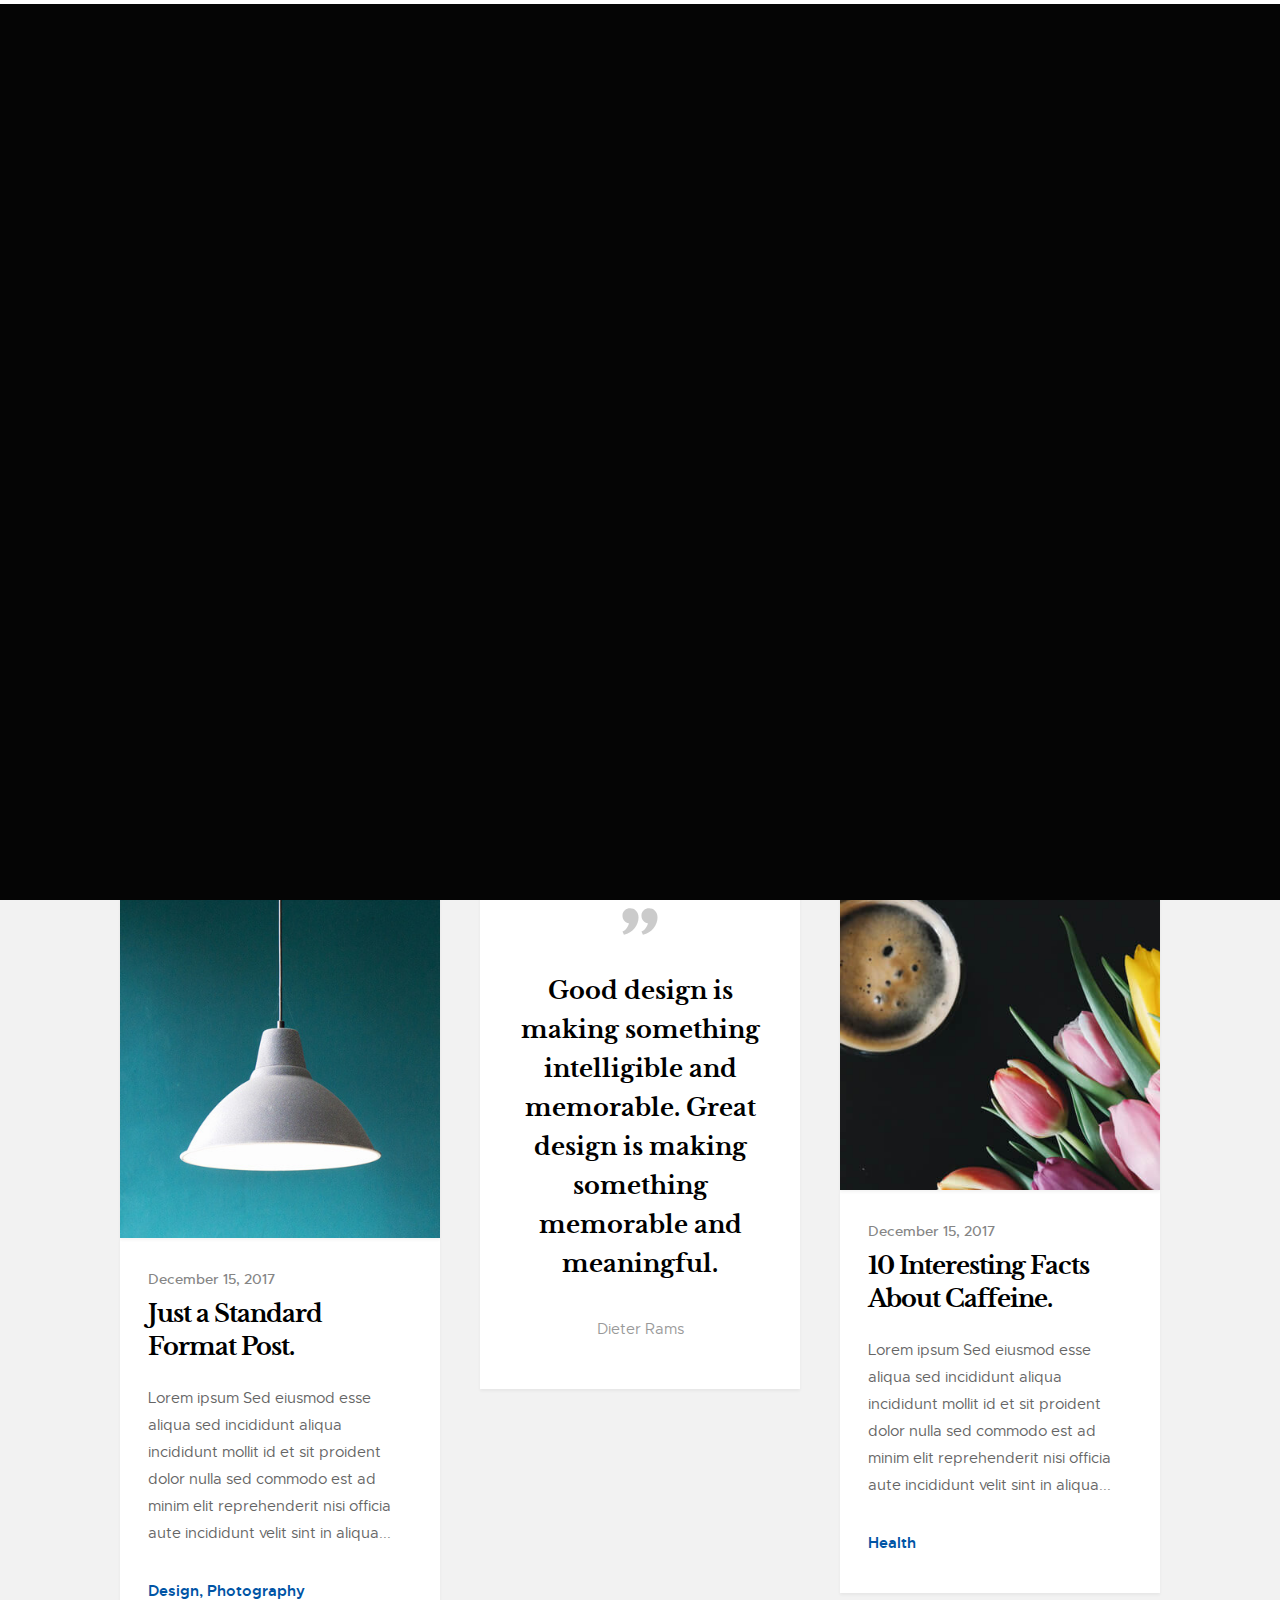
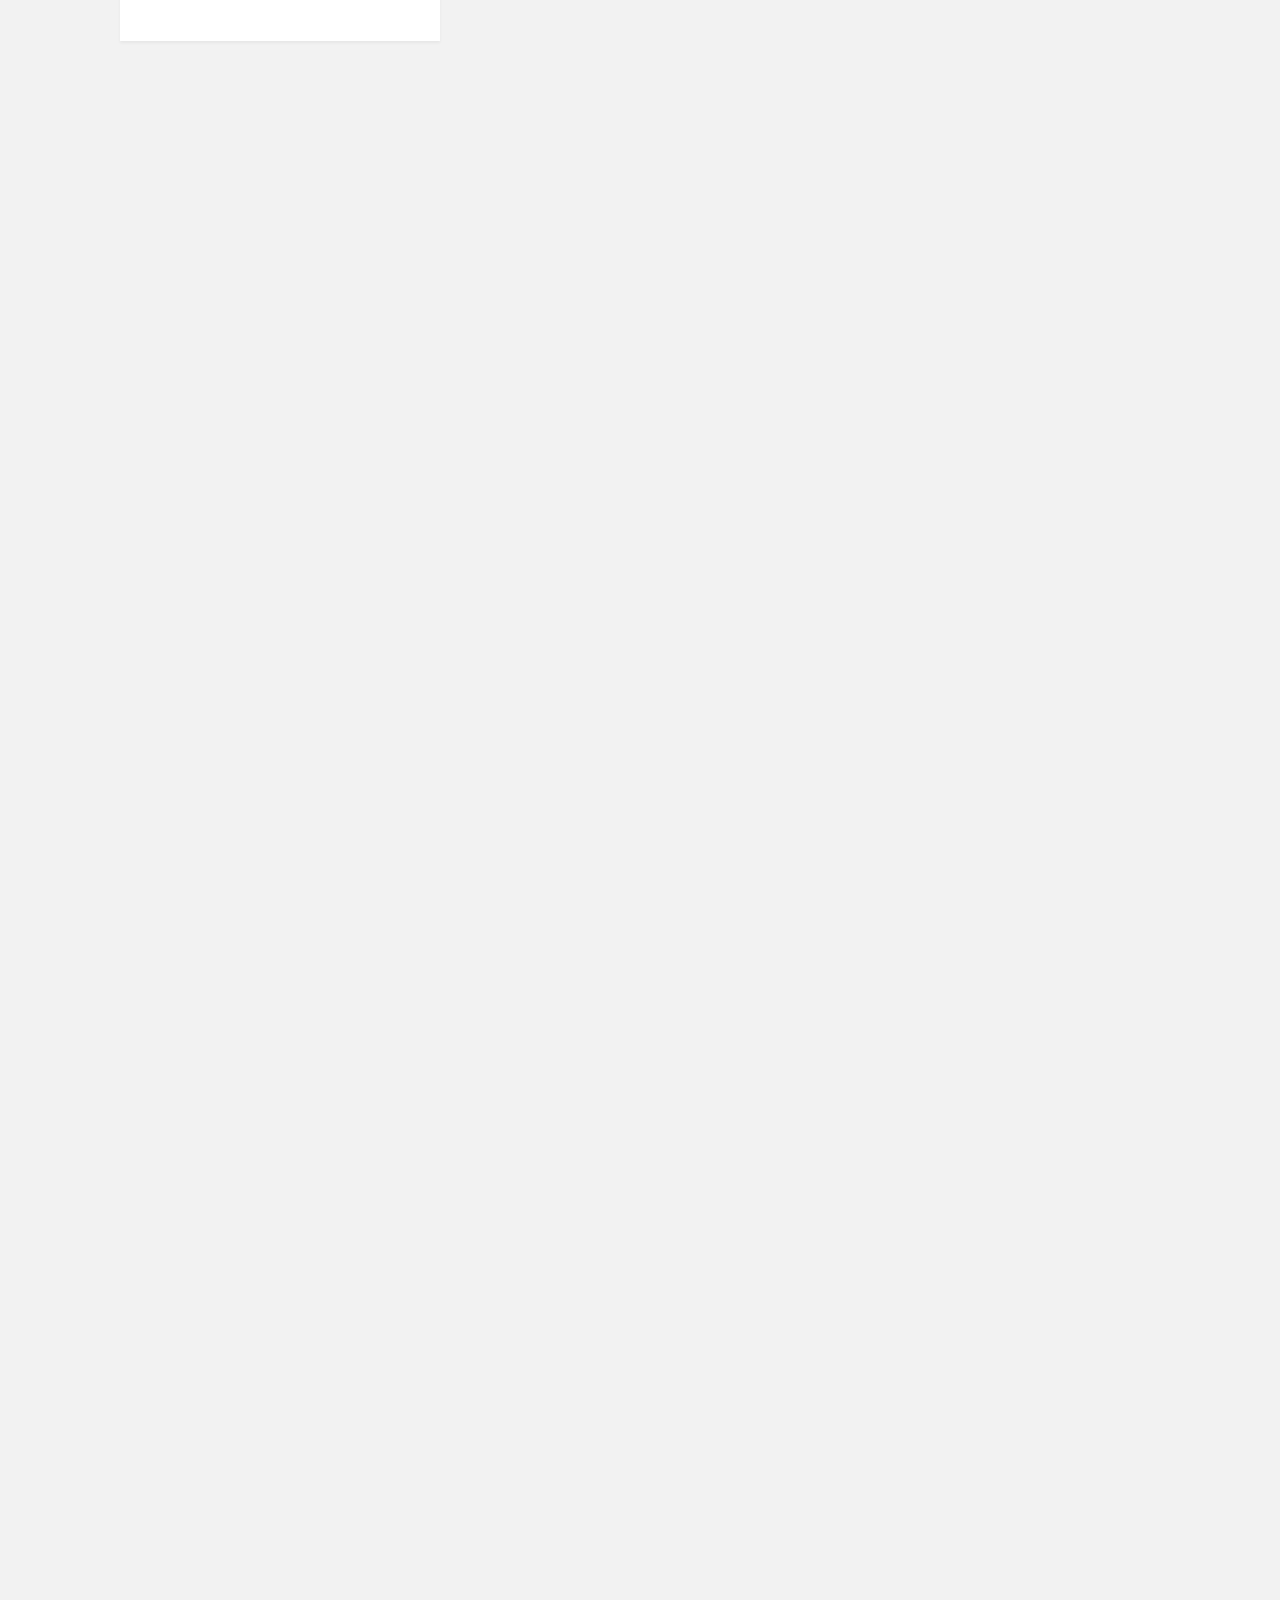
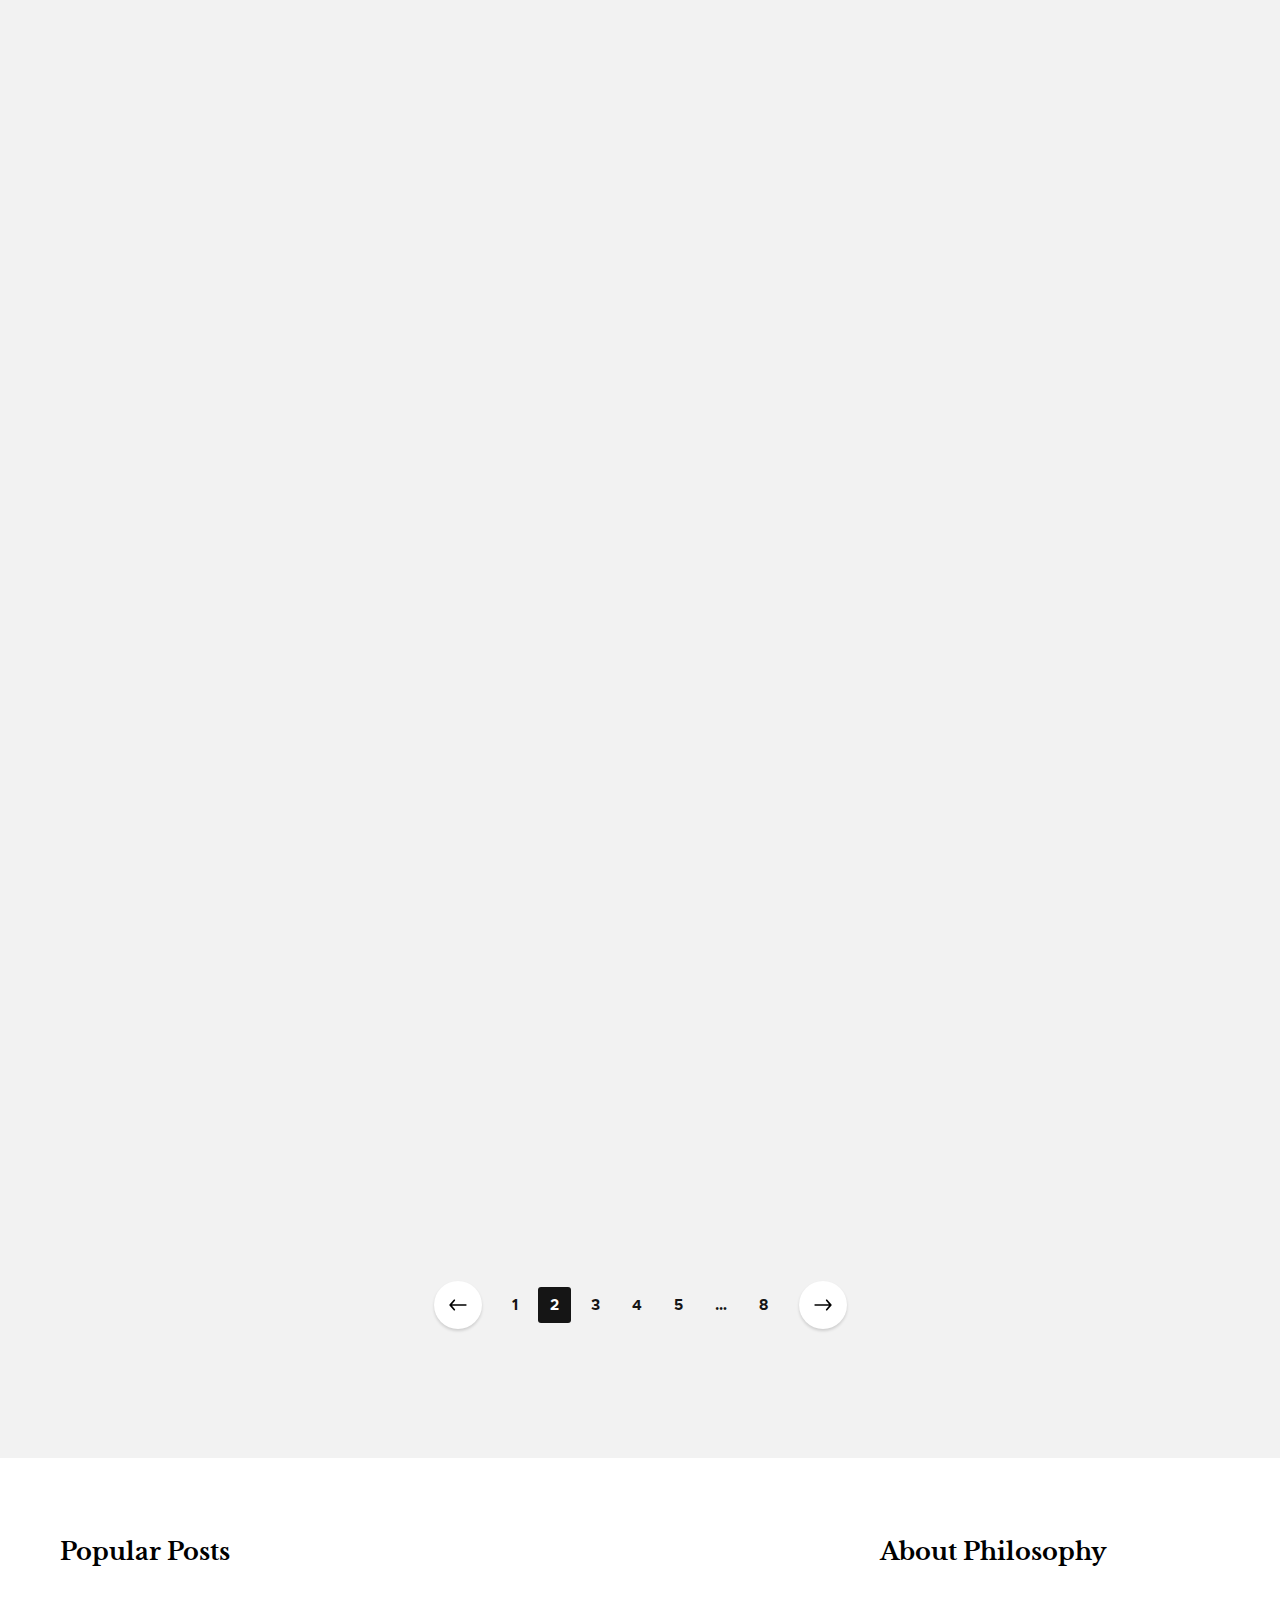
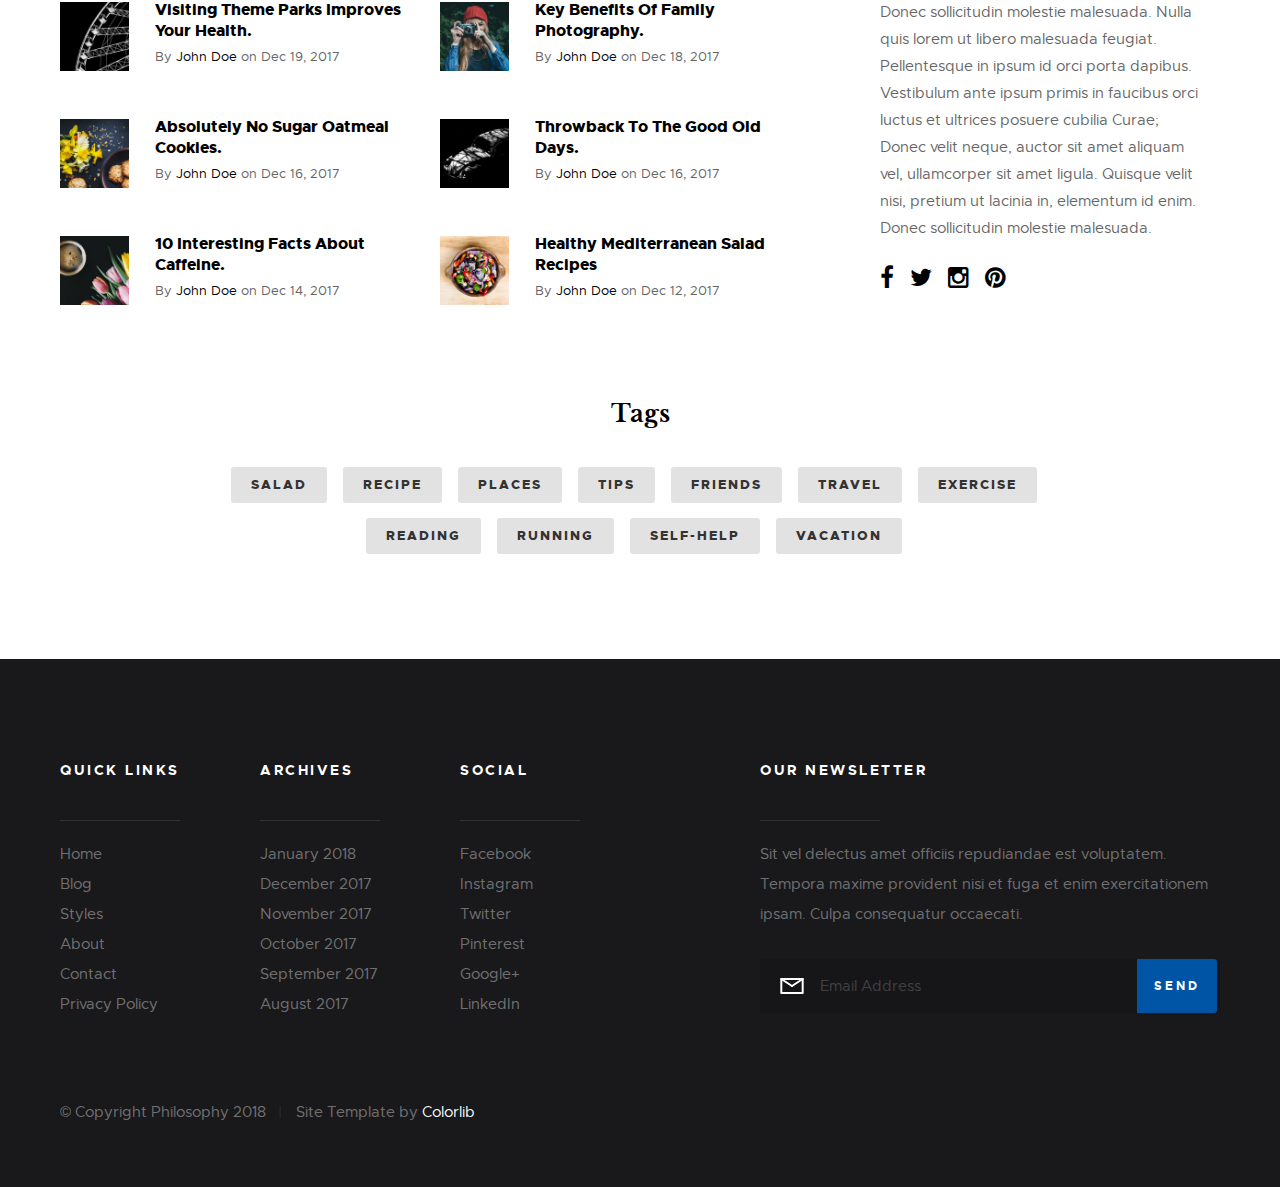
<file: public/index.html>
<!DOCTYPE html>
<html class="no-js" lang="en">
    <head>

        <!--- basic page needs
        ================================================== -->
        <meta charset="utf-8">
        <title>Philosophy</title>
        <meta name="description" content="">
        <meta name="author" content="">

        <!-- mobile specific metas
        ================================================== -->
        <meta name="viewport" content="width=device-width, initial-scale=1, maximum-scale=1">

        <!-- CSS
        ================================================== -->
        <link rel="stylesheet" href="css/base.css">
        <link rel="stylesheet" href="css/vendor.css">
        <link rel="stylesheet" href="css/main.css">

        <!-- script
        ================================================== -->
        <script src="js/modernizr.js"></script>
        <script src="js/pace.min.js"></script>

        <!-- favicons
        ================================================== -->
        <link rel="shortcut icon" href="favicon.ico" type="image/x-icon">
        <link rel="icon" href="favicon.ico" type="image/x-icon">

    </head>

    <body id="top">

        <!-- pageheader
        ================================================== -->
        <section class="s-pageheader s-pageheader--home">

            <header class="header">
                <div class="header__content row">

                    <div class="header__logo">
                        <a class="logo" href="index.html">
                            <img src="images/logo.svg" alt="Homepage">
                        </a>
                    </div> <!-- end header__logo -->

                    <ul class="header__social">
                        <li>
                            <a href="#0"><i class="fa fa-facebook" aria-hidden="true"></i></a>
                        </li>
                        <li>
                            <a href="#0"><i class="fa fa-twitter" aria-hidden="true"></i></a>
                        </li>
                        <li>
                            <a href="#0"><i class="fa fa-instagram" aria-hidden="true"></i></a>
                        </li>
                        <li>
                            <a href="#0"><i class="fa fa-pinterest" aria-hidden="true"></i></a>
                        </li>
                    </ul> <!-- end header__social -->

                    <a class="header__search-trigger" href="#0"></a>

                    <div class="header__search">

                        <form role="search" method="get" class="header__search-form" action="#">
                            <label>
                                <span class="hide-content">Search for:</span>
                                <input type="search" class="search-field" placeholder="Type Keywords" value="" name="s" title="Search for:" autocomplete="off">
                            </label>
                            <input type="submit" class="search-submit" value="Search">
                        </form>

                        <a href="#0" title="Close Search" class="header__overlay-close">Close</a>

                    </div>  <!-- end header__search -->


                    <a class="header__toggle-menu" href="#0" title="Menu"><span>Menu</span></a>

                    <nav class="header__nav-wrap">

                        <h2 class="header__nav-heading h6">Site Navigation</h2>

                        <ul class="header__nav">
                            <li class="current"><a href="index.html" title="">Home</a></li>
                            <li class="has-children">
                                <a href="#0" title="">Categories</a>
                                <ul class="sub-menu">
                                    <li><a href="category.html">Lifestyle</a></li>
                                    <li><a href="category.html">Health</a></li>
                                    <li><a href="category.html">Family</a></li>
                                    <li><a href="category.html">Management</a></li>
                                    <li><a href="category.html">Travel</a></li>
                                    <li><a href="category.html">Work</a></li>
                                </ul>
                            </li>
                            <li class="has-children">
                                <a href="#0" title="">Blog</a>
                                <ul class="sub-menu">
                                    <li><a href="single-video.html">Video Post</a></li>
                                    <li><a href="single-audio.html">Audio Post</a></li>
                                    <li><a href="single-gallery.html">Gallery Post</a></li>
                                    <li><a href="single-standard.html">Standard Post</a></li>
                                </ul>
                            </li>
                            <li><a href="style-guide.html" title="">Styles</a></li>
                            <li><a href="about.html" title="">About</a></li>
                            <li><a href="contact.html" title="">Contact</a></li>
                        </ul> <!-- end header__nav -->

                        <a href="#0" title="Close Menu" class="header__overlay-close close-mobile-menu">Close</a>

                    </nav> <!-- end header__nav-wrap -->

                </div> <!-- header-content -->
            </header> <!-- header -->


            <div class="pageheader-content row">
                <div class="col-full">

                    <div class="featured">

                        <div class="featured__column featured__column--big">
                            <div class="entry" style="background-image:url('images/thumbs/featured/featured-guitarman.jpg');">

                                <div class="entry__content">
                                    <span class="entry__category"><a href="#0">Music</a></span>

                                    <h1><a href="#0" title="">What Your Music Preference Says About You and Your Personality.</a></h1>

                                    <div class="entry__info">
                                        <a href="#0" class="entry__profile-pic">
                                            <img class="avatar" src="images/avatars/user-03.jpg" alt="">
                                        </a>

                                        <ul class="entry__meta">
                                            <li><a href="#0">John Doe</a></li>
                                            <li>December 29, 2017</li>
                                        </ul>
                                    </div>
                                </div> <!-- end entry__content -->

                            </div> <!-- end entry -->
                        </div> <!-- end featured__big -->

                        <div class="featured__column featured__column--small">

                            <div class="entry" style="background-image:url('images/thumbs/featured/featured-watch.jpg');">

                                <div class="entry__content">
                                    <span class="entry__category"><a href="#0">Management</a></span>

                                    <h1><a href="#0" title="">The Pomodoro Technique Really Works.</a></h1>

                                    <div class="entry__info">
                                        <a href="#0" class="entry__profile-pic">
                                            <img class="avatar" src="images/avatars/user-03.jpg" alt="">
                                        </a>

                                        <ul class="entry__meta">
                                            <li><a href="#0">John Doe</a></li>
                                            <li>December 27, 2017</li>
                                        </ul>
                                    </div>
                                </div> <!-- end entry__content -->

                            </div> <!-- end entry -->

                            <div class="entry" style="background-image:url('images/thumbs/featured/featured-beetle.jpg');">

                                <div class="entry__content">
                                    <span class="entry__category"><a href="#0">LifeStyle</a></span>

                                    <h1><a href="#0" title="">Throwback To The Good Old Days.</a></h1>

                                    <div class="entry__info">
                                        <a href="#0" class="entry__profile-pic">
                                            <img class="avatar" src="images/avatars/user-03.jpg" alt="">
                                        </a>

                                        <ul class="entry__meta">
                                            <li><a href="#0">John Doe</a></li>
                                            <li>December 21, 2017</li>
                                        </ul>
                                    </div>
                                </div> <!-- end entry__content -->

                            </div> <!-- end entry -->

                        </div> <!-- end featured__small -->
                    </div> <!-- end featured -->

                </div> <!-- end col-full -->
            </div> <!-- end pageheader-content row -->

        </section> <!-- end s-pageheader -->


        <!-- s-content
        ================================================== -->
        <section class="s-content">

            <div class="row masonry-wrap">
                <div class="masonry">

                    <div class="grid-sizer"></div>

                    <article class="masonry__brick entry format-standard" data-aos="fade-up">

                        <div class="entry__thumb">
                            <a href="single-standard.html" class="entry__thumb-link">
                                <img src="images/thumbs/masonry/lamp-400.jpg" 
                                     srcset="images/thumbs/masonry/lamp-400.jpg 1x, images/thumbs/masonry/lamp-800.jpg 2x" alt="">
                            </a>
                        </div>

                        <div class="entry__text">
                            <div class="entry__header">

                                <div class="entry__date">
                                    <a href="single-standard.html">December 15, 2017</a>
                                </div>
                                <h1 class="entry__title"><a href="single-standard.html">Just a Standard Format Post.</a></h1>

                            </div>
                            <div class="entry__excerpt">
                                <p>
                                    Lorem ipsum Sed eiusmod esse aliqua sed incididunt aliqua incididunt mollit id et sit proident dolor nulla sed commodo est ad minim elit reprehenderit nisi officia aute incididunt velit sint in aliqua...
                                </p>
                            </div>
                            <div class="entry__meta">
                                <span class="entry__meta-links">
                                    <a href="category.html">Design</a> 
                                    <a href="category.html">Photography</a>
                                </span>
                            </div>
                        </div>

                    </article> <!-- end article -->

                    <article class="masonry__brick entry format-quote" data-aos="fade-up">

                        <div class="entry__thumb">
                            <blockquote>
                                <p>Good design is making something intelligible and memorable. Great design is making something memorable and meaningful.</p>

                                <cite>Dieter Rams</cite>
                            </blockquote>
                        </div>   

                    </article> <!-- end article -->

                    <article class="masonry__brick entry format-standard" data-aos="fade-up">

                        <div class="entry__thumb">
                            <a href="single-standard.html" class="entry__thumb-link">
                                <img src="images/thumbs/masonry/tulips-400.jpg" 
                                     srcset="images/thumbs/masonry/tulips-400.jpg 1x, images/thumbs/masonry/tulips-800.jpg 2x" alt="">
                            </a>
                        </div>

                        <div class="entry__text">
                            <div class="entry__header">

                                <div class="entry__date">
                                    <a href="single-standard.html">December 15, 2017</a>
                                </div>
                                <h1 class="entry__title"><a href="single-standard.html">10 Interesting Facts About Caffeine.</a></h1>

                            </div>
                            <div class="entry__excerpt">
                                <p>
                                    Lorem ipsum Sed eiusmod esse aliqua sed incididunt aliqua incididunt mollit id et sit proident dolor nulla sed commodo est ad minim elit reprehenderit nisi officia aute incididunt velit sint in aliqua...
                                </p>
                            </div>
                            <div class="entry__meta">
                                <span class="entry__meta-links">
                                    <a href="category.html">Health</a>
                                </span>
                            </div>
                        </div>

                    </article> <!-- end article -->

                    <article class="masonry__brick entry format-standard" data-aos="fade-up">

                        <div class="entry__thumb">
                            <a href="single-standard.html" class="entry__thumb-link">
                                <img src="images/thumbs/masonry/cookies-400.jpg" 
                                     srcset="images/thumbs/masonry/cookies-400.jpg 1x, images/thumbs/masonry/cookies-800.jpg 2x" alt="">
                            </a>
                        </div>

                        <div class="entry__text">
                            <div class="entry__header">

                                <div class="entry__date">
                                    <a href="single-standard.html">December 10, 2017</a>
                                </div>
                                <h1 class="entry__title"><a href="single-standard.html">No Sugar Oatmeal Cookies.</a></h1>

                            </div>
                            <div class="entry__excerpt">
                                <p>
                                    Lorem ipsum Sed eiusmod esse aliqua sed incididunt aliqua incididunt mollit id et sit proident dolor nulla sed commodo est ad minim elit reprehenderit nisi officia aute incididunt velit sint in aliqua...
                                </p>
                            </div>
                            <div class="entry__meta">
                                <span class="entry__meta-links">
                                    <a href="category.html">Cooking</a>
                                    <a href="category.html">Health</a>
                                </span>
                            </div>
                        </div>

                    </article> <!-- end article -->

                    <article class="masonry__brick entry format-standard" data-aos="fade-up">

                        <div class="entry__thumb">
                            <a href="single-standard.html" class="entry__thumb-link">
                                <img src="images/thumbs/masonry/wheel-400.jpg" 
                                     srcset="images/thumbs/masonry/wheel-400.jpg 1x, images/thumbs/masonry/wheel-800.jpg 2x" alt="">
                            </a>
                        </div>

                        <div class="entry__text">
                            <div class="entry__header">

                                <div class="entry__date">
                                    <a href="single-standard.html">December 10, 2017</a>
                                </div>
                                <h1 class="entry__title"><a href="single-standard.html">Visiting Theme Parks Improves Your Health.</a></h1>

                            </div>
                            <div class="entry__excerpt">
                                <p>
                                    Lorem ipsum Sed eiusmod esse aliqua sed incididunt aliqua incididunt mollit id et sit proident dolor nulla sed commodo est ad minim elit reprehenderit nisi officia aute incididunt velit sint in aliqua...
                                </p>
                            </div>
                            <div class="entry__meta">
                                <span class="entry__meta-links">
                                    <a href="#">Health</a> 
                                    <a href="#">Lifestyle</a>
                                </span>
                            </div>
                        </div>

                    </article> <!-- end article -->

                    <article class="masonry__brick entry format-video" data-aos="fade-up">

                        <div class="entry__thumb video-image">
                            <a href="https://player.vimeo.com/video/117310401?color=01aef0&title=0&byline=0&portrait=0" data-lity>
                                <img src="images/thumbs/masonry/shutterbug-400.jpg" 
                                     srcset="images/thumbs/masonry/shutterbug-400.jpg 1x, images/thumbs/masonry/shutterbug-800.jpg 2x" alt="">
                            </a>
                        </div>

                        <div class="entry__text">
                            <div class="entry__header">

                                <div class="entry__date">
                                    <a href="single-video.html">December 10, 2017</a>
                                </div>
                                <h1 class="entry__title"><a href="single-video.html">Key Benefits Of Family Photography.</a></h1>

                            </div>
                            <div class="entry__excerpt">
                                <p>
                                    Lorem ipsum Sed eiusmod esse aliqua sed incididunt aliqua incididunt mollit id et sit proident dolor nulla sed commodo est ad minim elit reprehenderit nisi officia aute incididunt velit sint in aliqua...
                                </p>
                            </div>
                            <div class="entry__meta">
                                <span class="entry__meta-links">
                                    <a href="category.html">Family</a> 
                                    <a href="category.html">Photography</a>
                                </span>
                            </div>
                        </div>

                    </article> <!-- end article -->


                    <article class="masonry__brick entry format-gallery" data-aos="fade-up">

                        <div class="entry__thumb slider">
                            <div class="slider__slides">
                                <div class="slider__slide">
                                    <img src="images/thumbs/masonry/gallery/gallery-1-400.jpg" 
                                         srcset="images/thumbs/masonry/gallery/gallery-1-400.jpg 1x, images/thumbs/masonry/gallery/gallery-1-800.jpg 2x" alt=""> 
                                </div>
                                <div class="slider__slide">
                                    <img src="images/thumbs/masonry/gallery/gallery-2-400.jpg" 
                                         srcset="images/thumbs/masonry/gallery/gallery-2-400.jpg 1x, images/thumbs/masonry/gallery/gallery-2-800.jpg 2x" alt=""> 
                                </div>
                                <div class="slider__slide">
                                    <img src="images/thumbs/masonry/gallery/gallery-3-400.jpg" 
                                         srcset="images/thumbs/masonry/gallery/gallery-3-400.jpg 1x, images/thumbs/masonry/gallery/gallery-3-800.jpg 2x" alt="">  
                                </div>
                            </div>
                        </div>

                        <div class="entry__text">
                            <div class="entry__header">

                                <div class="entry__date">
                                    <a href="single-gallery.html">December 10, 2017</a>
                                </div>
                                <h1 class="entry__title"><a href="single-gallery.html">Workspace Design Trends and Ideas.</a></h1>

                            </div>
                            <div class="entry__excerpt">
                                <p>
                                    Lorem ipsum Sed eiusmod esse aliqua sed incididunt aliqua incididunt mollit id et sit proident dolor nulla sed commodo est ad minim elit reprehenderit nisi officia aute incididunt velit sint in aliqua...
                                </p>
                            </div>
                            <div class="entry__meta">
                                <span class="entry__meta-links">
                                    <a href="category.html">Work</a> 
                                    <a href="category.html">Management</a>
                                </span>
                            </div>
                        </div>

                    </article> <!-- end article -->

                    <article class="masonry__brick entry format-audio" data-aos="fade-up">

                        <div class="entry__thumb">
                            <a href="single-audio.html" class="entry__thumb-link">
                                <img src="images/thumbs/masonry/guitarman-400.jpg" 
                                     srcset="images/thumbs/masonry/guitarman-400.jpg 1x, images/thumbs/masonry/guitarman-800.jpg 2x" alt="">
                            </a>
                            <div class="audio-wrap">
                                <audio id="player" src="media/AirReview-Landmarks-02-ChasingCorporate.mp3" width="100%" height="42" controls="controls"></audio>
                            </div>
                        </div>

                        <div class="entry__text">
                            <div class="entry__header">

                                <div class="entry__date">
                                    <a href="single-audio.html">December 10, 2017</a>
                                </div>
                                <h1 class="entry__title"><a href="single-audio.html">What Your Music Preference Says About You and Your Personality.</a></h1>

                            </div>
                            <div class="entry__excerpt">
                                <p>
                                    Lorem ipsum Sed eiusmod esse aliqua sed incididunt aliqua incididunt mollit id et sit proident dolor nulla sed commodo est ad minim elit reprehenderit nisi officia aute incididunt velit sint in aliqua...
                                </p>
                            </div>
                            <div class="entry__meta">
                                <span class="entry__meta-links">
                                    <a href="category.html">Music</a> 
                                    <a href="category.html">Lifestyle</a>
                                </span>
                            </div>
                        </div>

                    </article> <!-- end article -->

                    <article class="masonry__brick entry format-link" data-aos="fade-up">

                        <div class="entry__thumb">
                            <div class="link-wrap">
                                <p>The Only Resource You Will Need To Start a Blog Using WordPress.</p>
                                <cite>
                                    <a target="_blank" href="https://colorlib.com/">https://colorlib.com</a>
                                </cite>
                            </div>
                        </div>

                    </article> <!-- end article -->

                    <article class="masonry__brick entry format-standard" data-aos="fade-up">

                        <div class="entry__thumb">
                            <a href="single-standard.html" class="entry__thumb-link">
                                <img src="images/thumbs/masonry/jump-400.jpg" 
                                     srcset="images/thumbs/masonry/jump-400.jpg 1x, images/thumbs/masonry/jump-800.jpg 2x" alt="">
                            </a>
                        </div>

                        <div class="entry__text">
                            <div class="entry__header">

                                <div class="entry__date">
                                    <a href="single-standard.html">December 10, 2017</a>
                                </div>
                                <h1 class="entry__title"><a href="single-standard.html">Create Meaningful Family Moments.</a></h1>

                            </div>
                            <div class="entry__excerpt">
                                <p>
                                    Lorem ipsum Sed eiusmod esse aliqua sed incididunt aliqua incididunt mollit id et sit proident dolor nulla sed commodo est ad minim elit reprehenderit nisi officia aute incididunt velit sint in aliqua...
                                </p>
                            </div>
                            <div class="entry__meta">
                                <span class="entry__meta-links">
                                    <a href="category.html">Family</a>
                                    <a href="category.html">Relationship</a>
                                </span>
                            </div>
                        </div>

                    </article> <!-- end article -->

                    <article class="masonry__brick entry format-standard" data-aos="fade-up">

                        <div class="entry__thumb">
                            <a href="single-standard.html" class="entry__thumb-link">
                                <img src="images/thumbs/masonry/beetle-400.jpg" 
                                     srcset="images/thumbs/masonry/beetle-400.jpg 1x, images/thumbs/masonry/beetle-800.jpg 2x" alt="">
                            </a>
                        </div>

                        <div class="entry__text">
                            <div class="entry__header">

                                <div class="entry__date">
                                    <a href="single-standard.html">December 10, 2017</a>
                                </div>
                                <h1 class="entry__title"><a href="single-standard.html">Throwback To The Good Old Days.</a></h1>

                            </div>
                            <div class="entry__excerpt">
                                <p>
                                    Lorem ipsum Sed eiusmod esse aliqua sed incididunt aliqua incididunt mollit id et sit proident dolor nulla sed commodo est ad minim elit reprehenderit nisi officia aute incididunt velit sint in aliqua...
                                </p>
                            </div>
                            <div class="entry__meta">
                                <span class="entry__meta-links">
                                    <a href="category.html">Lifestyle</a>
                                </span>
                            </div>
                        </div>

                    </article> <!-- end article -->

                    <article class="masonry__brick entry format-standard" data-aos="fade-up">

                        <div class="entry__thumb">
                            <a href="single-standard.html" class="entry__thumb-link">
                                <img src="images/thumbs/masonry/fuji-400.jpg" 
                                     srcset="images/thumbs/masonry/fuji-400.jpg 1x, images/thumbs/masonry/fuji-800.jpg 2x" alt="">
                            </a>
                        </div>

                        <div class="entry__text">
                            <div class="entry__header">

                                <div class="entry__date">
                                    <a href="single-standard.html">December 10, 2017</a>
                                </div>
                                <h1 class="entry__title"><a href="single-standard.html">Just Another  Standard Format Post.</a></h1>

                            </div>
                            <div class="entry__excerpt">
                                <p>
                                    Lorem ipsum Sed eiusmod esse aliqua sed incididunt aliqua incididunt mollit id et sit proident dolor nulla sed commodo est ad minim elit reprehenderit nisi officia aute incididunt velit sint in aliqua...
                                </p>
                            </div>
                            <div class="entry__meta">
                                <span class="entry__meta-links">
                                    <a href="category.html">Design</a> 
                                    <a href="category.html">Photography</a>
                                </span>
                            </div>
                        </div>

                    </article> <!-- end article -->

                    <article class="masonry__brick entry format-standard" data-aos="fade-up">

                        <div class="entry__thumb">
                            <a href="single-standard.html" class="entry__thumb-link">
                                <img src="images/thumbs/masonry/sydney-400.jpg" 
                                     srcset="images/thumbs/masonry/sydney-400.jpg 1x, images/thumbs/masonry/sydney-800.jpg 2x" alt="">
                            </a>
                        </div>

                        <div class="entry__text">
                            <div class="entry__header">

                                <div class="entry__date">
                                    <a href="single-standard.html">December 10, 2017</a>
                                </div>
                                <h1 class="entry__title"><a href="single-standard.html">Planning Your First Trip to Sydney.</a></h1>

                            </div>
                            <div class="entry__excerpt">
                                <p>
                                    Lorem ipsum Sed eiusmod esse aliqua sed incididunt aliqua incididunt mollit id et sit proident dolor nulla sed commodo est ad minim elit reprehenderit nisi officia aute incididunt velit sint in aliqua...
                                </p>
                            </div>
                            <div class="entry__meta">
                                <span class="entry__meta-links">
                                    <a href="category.html">Travel</a> 
                                    <a href="category.html">Vacation</a>
                                </span>
                            </div>
                        </div>

                    </article> <!-- end article -->

                </div> <!-- end masonry -->
            </div> <!-- end masonry-wrap -->

            <div class="row">
                <div class="col-full">
                    <nav class="pgn">
                        <ul>
                            <li><a class="pgn__prev" href="#0">Prev</a></li>
                            <li><a class="pgn__num" href="#0">1</a></li>
                            <li><span class="pgn__num current">2</span></li>
                            <li><a class="pgn__num" href="#0">3</a></li>
                            <li><a class="pgn__num" href="#0">4</a></li>
                            <li><a class="pgn__num" href="#0">5</a></li>
                            <li><span class="pgn__num dots">…</span></li>
                            <li><a class="pgn__num" href="#0">8</a></li>
                            <li><a class="pgn__next" href="#0">Next</a></li>
                        </ul>
                    </nav>
                </div>
            </div>

        </section> <!-- s-content -->


        <!-- s-extra
        ================================================== -->
        <section class="s-extra">

            <div class="row top">

                <div class="col-eight md-six tab-full popular">
                    <h3>Popular Posts</h3>

                    <div class="block-1-2 block-m-full popular__posts">
                        <article class="col-block popular__post">
                            <a href="#0" class="popular__thumb">
                                <img src="images/thumbs/small/wheel-150.jpg" alt="">
                            </a>
                            <h5><a href="#0">Visiting Theme Parks Improves Your Health.</a></h5>
                            <section class="popular__meta">
                                <span class="popular__author"><span>By</span> <a href="#0"> John Doe</a></span>
                                <span class="popular__date"><span>on</span> <time datetime="2017-12-19">Dec 19, 2017</time></span>
                            </section>
                        </article>
                        <article class="col-block popular__post">
                            <a href="#0" class="popular__thumb">
                                <img src="images/thumbs/small/shutterbug-150.jpg" alt="">
                            </a>
                            <h5><a href="#0">Key Benefits Of Family Photography.</a></h5>
                            <section class="popular__meta">
                                <span class="popular__author"><span>By</span> <a href="#0"> John Doe</a></span>
                                <span class="popular__date"><span>on</span> <time datetime="2017-12-18">Dec 18, 2017</time></span>
                            </section>
                        </article>
                        <article class="col-block popular__post">
                            <a href="#0" class="popular__thumb">
                                <img src="images/thumbs/small/cookies-150.jpg" alt="">
                            </a>
                            <h5><a href="#0">Absolutely No Sugar Oatmeal Cookies.</a></h5>
                            <section class="popular__meta">
                                <span class="popular__author"><span>By</span> <a href="#0"> John Doe</a></span>
                                <span class="popular__date"><span>on</span> <time datetime="2017-12-16">Dec 16, 2017</time></span>
                            </section>
                        </article>
                        <article class="col-block popular__post">
                            <a href="#0" class="popular__thumb">
                                <img src="images/thumbs/small/beetle-150.jpg" alt="">
                            </a>
                            <h5><a href="#0">Throwback To The Good Old Days.</a></h5>
                            <section class="popular__meta">
                                <span class="popular__author"><span>By</span> <a href="#0"> John Doe</a></span>
                                <span class="popular__date"><span>on</span> <time datetime="2017-12-16">Dec 16, 2017</time></span>
                            </section>
                        </article>
                        <article class="col-block popular__post">
                            <a href="#0" class="popular__thumb">
                                <img src="images/thumbs/small/tulips-150.jpg" alt="">
                            </a>
                            <h5><a href="#0">10 Interesting Facts About Caffeine.</a></h5>
                            <section class="popular__meta">
                                <span class="popular__author"><span>By</span> <a href="#0"> John Doe</a></span>
                                <span class="popular__date"><span>on</span> <time datetime="2017-12-14">Dec 14, 2017</time></span>
                            </section>
                        </article>
                        <article class="col-block popular__post">
                            <a href="#0" class="popular__thumb">
                                <img src="images/thumbs/small/salad-150.jpg" alt="">
                            </a>
                            <h5><a href="#0">Healthy Mediterranean Salad Recipes</a></h5>
                            <section class="popular__meta">
                                <span class="popular__author"><span>By</span> <a href="#0"> John Doe</a></span>
                                <span class="popular__date"><span>on</span> <time datetime="2017-12-12">Dec 12, 2017</time></span>
                            </section>
                        </article>
                    </div> <!-- end popular_posts -->
                </div> <!-- end popular -->

                <div class="col-four md-six tab-full about">
                    <h3>About Philosophy</h3>

                    <p>
                        Donec sollicitudin molestie malesuada. Nulla quis lorem ut libero malesuada feugiat. Pellentesque in ipsum id orci porta dapibus. Vestibulum ante ipsum primis in faucibus orci luctus et ultrices posuere cubilia Curae; Donec velit neque, auctor sit amet aliquam vel, ullamcorper sit amet ligula. Quisque velit nisi, pretium ut lacinia in, elementum id enim. Donec sollicitudin molestie malesuada.
                    </p>

                    <ul class="about__social">
                        <li>
                            <a href="#0"><i class="fa fa-facebook" aria-hidden="true"></i></a>
                        </li>
                        <li>
                            <a href="#0"><i class="fa fa-twitter" aria-hidden="true"></i></a>
                        </li>
                        <li>
                            <a href="#0"><i class="fa fa-instagram" aria-hidden="true"></i></a>
                        </li>
                        <li>
                            <a href="#0"><i class="fa fa-pinterest" aria-hidden="true"></i></a>
                        </li>
                    </ul> <!-- end header__social -->
                </div> <!-- end about -->

            </div> <!-- end row -->

            <div class="row bottom tags-wrap">
                <div class="col-full tags">
                    <h3>Tags</h3>

                    <div class="tagcloud">
                        <a href="#0">Salad</a>
                        <a href="#0">Recipe</a>
                        <a href="#0">Places</a>
                        <a href="#0">Tips</a>
                        <a href="#0">Friends</a>
                        <a href="#0">Travel</a>
                        <a href="#0">Exercise</a>
                        <a href="#0">Reading</a>
                        <a href="#0">Running</a>
                        <a href="#0">Self-Help</a>
                        <a href="#0">Vacation</a>
                    </div> <!-- end tagcloud -->
                </div> <!-- end tags -->
            </div> <!-- end tags-wrap -->

        </section> <!-- end s-extra -->


        <!-- s-footer
        ================================================== -->
        <footer class="s-footer">

            <div class="s-footer__main">
                <div class="row">

                    <div class="col-two md-four mob-full s-footer__sitelinks">

                        <h4>Quick Links</h4>

                        <ul class="s-footer__linklist">
                            <li><a href="#0">Home</a></li>
                            <li><a href="#0">Blog</a></li>
                            <li><a href="#0">Styles</a></li>
                            <li><a href="#0">About</a></li>
                            <li><a href="#0">Contact</a></li>
                            <li><a href="#0">Privacy Policy</a></li>
                        </ul>

                    </div> <!-- end s-footer__sitelinks -->

                    <div class="col-two md-four mob-full s-footer__archives">

                        <h4>Archives</h4>

                        <ul class="s-footer__linklist">
                            <li><a href="#0">January 2018</a></li>
                            <li><a href="#0">December 2017</a></li>
                            <li><a href="#0">November 2017</a></li>
                            <li><a href="#0">October 2017</a></li>
                            <li><a href="#0">September 2017</a></li>
                            <li><a href="#0">August 2017</a></li>
                        </ul>

                    </div> <!-- end s-footer__archives -->

                    <div class="col-two md-four mob-full s-footer__social">

                        <h4>Social</h4>

                        <ul class="s-footer__linklist">
                            <li><a href="#0">Facebook</a></li>
                            <li><a href="#0">Instagram</a></li>
                            <li><a href="#0">Twitter</a></li>
                            <li><a href="#0">Pinterest</a></li>
                            <li><a href="#0">Google+</a></li>
                            <li><a href="#0">LinkedIn</a></li>
                        </ul>

                    </div> <!-- end s-footer__social -->

                    <div class="col-five md-full end s-footer__subscribe">

                        <h4>Our Newsletter</h4>

                        <p>Sit vel delectus amet officiis repudiandae est voluptatem. Tempora maxime provident nisi et fuga et enim exercitationem ipsam. Culpa consequatur occaecati.</p>

                        <div class="subscribe-form">
                            <form id="mc-form" class="group" novalidate="true">

                                <input type="email" value="" name="EMAIL" class="email" id="mc-email" placeholder="Email Address" required="">

                                <input type="submit" name="subscribe" value="Send">

                                <label for="mc-email" class="subscribe-message"></label>

                            </form>
                        </div>

                    </div> <!-- end s-footer__subscribe -->

                </div>
            </div> <!-- end s-footer__main -->

            <div class="s-footer__bottom">
                <div class="row">
                    <div class="col-full">
                        <div class="s-footer__copyright">
                            <span>© Copyright Philosophy 2018</span> 
                            <span>Site Template by <a href="https://colorlib.com/">Colorlib</a></span>
                        </div>

                        <div class="go-top">
                            <a class="smoothscroll" title="Back to Top" href="#top"></a>
                        </div>
                    </div>
                </div>
            </div> <!-- end s-footer__bottom -->

        </footer> <!-- end s-footer -->


        <!-- preloader
        ================================================== -->
        <div id="preloader">
            <div id="loader">
                <div class="line-scale">
                    <div></div>
                    <div></div>
                    <div></div>
                    <div></div>
                    <div></div>
                </div>
            </div>
        </div>


        <!-- Java Script
        ================================================== -->
        <script src="js/jquery-3.2.1.min.js"></script>
        <script src="js/plugins.js"></script>
        <script src="js/main.js"></script>

    </body>

</html>
</file>
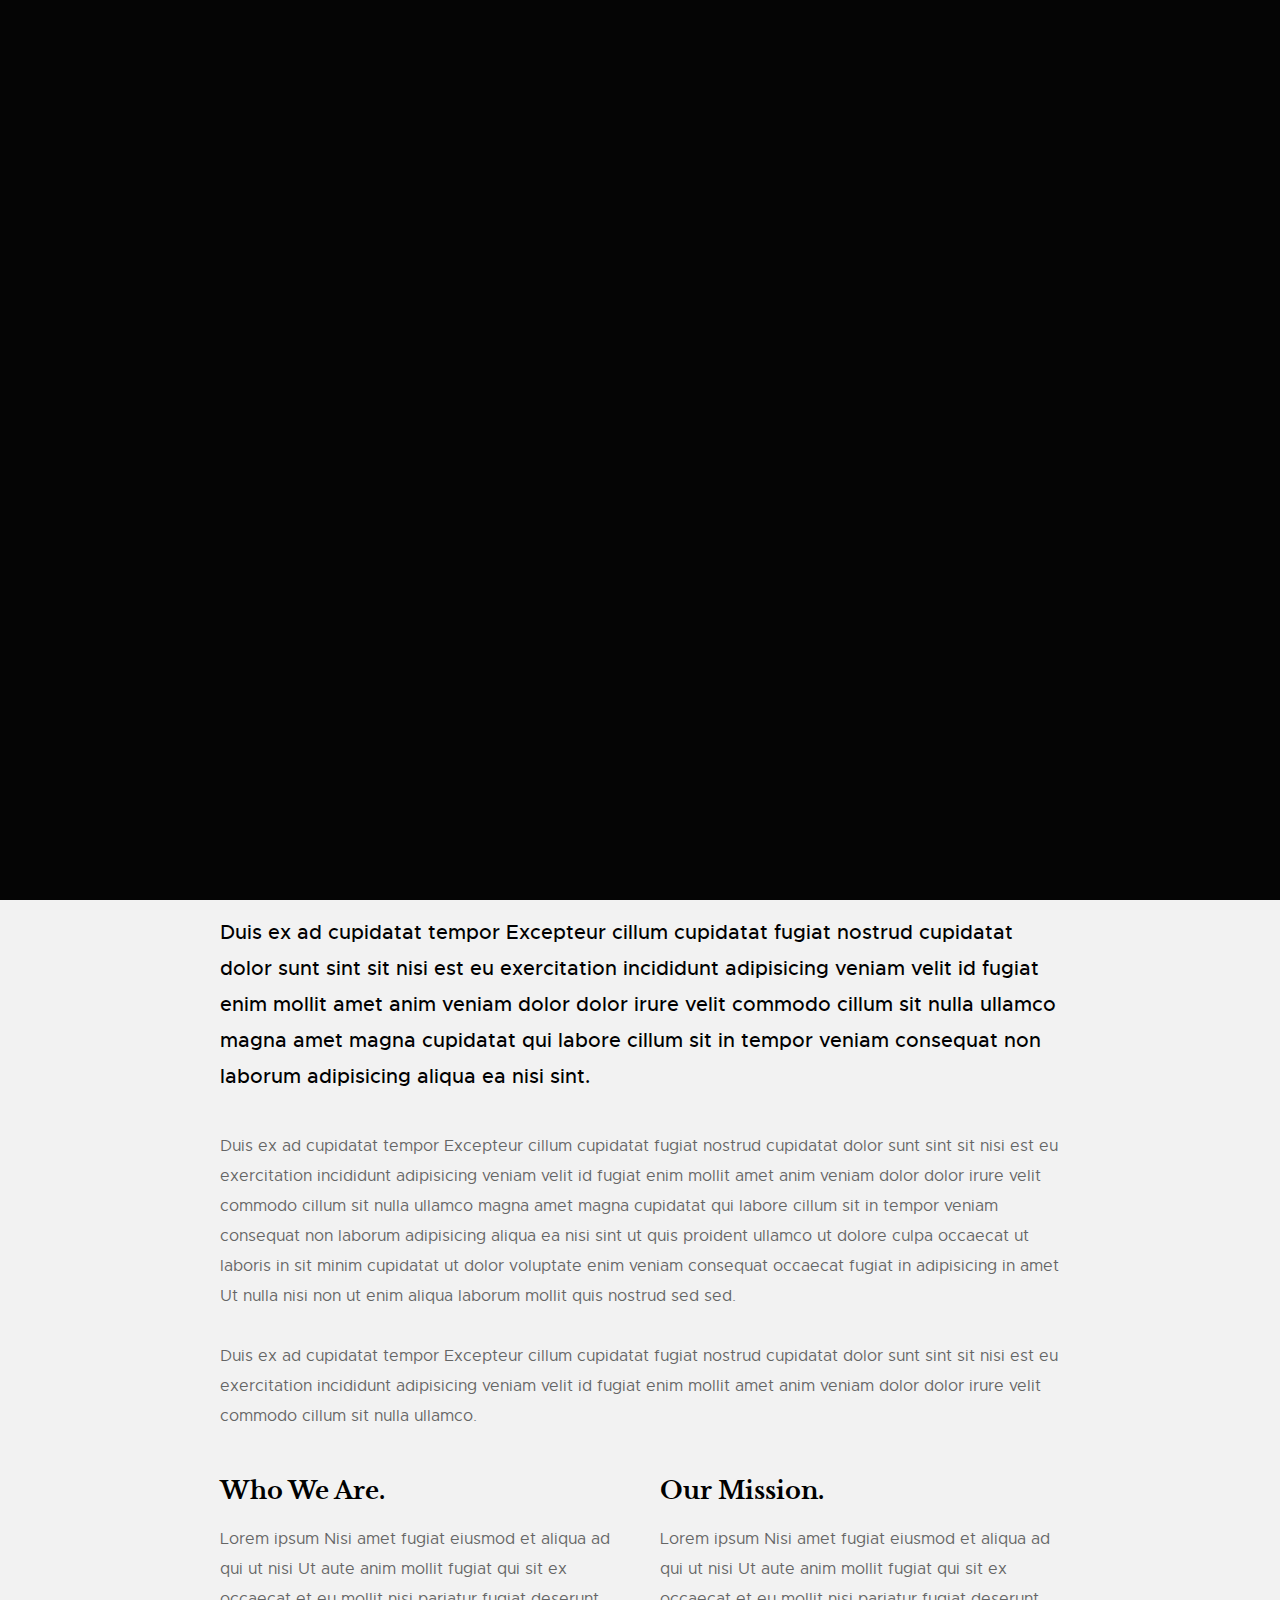
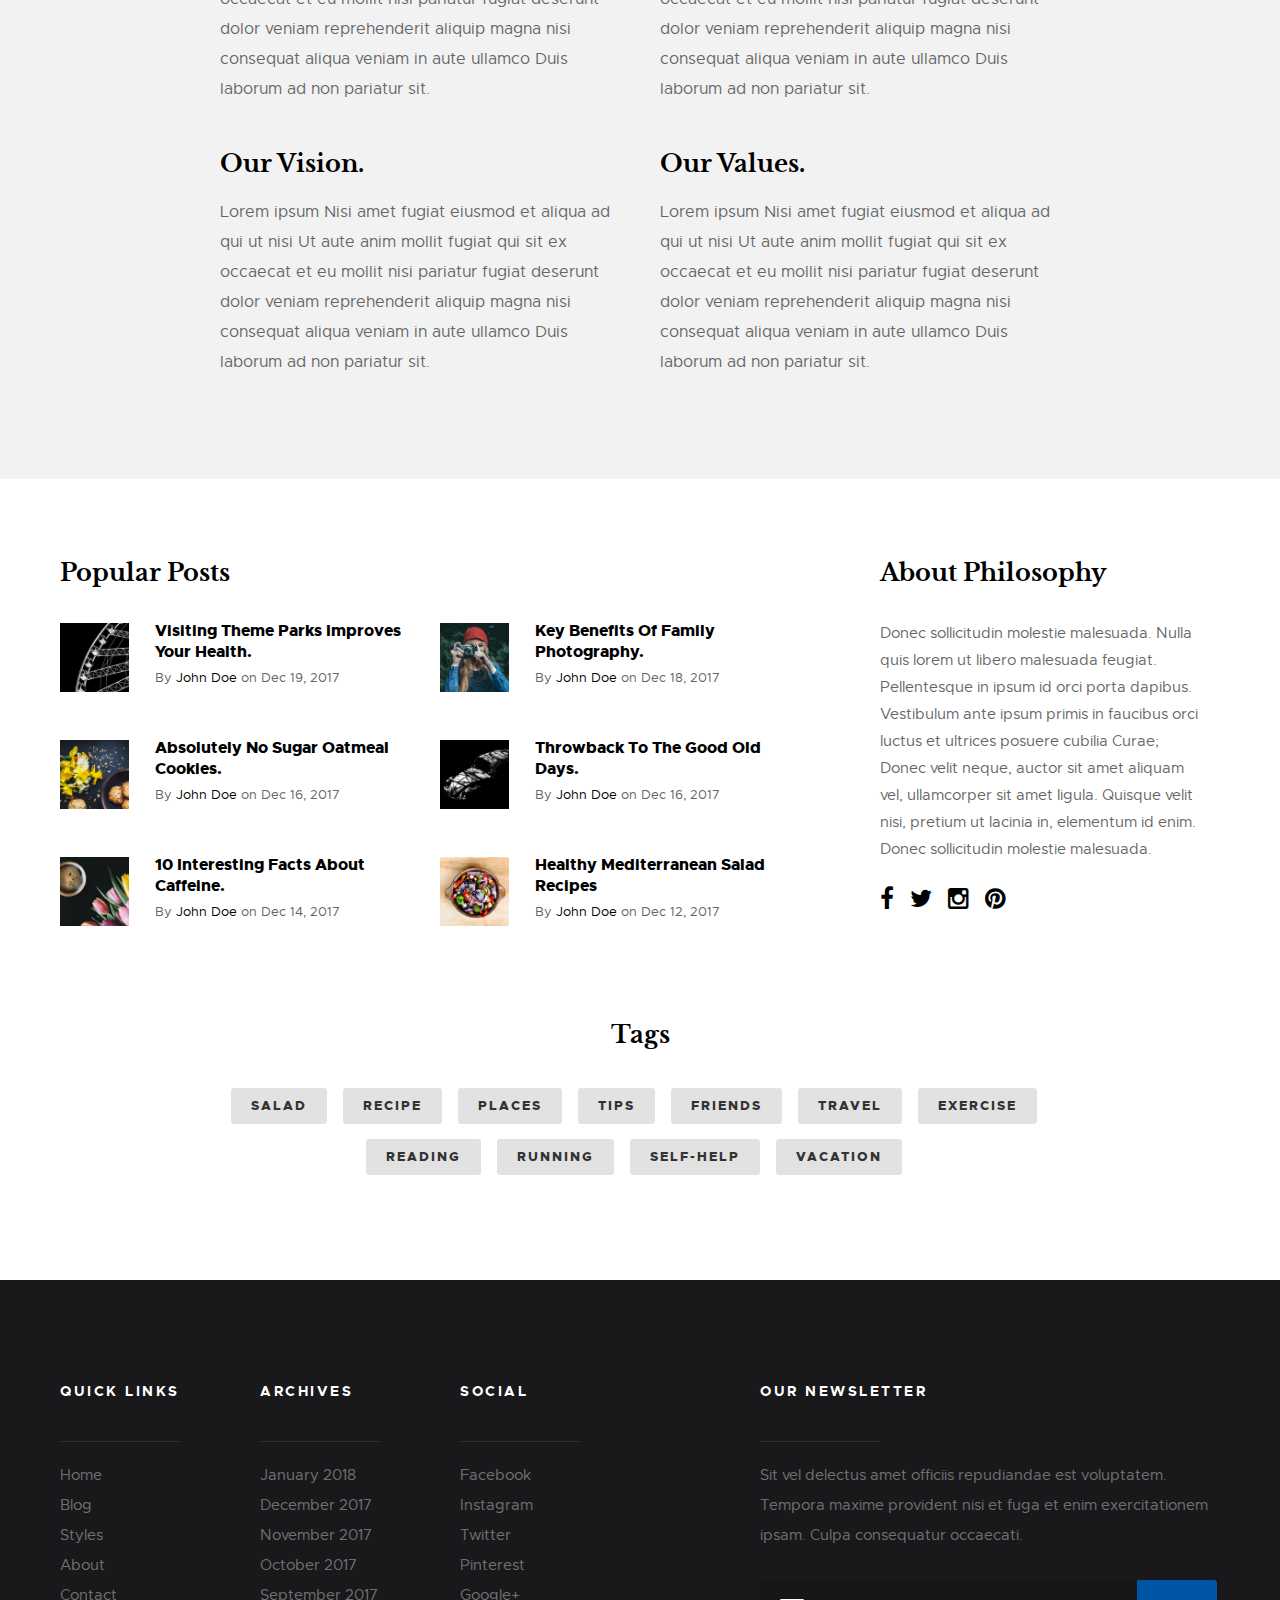
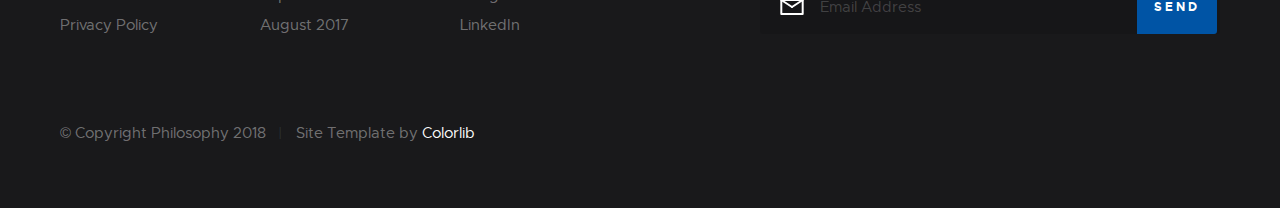
<file: public/about.html>
<!DOCTYPE html>
<html class="no-js" lang="en">
    <head>

        <!--- basic page needs
        ================================================== -->
        <meta charset="utf-8">
        <title>About - Philosophy</title>
        <meta name="description" content="">
        <meta name="author" content="">

        <!-- mobile specific metas
        ================================================== -->
        <meta name="viewport" content="width=device-width, initial-scale=1, maximum-scale=1">

        <!-- CSS
        ================================================== -->
        <link rel="stylesheet" href="css/base.css">
        <link rel="stylesheet" href="css/vendor.css">
        <link rel="stylesheet" href="css/main.css">

        <!-- script
        ================================================== -->
        <script src="js/modernizr.js"></script>
        <script src="js/pace.min.js"></script>

        <!-- favicons
        ================================================== -->
        <link rel="shortcut icon" href="favicon.ico" type="image/x-icon">
        <link rel="icon" href="favicon.ico" type="image/x-icon">

    </head>

    <body id="top">

        <!-- pageheader
        ================================================== -->
        <div class="s-pageheader">

            <header class="header">
                <div class="header__content row">

                    <div class="header__logo">
                        <a class="logo" href="index.html">
                            <img src="images/logo.svg" alt="Homepage">
                        </a>
                    </div> <!-- end header__logo -->

                    <ul class="header__social">
                        <li>
                            <a href="#0"><i class="fa fa-facebook" aria-hidden="true"></i></a>
                        </li>
                        <li>
                            <a href="#0"><i class="fa fa-twitter" aria-hidden="true"></i></a>
                        </li>
                        <li>
                            <a href="#0"><i class="fa fa-instagram" aria-hidden="true"></i></a>
                        </li>
                        <li>
                            <a href="#0"><i class="fa fa-pinterest" aria-hidden="true"></i></a>
                        </li>
                    </ul> <!-- end header__social -->

                    <a class="header__search-trigger" href="#0"></a>

                    <div class="header__search">

                        <form role="search" method="get" class="header__search-form" action="#">
                            <label>
                                <span class="hide-content">Search for:</span>
                                <input type="search" class="search-field" placeholder="Type Keywords" value="" name="s" title="Search for:" autocomplete="off">
                            </label>
                            <input type="submit" class="search-submit" value="Search">
                        </form>

                        <a href="#0" title="Close Search" class="header__overlay-close">Close</a>

                    </div>  <!-- end header__search -->


                    <a class="header__toggle-menu" href="#0" title="Menu"><span>Menu</span></a>

                    <nav class="header__nav-wrap">

                        <h2 class="header__nav-heading h6">Site Navigation</h2>

                        <ul class="header__nav">
                            <li><a href="index.html" title="">Home</a></li>
                            <li class="has-children">
                                <a href="#0" title="">Categories</a>
                                <ul class="sub-menu">
                                    <li><a href="category.html">Lifestyle</a></li>
                                    <li><a href="category.html">Health</a></li>
                                    <li><a href="category.html">Family</a></li>
                                    <li><a href="category.html">Management</a></li>
                                    <li><a href="category.html">Travel</a></li>
                                    <li><a href="category.html">Work</a></li>
                                </ul>
                            </li>
                            <li class="has-children">
                                <a href="#0" title="">Blog</a>
                                <ul class="sub-menu">
                                    <li><a href="single-video.html">Video Post</a></li>
                                    <li><a href="single-audio.html">Audio Post</a></li>
                                    <li><a href="single-gallery.html">Gallery Post</a></li>
                                    <li><a href="single-standard.html">Standard Post</a></li>
                                </ul>
                            </li>
                            <li><a href="style-guide.html" title="">Styles</a></li>
                            <li class="current"><a href="about.html" title="">About</a></li>
                            <li><a href="contact.html" title="">Contact</a></li>
                        </ul> <!-- end header__nav -->

                        <a href="#0" title="Close Menu" class="header__overlay-close close-mobile-menu">Close</a>

                    </nav> <!-- end header__nav-wrap -->

                </div> <!-- header-content -->
            </header> <!-- header -->

        </div> <!-- end s-pageheader -->


        <!-- s-content
        ================================================== -->
        <section class="s-content s-content--narrow">

            <div class="row">

                <div class="s-content__header col-full">
                    <h1 class="s-content__header-title">
                        Learn More About Us.
                    </h1>
                </div> <!-- end s-content__header -->

                <div class="s-content__media col-full">
                    <div class="s-content__post-thumb">
                        <img src="images/thumbs/about/about-1000.jpg" 
                             srcset="images/thumbs/about/about-2000.jpg 2000w, 
                             images/thumbs/about/about-1000.jpg 1000w, 
                             images/thumbs/about/about-500.jpg 500w" 
                             sizes="(max-width: 2000px) 100vw, 2000px" alt="" >
                    </div>
                </div> <!-- end s-content__media -->

                <div class="col-full s-content__main">

                    <p class="lead">Duis ex ad cupidatat tempor Excepteur cillum cupidatat fugiat nostrud cupidatat dolor sunt sint sit nisi est eu exercitation incididunt adipisicing veniam velit id fugiat enim mollit amet anim veniam dolor dolor irure velit commodo cillum sit nulla ullamco magna amet magna cupidatat qui labore cillum sit in tempor veniam consequat non laborum adipisicing aliqua ea nisi sint.</p>

                    <p>Duis ex ad cupidatat tempor Excepteur cillum cupidatat fugiat nostrud cupidatat dolor sunt sint sit nisi est eu exercitation incididunt adipisicing veniam velit id fugiat enim mollit amet anim veniam dolor dolor irure velit commodo cillum sit nulla ullamco magna amet magna cupidatat qui labore cillum sit in tempor veniam consequat non laborum adipisicing aliqua ea nisi sint ut quis proident ullamco ut dolore culpa occaecat ut laboris in sit minim cupidatat ut dolor voluptate enim veniam consequat occaecat fugiat in adipisicing in amet Ut nulla nisi non ut enim aliqua laborum mollit quis nostrud sed sed.
                    </p>

                    <p>Duis ex ad cupidatat tempor Excepteur cillum cupidatat fugiat nostrud cupidatat dolor sunt sint sit nisi est eu exercitation incididunt adipisicing veniam velit id fugiat enim mollit amet anim veniam dolor dolor irure velit commodo cillum sit nulla ullamco.
                    </p>

                    <div class="row block-1-2 block-tab-full">
                        <div class="col-block">
                            <h3 class="quarter-top-margin">Who We Are.</h3>
                            <p>Lorem ipsum Nisi amet fugiat eiusmod et aliqua ad qui ut nisi Ut aute anim mollit fugiat qui sit ex occaecat et eu mollit nisi pariatur fugiat deserunt dolor veniam reprehenderit aliquip magna nisi consequat aliqua veniam in aute ullamco Duis laborum ad non pariatur sit.</p>
                        </div>

                        <div class="col-block">
                            <h3 class="quarter-top-margin">Our Mission.</h3>
                            <p>Lorem ipsum Nisi amet fugiat eiusmod et aliqua ad qui ut nisi Ut aute anim mollit fugiat qui sit ex occaecat et eu mollit nisi pariatur fugiat deserunt dolor veniam reprehenderit aliquip magna nisi consequat aliqua veniam in aute ullamco Duis laborum ad non pariatur sit.</p>
                        </div>

                        <div class="col-block">
                            <h3 class="quarter-top-margin">Our Vision.</h3>
                            <p>Lorem ipsum Nisi amet fugiat eiusmod et aliqua ad qui ut nisi Ut aute anim mollit fugiat qui sit ex occaecat et eu mollit nisi pariatur fugiat deserunt dolor veniam reprehenderit aliquip magna nisi consequat aliqua veniam in aute ullamco Duis laborum ad non pariatur sit.</p>
                        </div>

                        <div class="col-block">
                            <h3 class="quarter-top-margin">Our Values.</h3>
                            <p>Lorem ipsum Nisi amet fugiat eiusmod et aliqua ad qui ut nisi Ut aute anim mollit fugiat qui sit ex occaecat et eu mollit nisi pariatur fugiat deserunt dolor veniam reprehenderit aliquip magna nisi consequat aliqua veniam in aute ullamco Duis laborum ad non pariatur sit.</p>
                        </div>

                    </div>


                </div> <!-- end s-content__main -->

            </div> <!-- end row -->

        </section> <!-- s-content -->


        <!-- s-extra
        ================================================== -->
        <section class="s-extra">

            <div class="row top">

                <div class="col-eight md-six tab-full popular">
                    <h3>Popular Posts</h3>

                    <div class="block-1-2 block-m-full popular__posts">
                        <article class="col-block popular__post">
                            <a href="#0" class="popular__thumb">
                                <img src="images/thumbs/small/wheel-150.jpg" alt="">
                            </a>
                            <h5><a href="#0">Visiting Theme Parks Improves Your Health.</a></h5>
                            <section class="popular__meta">
                                <span class="popular__author"><span>By</span> <a href="#0"> John Doe</a></span>
                                <span class="popular__date"><span>on</span> <time datetime="2017-12-19">Dec 19, 2017</time></span>
                            </section>
                        </article>
                        <article class="col-block popular__post">
                            <a href="#0" class="popular__thumb">
                                <img src="images/thumbs/small/shutterbug-150.jpg" alt="">
                            </a>
                            <h5><a href="#0">Key Benefits Of Family Photography.</a></h5>
                            <section class="popular__meta">
                                <span class="popular__author"><span>By</span> <a href="#0"> John Doe</a></span>
                                <span class="popular__date"><span>on</span> <time datetime="2017-12-18">Dec 18, 2017</time></span>
                            </section>
                        </article>
                        <article class="col-block popular__post">
                            <a href="#0" class="popular__thumb">
                                <img src="images/thumbs/small/cookies-150.jpg" alt="">
                            </a>
                            <h5><a href="#0">Absolutely No Sugar Oatmeal Cookies.</a></h5>
                            <section class="popular__meta">
                                <span class="popular__author"><span>By</span> <a href="#0"> John Doe</a></span>
                                <span class="popular__date"><span>on</span> <time datetime="2017-12-16">Dec 16, 2017</time></span>
                            </section>
                        </article>
                        <article class="col-block popular__post">
                            <a href="#0" class="popular__thumb">
                                <img src="images/thumbs/small/beetle-150.jpg" alt="">
                            </a>
                            <h5><a href="#0">Throwback To The Good Old Days.</a></h5>
                            <section class="popular__meta">
                                <span class="popular__author"><span>By</span> <a href="#0"> John Doe</a></span>
                                <span class="popular__date"><span>on</span> <time datetime="2017-12-16">Dec 16, 2017</time></span>
                            </section>
                        </article>
                        <article class="col-block popular__post">
                            <a href="#0" class="popular__thumb">
                                <img src="images/thumbs/small/tulips-150.jpg" alt="">
                            </a>
                            <h5><a href="#0">10 Interesting Facts About Caffeine.</a></h5>
                            <section class="popular__meta">
                                <span class="popular__author"><span>By</span> <a href="#0"> John Doe</a></span>
                                <span class="popular__date"><span>on</span> <time datetime="2017-12-14">Dec 14, 2017</time></span>
                            </section>
                        </article>
                        <article class="col-block popular__post">
                            <a href="#0" class="popular__thumb">
                                <img src="images/thumbs/small/salad-150.jpg" alt="">
                            </a>
                            <h5><a href="#0">Healthy Mediterranean Salad Recipes</a></h5>
                            <section class="popular__meta">
                                <span class="popular__author"><span>By</span> <a href="#0"> John Doe</a></span>
                                <span class="popular__date"><span>on</span> <time datetime="2017-12-12">Dec 12, 2017</time></span>
                            </section>
                        </article>
                    </div> <!-- end popular_posts -->
                </div> <!-- end popular -->

                <div class="col-four md-six tab-full about">
                    <h3>About Philosophy</h3>

                    <p>
                        Donec sollicitudin molestie malesuada. Nulla quis lorem ut libero malesuada feugiat. Pellentesque in ipsum id orci porta dapibus. Vestibulum ante ipsum primis in faucibus orci luctus et ultrices posuere cubilia Curae; Donec velit neque, auctor sit amet aliquam vel, ullamcorper sit amet ligula. Quisque velit nisi, pretium ut lacinia in, elementum id enim. Donec sollicitudin molestie malesuada.
                    </p>

                    <ul class="about__social">
                        <li>
                            <a href="#0"><i class="fa fa-facebook" aria-hidden="true"></i></a>
                        </li>
                        <li>
                            <a href="#0"><i class="fa fa-twitter" aria-hidden="true"></i></a>
                        </li>
                        <li>
                            <a href="#0"><i class="fa fa-instagram" aria-hidden="true"></i></a>
                        </li>
                        <li>
                            <a href="#0"><i class="fa fa-pinterest" aria-hidden="true"></i></a>
                        </li>
                    </ul> <!-- end header__social -->
                </div> <!-- end about -->

            </div> <!-- end row -->

            <div class="row bottom tags-wrap">
                <div class="col-full tags">
                    <h3>Tags</h3>

                    <div class="tagcloud">
                        <a href="#0">Salad</a>
                        <a href="#0">Recipe</a>
                        <a href="#0">Places</a>
                        <a href="#0">Tips</a>
                        <a href="#0">Friends</a>
                        <a href="#0">Travel</a>
                        <a href="#0">Exercise</a>
                        <a href="#0">Reading</a>
                        <a href="#0">Running</a>
                        <a href="#0">Self-Help</a>
                        <a href="#0">Vacation</a>
                    </div> <!-- end tagcloud -->
                </div> <!-- end tags -->
            </div> <!-- end tags-wrap -->

        </section> <!-- end s-extra -->


        <!-- s-footer
        ================================================== -->
        <footer class="s-footer">

            <div class="s-footer__main">
                <div class="row">

                    <div class="col-two md-four mob-full s-footer__sitelinks">

                        <h4>Quick Links</h4>

                        <ul class="s-footer__linklist">
                            <li><a href="#0">Home</a></li>
                            <li><a href="#0">Blog</a></li>
                            <li><a href="#0">Styles</a></li>
                            <li><a href="#0">About</a></li>
                            <li><a href="#0">Contact</a></li>
                            <li><a href="#0">Privacy Policy</a></li>
                        </ul>

                    </div> <!-- end s-footer__sitelinks -->

                    <div class="col-two md-four mob-full s-footer__archives">

                        <h4>Archives</h4>

                        <ul class="s-footer__linklist">
                            <li><a href="#0">January 2018</a></li>
                            <li><a href="#0">December 2017</a></li>
                            <li><a href="#0">November 2017</a></li>
                            <li><a href="#0">October 2017</a></li>
                            <li><a href="#0">September 2017</a></li>
                            <li><a href="#0">August 2017</a></li>
                        </ul>

                    </div> <!-- end s-footer__archives -->

                    <div class="col-two md-four mob-full s-footer__social">

                        <h4>Social</h4>

                        <ul class="s-footer__linklist">
                            <li><a href="#0">Facebook</a></li>
                            <li><a href="#0">Instagram</a></li>
                            <li><a href="#0">Twitter</a></li>
                            <li><a href="#0">Pinterest</a></li>
                            <li><a href="#0">Google+</a></li>
                            <li><a href="#0">LinkedIn</a></li>
                        </ul>

                    </div> <!-- end s-footer__social -->

                    <div class="col-five md-full end s-footer__subscribe">

                        <h4>Our Newsletter</h4>

                        <p>Sit vel delectus amet officiis repudiandae est voluptatem. Tempora maxime provident nisi et fuga et enim exercitationem ipsam. Culpa consequatur occaecati.</p>

                        <div class="subscribe-form">
                            <form id="mc-form" class="group" novalidate="true">

                                <input type="email" value="" name="EMAIL" class="email" id="mc-email" placeholder="Email Address" required="">

                                <input type="submit" name="subscribe" value="Send">

                                <label for="mc-email" class="subscribe-message"></label>

                            </form>
                        </div>

                    </div> <!-- end s-footer__subscribe -->

                </div>
            </div> <!-- end s-footer__main -->

            <div class="s-footer__bottom">
                <div class="row">
                    <div class="col-full">
                        <div class="s-footer__copyright">
                            <span>© Copyright Philosophy 2018</span> 
                            <span>Site Template by <a href="https://colorlib.com/">Colorlib</a></span>
                        </div>

                        <div class="go-top">
                            <a class="smoothscroll" title="Back to Top" href="#top"></a>
                        </div>
                    </div>
                </div>
            </div> <!-- end s-footer__bottom -->

        </footer> <!-- end s-footer -->


        <!-- preloader
        ================================================== -->
        <div id="preloader">
            <div id="loader">
                <div class="line-scale">
                    <div></div>
                    <div></div>
                    <div></div>
                    <div></div>
                    <div></div>
                </div>
            </div>
        </div>


        <!-- Java Script
        ================================================== -->
        <script src="js/jquery-3.2.1.min.js"></script>
        <script src="js/plugins.js"></script>
        <script src="js/main.js"></script>

    </body>

</html>
</file>
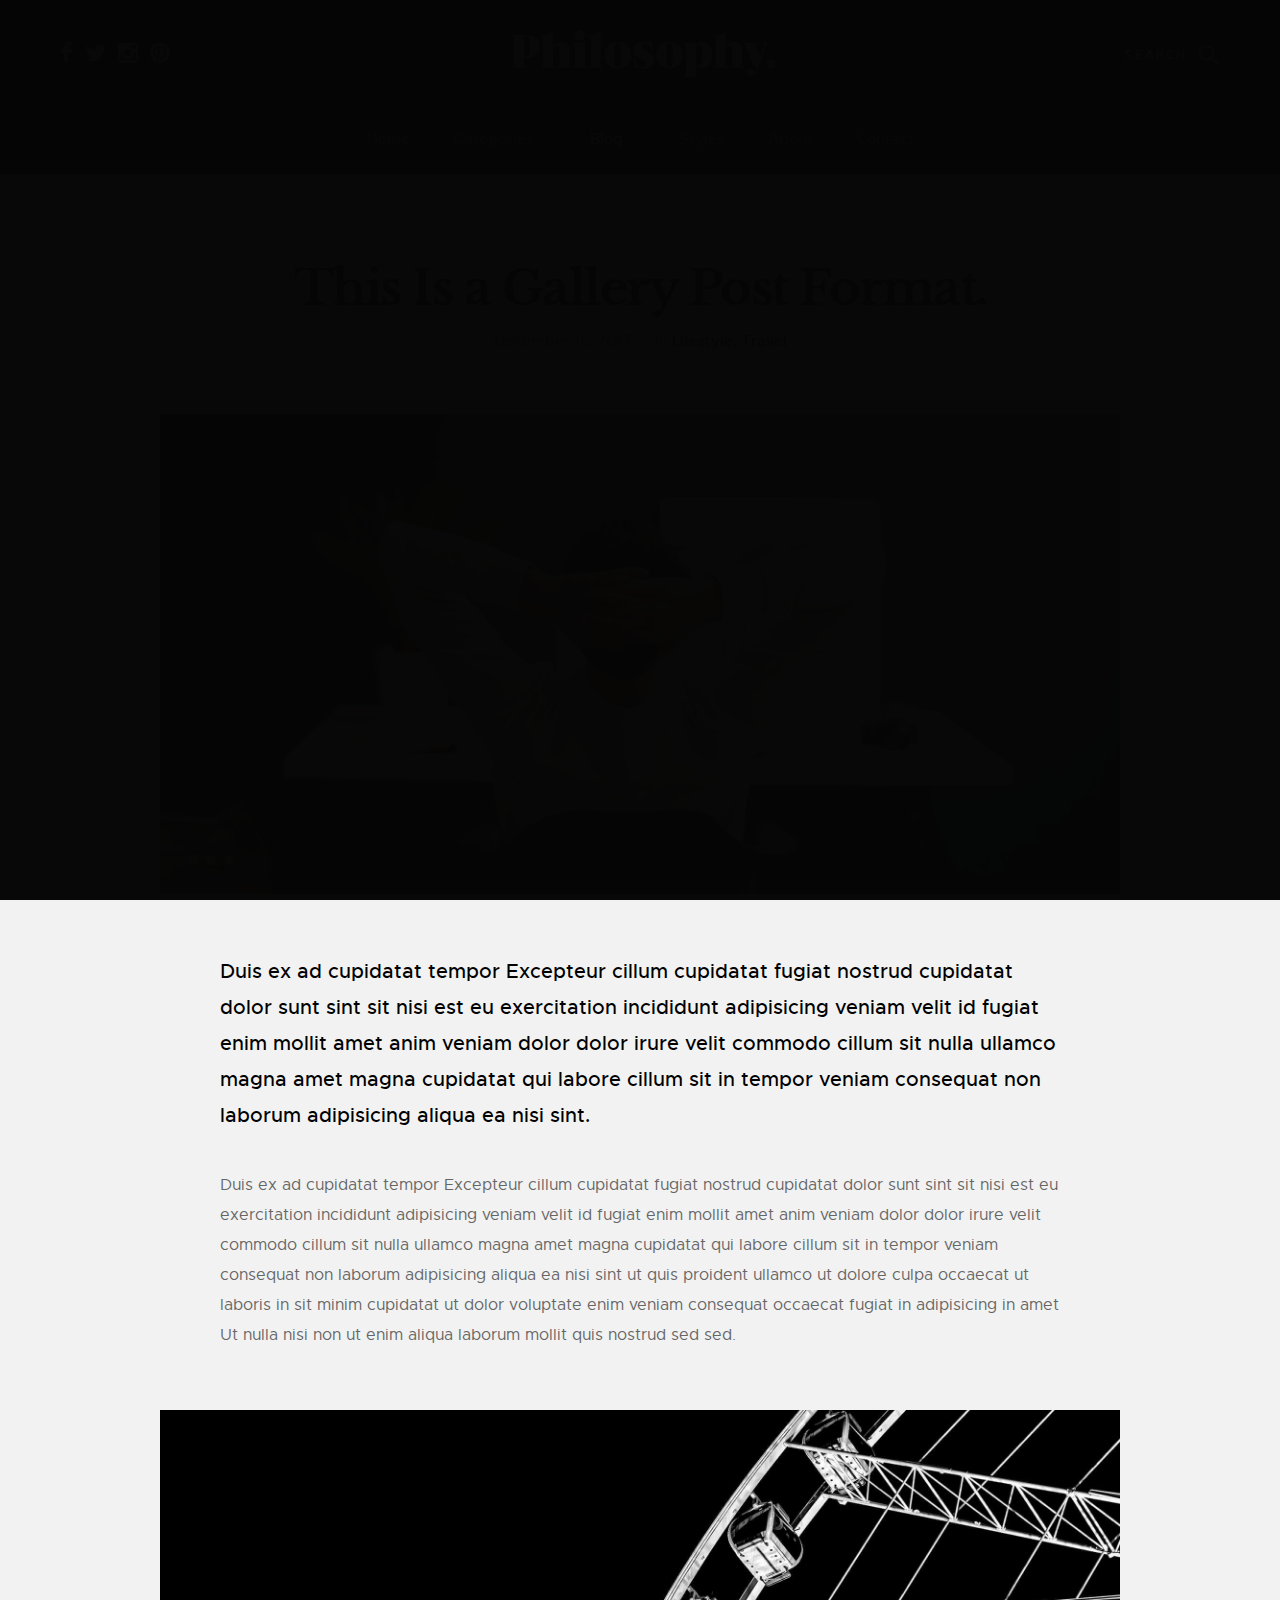
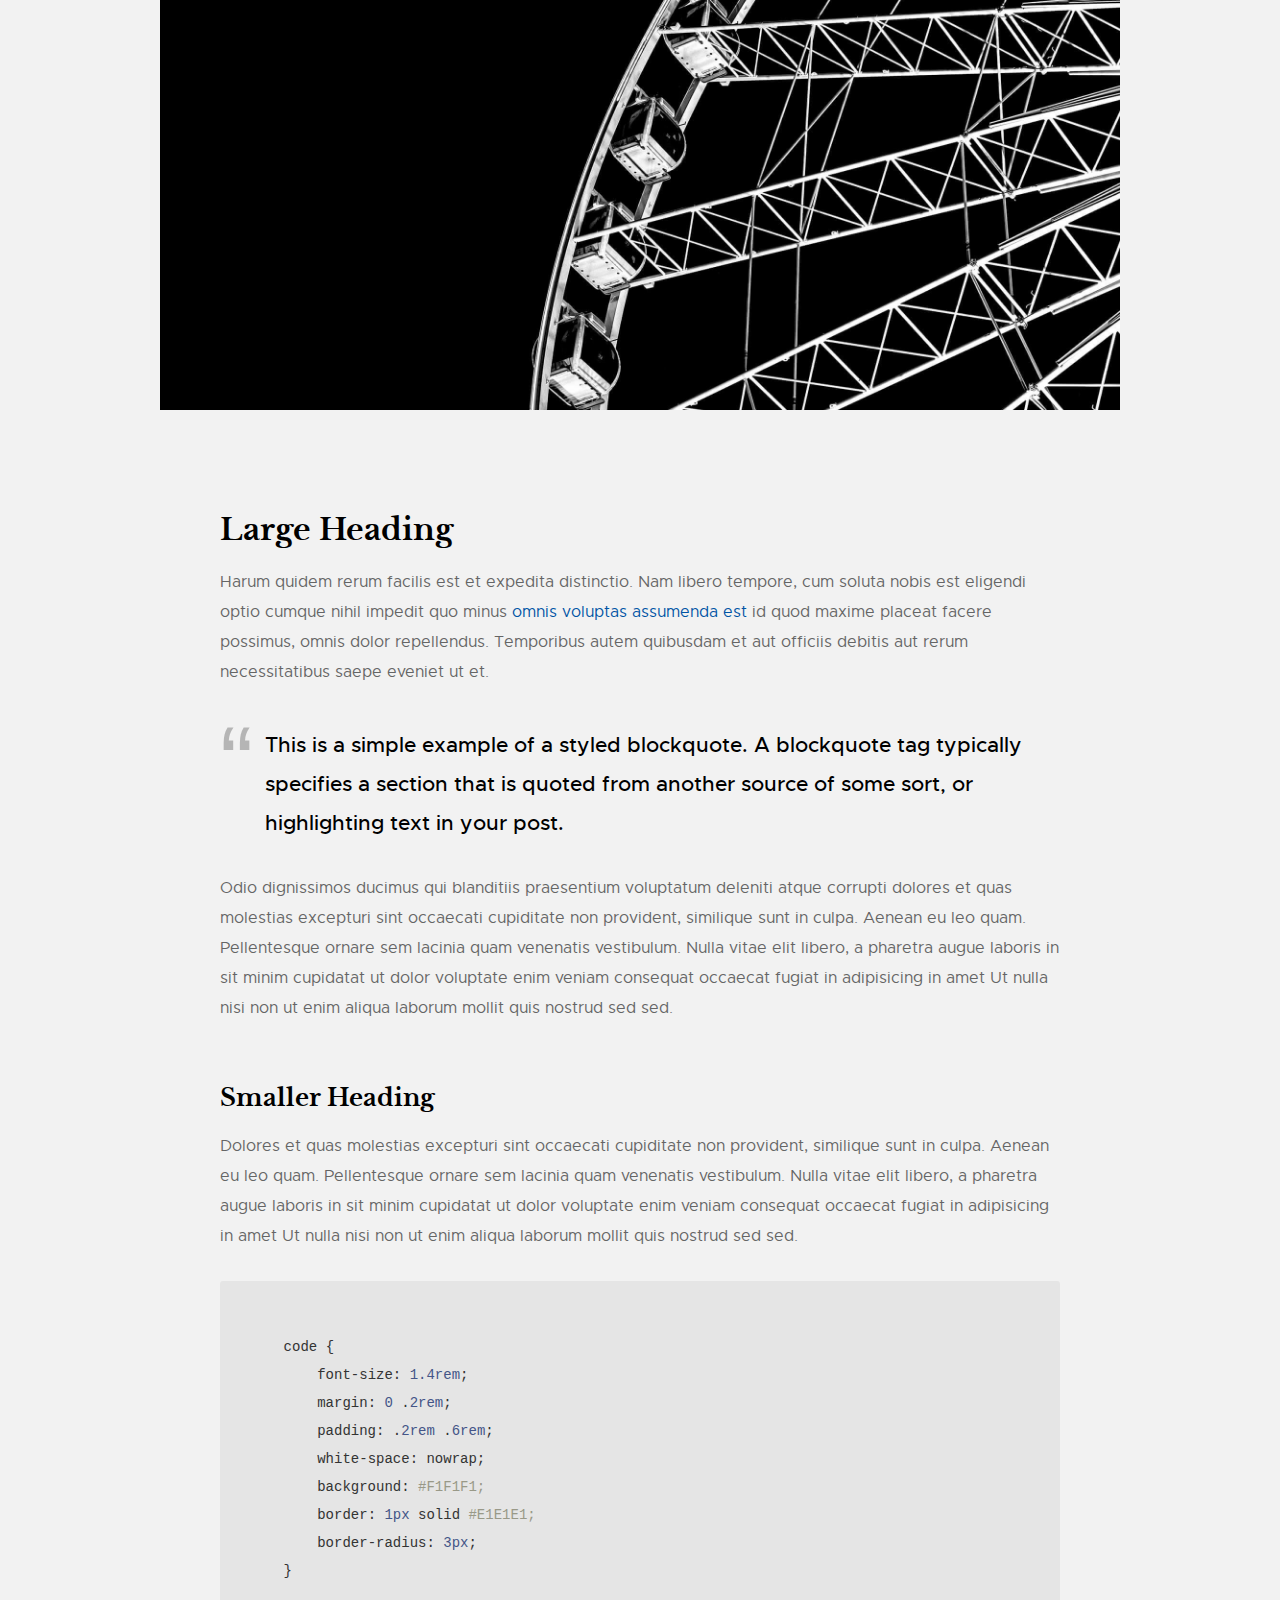
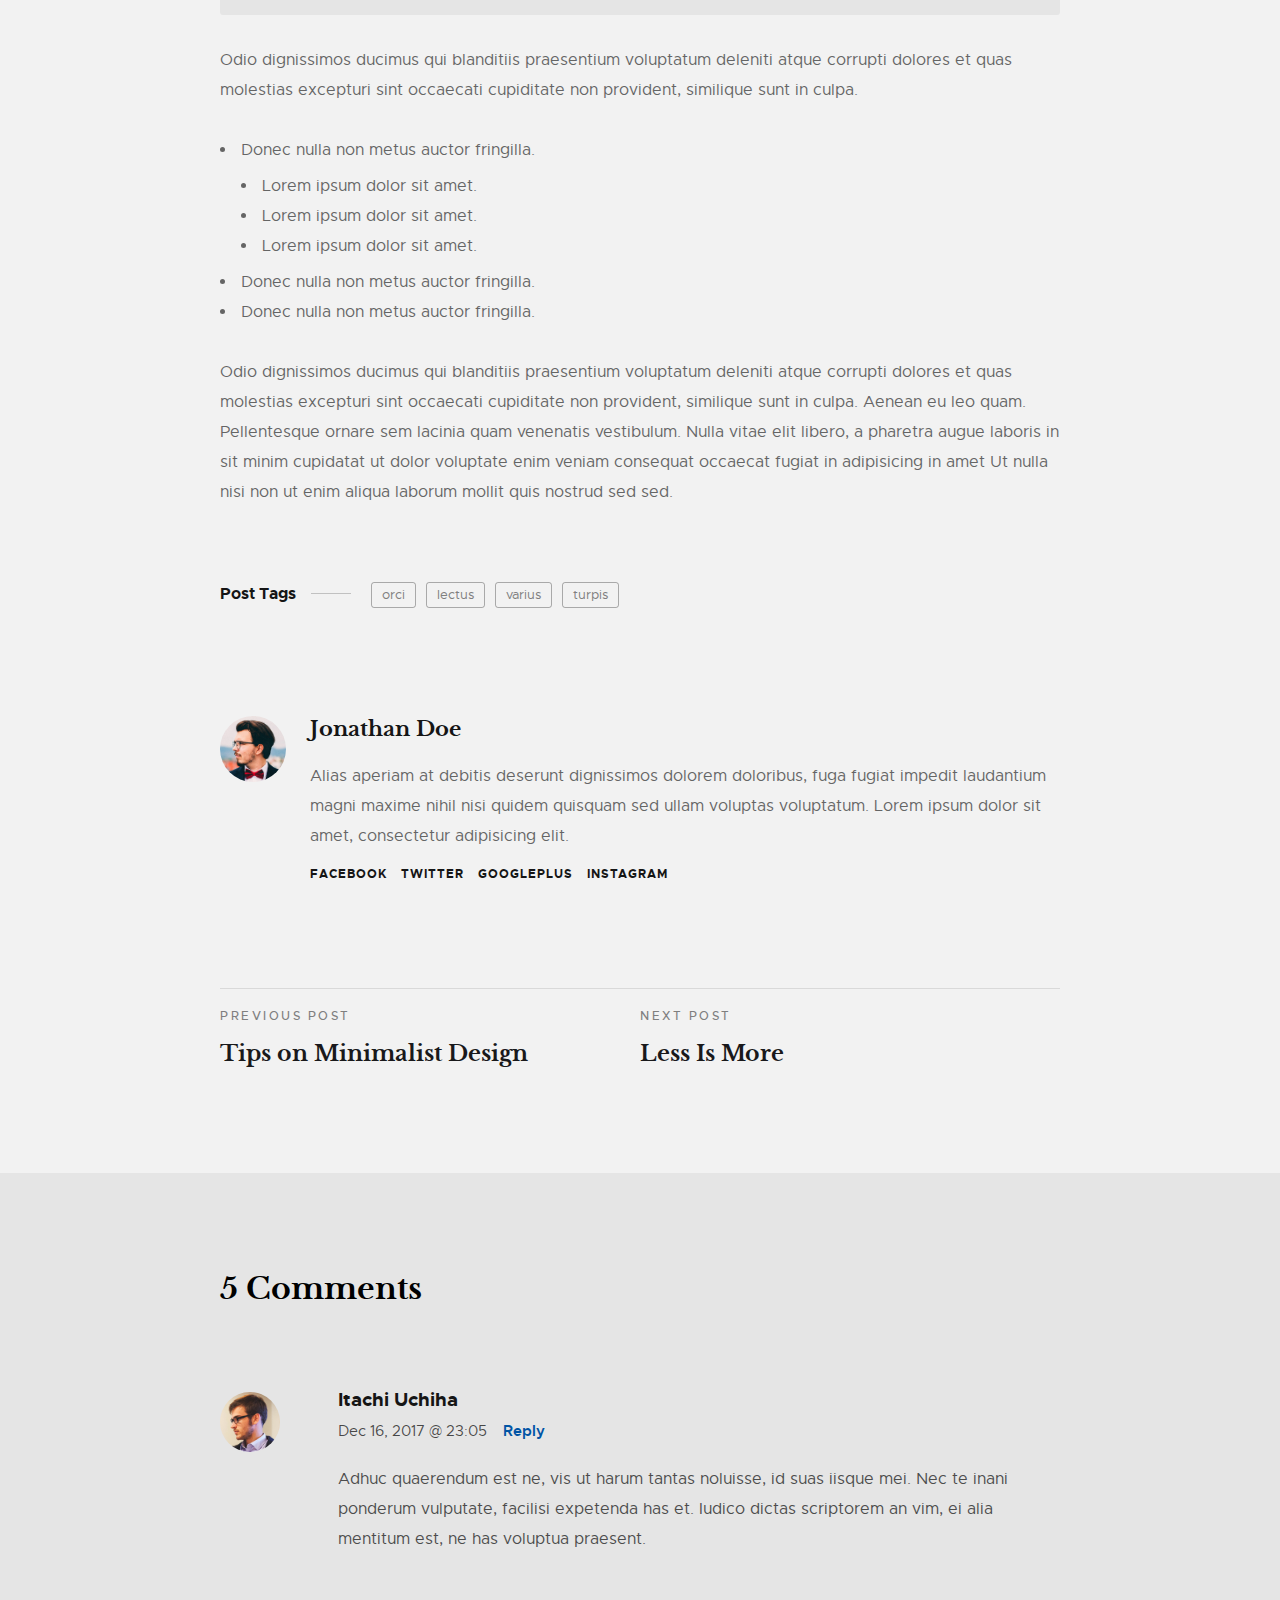
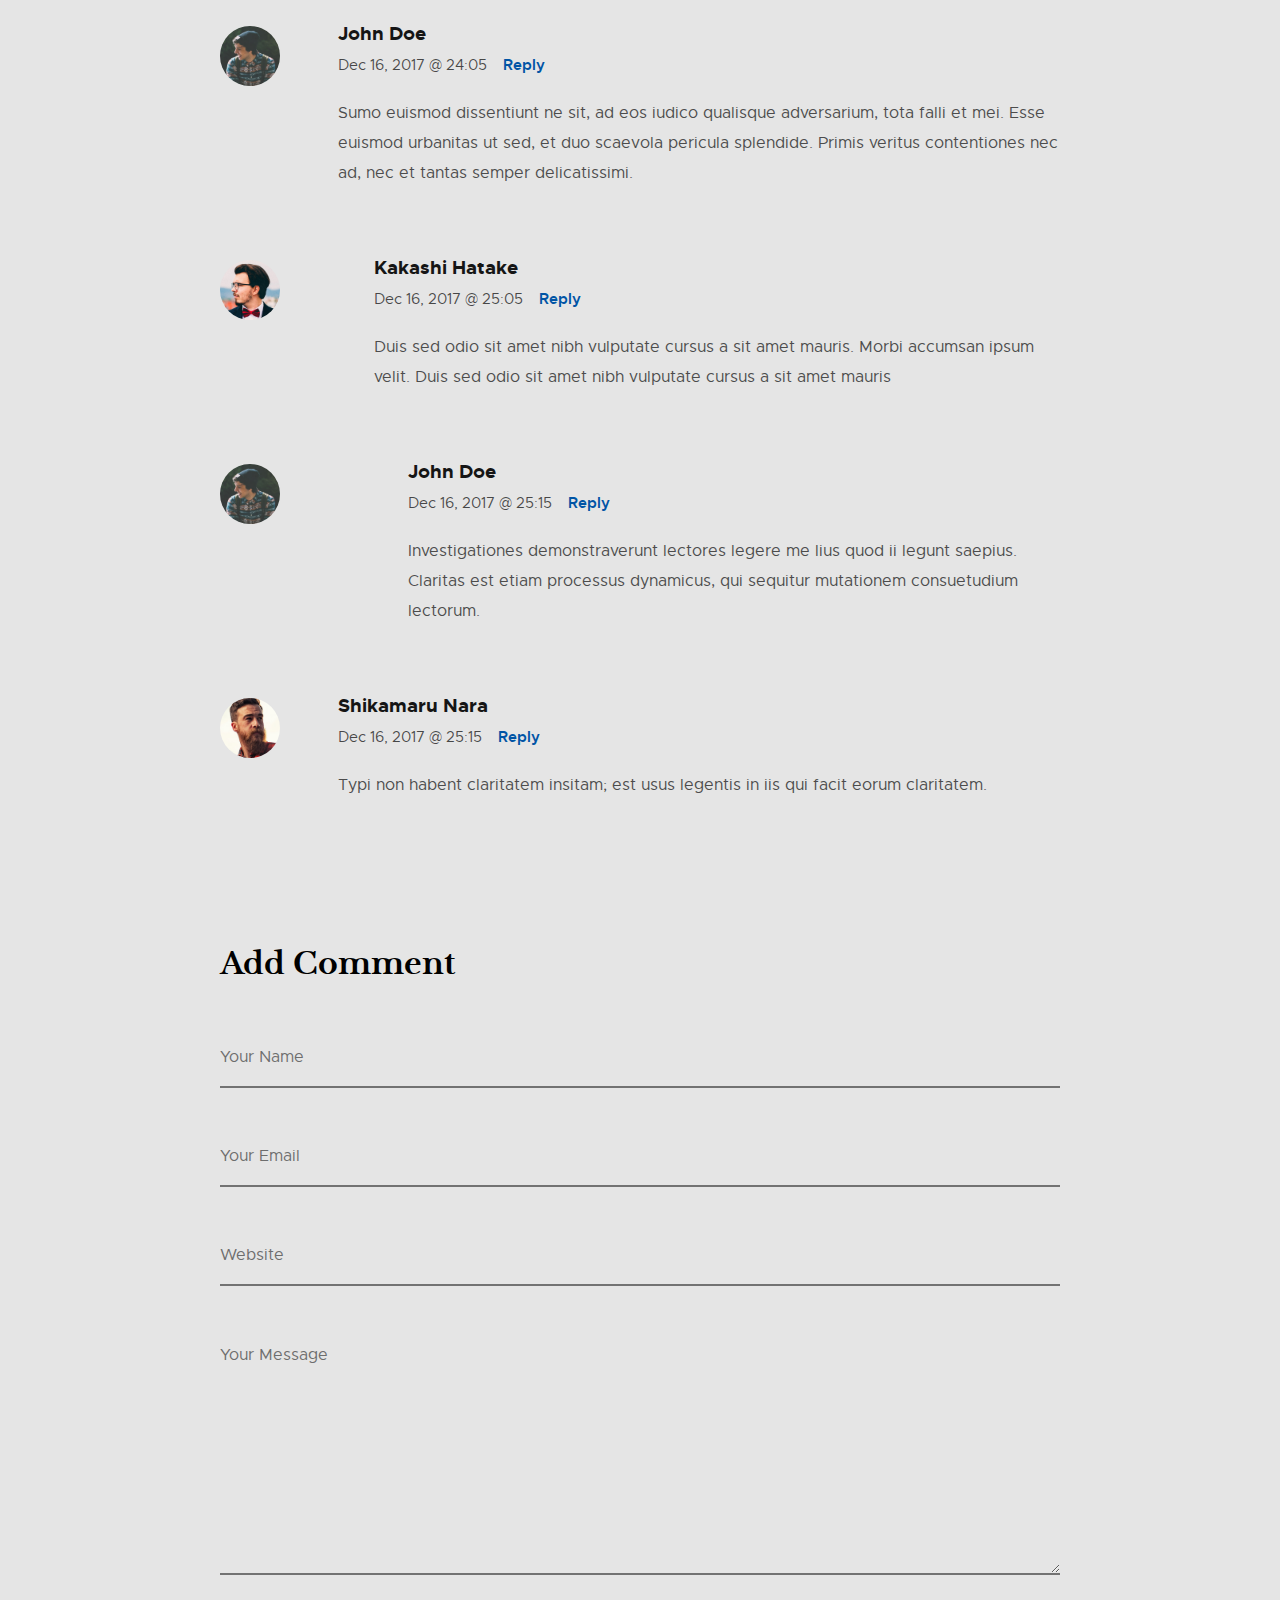
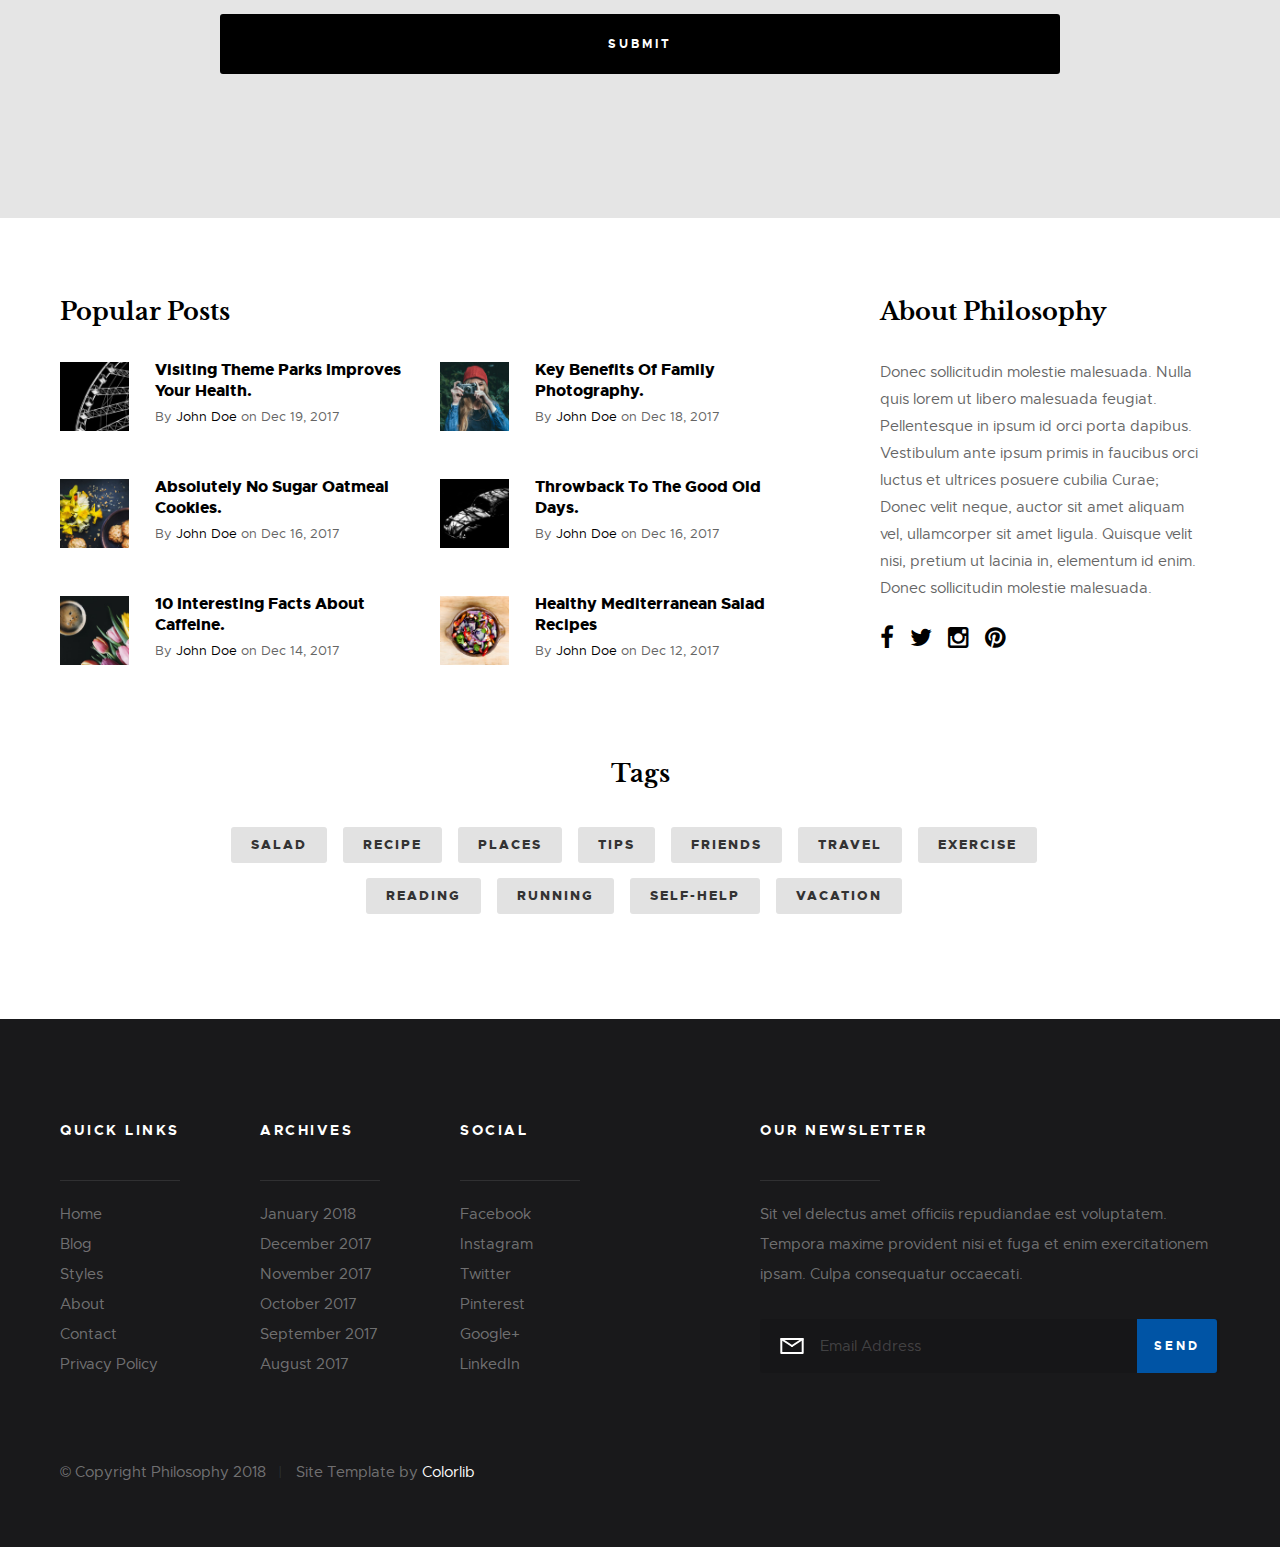
<file: public/single-gallery.html>
<!DOCTYPE html>
<html class="no-js" lang="en">
    <head>

        <!--- basic page needs
        ================================================== -->
        <meta charset="utf-8">
        <title>Gallery Post Format - Philosophy</title>
        <meta name="description" content="">
        <meta name="author" content="">

        <!-- mobile specific metas
        ================================================== -->
        <meta name="viewport" content="width=device-width, initial-scale=1, maximum-scale=1">

        <!-- CSS
        ================================================== -->
        <link rel="stylesheet" href="css/base.css">
        <link rel="stylesheet" href="css/vendor.css">
        <link rel="stylesheet" href="css/main.css">

        <!-- script
        ================================================== -->
        <script src="js/modernizr.js"></script>
        <script src="js/pace.min.js"></script>

        <!-- favicons
        ================================================== -->
        <link rel="shortcut icon" href="favicon.ico" type="image/x-icon">
        <link rel="icon" href="favicon.ico" type="image/x-icon">

    </head>

    <body id="top">

        <!-- pageheader
        ================================================== -->
        <div class="s-pageheader">

            <header class="header">
                <div class="header__content row">

                    <div class="header__logo">
                        <a class="logo" href="index.html">
                            <img src="images/logo.svg" alt="Homepage">
                        </a>
                    </div> <!-- end header__logo -->

                    <ul class="header__social">
                        <li>
                            <a href="#0"><i class="fa fa-facebook" aria-hidden="true"></i></a>
                        </li>
                        <li>
                            <a href="#0"><i class="fa fa-twitter" aria-hidden="true"></i></a>
                        </li>
                        <li>
                            <a href="#0"><i class="fa fa-instagram" aria-hidden="true"></i></a>
                        </li>
                        <li>
                            <a href="#0"><i class="fa fa-pinterest" aria-hidden="true"></i></a>
                        </li>
                    </ul> <!-- end header__social -->

                    <a class="header__search-trigger" href="#0"></a>

                    <div class="header__search">

                        <form role="search" method="get" class="header__search-form" action="#">
                            <label>
                                <span class="hide-content">Search for:</span>
                                <input type="search" class="search-field" placeholder="Type Keywords" value="" name="s" title="Search for:" autocomplete="off">
                            </label>
                            <input type="submit" class="search-submit" value="Search">
                        </form>

                        <a href="#0" title="Close Search" class="header__overlay-close">Close</a>

                    </div>  <!-- end header__search -->


                    <a class="header__toggle-menu" href="#0" title="Menu"><span>Menu</span></a>

                    <nav class="header__nav-wrap">

                        <h2 class="header__nav-heading h6">Site Navigation</h2>

                        <ul class="header__nav">
                            <li><a href="index.html" title="">Home</a></li>
                            <li class="has-children">
                                <a href="#0" title="">Categories</a>
                                <ul class="sub-menu">
                                    <li><a href="category.html">Lifestyle</a></li>
                                    <li><a href="category.html">Health</a></li>
                                    <li><a href="category.html">Family</a></li>
                                    <li><a href="category.html">Management</a></li>
                                    <li><a href="category.html">Travel</a></li>
                                    <li><a href="category.html">Work</a></li>
                                </ul>
                            </li>
                            <li class="has-children current">
                                <a href="#0" title="">Blog</a>
                                <ul class="sub-menu">
                                    <li><a href="single-video.html">Video Post</a></li>
                                    <li><a href="single-audio.html">Audio Post</a></li>
                                    <li><a href="single-gallery.html">Gallery Post</a></li>
                                    <li><a href="single-standard.html">Standard Post</a></li>
                                </ul>
                            </li>
                            <li><a href="style-guide.html" title="">Styles</a></li>
                            <li><a href="about.html" title="">About</a></li>
                            <li><a href="contact.html" title="">Contact</a></li>
                        </ul> <!-- end header__nav -->

                        <a href="#0" title="Close Menu" class="header__overlay-close close-mobile-menu">Close</a>

                    </nav> <!-- end header__nav-wrap -->

                </div> <!-- header-content -->
            </header> <!-- header -->

        </div> <!-- end s-pageheader -->


        <!-- s-content
        ================================================== -->
        <section class="s-content s-content--narrow s-content--no-padding-bottom">

            <article class="row format-gallery">

                <div class="s-content__header col-full">
                    <h1 class="s-content__header-title">
                        This Is a Gallery Post Format.
                    </h1>
                    <ul class="s-content__header-meta">
                        <li class="date">December 16, 2017</li>
                        <li class="cat">
                            In
                            <a href="#0">Lifestyle</a>
                            <a href="#0">Travel</a>
                        </li>
                    </ul>
                </div> <!-- end s-content__header -->

                <div class="s-content__media col-full">
                    <div class="s-content__slider slider">
                        <div class="slider__slides">
                            <div class="slider__slide">
                                <img src="images/thumbs/single/gallery/single-gallery-01-1000.jpg" 
                                     srcset="images/thumbs/single/gallery/single-gallery-01-2000.jpg 2000w, 
                                     images/thumbs/single/gallery/single-gallery-01-1000.jpg 1000w, 
                                     images/thumbs/single/gallery/single-gallery-01-500.jpg 500w" 
                                     sizes="(max-width: 2000px) 100vw, 2000px" alt="" >
                            </div>
                            <div class="slider__slide">
                                <img src="images/thumbs/single/gallery/single-gallery-02-1000.jpg" 
                                     srcset="images/thumbs/single/gallery/single-gallery-02-2000.jpg 2000w, 
                                     images/thumbs/single/gallery/single-gallery-02-1000.jpg 1000w, 
                                     images/thumbs/single/gallery/single-gallery-02-500.jpg 500w" 
                                     sizes="(max-width: 2000px) 100vw, 2000px" alt="" >
                            </div>
                            <div class="slider__slide">
                                <img src="images/thumbs/single/gallery/single-gallery-03-1000.jpg" 
                                     srcset="images/thumbs/single/gallery/single-gallery-03-2000.jpg 2000w, 
                                     images/thumbs/single/gallery/single-gallery-03-1000.jpg 1000w, 
                                     images/thumbs/single/gallery/single-gallery-03-500.jpg 500w" 
                                     sizes="(max-width: 2000px) 100vw, 2000px" alt="" >
                            </div>
                        </div>
                    </div>
                </div> <!-- end s-content__media -->

                <div class="col-full s-content__main">

                    <p class="lead">Duis ex ad cupidatat tempor Excepteur cillum cupidatat fugiat nostrud cupidatat dolor sunt sint sit nisi est eu exercitation incididunt adipisicing veniam velit id fugiat enim mollit amet anim veniam dolor dolor irure velit commodo cillum sit nulla ullamco magna amet magna cupidatat qui labore cillum sit in tempor veniam consequat non laborum adipisicing aliqua ea nisi sint.</p>

                    <p>Duis ex ad cupidatat tempor Excepteur cillum cupidatat fugiat nostrud cupidatat dolor sunt sint sit nisi est eu exercitation incididunt adipisicing veniam velit id fugiat enim mollit amet anim veniam dolor dolor irure velit commodo cillum sit nulla ullamco magna amet magna cupidatat qui labore cillum sit in tempor veniam consequat non laborum adipisicing aliqua ea nisi sint ut quis proident ullamco ut dolore culpa occaecat ut laboris in sit minim cupidatat ut dolor voluptate enim veniam consequat occaecat fugiat in adipisicing in amet Ut nulla nisi non ut enim aliqua laborum mollit quis nostrud sed sed.
                    </p>

                    <p>
                        <img src="images/wheel-1000.jpg" 
                             srcset="images/wheel-2000.jpg 2000w, images/wheel-1000.jpg 1000w, images/wheel-500.jpg 500w" 
                             sizes="(max-width: 2000px) 100vw, 2000px" alt="">
                    </p>

                    <h2>Large Heading</h2>

                    <p>Harum quidem rerum facilis est et expedita distinctio. Nam libero tempore, cum soluta nobis est eligendi optio cumque nihil impedit quo minus <a href="http://#">omnis voluptas assumenda est</a> id quod maxime placeat facere possimus, omnis dolor repellendus. Temporibus autem quibusdam et aut officiis debitis aut rerum necessitatibus saepe eveniet ut et.</p>

                    <blockquote><p>This is a simple example of a styled blockquote. A blockquote tag typically specifies a section that is quoted from another source of some sort, or highlighting text in your post.</p></blockquote>

                    <p>Odio dignissimos ducimus qui blanditiis praesentium voluptatum deleniti atque corrupti dolores et quas molestias excepturi sint occaecati cupiditate non provident, similique sunt in culpa. Aenean eu leo quam. Pellentesque ornare sem lacinia quam venenatis vestibulum. Nulla vitae elit libero, a pharetra augue laboris in sit minim cupidatat ut dolor voluptate enim veniam consequat occaecat fugiat in adipisicing in amet Ut nulla nisi non ut enim aliqua laborum mollit quis nostrud sed sed.</p>

                    <h3>Smaller Heading</h3>

                    <p>Dolores et quas molestias excepturi sint occaecati cupiditate non provident, similique sunt in culpa. Aenean eu leo quam. Pellentesque ornare sem lacinia quam venenatis vestibulum. Nulla vitae elit libero, a pharetra augue laboris in sit minim cupidatat ut dolor voluptate enim veniam consequat occaecat fugiat in adipisicing in amet Ut nulla nisi non ut enim aliqua laborum mollit quis nostrud sed sed.

                    <pre><code>
    code {
        font-size: 1.4rem;
        margin: 0 .2rem;
        padding: .2rem .6rem;
        white-space: nowrap;
        background: #F1F1F1;
        border: 1px solid #E1E1E1;
        border-radius: 3px;
    }
</code></pre>

                    <p>Odio dignissimos ducimus qui blanditiis praesentium voluptatum deleniti atque corrupti dolores et quas molestias excepturi sint occaecati cupiditate non provident, similique sunt in culpa.</p>

                    <ul>
                        <li>Donec nulla non metus auctor fringilla.
                            <ul>
                                <li>Lorem ipsum dolor sit amet.</li>
                                <li>Lorem ipsum dolor sit amet.</li>
                                <li>Lorem ipsum dolor sit amet.</li>
                            </ul>
                        </li>
                        <li>Donec nulla non metus auctor fringilla.</li>
                        <li>Donec nulla non metus auctor fringilla.</li>
                    </ul>

                    <p>Odio dignissimos ducimus qui blanditiis praesentium voluptatum deleniti atque corrupti dolores et quas molestias excepturi sint occaecati cupiditate non provident, similique sunt in culpa. Aenean eu leo quam. Pellentesque ornare sem lacinia quam venenatis vestibulum. Nulla vitae elit libero, a pharetra augue laboris in sit minim cupidatat ut dolor voluptate enim veniam consequat occaecat fugiat in adipisicing in amet Ut nulla nisi non ut enim aliqua laborum mollit quis nostrud sed sed.</p>

                    <p class="s-content__tags">
                        <span>Post Tags</span>

                        <span class="s-content__tag-list">
                            <a href="#0">orci</a>
                            <a href="#0">lectus</a>
                            <a href="#0">varius</a>
                            <a href="#0">turpis</a>
                        </span>
                    </p> <!-- end s-content__tags -->

                    <div class="s-content__author">
                        <img src="images/avatars/user-03.jpg" alt="">

                        <div class="s-content__author-about">
                            <h4 class="s-content__author-name">
                                <a href="#0">Jonathan Doe</a>
                            </h4>

                            <p>Alias aperiam at debitis deserunt dignissimos dolorem doloribus, fuga fugiat impedit laudantium magni maxime nihil nisi quidem quisquam sed ullam voluptas voluptatum. Lorem ipsum dolor sit amet, consectetur adipisicing elit.
                            </p>

                            <ul class="s-content__author-social">
                                <li><a href="#0">Facebook</a></li>
                                <li><a href="#0">Twitter</a></li>
                                <li><a href="#0">GooglePlus</a></li>
                                <li><a href="#0">Instagram</a></li>
                            </ul>
                        </div>
                    </div>

                    <div class="s-content__pagenav">
                        <div class="s-content__nav">
                            <div class="s-content__prev">
                                <a href="#0" rel="prev">
                                    <span>Previous Post</span>
                                    Tips on Minimalist Design 
                                </a>
                            </div>
                            <div class="s-content__next">
                                <a href="#0" rel="next">
                                    <span>Next Post</span>
                                    Less Is More 
                                </a>
                            </div>
                        </div>
                    </div> <!-- end s-content__pagenav -->

                </div> <!-- end s-content__main -->

            </article>


            <!-- comments
            ================================================== -->
            <div class="comments-wrap">

                <div id="comments" class="row">
                    <div class="col-full">

                        <h3 class="h2">5 Comments</h3>

                        <!-- commentlist -->
                        <ol class="commentlist">

                            <li class="depth-1 comment">

                                <div class="comment__avatar">
                                    <img width="50" height="50" class="avatar" src="images/avatars/user-01.jpg" alt="">
                                </div>

                                <div class="comment__content">

                                    <div class="comment__info">
                                        <cite>Itachi Uchiha</cite>

                                        <div class="comment__meta">
                                            <time class="comment__time">Dec 16, 2017 @ 23:05</time>
                                            <a class="reply" href="#0">Reply</a>
                                        </div>
                                    </div>

                                    <div class="comment__text">
                                        <p>Adhuc quaerendum est ne, vis ut harum tantas noluisse, id suas iisque mei. Nec te inani ponderum vulputate,
                                            facilisi expetenda has et. Iudico dictas scriptorem an vim, ei alia mentitum est, ne has voluptua praesent.</p>
                                    </div>

                                </div>

                            </li> <!-- end comment level 1 -->

                            <li class="thread-alt depth-1 comment">

                                <div class="comment__avatar">
                                    <img width="50" height="50" class="avatar" src="images/avatars/user-04.jpg" alt="">
                                </div>

                                <div class="comment__content">

                                    <div class="comment__info">
                                        <cite>John Doe</cite>

                                        <div class="comment__meta">
                                            <time class="comment__time">Dec 16, 2017 @ 24:05</time>
                                            <a class="reply" href="#0">Reply</a>
                                        </div>
                                    </div>

                                    <div class="comment__text">
                                        <p>Sumo euismod dissentiunt ne sit, ad eos iudico qualisque adversarium, tota falli et mei. Esse euismod
                                            urbanitas ut sed, et duo scaevola pericula splendide. Primis veritus contentiones nec ad, nec et
                                            tantas semper delicatissimi.</p>
                                    </div>

                                </div>

                                <ul class="children">

                                    <li class="depth-2 comment">

                                        <div class="comment__avatar">
                                            <img width="50" height="50" class="avatar" src="images/avatars/user-03.jpg" alt="">
                                        </div>

                                        <div class="comment__content">

                                            <div class="comment__info">
                                                <cite>Kakashi Hatake</cite>

                                                <div class="comment__meta">
                                                    <time class="comment__time">Dec 16, 2017 @ 25:05</time>
                                                    <a class="reply" href="#0">Reply</a>
                                                </div>
                                            </div>

                                            <div class="comment__text">
                                                <p>Duis sed odio sit amet nibh vulputate
                                                    cursus a sit amet mauris. Morbi accumsan ipsum velit. Duis sed odio sit amet nibh vulputate
                                                    cursus a sit amet mauris</p>
                                            </div>

                                        </div>

                                        <ul class="children">

                                            <li class="depth-3 comment">

                                                <div class="comment__avatar">
                                                    <img width="50" height="50" class="avatar" src="images/avatars/user-04.jpg" alt="">
                                                </div>

                                                <div class="comment__content">

                                                    <div class="comment__info">
                                                        <cite>John Doe</cite>

                                                        <div class="comment__meta">
                                                            <time class="comment__time">Dec 16, 2017 @ 25:15</time>
                                                            <a class="reply" href="#0">Reply</a>
                                                        </div>
                                                    </div>

                                                    <div class="comment__text">
                                                        <p>Investigationes demonstraverunt lectores legere me lius quod ii legunt saepius. Claritas est
                                                            etiam processus dynamicus, qui sequitur mutationem consuetudium lectorum.</p>
                                                    </div>

                                                </div>

                                            </li>

                                        </ul>

                                    </li>

                                </ul>

                            </li> <!-- end comment level 1 -->

                            <li class="depth-1 comment">

                                <div class="comment__avatar">
                                    <img width="50" height="50" class="avatar" src="images/avatars/user-02.jpg" alt="">
                                </div>

                                <div class="comment__content">

                                    <div class="comment__info">
                                        <cite>Shikamaru Nara</cite>

                                        <div class="comment__meta">
                                            <time class="comment-time">Dec 16, 2017 @ 25:15</time>
                                            <a class="reply" href="#">Reply</a>
                                        </div>
                                    </div>

                                    <div class="comment__text">
                                        <p>Typi non habent claritatem insitam; est usus legentis in iis qui facit eorum claritatem.</p>
                                    </div>

                                </div>

                            </li>  <!-- end comment level 1 -->

                        </ol> <!-- end commentlist -->


                        <!-- respond
                        ================================================== -->
                        <div class="respond">

                            <h3 class="h2">Add Comment</h3>

                            <form name="contactForm" id="contactForm" method="post" action="">
                                <fieldset>

                                    <div class="form-field">
                                        <input name="cName" type="text" id="cName" class="full-width" placeholder="Your Name" value="">
                                    </div>

                                    <div class="form-field">
                                        <input name="cEmail" type="text" id="cEmail" class="full-width" placeholder="Your Email" value="">
                                    </div>

                                    <div class="form-field">
                                        <input name="cWebsite" type="text" id="cWebsite" class="full-width" placeholder="Website" value="">
                                    </div>

                                    <div class="message form-field">
                                        <textarea name="cMessage" id="cMessage" class="full-width" placeholder="Your Message"></textarea>
                                    </div>

                                    <button type="submit" class="submit btn--primary btn--large full-width">Submit</button>

                                </fieldset>
                            </form> <!-- end form -->

                        </div> <!-- end respond -->

                    </div> <!-- end col-full -->

                </div> <!-- end row comments -->
            </div> <!-- end comments-wrap -->

        </section> <!-- s-content -->


        <!-- s-extra
        ================================================== -->
        <section class="s-extra">

            <div class="row top">

                <div class="col-eight md-six tab-full popular">
                    <h3>Popular Posts</h3>

                    <div class="block-1-2 block-m-full popular__posts">
                        <article class="col-block popular__post">
                            <a href="#0" class="popular__thumb">
                                <img src="images/thumbs/small/wheel-150.jpg" alt="">
                            </a>
                            <h5><a href="#0">Visiting Theme Parks Improves Your Health.</a></h5>
                            <section class="popular__meta">
                                <span class="popular__author"><span>By</span> <a href="#0"> John Doe</a></span>
                                <span class="popular__date"><span>on</span> <time datetime="2017-12-19">Dec 19, 2017</time></span>
                            </section>
                        </article>
                        <article class="col-block popular__post">
                            <a href="#0" class="popular__thumb">
                                <img src="images/thumbs/small/shutterbug-150.jpg" alt="">
                            </a>
                            <h5><a href="#0">Key Benefits Of Family Photography.</a></h5>
                            <section class="popular__meta">
                                <span class="popular__author"><span>By</span> <a href="#0"> John Doe</a></span>
                                <span class="popular__date"><span>on</span> <time datetime="2017-12-18">Dec 18, 2017</time></span>
                            </section>
                        </article>
                        <article class="col-block popular__post">
                            <a href="#0" class="popular__thumb">
                                <img src="images/thumbs/small/cookies-150.jpg" alt="">
                            </a>
                            <h5><a href="#0">Absolutely No Sugar Oatmeal Cookies.</a></h5>
                            <section class="popular__meta">
                                <span class="popular__author"><span>By</span> <a href="#0"> John Doe</a></span>
                                <span class="popular__date"><span>on</span> <time datetime="2017-12-16">Dec 16, 2017</time></span>
                            </section>
                        </article>
                        <article class="col-block popular__post">
                            <a href="#0" class="popular__thumb">
                                <img src="images/thumbs/small/beetle-150.jpg" alt="">
                            </a>
                            <h5><a href="#0">Throwback To The Good Old Days.</a></h5>
                            <section class="popular__meta">
                                <span class="popular__author"><span>By</span> <a href="#0"> John Doe</a></span>
                                <span class="popular__date"><span>on</span> <time datetime="2017-12-16">Dec 16, 2017</time></span>
                            </section>
                        </article>
                        <article class="col-block popular__post">
                            <a href="#0" class="popular__thumb">
                                <img src="images/thumbs/small/tulips-150.jpg" alt="">
                            </a>
                            <h5><a href="#0">10 Interesting Facts About Caffeine.</a></h5>
                            <section class="popular__meta">
                                <span class="popular__author"><span>By</span> <a href="#0"> John Doe</a></span>
                                <span class="popular__date"><span>on</span> <time datetime="2017-12-14">Dec 14, 2017</time></span>
                            </section>
                        </article>
                        <article class="col-block popular__post">
                            <a href="#0" class="popular__thumb">
                                <img src="images/thumbs/small/salad-150.jpg" alt="">
                            </a>
                            <h5><a href="#0">Healthy Mediterranean Salad Recipes</a></h5>
                            <section class="popular__meta">
                                <span class="popular__author"><span>By</span> <a href="#0"> John Doe</a></span>
                                <span class="popular__date"><span>on</span> <time datetime="2017-12-12">Dec 12, 2017</time></span>
                            </section>
                        </article>
                    </div> <!-- end popular_posts -->
                </div> <!-- end popular -->

                <div class="col-four md-six tab-full about">
                    <h3>About Philosophy</h3>

                    <p>
                        Donec sollicitudin molestie malesuada. Nulla quis lorem ut libero malesuada feugiat. Pellentesque in ipsum id orci porta dapibus. Vestibulum ante ipsum primis in faucibus orci luctus et ultrices posuere cubilia Curae; Donec velit neque, auctor sit amet aliquam vel, ullamcorper sit amet ligula. Quisque velit nisi, pretium ut lacinia in, elementum id enim. Donec sollicitudin molestie malesuada.
                    </p>

                    <ul class="about__social">
                        <li>
                            <a href="#0"><i class="fa fa-facebook" aria-hidden="true"></i></a>
                        </li>
                        <li>
                            <a href="#0"><i class="fa fa-twitter" aria-hidden="true"></i></a>
                        </li>
                        <li>
                            <a href="#0"><i class="fa fa-instagram" aria-hidden="true"></i></a>
                        </li>
                        <li>
                            <a href="#0"><i class="fa fa-pinterest" aria-hidden="true"></i></a>
                        </li>
                    </ul> <!-- end header__social -->
                </div> <!-- end about -->

            </div> <!-- end row -->

            <div class="row bottom tags-wrap">
                <div class="col-full tags">
                    <h3>Tags</h3>

                    <div class="tagcloud">
                        <a href="#0">Salad</a>
                        <a href="#0">Recipe</a>
                        <a href="#0">Places</a>
                        <a href="#0">Tips</a>
                        <a href="#0">Friends</a>
                        <a href="#0">Travel</a>
                        <a href="#0">Exercise</a>
                        <a href="#0">Reading</a>
                        <a href="#0">Running</a>
                        <a href="#0">Self-Help</a>
                        <a href="#0">Vacation</a>
                    </div> <!-- end tagcloud -->
                </div> <!-- end tags -->
            </div> <!-- end tags-wrap -->

        </section> <!-- end s-extra -->


        <!-- s-footer
        ================================================== -->
        <footer class="s-footer">

            <div class="s-footer__main">
                <div class="row">

                    <div class="col-two md-four mob-full s-footer__sitelinks">

                        <h4>Quick Links</h4>

                        <ul class="s-footer__linklist">
                            <li><a href="#0">Home</a></li>
                            <li><a href="#0">Blog</a></li>
                            <li><a href="#0">Styles</a></li>
                            <li><a href="#0">About</a></li>
                            <li><a href="#0">Contact</a></li>
                            <li><a href="#0">Privacy Policy</a></li>
                        </ul>

                    </div> <!-- end s-footer__sitelinks -->

                    <div class="col-two md-four mob-full s-footer__archives">

                        <h4>Archives</h4>

                        <ul class="s-footer__linklist">
                            <li><a href="#0">January 2018</a></li>
                            <li><a href="#0">December 2017</a></li>
                            <li><a href="#0">November 2017</a></li>
                            <li><a href="#0">October 2017</a></li>
                            <li><a href="#0">September 2017</a></li>
                            <li><a href="#0">August 2017</a></li>
                        </ul>

                    </div> <!-- end s-footer__archives -->

                    <div class="col-two md-four mob-full s-footer__social">

                        <h4>Social</h4>

                        <ul class="s-footer__linklist">
                            <li><a href="#0">Facebook</a></li>
                            <li><a href="#0">Instagram</a></li>
                            <li><a href="#0">Twitter</a></li>
                            <li><a href="#0">Pinterest</a></li>
                            <li><a href="#0">Google+</a></li>
                            <li><a href="#0">LinkedIn</a></li>
                        </ul>

                    </div> <!-- end s-footer__social -->

                    <div class="col-five md-full end s-footer__subscribe">

                        <h4>Our Newsletter</h4>

                        <p>Sit vel delectus amet officiis repudiandae est voluptatem. Tempora maxime provident nisi et fuga et enim exercitationem ipsam. Culpa consequatur occaecati.</p>

                        <div class="subscribe-form">
                            <form id="mc-form" class="group" novalidate="true">

                                <input type="email" value="" name="EMAIL" class="email" id="mc-email" placeholder="Email Address" required="">

                                <input type="submit" name="subscribe" value="Send">

                                <label for="mc-email" class="subscribe-message"></label>

                            </form>
                        </div>

                    </div> <!-- end s-footer__subscribe -->

                </div>
            </div> <!-- end s-footer__main -->

            <div class="s-footer__bottom">
                <div class="row">
                    <div class="col-full">
                        <div class="s-footer__copyright">
                            <span>© Copyright Philosophy 2018</span> 
                            <span>Site Template by <a href="https://colorlib.com/">Colorlib</a></span>
                        </div>

                        <div class="go-top">
                            <a class="smoothscroll" title="Back to Top" href="#top"></a>
                        </div>
                    </div>
                </div>
            </div> <!-- end s-footer__bottom -->

        </footer> <!-- end s-footer -->


        <!-- preloader
        ================================================== -->
        <div id="preloader">
            <div id="loader">
                <div class="line-scale">
                    <div></div>
                    <div></div>
                    <div></div>
                    <div></div>
                    <div></div>
                </div>
            </div>
        </div>


        <!-- Java Script
        ================================================== -->
        <script src="js/jquery-3.2.1.min.js"></script>
        <script src="js/plugins.js"></script>
        <script src="js/main.js"></script>

    </body>

</html>
</file>
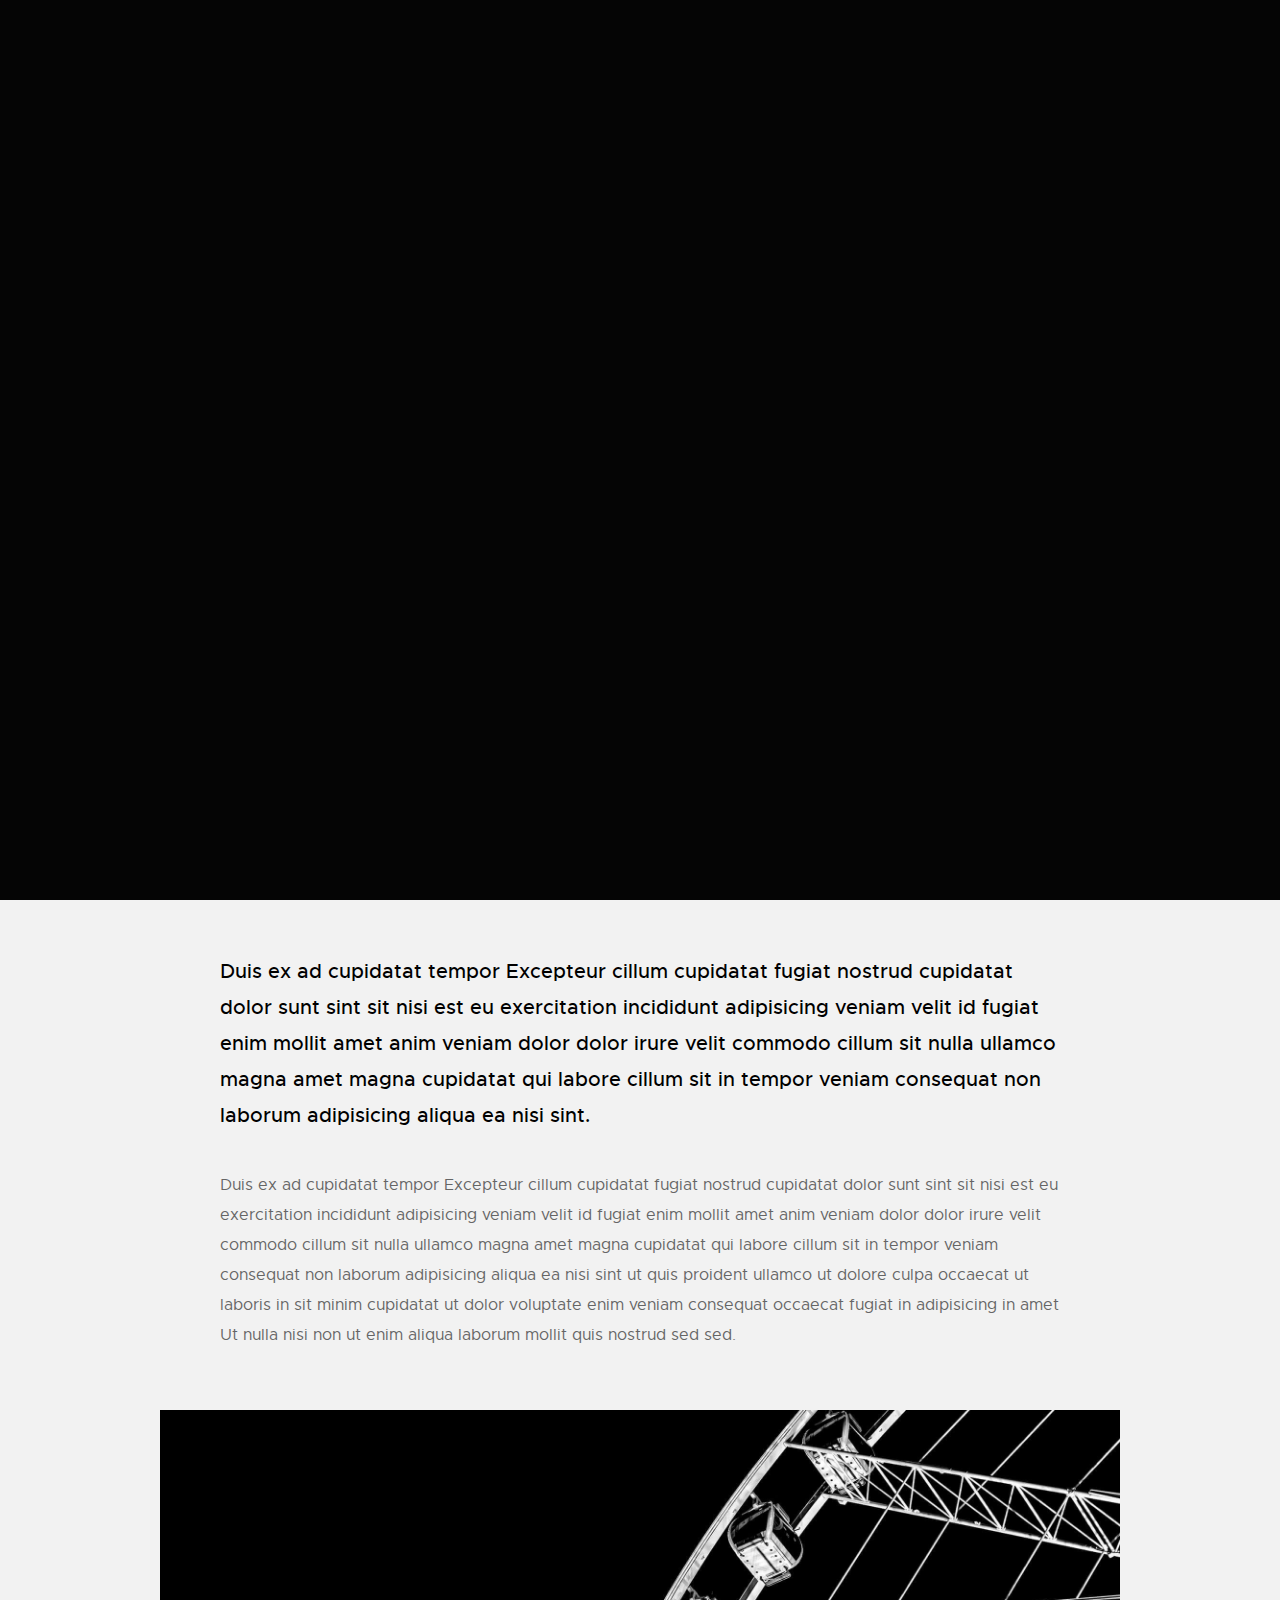
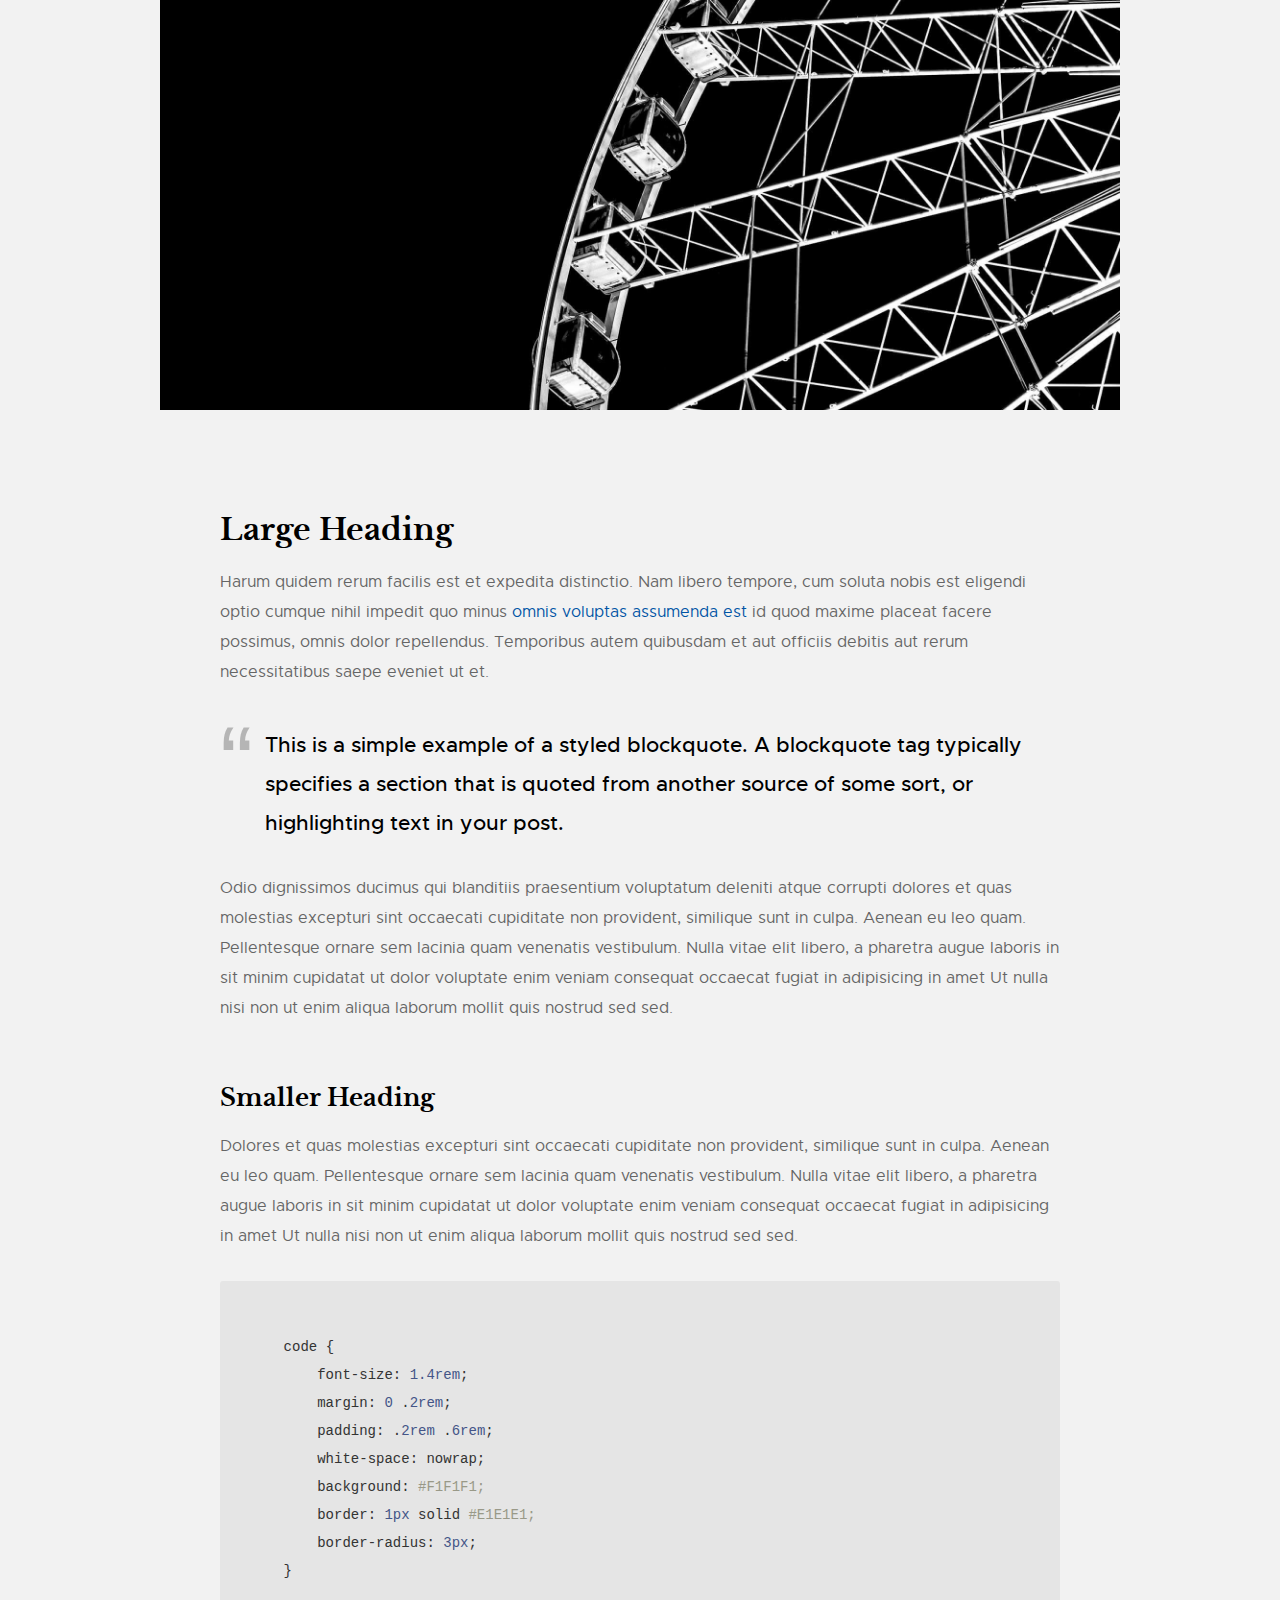
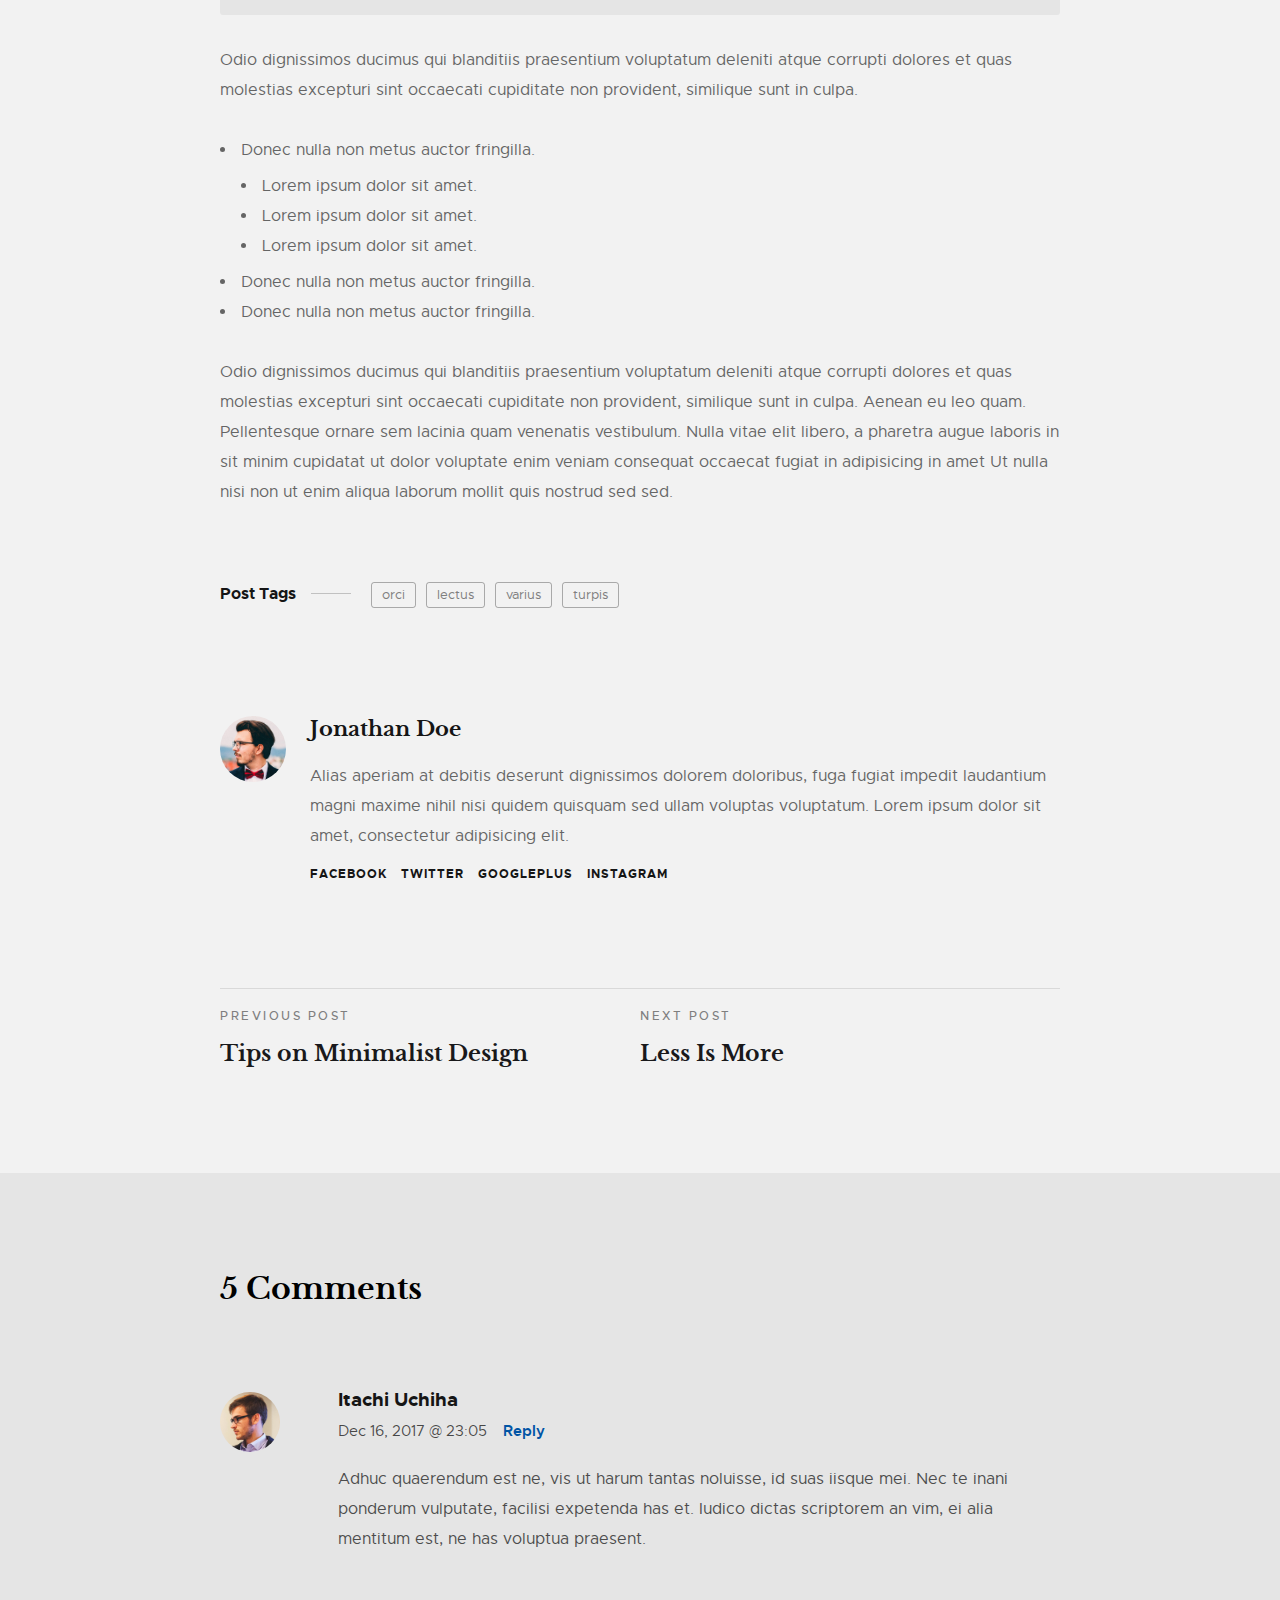
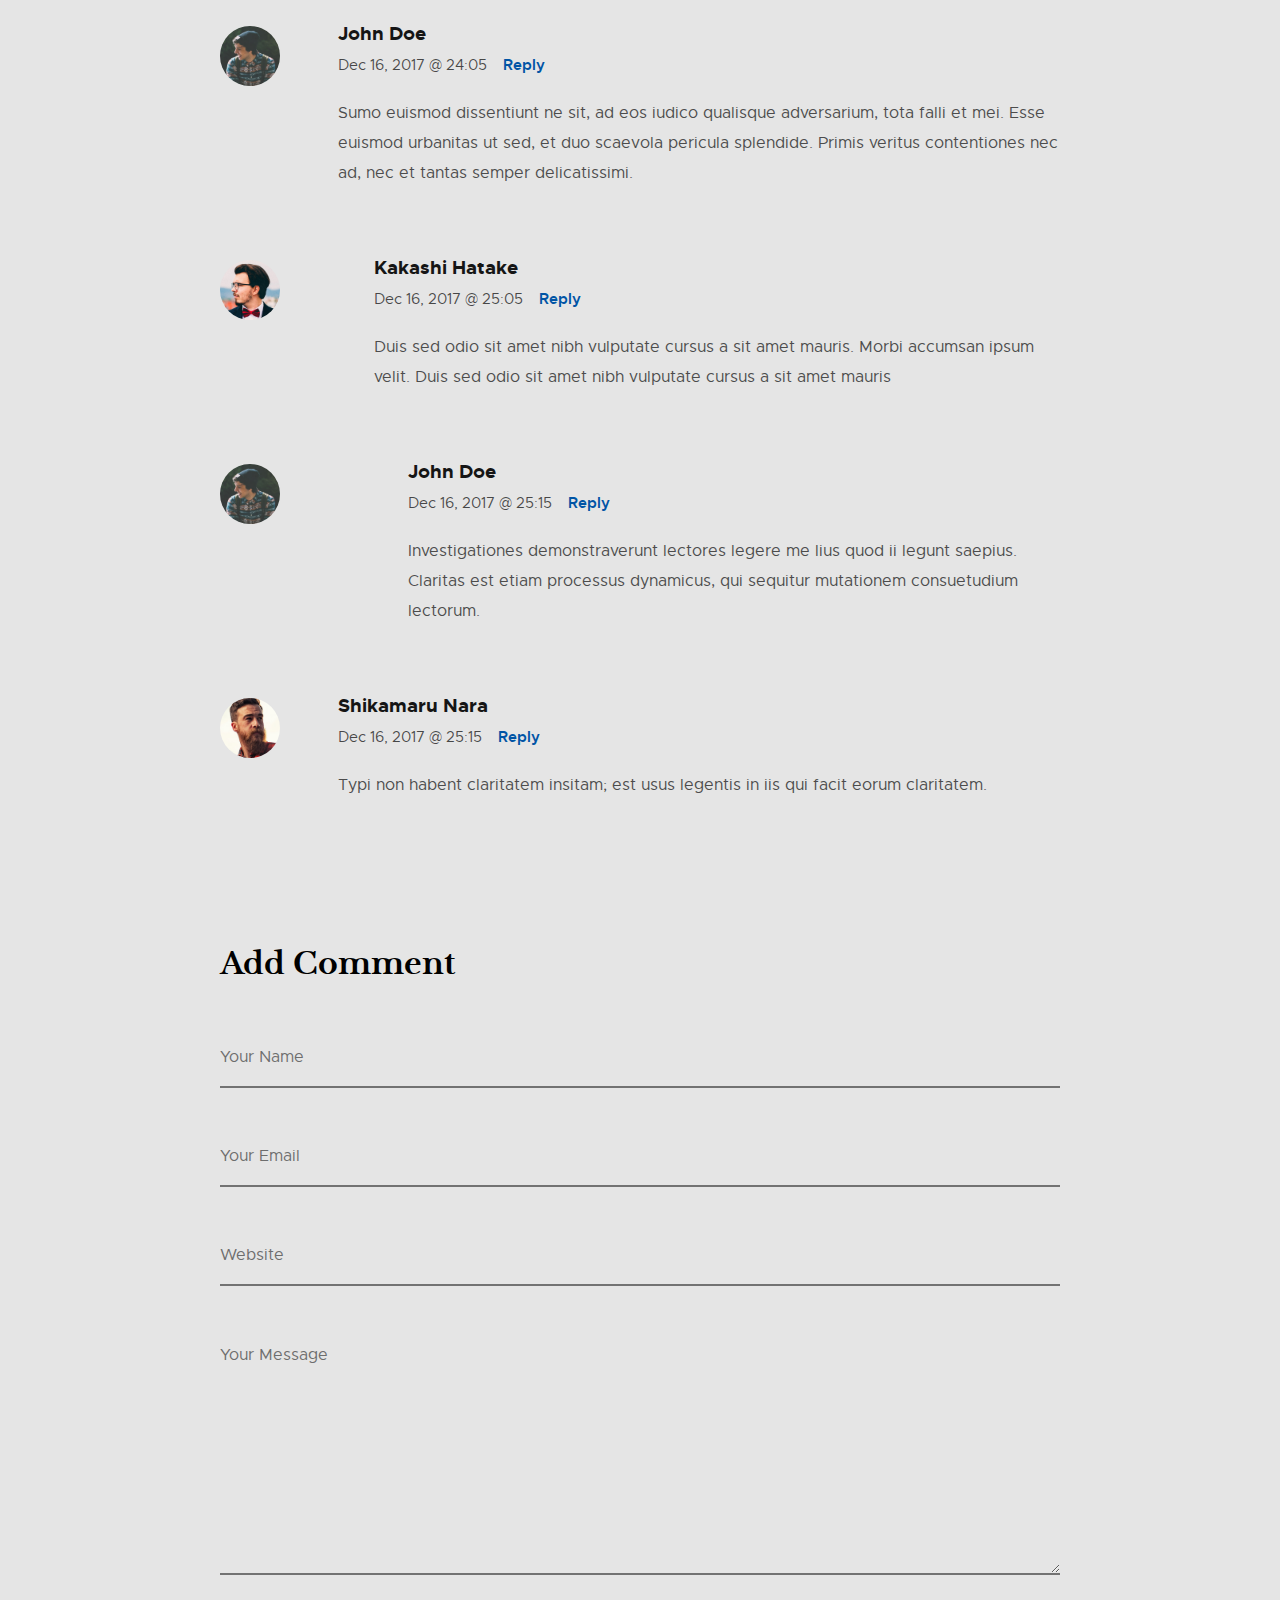
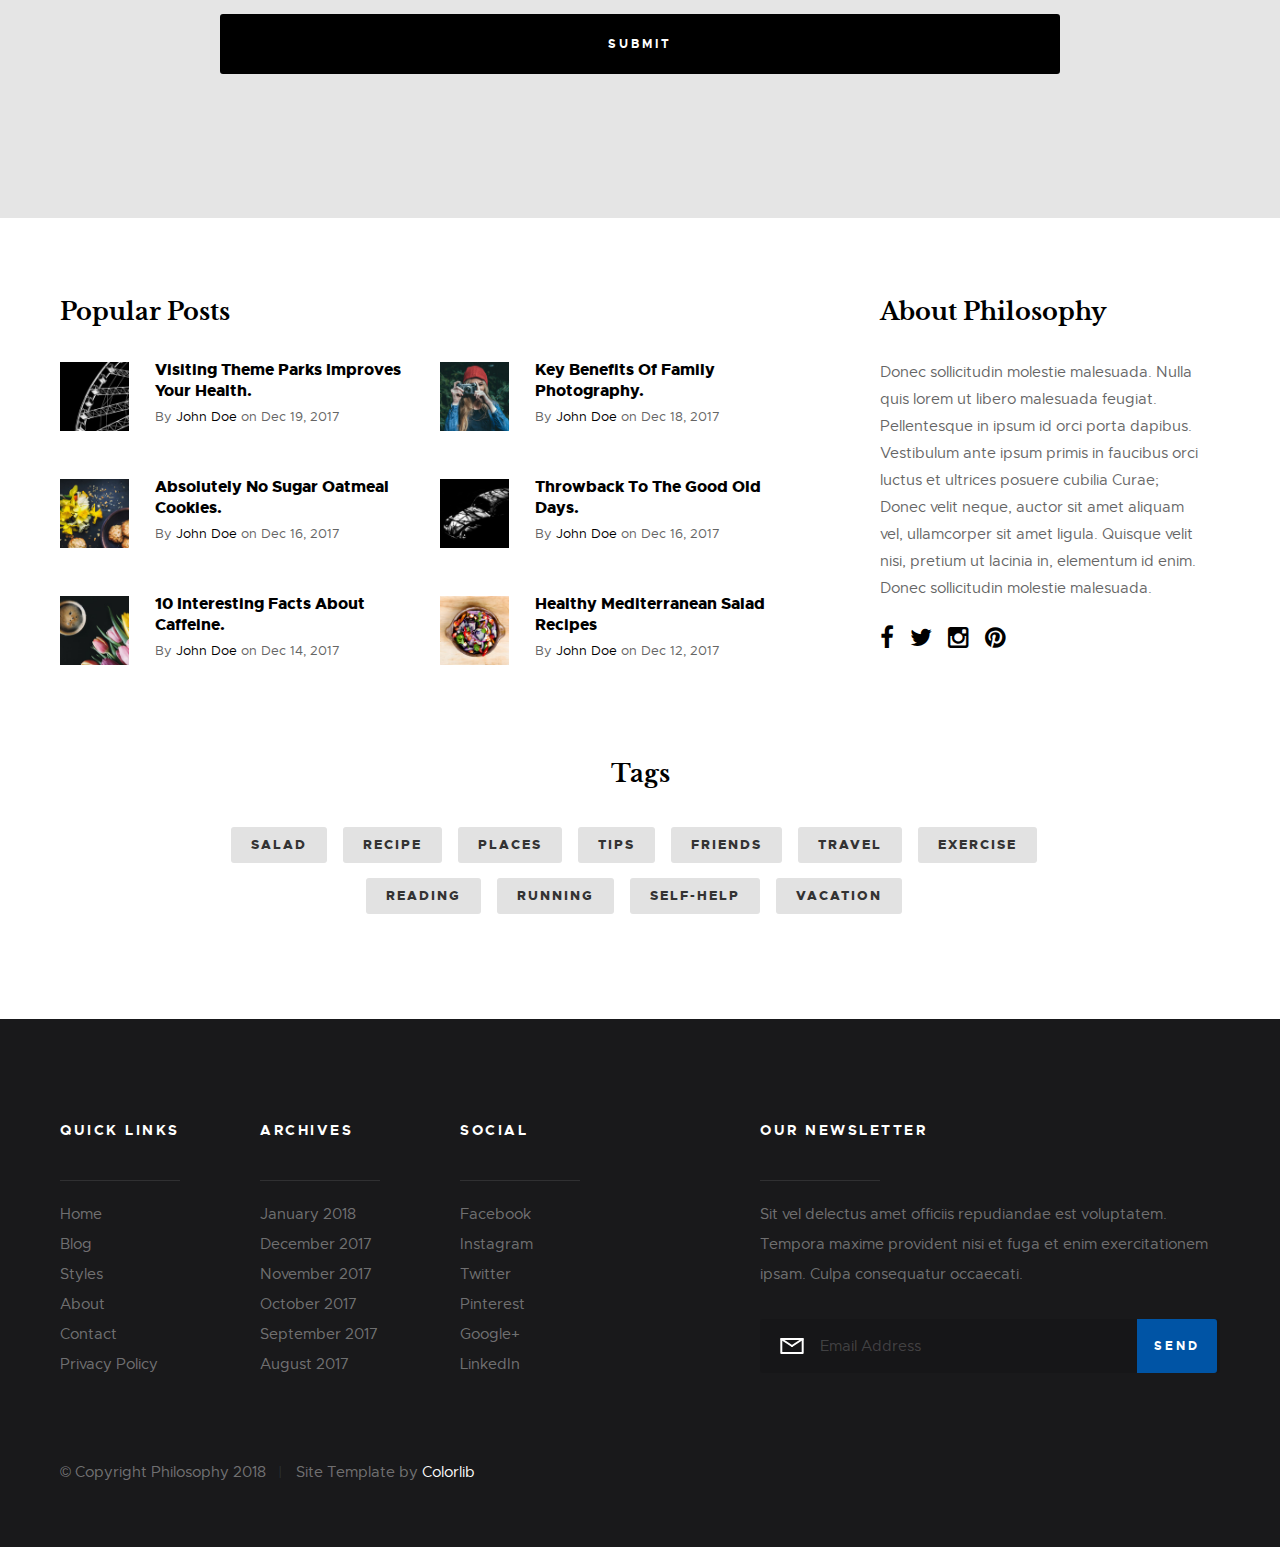
<file: public/single-standard.html>
<!DOCTYPE html>
<html class="no-js" lang="en">
    <head>

        <!--- basic page needs
        ================================================== -->
        <meta charset="utf-8">
        <title>Standard Post Format - Philosophy</title>
        <meta name="description" content="">
        <meta name="author" content="">

        <!-- mobile specific metas
        ================================================== -->
        <meta name="viewport" content="width=device-width, initial-scale=1, maximum-scale=1">

        <!-- CSS
        ================================================== -->
        <link rel="stylesheet" href="css/base.css">
        <link rel="stylesheet" href="css/vendor.css">
        <link rel="stylesheet" href="css/main.css">

        <!-- script
        ================================================== -->
        <script src="js/modernizr.js"></script>
        <script src="js/pace.min.js"></script>

        <!-- favicons
        ================================================== -->
        <link rel="shortcut icon" href="favicon.ico" type="image/x-icon">
        <link rel="icon" href="favicon.ico" type="image/x-icon">

    </head>

    <body id="top">

        <!-- pageheader
        ================================================== -->
        <div class="s-pageheader">

            <header class="header">
                <div class="header__content row">

                    <div class="header__logo">
                        <a class="logo" href="index.html">
                            <img src="images/logo.svg" alt="Homepage">
                        </a>
                    </div> <!-- end header__logo -->

                    <ul class="header__social">
                        <li>
                            <a href="#0"><i class="fa fa-facebook" aria-hidden="true"></i></a>
                        </li>
                        <li>
                            <a href="#0"><i class="fa fa-twitter" aria-hidden="true"></i></a>
                        </li>
                        <li>
                            <a href="#0"><i class="fa fa-instagram" aria-hidden="true"></i></a>
                        </li>
                        <li>
                            <a href="#0"><i class="fa fa-pinterest" aria-hidden="true"></i></a>
                        </li>
                    </ul> <!-- end header__social -->

                    <a class="header__search-trigger" href="#0"></a>

                    <div class="header__search">

                        <form role="search" method="get" class="header__search-form" action="#">
                            <label>
                                <span class="hide-content">Search for:</span>
                                <input type="search" class="search-field" placeholder="Type Keywords" value="" name="s" title="Search for:" autocomplete="off">
                            </label>
                            <input type="submit" class="search-submit" value="Search">
                        </form>

                        <a href="#0" title="Close Search" class="header__overlay-close">Close</a>

                    </div>  <!-- end header__search -->


                    <a class="header__toggle-menu" href="#0" title="Menu"><span>Menu</span></a>

                    <nav class="header__nav-wrap">

                        <h2 class="header__nav-heading h6">Site Navigation</h2>

                        <ul class="header__nav">
                            <li><a href="index.html" title="">Home</a></li>
                            <li class="has-children">
                                <a href="#0" title="">Categories</a>
                                <ul class="sub-menu">
                                    <li><a href="category.html">Lifestyle</a></li>
                                    <li><a href="category.html">Health</a></li>
                                    <li><a href="category.html">Family</a></li>
                                    <li><a href="category.html">Management</a></li>
                                    <li><a href="category.html">Travel</a></li>
                                    <li><a href="category.html">Work</a></li>
                                </ul>
                            </li>
                            <li class="has-children current">
                                <a href="#0" title="">Blog</a>
                                <ul class="sub-menu">
                                    <li><a href="single-video.html">Video Post</a></li>
                                    <li><a href="single-audio.html">Audio Post</a></li>
                                    <li><a href="single-gallery.html">Gallery Post</a></li>
                                    <li><a href="single-standard.html">Standard Post</a></li>
                                </ul>
                            </li>
                            <li><a href="style-guide.html" title="">Styles</a></li>
                            <li><a href="about.html" title="">About</a></li>
                            <li><a href="contact.html" title="">Contact</a></li>
                        </ul> <!-- end header__nav -->

                        <a href="#0" title="Close Menu" class="header__overlay-close close-mobile-menu">Close</a>

                    </nav> <!-- end header__nav-wrap -->

                </div> <!-- header-content -->
            </header> <!-- header -->

        </div> <!-- end s-pageheader -->


        <!-- s-content
        ================================================== -->
        <section class="s-content s-content--narrow s-content--no-padding-bottom">

            <article class="row format-standard">

                <div class="s-content__header col-full">
                    <h1 class="s-content__header-title">
                        This Is A Standard Format Post.
                    </h1>
                    <ul class="s-content__header-meta">
                        <li class="date">December 16, 2017</li>
                        <li class="cat">
                            In
                            <a href="#0">Lifestyle</a>
                            <a href="#0">Travel</a>
                        </li>
                    </ul>
                </div> <!-- end s-content__header -->

                <div class="s-content__media col-full">
                    <div class="s-content__post-thumb">
                        <img src="images/thumbs/single/standard/standard-1000.jpg" 
                             srcset="images/thumbs/single/standard/standard-2000.jpg 2000w, 
                             images/thumbs/single/standard/standard-1000.jpg 1000w, 
                             images/thumbs/single/standard/standard-500.jpg 500w" 
                             sizes="(max-width: 2000px) 100vw, 2000px" alt="" >
                    </div>
                </div> <!-- end s-content__media -->

                <div class="col-full s-content__main">

                    <p class="lead">Duis ex ad cupidatat tempor Excepteur cillum cupidatat fugiat nostrud cupidatat dolor sunt sint sit nisi est eu exercitation incididunt adipisicing veniam velit id fugiat enim mollit amet anim veniam dolor dolor irure velit commodo cillum sit nulla ullamco magna amet magna cupidatat qui labore cillum sit in tempor veniam consequat non laborum adipisicing aliqua ea nisi sint.</p>

                    <p>Duis ex ad cupidatat tempor Excepteur cillum cupidatat fugiat nostrud cupidatat dolor sunt sint sit nisi est eu exercitation incididunt adipisicing veniam velit id fugiat enim mollit amet anim veniam dolor dolor irure velit commodo cillum sit nulla ullamco magna amet magna cupidatat qui labore cillum sit in tempor veniam consequat non laborum adipisicing aliqua ea nisi sint ut quis proident ullamco ut dolore culpa occaecat ut laboris in sit minim cupidatat ut dolor voluptate enim veniam consequat occaecat fugiat in adipisicing in amet Ut nulla nisi non ut enim aliqua laborum mollit quis nostrud sed sed.
                    </p>

                    <p>
                        <img src="images/wheel-1000.jpg" 
                             srcset="images/wheel-2000.jpg 2000w, images/wheel-1000.jpg 1000w, images/wheel-500.jpg 500w" 
                             sizes="(max-width: 2000px) 100vw, 2000px" alt="">
                    </p>

                    <h2>Large Heading</h2>

                    <p>Harum quidem rerum facilis est et expedita distinctio. Nam libero tempore, cum soluta nobis est eligendi optio cumque nihil impedit quo minus <a href="http://#">omnis voluptas assumenda est</a> id quod maxime placeat facere possimus, omnis dolor repellendus. Temporibus autem quibusdam et aut officiis debitis aut rerum necessitatibus saepe eveniet ut et.</p>

                    <blockquote><p>This is a simple example of a styled blockquote. A blockquote tag typically specifies a section that is quoted from another source of some sort, or highlighting text in your post.</p></blockquote>

                    <p>Odio dignissimos ducimus qui blanditiis praesentium voluptatum deleniti atque corrupti dolores et quas molestias excepturi sint occaecati cupiditate non provident, similique sunt in culpa. Aenean eu leo quam. Pellentesque ornare sem lacinia quam venenatis vestibulum. Nulla vitae elit libero, a pharetra augue laboris in sit minim cupidatat ut dolor voluptate enim veniam consequat occaecat fugiat in adipisicing in amet Ut nulla nisi non ut enim aliqua laborum mollit quis nostrud sed sed.</p>

                    <h3>Smaller Heading</h3>

                    <p>Dolores et quas molestias excepturi sint occaecati cupiditate non provident, similique sunt in culpa. Aenean eu leo quam. Pellentesque ornare sem lacinia quam venenatis vestibulum. Nulla vitae elit libero, a pharetra augue laboris in sit minim cupidatat ut dolor voluptate enim veniam consequat occaecat fugiat in adipisicing in amet Ut nulla nisi non ut enim aliqua laborum mollit quis nostrud sed sed.

                    <pre><code>
    code {
        font-size: 1.4rem;
        margin: 0 .2rem;
        padding: .2rem .6rem;
        white-space: nowrap;
        background: #F1F1F1;
        border: 1px solid #E1E1E1;
        border-radius: 3px;
    }
</code></pre>

                    <p>Odio dignissimos ducimus qui blanditiis praesentium voluptatum deleniti atque corrupti dolores et quas molestias excepturi sint occaecati cupiditate non provident, similique sunt in culpa.</p>

                    <ul>
                        <li>Donec nulla non metus auctor fringilla.
                            <ul>
                                <li>Lorem ipsum dolor sit amet.</li>
                                <li>Lorem ipsum dolor sit amet.</li>
                                <li>Lorem ipsum dolor sit amet.</li>
                            </ul>
                        </li>
                        <li>Donec nulla non metus auctor fringilla.</li>
                        <li>Donec nulla non metus auctor fringilla.</li>
                    </ul>

                    <p>Odio dignissimos ducimus qui blanditiis praesentium voluptatum deleniti atque corrupti dolores et quas molestias excepturi sint occaecati cupiditate non provident, similique sunt in culpa. Aenean eu leo quam. Pellentesque ornare sem lacinia quam venenatis vestibulum. Nulla vitae elit libero, a pharetra augue laboris in sit minim cupidatat ut dolor voluptate enim veniam consequat occaecat fugiat in adipisicing in amet Ut nulla nisi non ut enim aliqua laborum mollit quis nostrud sed sed.</p>

                    <p class="s-content__tags">
                        <span>Post Tags</span>

                        <span class="s-content__tag-list">
                            <a href="#0">orci</a>
                            <a href="#0">lectus</a>
                            <a href="#0">varius</a>
                            <a href="#0">turpis</a>
                        </span>
                    </p> <!-- end s-content__tags -->

                    <div class="s-content__author">
                        <img src="images/avatars/user-03.jpg" alt="">

                        <div class="s-content__author-about">
                            <h4 class="s-content__author-name">
                                <a href="#0">Jonathan Doe</a>
                            </h4>

                            <p>Alias aperiam at debitis deserunt dignissimos dolorem doloribus, fuga fugiat impedit laudantium magni maxime nihil nisi quidem quisquam sed ullam voluptas voluptatum. Lorem ipsum dolor sit amet, consectetur adipisicing elit.
                            </p>

                            <ul class="s-content__author-social">
                                <li><a href="#0">Facebook</a></li>
                                <li><a href="#0">Twitter</a></li>
                                <li><a href="#0">GooglePlus</a></li>
                                <li><a href="#0">Instagram</a></li>
                            </ul>
                        </div>
                    </div>

                    <div class="s-content__pagenav">
                        <div class="s-content__nav">
                            <div class="s-content__prev">
                                <a href="#0" rel="prev">
                                    <span>Previous Post</span>
                                    Tips on Minimalist Design 
                                </a>
                            </div>
                            <div class="s-content__next">
                                <a href="#0" rel="next">
                                    <span>Next Post</span>
                                    Less Is More 
                                </a>
                            </div>
                        </div>
                    </div> <!-- end s-content__pagenav -->

                </div> <!-- end s-content__main -->

            </article>


            <!-- comments
            ================================================== -->
            <div class="comments-wrap">

                <div id="comments" class="row">
                    <div class="col-full">

                        <h3 class="h2">5 Comments</h3>

                        <!-- commentlist -->
                        <ol class="commentlist">

                            <li class="depth-1 comment">

                                <div class="comment__avatar">
                                    <img width="50" height="50" class="avatar" src="images/avatars/user-01.jpg" alt="">
                                </div>

                                <div class="comment__content">

                                    <div class="comment__info">
                                        <cite>Itachi Uchiha</cite>

                                        <div class="comment__meta">
                                            <time class="comment__time">Dec 16, 2017 @ 23:05</time>
                                            <a class="reply" href="#0">Reply</a>
                                        </div>
                                    </div>

                                    <div class="comment__text">
                                        <p>Adhuc quaerendum est ne, vis ut harum tantas noluisse, id suas iisque mei. Nec te inani ponderum vulputate,
                                            facilisi expetenda has et. Iudico dictas scriptorem an vim, ei alia mentitum est, ne has voluptua praesent.</p>
                                    </div>

                                </div>

                            </li> <!-- end comment level 1 -->

                            <li class="thread-alt depth-1 comment">

                                <div class="comment__avatar">
                                    <img width="50" height="50" class="avatar" src="images/avatars/user-04.jpg" alt="">
                                </div>

                                <div class="comment__content">

                                    <div class="comment__info">
                                        <cite>John Doe</cite>

                                        <div class="comment__meta">
                                            <time class="comment__time">Dec 16, 2017 @ 24:05</time>
                                            <a class="reply" href="#0">Reply</a>
                                        </div>
                                    </div>

                                    <div class="comment__text">
                                        <p>Sumo euismod dissentiunt ne sit, ad eos iudico qualisque adversarium, tota falli et mei. Esse euismod
                                            urbanitas ut sed, et duo scaevola pericula splendide. Primis veritus contentiones nec ad, nec et
                                            tantas semper delicatissimi.</p>
                                    </div>

                                </div>

                                <ul class="children">

                                    <li class="depth-2 comment">

                                        <div class="comment__avatar">
                                            <img width="50" height="50" class="avatar" src="images/avatars/user-03.jpg" alt="">
                                        </div>

                                        <div class="comment__content">

                                            <div class="comment__info">
                                                <cite>Kakashi Hatake</cite>

                                                <div class="comment__meta">
                                                    <time class="comment__time">Dec 16, 2017 @ 25:05</time>
                                                    <a class="reply" href="#0">Reply</a>
                                                </div>
                                            </div>

                                            <div class="comment__text">
                                                <p>Duis sed odio sit amet nibh vulputate
                                                    cursus a sit amet mauris. Morbi accumsan ipsum velit. Duis sed odio sit amet nibh vulputate
                                                    cursus a sit amet mauris</p>
                                            </div>

                                        </div>

                                        <ul class="children">

                                            <li class="depth-3 comment">

                                                <div class="comment__avatar">
                                                    <img width="50" height="50" class="avatar" src="images/avatars/user-04.jpg" alt="">
                                                </div>

                                                <div class="comment__content">

                                                    <div class="comment__info">
                                                        <cite>John Doe</cite>

                                                        <div class="comment__meta">
                                                            <time class="comment__time">Dec 16, 2017 @ 25:15</time>
                                                            <a class="reply" href="#0">Reply</a>
                                                        </div>
                                                    </div>

                                                    <div class="comment__text">
                                                        <p>Investigationes demonstraverunt lectores legere me lius quod ii legunt saepius. Claritas est
                                                            etiam processus dynamicus, qui sequitur mutationem consuetudium lectorum.</p>
                                                    </div>

                                                </div>

                                            </li>

                                        </ul>

                                    </li>

                                </ul>

                            </li> <!-- end comment level 1 -->

                            <li class="depth-1 comment">

                                <div class="comment__avatar">
                                    <img width="50" height="50" class="avatar" src="images/avatars/user-02.jpg" alt="">
                                </div>

                                <div class="comment__content">

                                    <div class="comment__info">
                                        <cite>Shikamaru Nara</cite>

                                        <div class="comment__meta">
                                            <time class="comment-time">Dec 16, 2017 @ 25:15</time>
                                            <a class="reply" href="#">Reply</a>
                                        </div>
                                    </div>

                                    <div class="comment__text">
                                        <p>Typi non habent claritatem insitam; est usus legentis in iis qui facit eorum claritatem.</p>
                                    </div>

                                </div>

                            </li>  <!-- end comment level 1 -->

                        </ol> <!-- end commentlist -->


                        <!-- respond
                        ================================================== -->
                        <div class="respond">

                            <h3 class="h2">Add Comment</h3>

                            <form name="contactForm" id="contactForm" method="post" action="">
                                <fieldset>

                                    <div class="form-field">
                                        <input name="cName" type="text" id="cName" class="full-width" placeholder="Your Name" value="">
                                    </div>

                                    <div class="form-field">
                                        <input name="cEmail" type="text" id="cEmail" class="full-width" placeholder="Your Email" value="">
                                    </div>

                                    <div class="form-field">
                                        <input name="cWebsite" type="text" id="cWebsite" class="full-width" placeholder="Website" value="">
                                    </div>

                                    <div class="message form-field">
                                        <textarea name="cMessage" id="cMessage" class="full-width" placeholder="Your Message"></textarea>
                                    </div>

                                    <button type="submit" class="submit btn--primary btn--large full-width">Submit</button>

                                </fieldset>
                            </form> <!-- end form -->

                        </div> <!-- end respond -->

                    </div> <!-- end col-full -->

                </div> <!-- end row comments -->
            </div> <!-- end comments-wrap -->

        </section> <!-- s-content -->


        <!-- s-extra
        ================================================== -->
        <section class="s-extra">

            <div class="row top">

                <div class="col-eight md-six tab-full popular">
                    <h3>Popular Posts</h3>

                    <div class="block-1-2 block-m-full popular__posts">
                        <article class="col-block popular__post">
                            <a href="#0" class="popular__thumb">
                                <img src="images/thumbs/small/wheel-150.jpg" alt="">
                            </a>
                            <h5><a href="#0">Visiting Theme Parks Improves Your Health.</a></h5>
                            <section class="popular__meta">
                                <span class="popular__author"><span>By</span> <a href="#0"> John Doe</a></span>
                                <span class="popular__date"><span>on</span> <time datetime="2017-12-19">Dec 19, 2017</time></span>
                            </section>
                        </article>
                        <article class="col-block popular__post">
                            <a href="#0" class="popular__thumb">
                                <img src="images/thumbs/small/shutterbug-150.jpg" alt="">
                            </a>
                            <h5><a href="#0">Key Benefits Of Family Photography.</a></h5>
                            <section class="popular__meta">
                                <span class="popular__author"><span>By</span> <a href="#0"> John Doe</a></span>
                                <span class="popular__date"><span>on</span> <time datetime="2017-12-18">Dec 18, 2017</time></span>
                            </section>
                        </article>
                        <article class="col-block popular__post">
                            <a href="#0" class="popular__thumb">
                                <img src="images/thumbs/small/cookies-150.jpg" alt="">
                            </a>
                            <h5><a href="#0">Absolutely No Sugar Oatmeal Cookies.</a></h5>
                            <section class="popular__meta">
                                <span class="popular__author"><span>By</span> <a href="#0"> John Doe</a></span>
                                <span class="popular__date"><span>on</span> <time datetime="2017-12-16">Dec 16, 2017</time></span>
                            </section>
                        </article>
                        <article class="col-block popular__post">
                            <a href="#0" class="popular__thumb">
                                <img src="images/thumbs/small/beetle-150.jpg" alt="">
                            </a>
                            <h5><a href="#0">Throwback To The Good Old Days.</a></h5>
                            <section class="popular__meta">
                                <span class="popular__author"><span>By</span> <a href="#0"> John Doe</a></span>
                                <span class="popular__date"><span>on</span> <time datetime="2017-12-16">Dec 16, 2017</time></span>
                            </section>
                        </article>
                        <article class="col-block popular__post">
                            <a href="#0" class="popular__thumb">
                                <img src="images/thumbs/small/tulips-150.jpg" alt="">
                            </a>
                            <h5><a href="#0">10 Interesting Facts About Caffeine.</a></h5>
                            <section class="popular__meta">
                                <span class="popular__author"><span>By</span> <a href="#0"> John Doe</a></span>
                                <span class="popular__date"><span>on</span> <time datetime="2017-12-14">Dec 14, 2017</time></span>
                            </section>
                        </article>
                        <article class="col-block popular__post">
                            <a href="#0" class="popular__thumb">
                                <img src="images/thumbs/small/salad-150.jpg" alt="">
                            </a>
                            <h5><a href="#0">Healthy Mediterranean Salad Recipes</a></h5>
                            <section class="popular__meta">
                                <span class="popular__author"><span>By</span> <a href="#0"> John Doe</a></span>
                                <span class="popular__date"><span>on</span> <time datetime="2017-12-12">Dec 12, 2017</time></span>
                            </section>
                        </article>
                    </div> <!-- end popular_posts -->
                </div> <!-- end popular -->

                <div class="col-four md-six tab-full about">
                    <h3>About Philosophy</h3>

                    <p>
                        Donec sollicitudin molestie malesuada. Nulla quis lorem ut libero malesuada feugiat. Pellentesque in ipsum id orci porta dapibus. Vestibulum ante ipsum primis in faucibus orci luctus et ultrices posuere cubilia Curae; Donec velit neque, auctor sit amet aliquam vel, ullamcorper sit amet ligula. Quisque velit nisi, pretium ut lacinia in, elementum id enim. Donec sollicitudin molestie malesuada.
                    </p>

                    <ul class="about__social">
                        <li>
                            <a href="#0"><i class="fa fa-facebook" aria-hidden="true"></i></a>
                        </li>
                        <li>
                            <a href="#0"><i class="fa fa-twitter" aria-hidden="true"></i></a>
                        </li>
                        <li>
                            <a href="#0"><i class="fa fa-instagram" aria-hidden="true"></i></a>
                        </li>
                        <li>
                            <a href="#0"><i class="fa fa-pinterest" aria-hidden="true"></i></a>
                        </li>
                    </ul> <!-- end header__social -->
                </div> <!-- end about -->

            </div> <!-- end row -->

            <div class="row bottom tags-wrap">
                <div class="col-full tags">
                    <h3>Tags</h3>

                    <div class="tagcloud">
                        <a href="#0">Salad</a>
                        <a href="#0">Recipe</a>
                        <a href="#0">Places</a>
                        <a href="#0">Tips</a>
                        <a href="#0">Friends</a>
                        <a href="#0">Travel</a>
                        <a href="#0">Exercise</a>
                        <a href="#0">Reading</a>
                        <a href="#0">Running</a>
                        <a href="#0">Self-Help</a>
                        <a href="#0">Vacation</a>
                    </div> <!-- end tagcloud -->
                </div> <!-- end tags -->
            </div> <!-- end tags-wrap -->

        </section> <!-- end s-extra -->


        <!-- s-footer
        ================================================== -->
        <footer class="s-footer">

            <div class="s-footer__main">
                <div class="row">

                    <div class="col-two md-four mob-full s-footer__sitelinks">

                        <h4>Quick Links</h4>

                        <ul class="s-footer__linklist">
                            <li><a href="#0">Home</a></li>
                            <li><a href="#0">Blog</a></li>
                            <li><a href="#0">Styles</a></li>
                            <li><a href="#0">About</a></li>
                            <li><a href="#0">Contact</a></li>
                            <li><a href="#0">Privacy Policy</a></li>
                        </ul>

                    </div> <!-- end s-footer__sitelinks -->

                    <div class="col-two md-four mob-full s-footer__archives">

                        <h4>Archives</h4>

                        <ul class="s-footer__linklist">
                            <li><a href="#0">January 2018</a></li>
                            <li><a href="#0">December 2017</a></li>
                            <li><a href="#0">November 2017</a></li>
                            <li><a href="#0">October 2017</a></li>
                            <li><a href="#0">September 2017</a></li>
                            <li><a href="#0">August 2017</a></li>
                        </ul>

                    </div> <!-- end s-footer__archives -->

                    <div class="col-two md-four mob-full s-footer__social">

                        <h4>Social</h4>

                        <ul class="s-footer__linklist">
                            <li><a href="#0">Facebook</a></li>
                            <li><a href="#0">Instagram</a></li>
                            <li><a href="#0">Twitter</a></li>
                            <li><a href="#0">Pinterest</a></li>
                            <li><a href="#0">Google+</a></li>
                            <li><a href="#0">LinkedIn</a></li>
                        </ul>

                    </div> <!-- end s-footer__social -->

                    <div class="col-five md-full end s-footer__subscribe">

                        <h4>Our Newsletter</h4>

                        <p>Sit vel delectus amet officiis repudiandae est voluptatem. Tempora maxime provident nisi et fuga et enim exercitationem ipsam. Culpa consequatur occaecati.</p>

                        <div class="subscribe-form">
                            <form id="mc-form" class="group" novalidate="true">

                                <input type="email" value="" name="EMAIL" class="email" id="mc-email" placeholder="Email Address" required="">

                                <input type="submit" name="subscribe" value="Send">

                                <label for="mc-email" class="subscribe-message"></label>

                            </form>
                        </div>

                    </div> <!-- end s-footer__subscribe -->

                </div>
            </div> <!-- end s-footer__main -->

            <div class="s-footer__bottom">
                <div class="row">
                    <div class="col-full">
                        <div class="s-footer__copyright">
                            <span>© Copyright Philosophy 2018</span> 
                            <span>Site Template by <a href="https://colorlib.com/">Colorlib</a></span>
                        </div>

                        <div class="go-top">
                            <a class="smoothscroll" title="Back to Top" href="#top"></a>
                        </div>
                    </div>
                </div>
            </div> <!-- end s-footer__bottom -->

        </footer> <!-- end s-footer -->


        <!-- preloader
        ================================================== -->
        <div id="preloader">
            <div id="loader">
                <div class="line-scale">
                    <div></div>
                    <div></div>
                    <div></div>
                    <div></div>
                    <div></div>
                </div>
            </div>
        </div>


        <!-- Java Script
        ================================================== -->
        <script src="js/jquery-3.2.1.min.js"></script>
        <script src="js/plugins.js"></script>
        <script src="js/main.js"></script>

    </body>

</html>
</file>
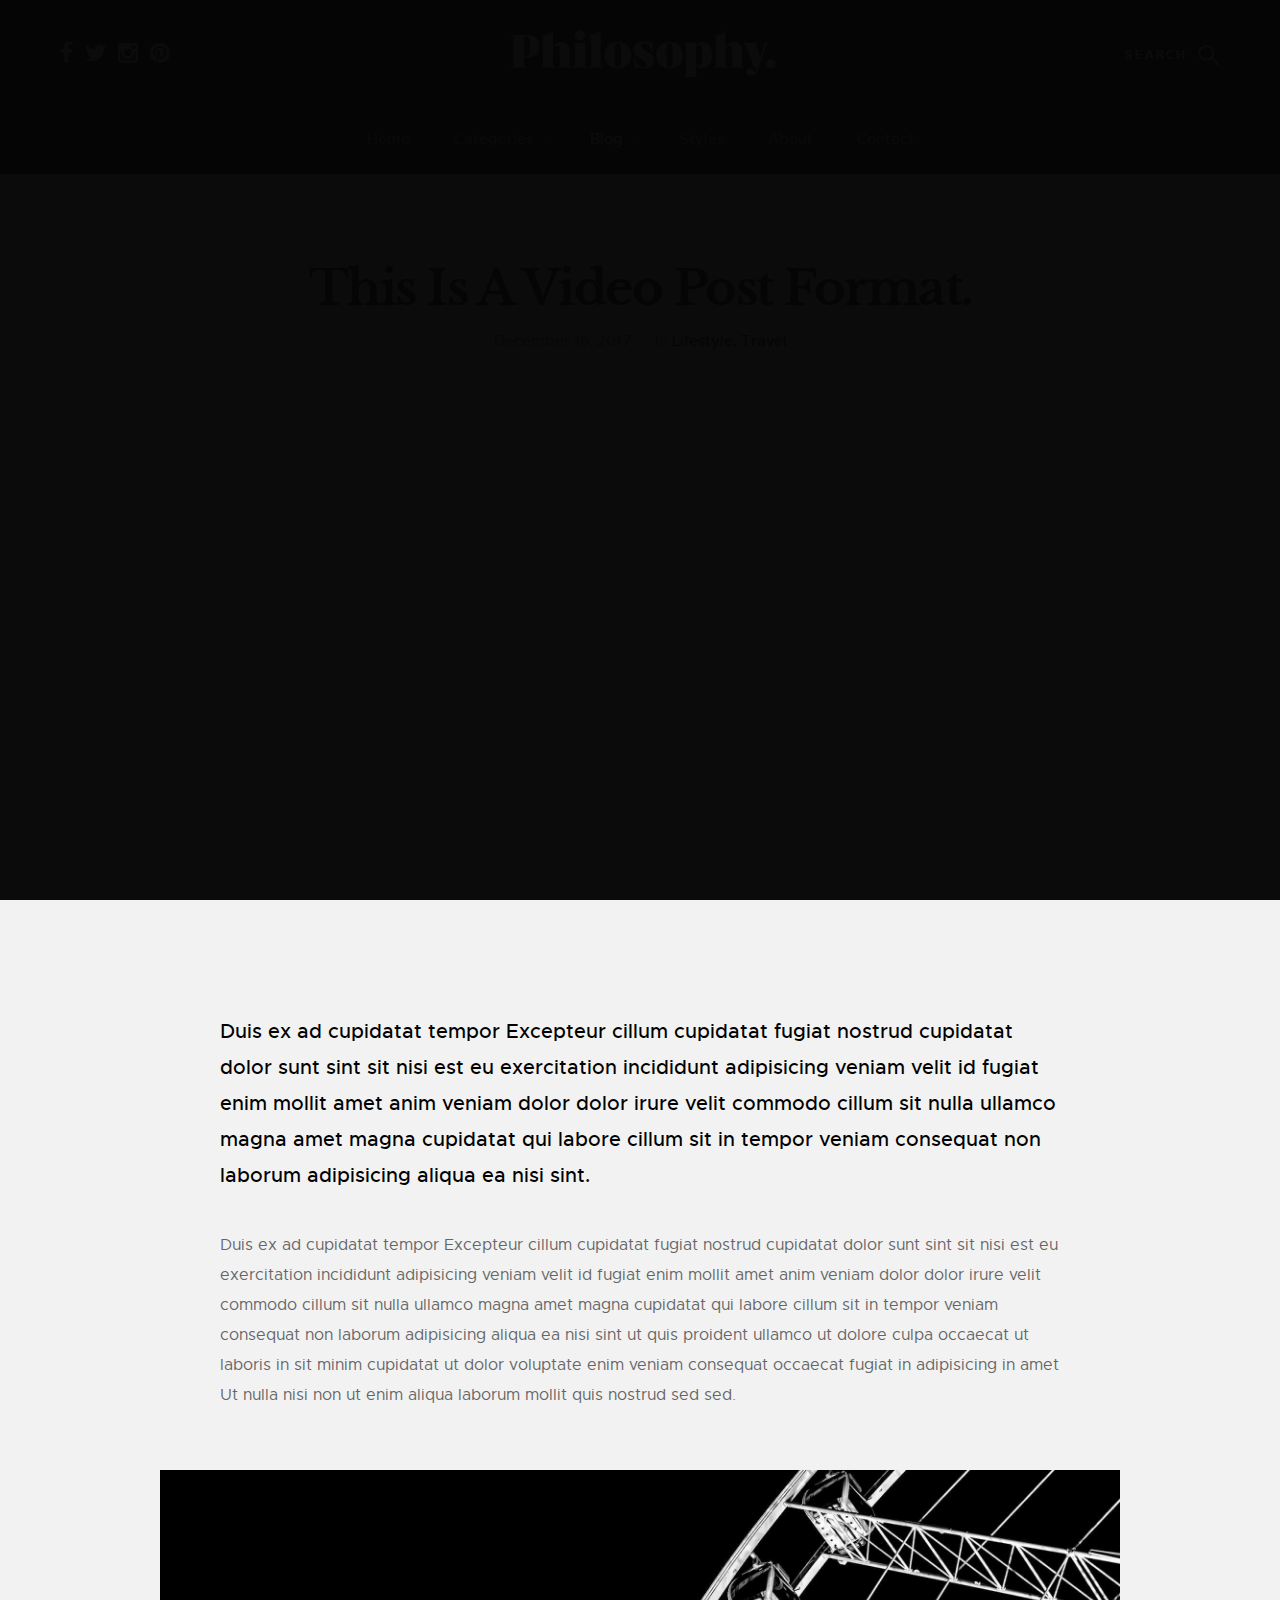
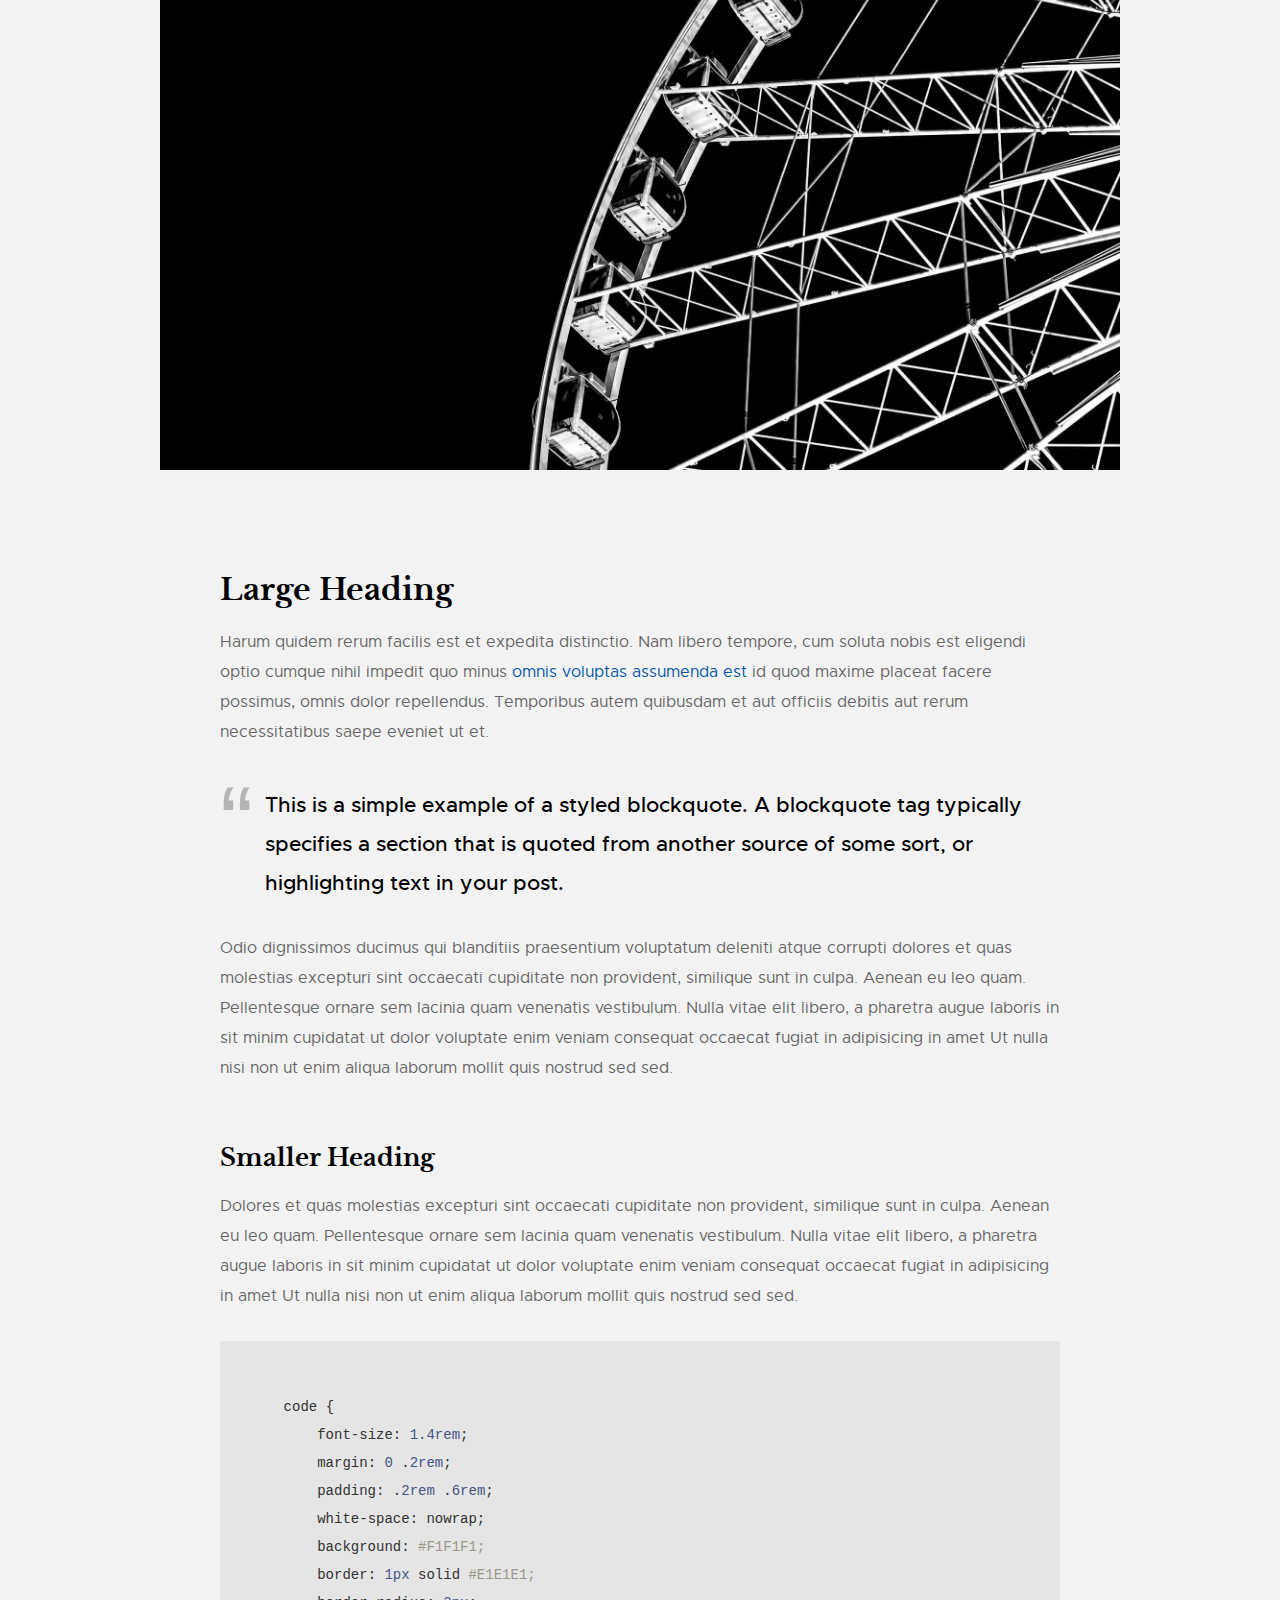
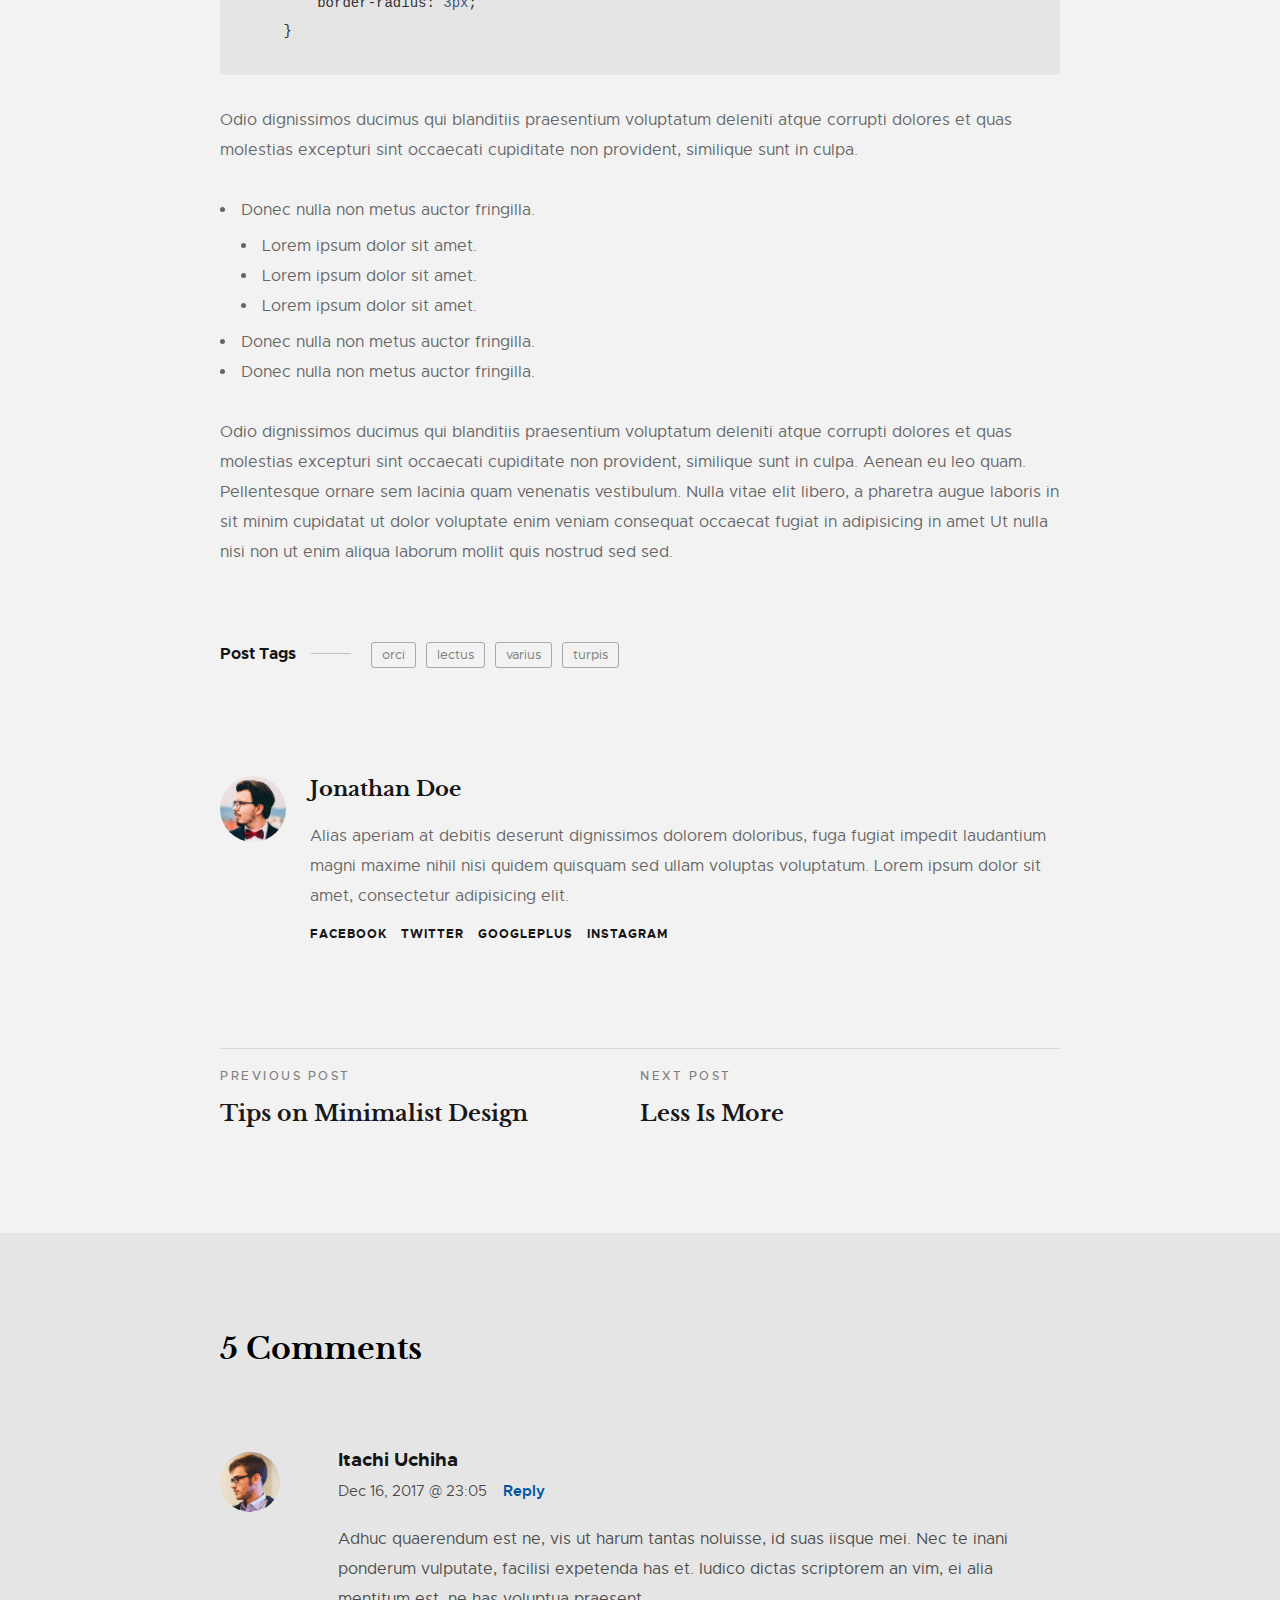
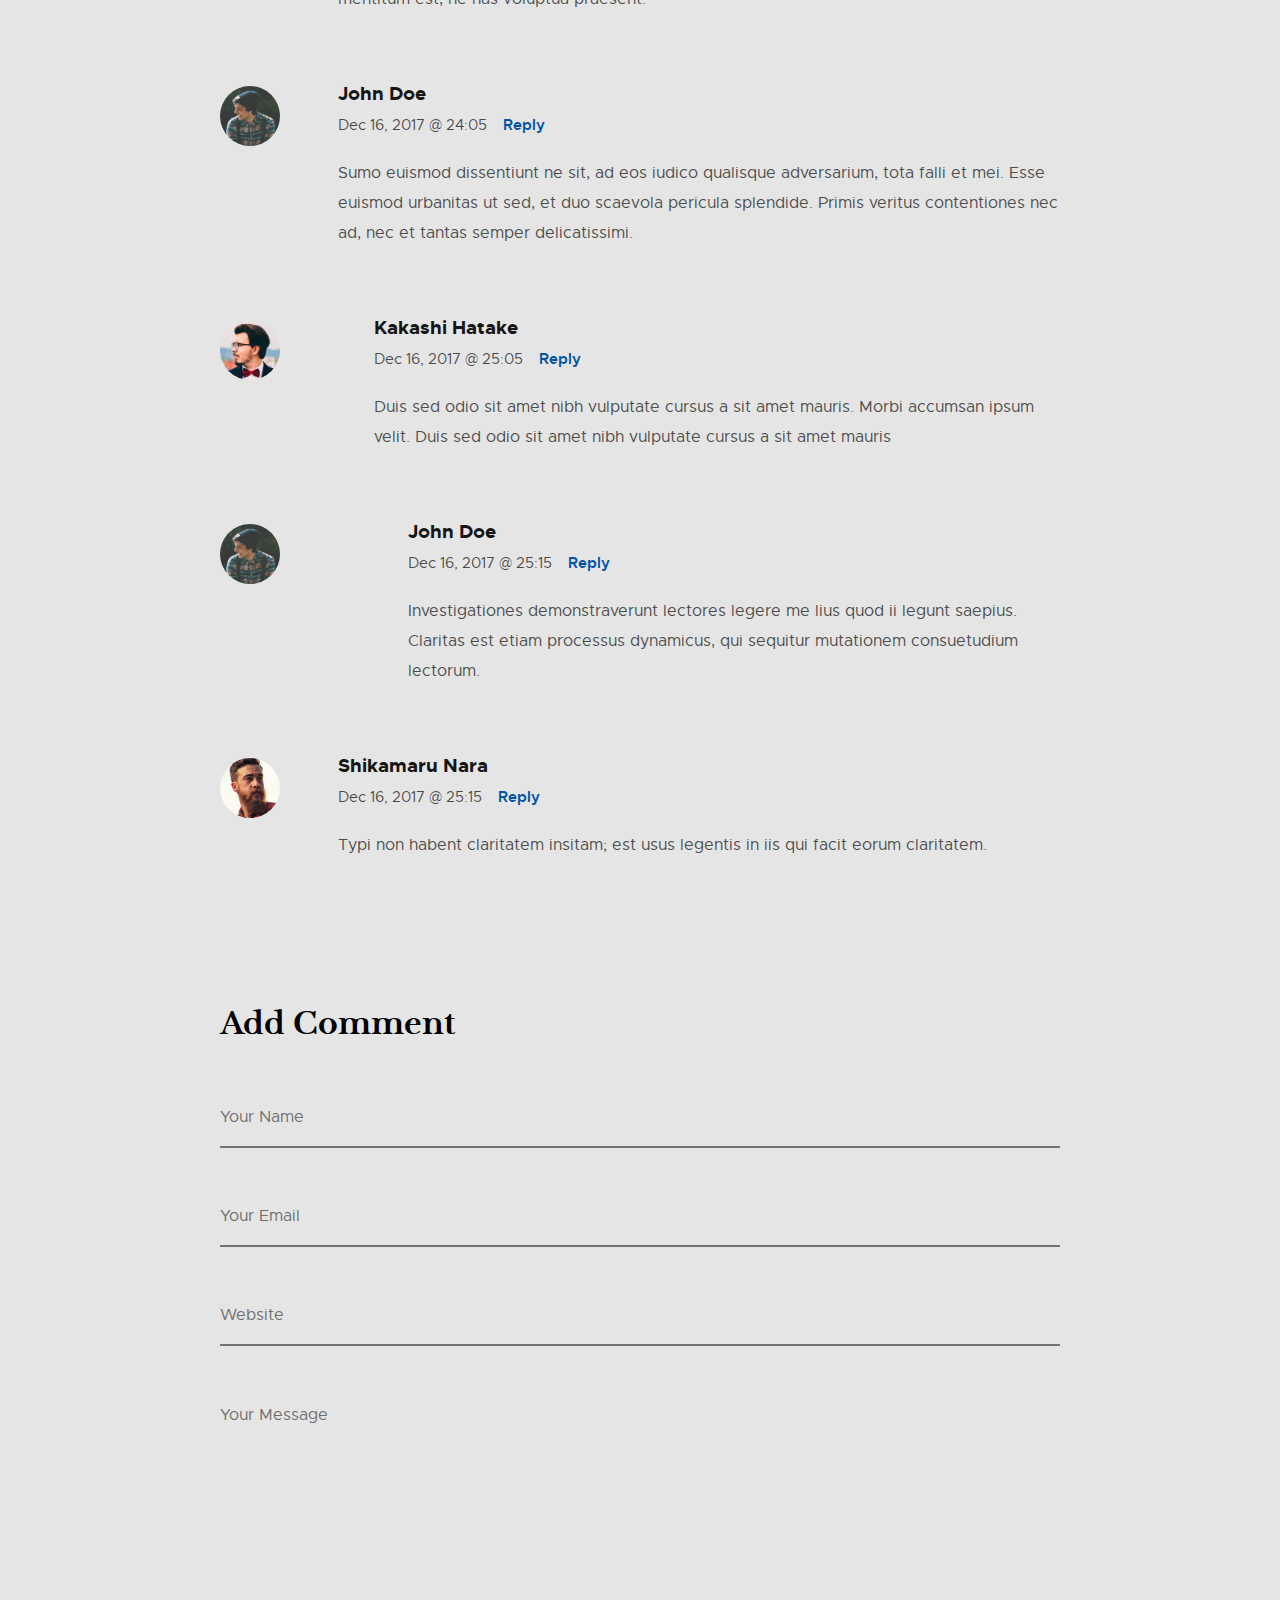
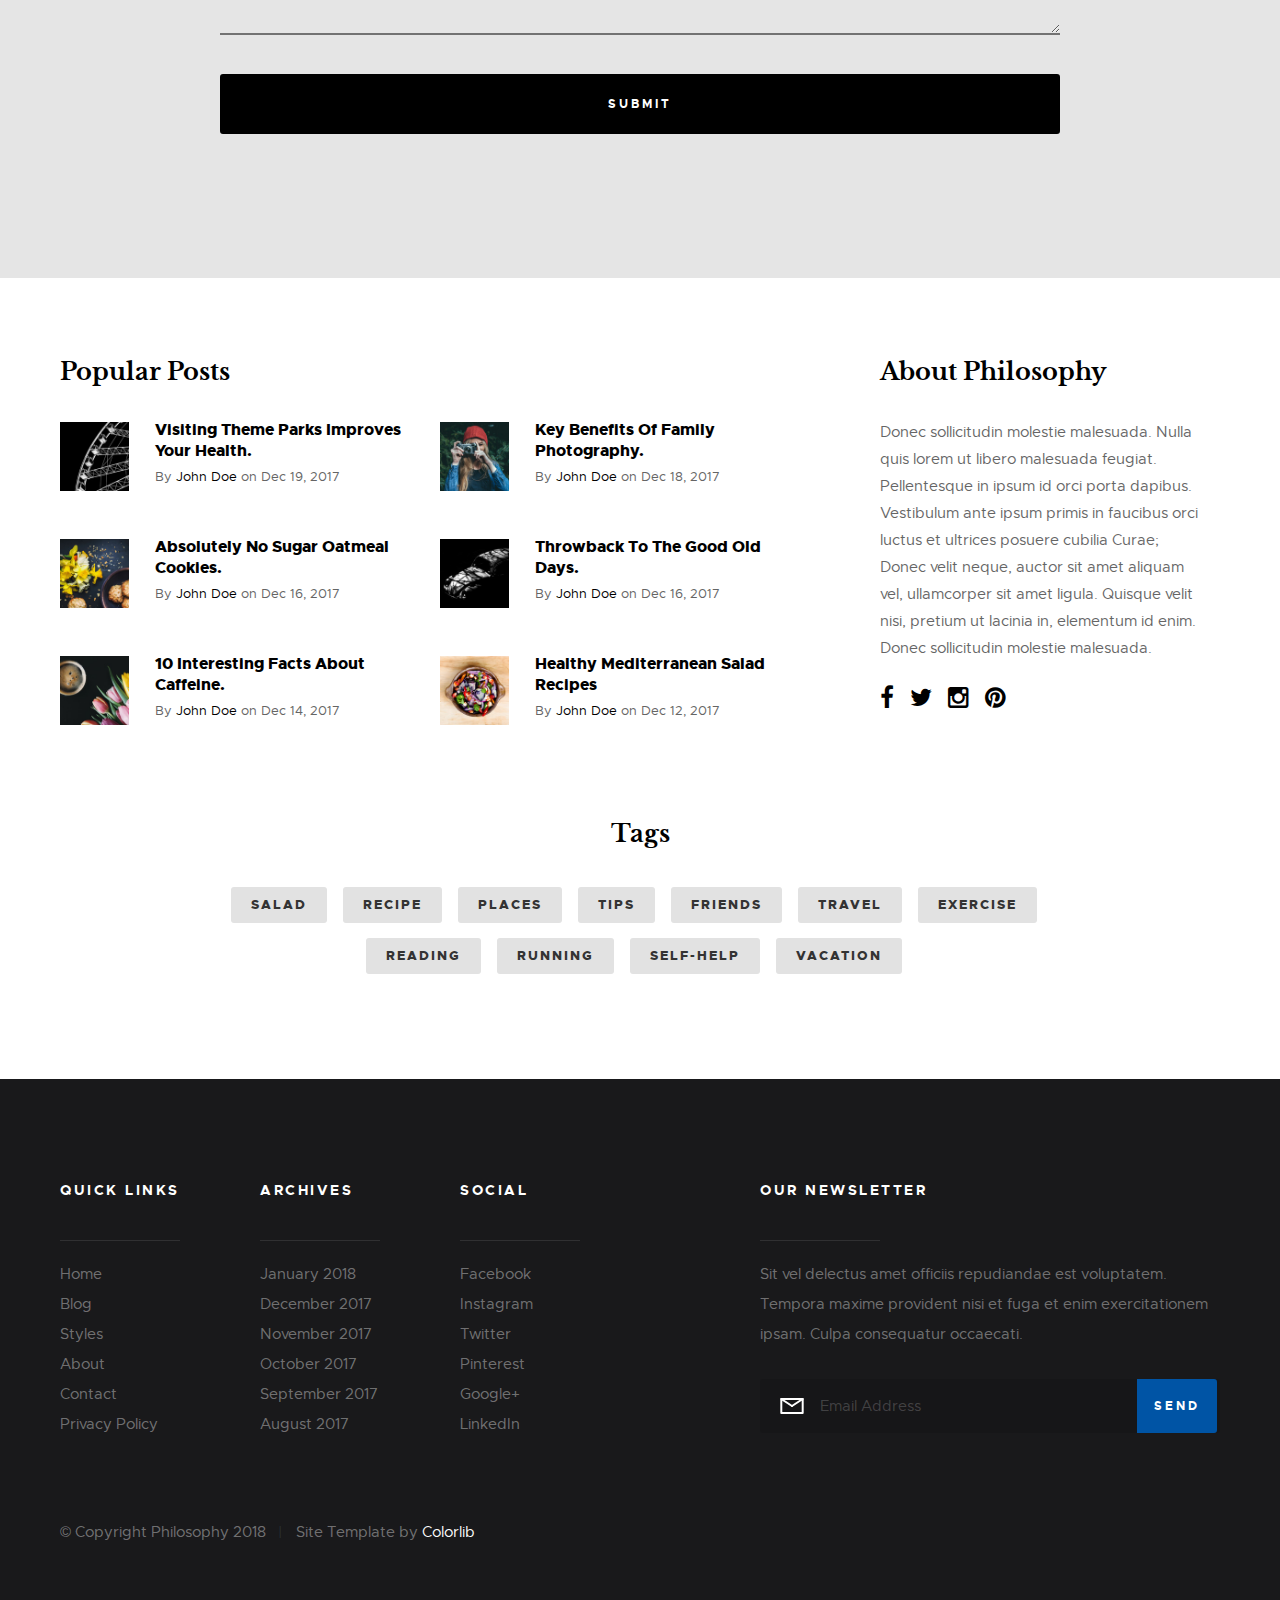
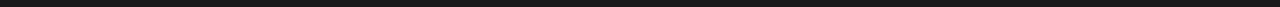
<file: public/single-video.html>
<!DOCTYPE html>
<html class="no-js" lang="en">
    <head>

        <!--- basic page needs
        ================================================== -->
        <meta charset="utf-8">
        <title>Video Post Format - Philosophy</title>
        <meta name="description" content="">
        <meta name="author" content="">

        <!-- mobile specific metas
        ================================================== -->
        <meta name="viewport" content="width=device-width, initial-scale=1, maximum-scale=1">

        <!-- CSS
        ================================================== -->
        <link rel="stylesheet" href="css/base.css">
        <link rel="stylesheet" href="css/vendor.css">
        <link rel="stylesheet" href="css/main.css">

        <!-- script
        ================================================== -->
        <script src="js/modernizr.js"></script>
        <script src="js/pace.min.js"></script>

        <!-- favicons
        ================================================== -->
        <link rel="shortcut icon" href="favicon.ico" type="image/x-icon">
        <link rel="icon" href="favicon.ico" type="image/x-icon">

    </head>

    <body id="top">

        <!-- pageheader
        ================================================== -->
        <div class="s-pageheader">

            <header class="header">
                <div class="header__content row">

                    <div class="header__logo">
                        <a class="logo" href="index.html">
                            <img src="images/logo.svg" alt="Homepage">
                        </a>
                    </div> <!-- end header__logo -->

                    <ul class="header__social">
                        <li>
                            <a href="#0"><i class="fa fa-facebook" aria-hidden="true"></i></a>
                        </li>
                        <li>
                            <a href="#0"><i class="fa fa-twitter" aria-hidden="true"></i></a>
                        </li>
                        <li>
                            <a href="#0"><i class="fa fa-instagram" aria-hidden="true"></i></a>
                        </li>
                        <li>
                            <a href="#0"><i class="fa fa-pinterest" aria-hidden="true"></i></a>
                        </li>
                    </ul> <!-- end header__social -->

                    <a class="header__search-trigger" href="#0"></a>

                    <div class="header__search">

                        <form role="search" method="get" class="header__search-form" action="#">
                            <label>
                                <span class="hide-content">Search for:</span>
                                <input type="search" class="search-field" placeholder="Type Keywords" value="" name="s" title="Search for:" autocomplete="off">
                            </label>
                            <input type="submit" class="search-submit" value="Search">
                        </form>

                        <a href="#0" title="Close Search" class="header__overlay-close">Close</a>

                    </div>  <!-- end header__search -->


                    <a class="header__toggle-menu" href="#0" title="Menu"><span>Menu</span></a>

                    <nav class="header__nav-wrap">

                        <h2 class="header__nav-heading h6">Site Navigation</h2>

                        <ul class="header__nav">
                            <li><a href="index.html" title="">Home</a></li>
                            <li class="has-children">
                                <a href="#0" title="">Categories</a>
                                <ul class="sub-menu">
                                    <li><a href="category.html">Lifestyle</a></li>
                                    <li><a href="category.html">Health</a></li>
                                    <li><a href="category.html">Family</a></li>
                                    <li><a href="category.html">Management</a></li>
                                    <li><a href="category.html">Travel</a></li>
                                    <li><a href="category.html">Work</a></li>
                                </ul>
                            </li>
                            <li class="has-children current">
                                <a href="#0" title="">Blog</a>
                                <ul class="sub-menu">
                                    <li><a href="single-video.html">Video Post</a></li>
                                    <li><a href="single-audio.html">Audio Post</a></li>
                                    <li><a href="single-gallery.html">Gallery Post</a></li>
                                    <li><a href="single-standard.html">Standard Post</a></li>
                                </ul>
                            </li>
                            <li><a href="style-guide.html" title="">Styles</a></li>
                            <li><a href="about.html" title="">About</a></li>
                            <li><a href="contact.html" title="">Contact</a></li>
                        </ul> <!-- end header__nav -->

                        <a href="#0" title="Close Menu" class="header__overlay-close close-mobile-menu">Close</a>

                    </nav> <!-- end header__nav-wrap -->

                </div> <!-- header-content -->
            </header> <!-- header -->

        </div> <!-- end s-pageheader -->


        <!-- s-content
        ================================================== -->
        <section class="s-content s-content--narrow s-content--no-padding-bottom">

            <article class="row format-video">

                <div class="s-content__header col-full">
                    <h1 class="s-content__header-title">
                        This Is A Video Post Format.
                    </h1>
                    <ul class="s-content__header-meta">
                        <li class="date">December 16, 2017</li>
                        <li class="cat">
                            In
                            <a href="#0">Lifestyle</a>
                            <a href="#0">Travel</a>
                        </li>
                    </ul>
                </div> <!-- end s-content__header -->

                <div class="s-content__media col-full">
                    <div class="video-container">
                        <iframe src="https://player.vimeo.com/video/117310401?color=01aef0&title=0&byline=0&portrait=0" width="640" height="360" frameborder="0" webkitallowfullscreen mozallowfullscreen allowfullscreen></iframe>
                    </div> 
                </div> <!-- end s-content__media -->

                <div class="col-full s-content__main">

                    <p class="lead">Duis ex ad cupidatat tempor Excepteur cillum cupidatat fugiat nostrud cupidatat dolor sunt sint sit nisi est eu exercitation incididunt adipisicing veniam velit id fugiat enim mollit amet anim veniam dolor dolor irure velit commodo cillum sit nulla ullamco magna amet magna cupidatat qui labore cillum sit in tempor veniam consequat non laborum adipisicing aliqua ea nisi sint.</p>

                    <p>Duis ex ad cupidatat tempor Excepteur cillum cupidatat fugiat nostrud cupidatat dolor sunt sint sit nisi est eu exercitation incididunt adipisicing veniam velit id fugiat enim mollit amet anim veniam dolor dolor irure velit commodo cillum sit nulla ullamco magna amet magna cupidatat qui labore cillum sit in tempor veniam consequat non laborum adipisicing aliqua ea nisi sint ut quis proident ullamco ut dolore culpa occaecat ut laboris in sit minim cupidatat ut dolor voluptate enim veniam consequat occaecat fugiat in adipisicing in amet Ut nulla nisi non ut enim aliqua laborum mollit quis nostrud sed sed.
                    </p>

                    <p>
                        <img src="images/wheel-1000.jpg" 
                             srcset="images/wheel-2000.jpg 2000w, images/wheel-1000.jpg 1000w, images/wheel-500.jpg 500w" 
                             sizes="(max-width: 2000px) 100vw, 2000px" alt="">
                    </p>

                    <h2>Large Heading</h2>

                    <p>Harum quidem rerum facilis est et expedita distinctio. Nam libero tempore, cum soluta nobis est eligendi optio cumque nihil impedit quo minus <a href="http://#">omnis voluptas assumenda est</a> id quod maxime placeat facere possimus, omnis dolor repellendus. Temporibus autem quibusdam et aut officiis debitis aut rerum necessitatibus saepe eveniet ut et.</p>

                    <blockquote><p>This is a simple example of a styled blockquote. A blockquote tag typically specifies a section that is quoted from another source of some sort, or highlighting text in your post.</p></blockquote>

                    <p>Odio dignissimos ducimus qui blanditiis praesentium voluptatum deleniti atque corrupti dolores et quas molestias excepturi sint occaecati cupiditate non provident, similique sunt in culpa. Aenean eu leo quam. Pellentesque ornare sem lacinia quam venenatis vestibulum. Nulla vitae elit libero, a pharetra augue laboris in sit minim cupidatat ut dolor voluptate enim veniam consequat occaecat fugiat in adipisicing in amet Ut nulla nisi non ut enim aliqua laborum mollit quis nostrud sed sed.</p>

                    <h3>Smaller Heading</h3>

                    <p>Dolores et quas molestias excepturi sint occaecati cupiditate non provident, similique sunt in culpa. Aenean eu leo quam. Pellentesque ornare sem lacinia quam venenatis vestibulum. Nulla vitae elit libero, a pharetra augue laboris in sit minim cupidatat ut dolor voluptate enim veniam consequat occaecat fugiat in adipisicing in amet Ut nulla nisi non ut enim aliqua laborum mollit quis nostrud sed sed.

                    <pre><code>
    code {
        font-size: 1.4rem;
        margin: 0 .2rem;
        padding: .2rem .6rem;
        white-space: nowrap;
        background: #F1F1F1;
        border: 1px solid #E1E1E1;
        border-radius: 3px;
    }
</code></pre>

                    <p>Odio dignissimos ducimus qui blanditiis praesentium voluptatum deleniti atque corrupti dolores et quas molestias excepturi sint occaecati cupiditate non provident, similique sunt in culpa.</p>

                    <ul>
                        <li>Donec nulla non metus auctor fringilla.
                            <ul>
                                <li>Lorem ipsum dolor sit amet.</li>
                                <li>Lorem ipsum dolor sit amet.</li>
                                <li>Lorem ipsum dolor sit amet.</li>
                            </ul>
                        </li>
                        <li>Donec nulla non metus auctor fringilla.</li>
                        <li>Donec nulla non metus auctor fringilla.</li>
                    </ul>

                    <p>Odio dignissimos ducimus qui blanditiis praesentium voluptatum deleniti atque corrupti dolores et quas molestias excepturi sint occaecati cupiditate non provident, similique sunt in culpa. Aenean eu leo quam. Pellentesque ornare sem lacinia quam venenatis vestibulum. Nulla vitae elit libero, a pharetra augue laboris in sit minim cupidatat ut dolor voluptate enim veniam consequat occaecat fugiat in adipisicing in amet Ut nulla nisi non ut enim aliqua laborum mollit quis nostrud sed sed.</p>

                    <p class="s-content__tags">
                        <span>Post Tags</span>

                        <span class="s-content__tag-list">
                            <a href="#0">orci</a>
                            <a href="#0">lectus</a>
                            <a href="#0">varius</a>
                            <a href="#0">turpis</a>
                        </span>
                    </p> <!-- end s-content__tags -->

                    <div class="s-content__author">
                        <img src="images/avatars/user-03.jpg" alt="">

                        <div class="s-content__author-about">
                            <h4 class="s-content__author-name">
                                <a href="#0">Jonathan Doe</a>
                            </h4>

                            <p>Alias aperiam at debitis deserunt dignissimos dolorem doloribus, fuga fugiat impedit laudantium magni maxime nihil nisi quidem quisquam sed ullam voluptas voluptatum. Lorem ipsum dolor sit amet, consectetur adipisicing elit.
                            </p>

                            <ul class="s-content__author-social">
                                <li><a href="#0">Facebook</a></li>
                                <li><a href="#0">Twitter</a></li>
                                <li><a href="#0">GooglePlus</a></li>
                                <li><a href="#0">Instagram</a></li>
                            </ul>
                        </div>
                    </div>

                    <div class="s-content__pagenav">
                        <div class="s-content__nav">
                            <div class="s-content__prev">
                                <a href="#0" rel="prev">
                                    <span>Previous Post</span>
                                    Tips on Minimalist Design 
                                </a>
                            </div>
                            <div class="s-content__next">
                                <a href="#0" rel="next">
                                    <span>Next Post</span>
                                    Less Is More 
                                </a>
                            </div>
                        </div>
                    </div> <!-- end s-content__pagenav -->

                </div> <!-- end s-content__main -->

            </article>


            <!-- comments
            ================================================== -->
            <div class="comments-wrap">

                <div id="comments" class="row">
                    <div class="col-full">

                        <h3 class="h2">5 Comments</h3>

                        <!-- commentlist -->
                        <ol class="commentlist">

                            <li class="depth-1 comment">

                                <div class="comment__avatar">
                                    <img width="50" height="50" class="avatar" src="images/avatars/user-01.jpg" alt="">
                                </div>

                                <div class="comment__content">

                                    <div class="comment__info">
                                        <cite>Itachi Uchiha</cite>

                                        <div class="comment__meta">
                                            <time class="comment__time">Dec 16, 2017 @ 23:05</time>
                                            <a class="reply" href="#0">Reply</a>
                                        </div>
                                    </div>

                                    <div class="comment__text">
                                        <p>Adhuc quaerendum est ne, vis ut harum tantas noluisse, id suas iisque mei. Nec te inani ponderum vulputate,
                                            facilisi expetenda has et. Iudico dictas scriptorem an vim, ei alia mentitum est, ne has voluptua praesent.</p>
                                    </div>

                                </div>

                            </li> <!-- end comment level 1 -->

                            <li class="thread-alt depth-1 comment">

                                <div class="comment__avatar">
                                    <img width="50" height="50" class="avatar" src="images/avatars/user-04.jpg" alt="">
                                </div>

                                <div class="comment__content">

                                    <div class="comment__info">
                                        <cite>John Doe</cite>

                                        <div class="comment__meta">
                                            <time class="comment__time">Dec 16, 2017 @ 24:05</time>
                                            <a class="reply" href="#0">Reply</a>
                                        </div>
                                    </div>

                                    <div class="comment__text">
                                        <p>Sumo euismod dissentiunt ne sit, ad eos iudico qualisque adversarium, tota falli et mei. Esse euismod
                                            urbanitas ut sed, et duo scaevola pericula splendide. Primis veritus contentiones nec ad, nec et
                                            tantas semper delicatissimi.</p>
                                    </div>

                                </div>

                                <ul class="children">

                                    <li class="depth-2 comment">

                                        <div class="comment__avatar">
                                            <img width="50" height="50" class="avatar" src="images/avatars/user-03.jpg" alt="">
                                        </div>

                                        <div class="comment__content">

                                            <div class="comment__info">
                                                <cite>Kakashi Hatake</cite>

                                                <div class="comment__meta">
                                                    <time class="comment__time">Dec 16, 2017 @ 25:05</time>
                                                    <a class="reply" href="#0">Reply</a>
                                                </div>
                                            </div>

                                            <div class="comment__text">
                                                <p>Duis sed odio sit amet nibh vulputate
                                                    cursus a sit amet mauris. Morbi accumsan ipsum velit. Duis sed odio sit amet nibh vulputate
                                                    cursus a sit amet mauris</p>
                                            </div>

                                        </div>

                                        <ul class="children">

                                            <li class="depth-3 comment">

                                                <div class="comment__avatar">
                                                    <img width="50" height="50" class="avatar" src="images/avatars/user-04.jpg" alt="">
                                                </div>

                                                <div class="comment__content">

                                                    <div class="comment__info">
                                                        <cite>John Doe</cite>

                                                        <div class="comment__meta">
                                                            <time class="comment__time">Dec 16, 2017 @ 25:15</time>
                                                            <a class="reply" href="#0">Reply</a>
                                                        </div>
                                                    </div>

                                                    <div class="comment__text">
                                                        <p>Investigationes demonstraverunt lectores legere me lius quod ii legunt saepius. Claritas est
                                                            etiam processus dynamicus, qui sequitur mutationem consuetudium lectorum.</p>
                                                    </div>

                                                </div>

                                            </li>

                                        </ul>

                                    </li>

                                </ul>

                            </li> <!-- end comment level 1 -->

                            <li class="depth-1 comment">

                                <div class="comment__avatar">
                                    <img width="50" height="50" class="avatar" src="images/avatars/user-02.jpg" alt="">
                                </div>

                                <div class="comment__content">

                                    <div class="comment__info">
                                        <cite>Shikamaru Nara</cite>

                                        <div class="comment__meta">
                                            <time class="comment-time">Dec 16, 2017 @ 25:15</time>
                                            <a class="reply" href="#">Reply</a>
                                        </div>
                                    </div>

                                    <div class="comment__text">
                                        <p>Typi non habent claritatem insitam; est usus legentis in iis qui facit eorum claritatem.</p>
                                    </div>

                                </div>

                            </li>  <!-- end comment level 1 -->

                        </ol> <!-- end commentlist -->


                        <!-- respond
                        ================================================== -->
                        <div class="respond">

                            <h3 class="h2">Add Comment</h3>

                            <form name="contactForm" id="contactForm" method="post" action="">
                                <fieldset>

                                    <div class="form-field">
                                        <input name="cName" type="text" id="cName" class="full-width" placeholder="Your Name" value="">
                                    </div>

                                    <div class="form-field">
                                        <input name="cEmail" type="text" id="cEmail" class="full-width" placeholder="Your Email" value="">
                                    </div>

                                    <div class="form-field">
                                        <input name="cWebsite" type="text" id="cWebsite" class="full-width" placeholder="Website" value="">
                                    </div>

                                    <div class="message form-field">
                                        <textarea name="cMessage" id="cMessage" class="full-width" placeholder="Your Message"></textarea>
                                    </div>

                                    <button type="submit" class="submit btn--primary btn--large full-width">Submit</button>

                                </fieldset>
                            </form> <!-- end form -->

                        </div> <!-- end respond -->

                    </div> <!-- end col-full -->

                </div> <!-- end row comments -->
            </div> <!-- end comments-wrap -->

        </section> <!-- s-content -->


        <!-- s-extra
        ================================================== -->
        <section class="s-extra">

            <div class="row top">

                <div class="col-eight md-six tab-full popular">
                    <h3>Popular Posts</h3>

                    <div class="block-1-2 block-m-full popular__posts">
                        <article class="col-block popular__post">
                            <a href="#0" class="popular__thumb">
                                <img src="images/thumbs/small/wheel-150.jpg" alt="">
                            </a>
                            <h5><a href="#0">Visiting Theme Parks Improves Your Health.</a></h5>
                            <section class="popular__meta">
                                <span class="popular__author"><span>By</span> <a href="#0"> John Doe</a></span>
                                <span class="popular__date"><span>on</span> <time datetime="2017-12-19">Dec 19, 2017</time></span>
                            </section>
                        </article>
                        <article class="col-block popular__post">
                            <a href="#0" class="popular__thumb">
                                <img src="images/thumbs/small/shutterbug-150.jpg" alt="">
                            </a>
                            <h5><a href="#0">Key Benefits Of Family Photography.</a></h5>
                            <section class="popular__meta">
                                <span class="popular__author"><span>By</span> <a href="#0"> John Doe</a></span>
                                <span class="popular__date"><span>on</span> <time datetime="2017-12-18">Dec 18, 2017</time></span>
                            </section>
                        </article>
                        <article class="col-block popular__post">
                            <a href="#0" class="popular__thumb">
                                <img src="images/thumbs/small/cookies-150.jpg" alt="">
                            </a>
                            <h5><a href="#0">Absolutely No Sugar Oatmeal Cookies.</a></h5>
                            <section class="popular__meta">
                                <span class="popular__author"><span>By</span> <a href="#0"> John Doe</a></span>
                                <span class="popular__date"><span>on</span> <time datetime="2017-12-16">Dec 16, 2017</time></span>
                            </section>
                        </article>
                        <article class="col-block popular__post">
                            <a href="#0" class="popular__thumb">
                                <img src="images/thumbs/small/beetle-150.jpg" alt="">
                            </a>
                            <h5><a href="#0">Throwback To The Good Old Days.</a></h5>
                            <section class="popular__meta">
                                <span class="popular__author"><span>By</span> <a href="#0"> John Doe</a></span>
                                <span class="popular__date"><span>on</span> <time datetime="2017-12-16">Dec 16, 2017</time></span>
                            </section>
                        </article>
                        <article class="col-block popular__post">
                            <a href="#0" class="popular__thumb">
                                <img src="images/thumbs/small/tulips-150.jpg" alt="">
                            </a>
                            <h5><a href="#0">10 Interesting Facts About Caffeine.</a></h5>
                            <section class="popular__meta">
                                <span class="popular__author"><span>By</span> <a href="#0"> John Doe</a></span>
                                <span class="popular__date"><span>on</span> <time datetime="2017-12-14">Dec 14, 2017</time></span>
                            </section>
                        </article>
                        <article class="col-block popular__post">
                            <a href="#0" class="popular__thumb">
                                <img src="images/thumbs/small/salad-150.jpg" alt="">
                            </a>
                            <h5><a href="#0">Healthy Mediterranean Salad Recipes</a></h5>
                            <section class="popular__meta">
                                <span class="popular__author"><span>By</span> <a href="#0"> John Doe</a></span>
                                <span class="popular__date"><span>on</span> <time datetime="2017-12-12">Dec 12, 2017</time></span>
                            </section>
                        </article>
                    </div> <!-- end popular_posts -->
                </div> <!-- end popular -->

                <div class="col-four md-six tab-full about">
                    <h3>About Philosophy</h3>

                    <p>
                        Donec sollicitudin molestie malesuada. Nulla quis lorem ut libero malesuada feugiat. Pellentesque in ipsum id orci porta dapibus. Vestibulum ante ipsum primis in faucibus orci luctus et ultrices posuere cubilia Curae; Donec velit neque, auctor sit amet aliquam vel, ullamcorper sit amet ligula. Quisque velit nisi, pretium ut lacinia in, elementum id enim. Donec sollicitudin molestie malesuada.
                    </p>

                    <ul class="about__social">
                        <li>
                            <a href="#0"><i class="fa fa-facebook" aria-hidden="true"></i></a>
                        </li>
                        <li>
                            <a href="#0"><i class="fa fa-twitter" aria-hidden="true"></i></a>
                        </li>
                        <li>
                            <a href="#0"><i class="fa fa-instagram" aria-hidden="true"></i></a>
                        </li>
                        <li>
                            <a href="#0"><i class="fa fa-pinterest" aria-hidden="true"></i></a>
                        </li>
                    </ul> <!-- end header__social -->
                </div> <!-- end about -->

            </div> <!-- end row -->

            <div class="row bottom tags-wrap">
                <div class="col-full tags">
                    <h3>Tags</h3>

                    <div class="tagcloud">
                        <a href="#0">Salad</a>
                        <a href="#0">Recipe</a>
                        <a href="#0">Places</a>
                        <a href="#0">Tips</a>
                        <a href="#0">Friends</a>
                        <a href="#0">Travel</a>
                        <a href="#0">Exercise</a>
                        <a href="#0">Reading</a>
                        <a href="#0">Running</a>
                        <a href="#0">Self-Help</a>
                        <a href="#0">Vacation</a>
                    </div> <!-- end tagcloud -->
                </div> <!-- end tags -->
            </div> <!-- end tags-wrap -->

        </section> <!-- end s-extra -->


        <!-- s-footer
        ================================================== -->
        <footer class="s-footer">

            <div class="s-footer__main">
                <div class="row">

                    <div class="col-two md-four mob-full s-footer__sitelinks">

                        <h4>Quick Links</h4>

                        <ul class="s-footer__linklist">
                            <li><a href="#0">Home</a></li>
                            <li><a href="#0">Blog</a></li>
                            <li><a href="#0">Styles</a></li>
                            <li><a href="#0">About</a></li>
                            <li><a href="#0">Contact</a></li>
                            <li><a href="#0">Privacy Policy</a></li>
                        </ul>

                    </div> <!-- end s-footer__sitelinks -->

                    <div class="col-two md-four mob-full s-footer__archives">

                        <h4>Archives</h4>

                        <ul class="s-footer__linklist">
                            <li><a href="#0">January 2018</a></li>
                            <li><a href="#0">December 2017</a></li>
                            <li><a href="#0">November 2017</a></li>
                            <li><a href="#0">October 2017</a></li>
                            <li><a href="#0">September 2017</a></li>
                            <li><a href="#0">August 2017</a></li>
                        </ul>

                    </div> <!-- end s-footer__archives -->

                    <div class="col-two md-four mob-full s-footer__social">

                        <h4>Social</h4>

                        <ul class="s-footer__linklist">
                            <li><a href="#0">Facebook</a></li>
                            <li><a href="#0">Instagram</a></li>
                            <li><a href="#0">Twitter</a></li>
                            <li><a href="#0">Pinterest</a></li>
                            <li><a href="#0">Google+</a></li>
                            <li><a href="#0">LinkedIn</a></li>
                        </ul>

                    </div> <!-- end s-footer__social -->

                    <div class="col-five md-full end s-footer__subscribe">

                        <h4>Our Newsletter</h4>

                        <p>Sit vel delectus amet officiis repudiandae est voluptatem. Tempora maxime provident nisi et fuga et enim exercitationem ipsam. Culpa consequatur occaecati.</p>

                        <div class="subscribe-form">
                            <form id="mc-form" class="group" novalidate="true">

                                <input type="email" value="" name="EMAIL" class="email" id="mc-email" placeholder="Email Address" required="">

                                <input type="submit" name="subscribe" value="Send">

                                <label for="mc-email" class="subscribe-message"></label>

                            </form>
                        </div>

                    </div> <!-- end s-footer__subscribe -->

                </div>
            </div> <!-- end s-footer__main -->

            <div class="s-footer__bottom">
                <div class="row">
                    <div class="col-full">
                        <div class="s-footer__copyright">
                            <span>© Copyright Philosophy 2018</span> 
                            <span>Site Template by <a href="https://colorlib.com/">Colorlib</a></span>
                        </div>

                        <div class="go-top">
                            <a class="smoothscroll" title="Back to Top" href="#top"></a>
                        </div>
                    </div>
                </div>
            </div> <!-- end s-footer__bottom -->

        </footer> <!-- end s-footer -->


        <!-- preloader
        ================================================== -->
        <div id="preloader">
            <div id="loader">
                <div class="line-scale">
                    <div></div>
                    <div></div>
                    <div></div>
                    <div></div>
                    <div></div>
                </div>
            </div>
        </div>


        <!-- Java Script
        ================================================== -->
        <script src="js/jquery-3.2.1.min.js"></script>
        <script src="js/plugins.js"></script>
        <script src="js/main.js"></script>

    </body>

</html>
</file>
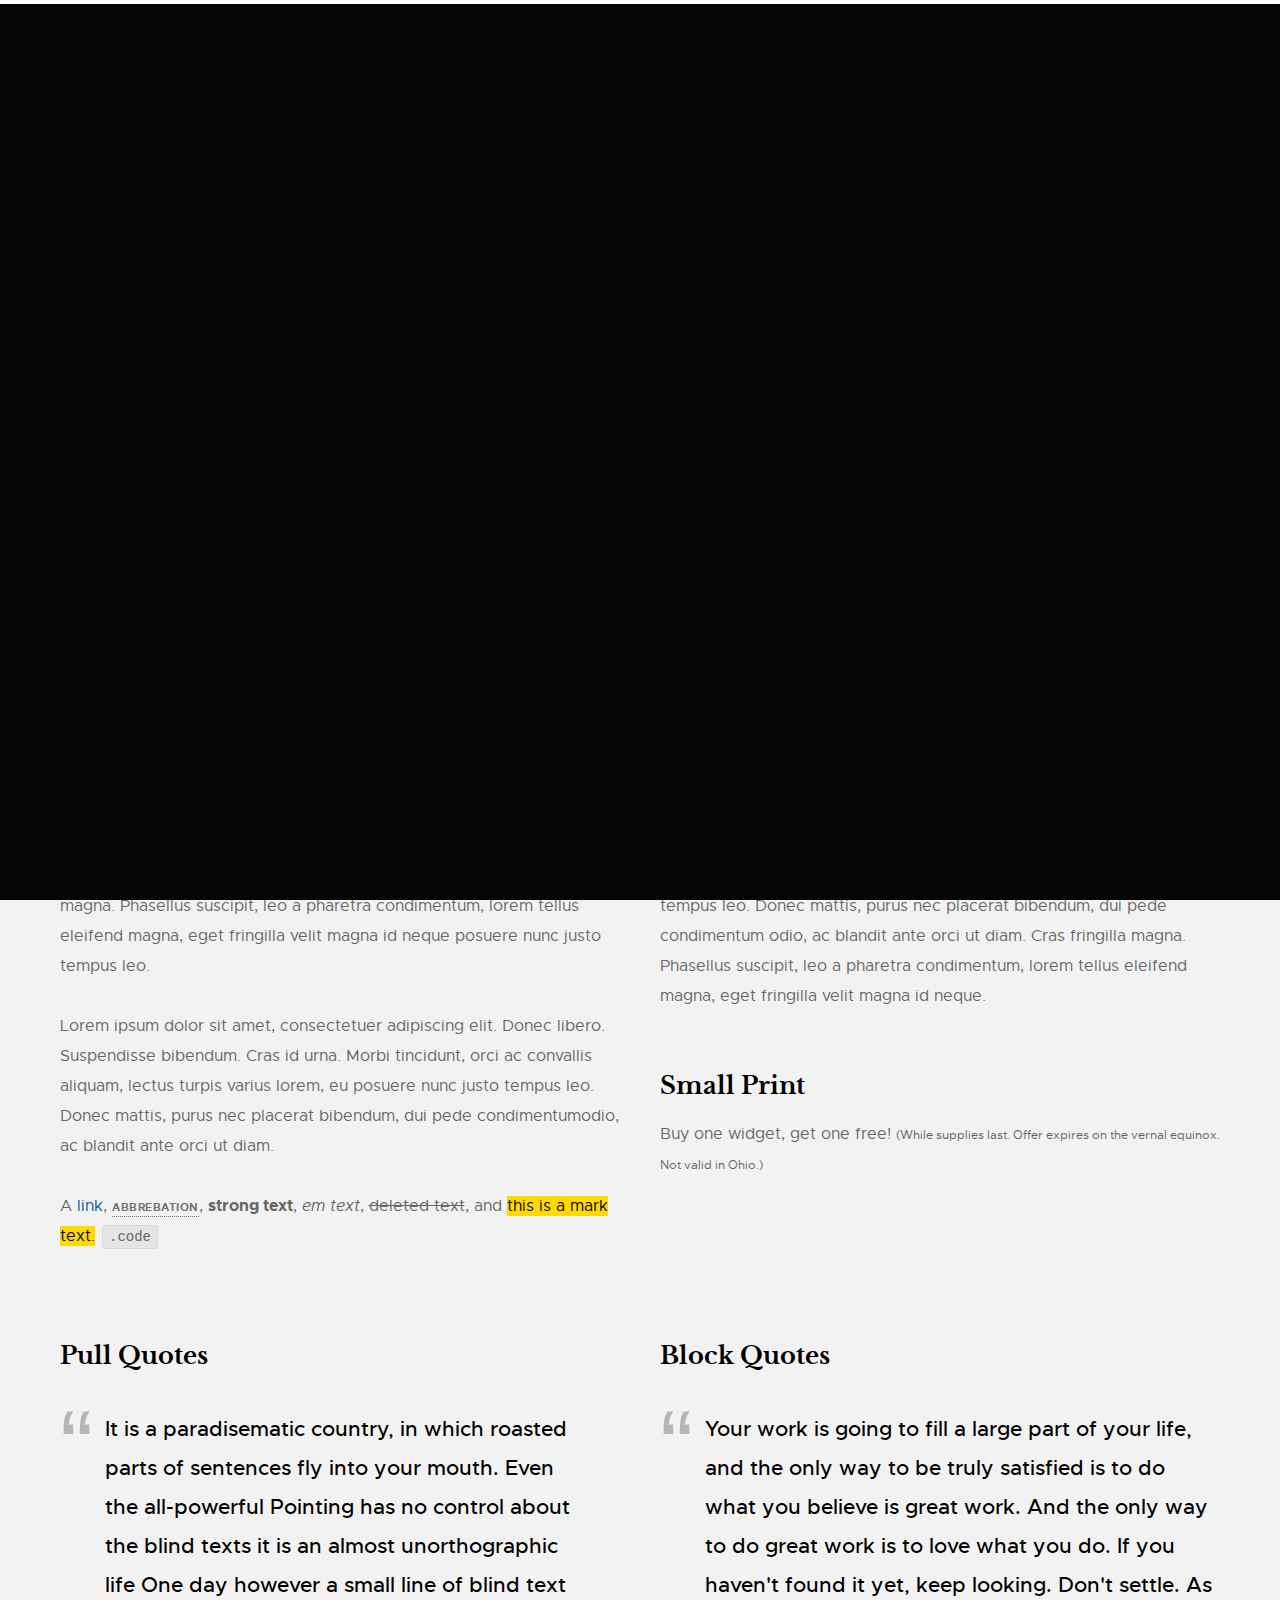
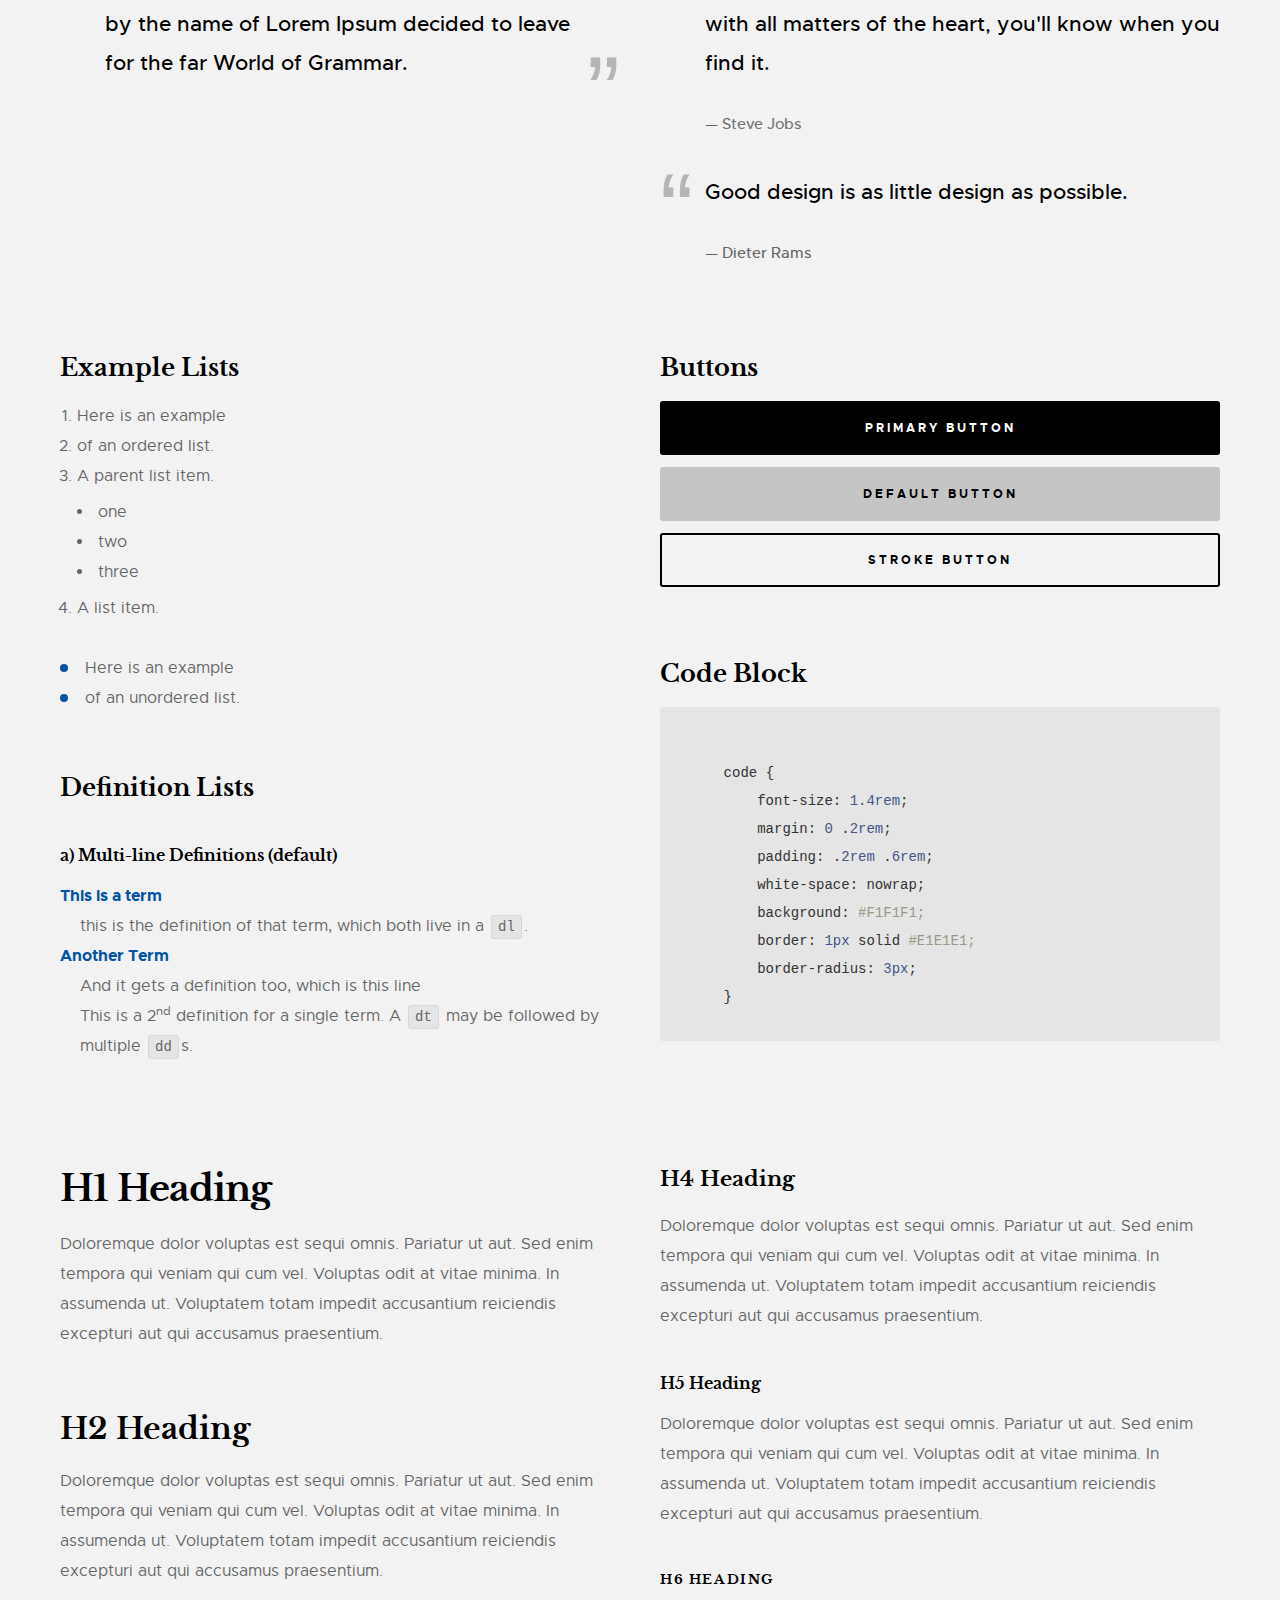
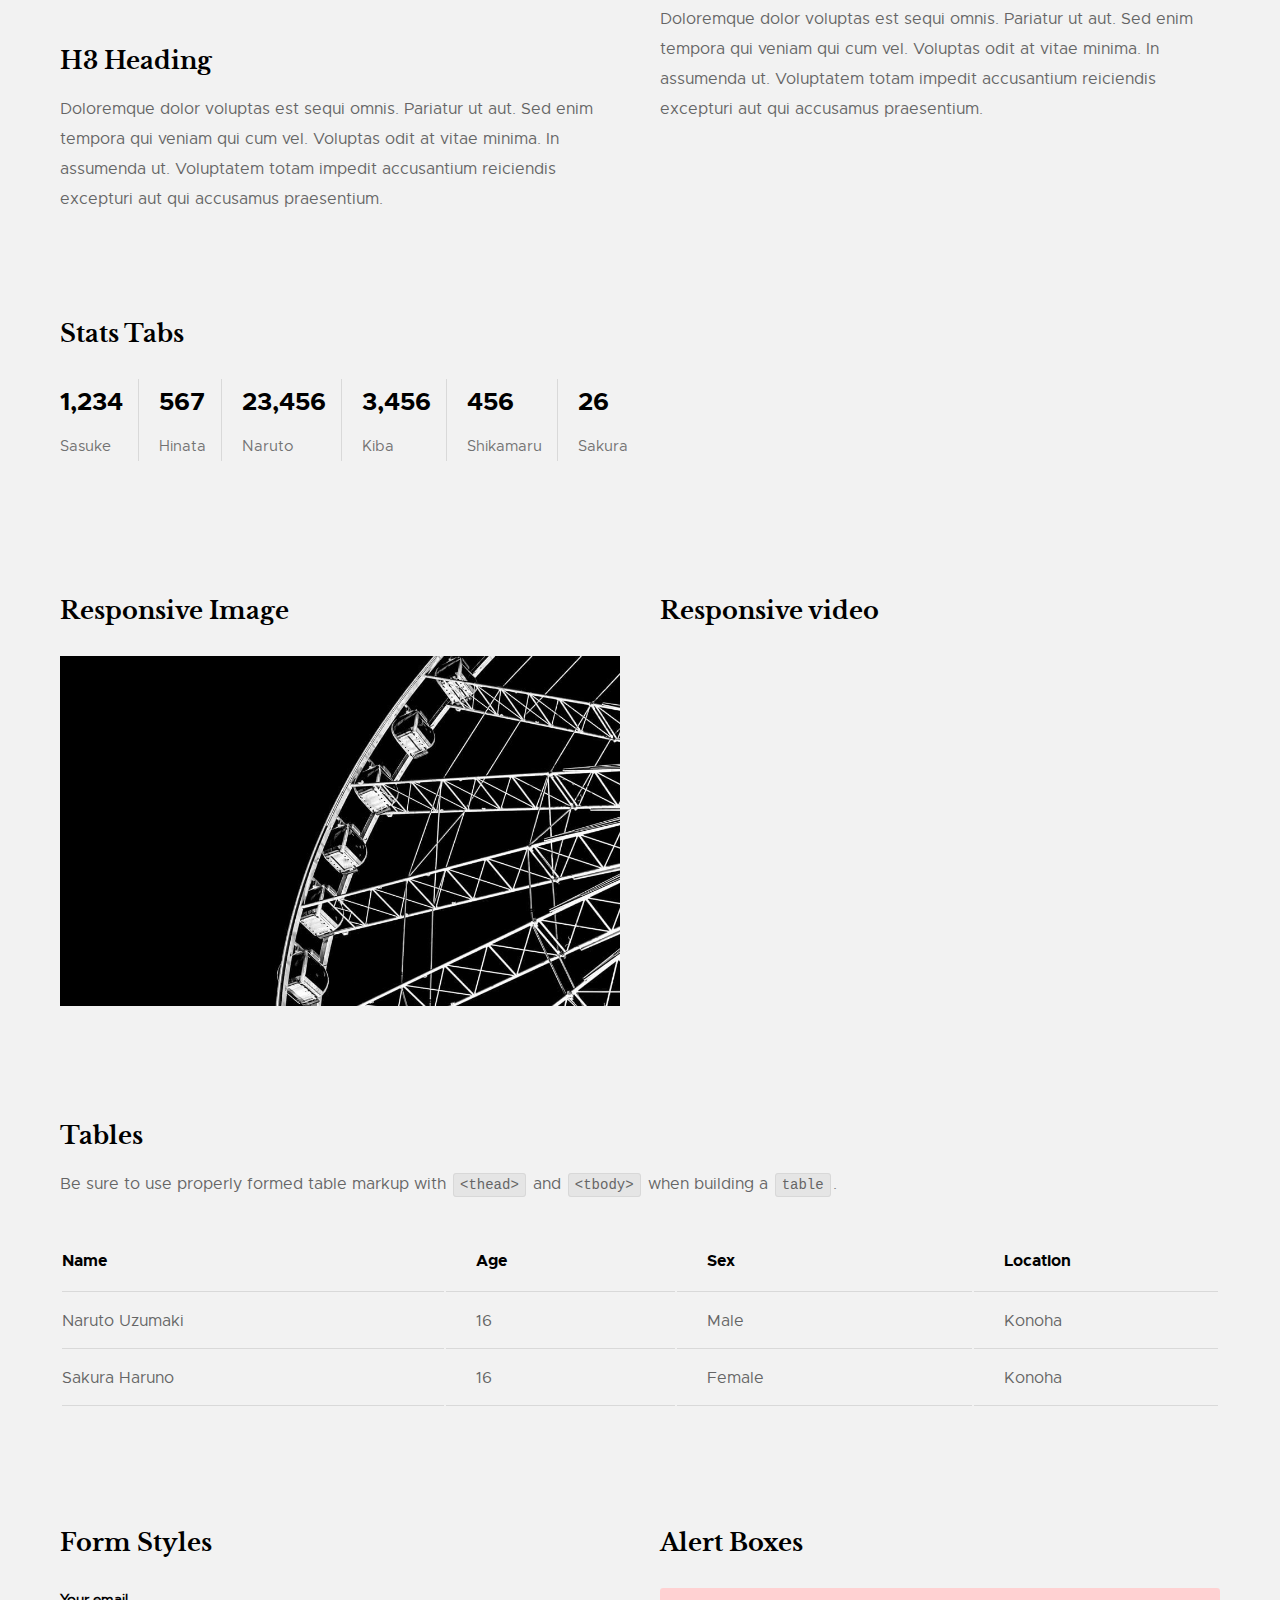
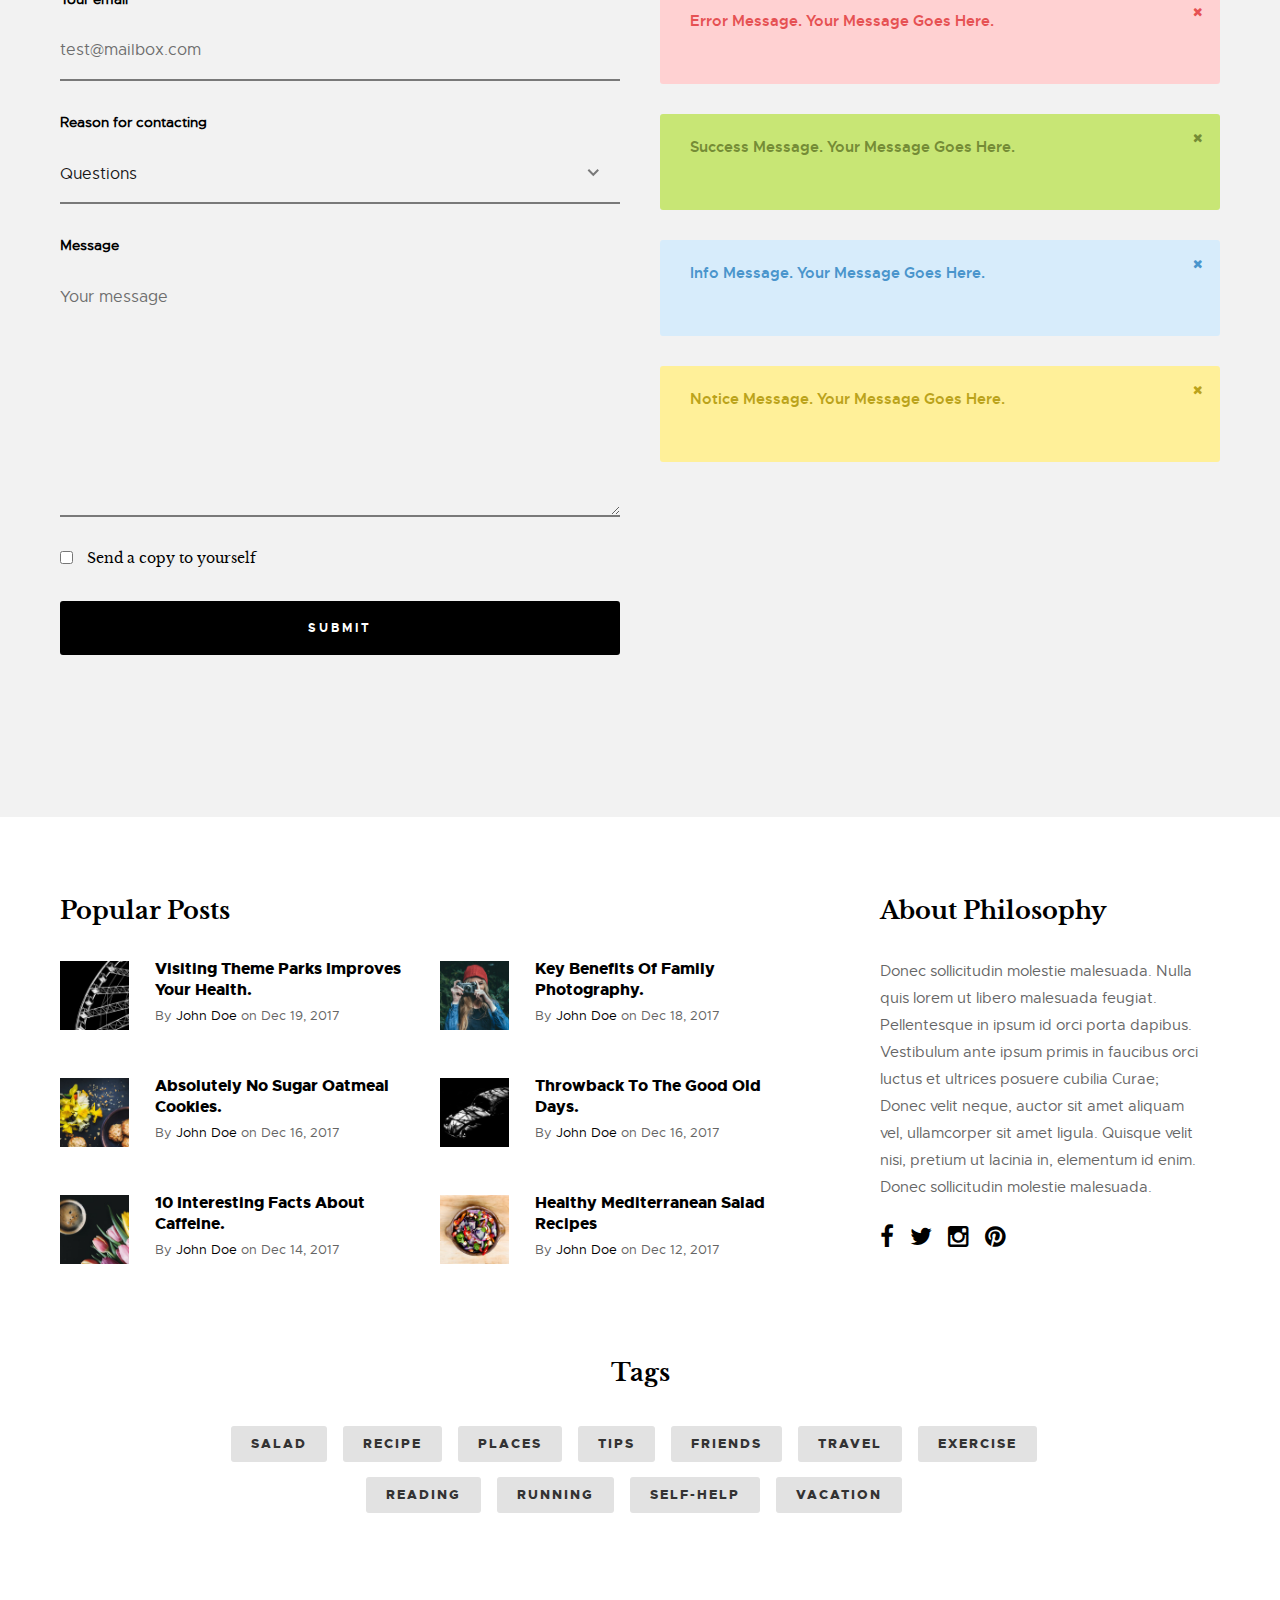
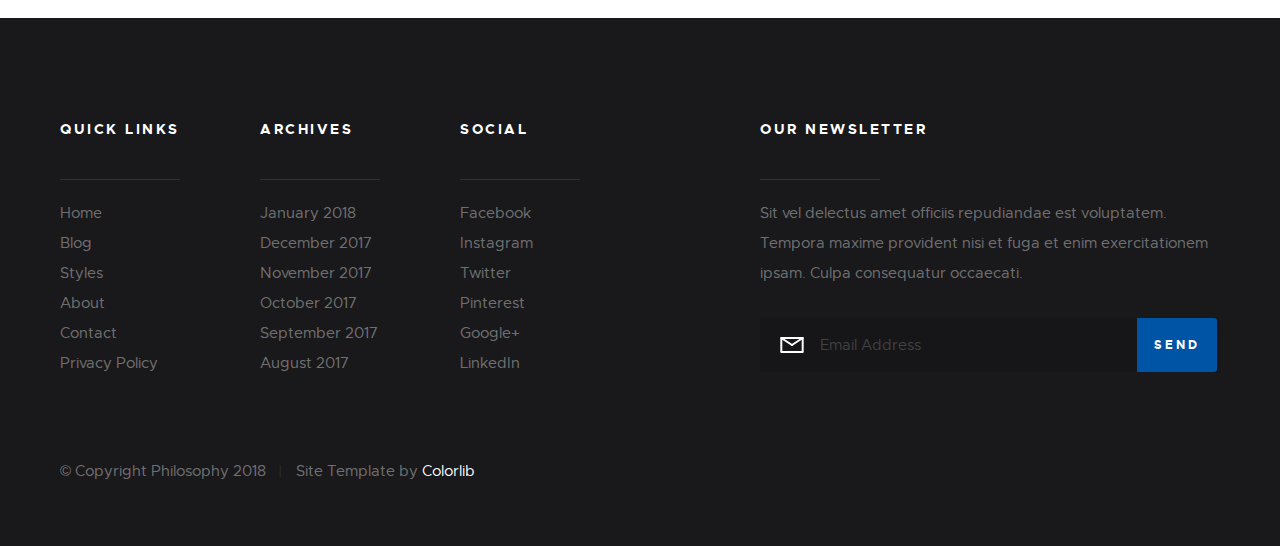
<file: public/style-guide.html>
<!DOCTYPE html>
<html class="no-js" lang="en">
    <head>

        <!--- basic page needs
        ================================================== -->
        <meta charset="utf-8">
        <title>Style Guide - Philosophy</title>
        <meta name="description" content="">
        <meta name="author" content="">

        <!-- mobile specific metas
        ================================================== -->
        <meta name="viewport" content="width=device-width, initial-scale=1, maximum-scale=1">

        <!-- CSS
        ================================================== -->
        <link rel="stylesheet" href="css/base.css">
        <link rel="stylesheet" href="css/vendor.css">
        <link rel="stylesheet" href="css/main.css">

        <style type="text/css" media="screen">
            .s-styles { 
                background: #f2f2f2;
                padding-top: 12rem;
                padding-bottom: 12rem;
            }

            .s-styles .section-intro h1 {
                margin-top: 0;
            }
        </style> 

        <!-- script
        ================================================== -->
        <script src="js/modernizr.js"></script>
        <script src="js/pace.min.js"></script>

        <!-- favicons
        ================================================== -->
        <link rel="shortcut icon" href="favicon.ico" type="image/x-icon">
        <link rel="icon" href="favicon.ico" type="image/x-icon">

    </head>

    <body id="top">

        <!-- pageheader
        ================================================== -->
        <div class="s-pageheader">

            <header class="header">
                <div class="header__content row">

                    <div class="header__logo">
                        <a class="logo" href="index.html">
                            <img src="images/logo.svg" alt="Homepage">
                        </a>
                    </div> <!-- end header__logo -->

                    <ul class="header__social">
                        <li>
                            <a href="#0"><i class="fa fa-facebook" aria-hidden="true"></i></a>
                        </li>
                        <li>
                            <a href="#0"><i class="fa fa-twitter" aria-hidden="true"></i></a>
                        </li>
                        <li>
                            <a href="#0"><i class="fa fa-instagram" aria-hidden="true"></i></a>
                        </li>
                        <li>
                            <a href="#0"><i class="fa fa-pinterest" aria-hidden="true"></i></a>
                        </li>
                    </ul> <!-- end header__social -->

                    <a class="header__search-trigger" href="#0"></a>

                    <div class="header__search">

                        <form role="search" method="get" class="header__search-form" action="#">
                            <label>
                                <span class="hide-content">Search for:</span>
                                <input type="search" class="search-field" placeholder="Type Keywords" value="" name="s" title="Search for:" autocomplete="off">
                            </label>
                            <input type="submit" class="search-submit" value="Search">
                        </form>

                        <a href="#0" title="Close Search" class="header__overlay-close">Close</a>

                    </div>  <!-- end header__search -->


                    <a class="header__toggle-menu" href="#0" title="Menu"><span>Menu</span></a>

                    <nav class="header__nav-wrap">

                        <h2 class="header__nav-heading h6">Site Navigation</h2>

                        <ul class="header__nav">
                            <li><a href="index.html" title="">Home</a></li>
                            <li class="has-children">
                                <a href="#0" title="">Categories</a>
                                <ul class="sub-menu">
                                    <li><a href="category.html">Lifestyle</a></li>
                                    <li><a href="category.html">Health</a></li>
                                    <li><a href="category.html">Family</a></li>
                                    <li><a href="category.html">Management</a></li>
                                    <li><a href="category.html">Travel</a></li>
                                    <li><a href="category.html">Work</a></li>
                                </ul>
                            </li>
                            <li class="has-children">
                                <a href="#0" title="">Blog</a>
                                <ul class="sub-menu">
                                    <li><a href="single-video.html">Video Post</a></li>
                                    <li><a href="single-audio.html">Audio Post</a></li>
                                    <li><a href="single-gallery.html">Gallery Post</a></li>
                                    <li><a href="single-standard.html">Standard Post</a></li>
                                </ul>
                            </li>
                            <li><a href="style-guide.html" title="">Styles</a></li>
                            <li><a href="about.html" title="">About</a></li>
                            <li><a href="contact.html" title="">Contact</a></li>
                        </ul> <!-- end header__nav -->

                        <a href="#0" title="Close Menu" class="header__overlay-close close-mobile-menu">Close</a>

                    </nav> <!-- end header__nav-wrap -->

                </div> <!-- header-content -->
            </header> <!-- header -->

        </div> <!-- end s-pageheader -->


        <!-- styles
        ================================================== -->
        <section id="styles" class="s-styles">

            <div class="row narrow section-intro add-bottom text-center">

                <div class="col-twelve tab-full">

                    <h1>Style Guide.</h1>

                    <p class="lead">Lorem ipsum Officia elit ad tempor dolore est ex incididunt incididunt occaecat culpa deserunt sunt labore in cillum ullamco magna in Excepteur consequat in reprehenderit proident mollit incididunt officia commodo.
                        Duis ea officia sed dolor pariatur enim dolore dolore quis incididunt nulla exercitation commodo veniam et ea incididunt.</p>

                </div>

            </div>

            <div class="row">

                <div class="col-six tab-full">

                    <h3>Paragraph and Image</h3>

                    <p>
                        <a href="#"><img width="120" height="120" class="pull-left" alt="sample-image" src="images/sample-image.jpg"></a>
                        Lorem ipsum dolor sit amet, consectetuer adipiscing elit. Donec libero. Suspendisse bibendum.Cras id urna. Morbi tincidunt, orci ac convallis aliquam, lectus turpis varius lorem, eu posuere nunc justo tempus leo. Donec mattis, purus nec placerat bibendum, dui pede condimentum odio, ac blandit ante orci ut diam. Cras fringilla magna. Phasellus suscipit, leo a pharetra condimentum, lorem tellus eleifend magna, eget fringilla velit magna id neque posuere nunc justo tempus leo. </p>

                    <p>
                        Lorem ipsum dolor sit amet, consectetuer adipiscing elit. Donec libero. Suspendisse bibendum. Cras id urna. Morbi tincidunt, orci ac convallis aliquam, lectus turpis varius lorem, eu posuere nunc justo tempus leo. Donec mattis, purus nec placerat bibendum, dui pede condimentumodio, ac blandit ante orci ut diam.	
                    </p>

                    <p>A <a href="#">link</a>,
                        <abbr title="this really isn't a very good description">abbrebation</abbr>,
                        <strong>strong text</strong>,
                        <em>em text</em>,
                        <del>deleted text</del>, and
                        <mark>this is a mark text.</mark>
                        <code>.code</code>
                    </p>

                </div>

                <div class="col-six tab-full">

                    <h3>Drop Caps</h3>

                    <p class="drop-cap">Far far away, behind the word mountains, far from the countries Vokalia and Consonantia,
                        there live the blind texts. Separated they live in Bookmarksgrove right at the coast of the
                        Semantics, a large language ocean. A small river named Duden flows by their place and supplies it with the necessary regelialia. Morbi tincidunt, orci ac convallis aliquam, lectus turpis varius lorem, eu	posuere nunc justo tempus leo. Donec mattis, purus nec placerat bibendum, dui pede condimentum odio, ac blandit ante orci ut diam. Cras fringilla magna. Phasellus suscipit, leo a pharetra condimentum, lorem tellus eleifend magna, eget fringilla velit magna id neque.
                    </p>

                    <h3>Small Print</h3>

                    <p>Buy one widget, get one free!
                        <small>(While supplies last. Offer expires on the vernal equinox. Not valid in Ohio.)</small>
                    </p>

                </div>

            </div> <!-- end row -->

            <div class="row">

                <div class="col-six tab-full">

                    <h3>Pull Quotes</h3>

                    <aside class="pull-quote">
                        <blockquote>
                            <p>It is a paradisematic country, in which roasted parts of
                                sentences fly into your mouth. Even the all-powerful Pointing has no control about the blind
                                texts it is an almost unorthographic life One day however a small line of blind text by the name
                                of Lorem Ipsum decided to leave for the far World of Grammar.</p>
                        </blockquote>
                    </aside>

                </div>

                <div class="col-six tab-full">

                    <h3>Block Quotes</h3>

                    <blockquote cite="http://where-i-got-my-info-from.com">
                        <p>Your work is going to fill a large part of your life, and the only way to be truly satisfied is
                            to do what you believe is great work. And the only way to do great work is to love what you do.
                            If you haven't found it yet, keep looking. Don't settle. As with all matters of the heart, you'll know when you find it.
                        </p>
                        <cite>
                            <a href="#">Steve Jobs</a>
                        </cite>
                    </blockquote>

                    <blockquote>
                        <p>Good design is as little design as possible.</p>
                        <cite>Dieter Rams</cite>
                    </blockquote>

                </div>

            </div> <!-- end row -->

            <div class="row half-bottom">

                <div class="col-six tab-full">

                    <h3>Example Lists</h3>

                    <ol>
                        <li>Here is an example</li>
                        <li>of an ordered list.</li>
                        <li>A parent list item.
                            <ul>
                                <li>one</li>
                                <li>two</li>
                                <li>three</li>
                            </ul>
                        </li>
                        <li>A list item.</li>
                    </ol>

                    <ul class="disc">
                        <li>Here is an example</li>
                        <li>of an unordered list.</li>
                    </ul>

                    <h3>Definition Lists</h3>

                    <h5>a) Multi-line Definitions (default) </h5>

                    <dl>
                        <dt><strong>This is a term</strong></dt>
                        <dd>this is the definition of that term, which both live in a <code>dl</code>.</dd>
                        <dt><strong>Another Term</strong></dt>
                        <dd>And it gets a definition too, which is this line</dd>
                        <dd>This is a 2<sup>nd</sup> definition for a single term. A <code>dt</code> may be followed by multiple <code>dd</code>s.</dd>
                    </dl>

                </div>

                <div class="col-six tab-full">

                    <h3>Buttons</h3>

                    <p>
                        <a class="btn btn--primary full-width" href="#0">Primary Button</a>
                        <a class="btn full-width" href="#0">Default Button</a>
                        <a class="btn btn--stroke full-width" href="#0">Stroke Button</a>
                    </p>

                    <h3>Code Block</h3>

                    <pre><code>
    code {
        font-size: 1.4rem;
        margin: 0 .2rem;
        padding: .2rem .6rem;
        white-space: nowrap;
        background: #F1F1F1;
        border: 1px solid #E1E1E1;	
        border-radius: 3px;
    }
</code></pre>

                </div>

            </div> <!-- end row -->

            <div class="row half-bottom">

                <div class="col-six tab-full">

                    <h1>H1 Heading</h1>
                    <p>Doloremque dolor voluptas est sequi omnis. Pariatur ut aut. Sed enim tempora qui veniam qui cum vel. 
                        Voluptas odit at vitae minima. In assumenda ut. Voluptatem totam impedit accusantium reiciendis excepturi aut qui accusamus praesentium.</p>

                    <h2>H2 Heading</h2>
                    <p>Doloremque dolor voluptas est sequi omnis. Pariatur ut aut. Sed enim tempora qui veniam qui cum vel. 
                        Voluptas odit at vitae minima. In assumenda ut. Voluptatem totam impedit accusantium reiciendis excepturi aut qui accusamus praesentium.</p>

                    <h3>H3 Heading</h3>
                    <p>Doloremque dolor voluptas est sequi omnis. Pariatur ut aut. Sed enim tempora qui veniam qui cum vel. 
                        Voluptas odit at vitae minima. In assumenda ut. Voluptatem totam impedit accusantium reiciendis excepturi aut qui accusamus praesentium.</p>

                </div>

                <div class="col-six tab-full">

                    <h4>H4 Heading</h4>
                    <p>Doloremque dolor voluptas est sequi omnis. Pariatur ut aut. Sed enim tempora qui veniam qui cum vel. 
                        Voluptas odit at vitae minima. In assumenda ut. Voluptatem totam impedit accusantium reiciendis excepturi aut qui accusamus praesentium.</p>

                    <h5>H5 Heading</h5>
                    <p>Doloremque dolor voluptas est sequi omnis. Pariatur ut aut. Sed enim tempora qui veniam qui cum vel. 
                        Voluptas odit at vitae minima. In assumenda ut. Voluptatem totam impedit accusantium reiciendis excepturi aut qui accusamus praesentium.</p>

                    <h6>H6 Heading</h6>
                    <p>Doloremque dolor voluptas est sequi omnis. Pariatur ut aut. Sed enim tempora qui veniam qui cum vel. 
                        Voluptas odit at vitae minima. In assumenda ut. Voluptatem totam impedit accusantium reiciendis excepturi aut qui accusamus praesentium.</p>

                </div>

            </div>


            <div class="row half-bottom">

                <div class="col-twelve">

                    <h3>Stats Tabs</h3>

                    <ul class="stats-tabs">
                        <li><a href="#">1,234 <em>Sasuke</em></a></li>
                        <li><a href="#">567 <em>Hinata</em></a></li>
                        <li><a href="#">23,456 <em>Naruto</em></a></li>
                        <li><a href="#">3,456 <em>Kiba</em></a></li>
                        <li><a href="#">456 <em>Shikamaru</em></a></li>
                        <li><a href="#">26 <em>Sakura</em></a></li>
                    </ul>

                </div>

            </div> <!-- end row -->


            <div class="row half-bottom">

                <div class="col-six tab-full">

                    <h3 class="add-bottom">Responsive Image</h3>

                    <p><img src="images/wheel-500.jpg" 
                            srcset="images/wheel-1000.jpg 1000w, 
                            images/wheel-500.jpg 500w" 
                            sizes="(max-width: 1000px) 100vw, 1000px" alt=""></p>

                </div>

                <div class="col-six tab-full">

                    <h3 class="add-bottom">Responsive video</h3>

                    <div class="video-container">
                        <iframe src="https://player.vimeo.com/video/14592941?title=0&amp;byline=0&amp;portrait=0&amp;color=F64B39" width="500" height="281" frameborder="0" webkitallowfullscreen mozallowfullscreen allowfullscreen></iframe> 
                    </div>

                </div>

            </div> <!-- end row -->


            <div class="row add-bottom">

                <div class="col-twelve">

                    <h3>Tables</h3>
                    <p>Be sure to use properly formed table markup with <code>&lt;thead&gt;</code> and <code>&lt;tbody&gt;</code> when building a <code>table</code>.</p>

                    <div class="table-responsive">

                        <table>
                            <thead>
                                <tr>
                                    <th>Name</th>
                                    <th>Age</th>
                                    <th>Sex</th>
                                    <th>Location</th>
                                </tr>
                            </thead>
                            <tbody>
                                <tr>
                                    <td>Naruto Uzumaki</td>
                                    <td>16</td>
                                    <td>Male</td>
                                    <td>Konoha</td>
                                </tr>
                                <tr>
                                    <td>Sakura Haruno</td>
                                    <td>16</td>
                                    <td>Female</td>
                                    <td>Konoha</td>
                                </tr>
                            </tbody>
                        </table>

                    </div>

                </div>

            </div> <!-- end row -->


            <div class="row">

                <div class="col-six tab-full">

                    <h3 class="add-bottom">Form Styles</h3>

                    <form>
                        <div>
                            <label for="sampleInput">Your email</label>
                            <input class="full-width" type="email" placeholder="test@mailbox.com" id="sampleInput">
                        </div>
                        <div>
                            <label for="sampleRecipientInput">Reason for contacting</label>
                            <div class="cl-custom-select">
                                <select class="full-width" id="sampleRecipientInput">
                                    <option value="Option 1">Questions</option>
                                    <option value="Option 2">Report</option>
                                    <option value="Option 3">Others</option>
                                </select>
                            </div>
                        </div>

                        <label for="exampleMessage">Message</label>
                        <textarea class="full-width" placeholder="Your message" id="exampleMessage"></textarea>

                        <label class="add-bottom">
                            <input type="checkbox">
                            <span class="label-text">Send a copy to yourself</span>
                        </label>

                        <input class="btn--primary full-width" type="submit" value="Submit">

                    </form>

                </div>

                <div class="col-six tab-full">

                    <h3 class="add-bottom">Alert Boxes</h3>


                    <div class="alert-box alert-box--error hideit">
                        <p>Error Message. Your Message Goes Here.</p>
                        <i class="fa fa-times alert-box__close"></i>
                    </div> <!-- end error -->

                    <div class="alert-box alert-box--success hideit">
                        <p>Success Message. Your Message Goes Here.</p>
                        <i class="fa fa-times alert-box__close"></i>
                    </div> <!-- end success -->

                    <div class="alert-box alert-box--info hideit">
                        <p>Info Message. Your Message Goes Here.</p>
                        <i class="fa fa-times alert-box__close"></i>
                    </div> <!-- end info -->

                    <div class="alert-box alert-box--notice hideit">
                        <p>Notice Message. Your Message Goes Here.</p>
                        <i class="fa fa-times alert-box__close"></i>
                    </div> <!-- end notice -->

                </div>

            </div> <!-- end row -->

        </section> <!-- end styles -->


        <!-- s-extra
        ================================================== -->
        <section class="s-extra">

            <div class="row top">

                <div class="col-eight md-six tab-full popular">
                    <h3>Popular Posts</h3>

                    <div class="block-1-2 block-m-full popular__posts">
                        <article class="col-block popular__post">
                            <a href="#0" class="popular__thumb">
                                <img src="images/thumbs/small/wheel-150.jpg" alt="">
                            </a>
                            <h5><a href="#0">Visiting Theme Parks Improves Your Health.</a></h5>
                            <section class="popular__meta">
                                <span class="popular__author"><span>By</span> <a href="#0"> John Doe</a></span>
                                <span class="popular__date"><span>on</span> <time datetime="2017-12-19">Dec 19, 2017</time></span>
                            </section>
                        </article>
                        <article class="col-block popular__post">
                            <a href="#0" class="popular__thumb">
                                <img src="images/thumbs/small/shutterbug-150.jpg" alt="">
                            </a>
                            <h5><a href="#0">Key Benefits Of Family Photography.</a></h5>
                            <section class="popular__meta">
                                <span class="popular__author"><span>By</span> <a href="#0"> John Doe</a></span>
                                <span class="popular__date"><span>on</span> <time datetime="2017-12-18">Dec 18, 2017</time></span>
                            </section>
                        </article>
                        <article class="col-block popular__post">
                            <a href="#0" class="popular__thumb">
                                <img src="images/thumbs/small/cookies-150.jpg" alt="">
                            </a>
                            <h5><a href="#0">Absolutely No Sugar Oatmeal Cookies.</a></h5>
                            <section class="popular__meta">
                                <span class="popular__author"><span>By</span> <a href="#0"> John Doe</a></span>
                                <span class="popular__date"><span>on</span> <time datetime="2017-12-16">Dec 16, 2017</time></span>
                            </section>
                        </article>
                        <article class="col-block popular__post">
                            <a href="#0" class="popular__thumb">
                                <img src="images/thumbs/small/beetle-150.jpg" alt="">
                            </a>
                            <h5><a href="#0">Throwback To The Good Old Days.</a></h5>
                            <section class="popular__meta">
                                <span class="popular__author"><span>By</span> <a href="#0"> John Doe</a></span>
                                <span class="popular__date"><span>on</span> <time datetime="2017-12-16">Dec 16, 2017</time></span>
                            </section>
                        </article>
                        <article class="col-block popular__post">
                            <a href="#0" class="popular__thumb">
                                <img src="images/thumbs/small/tulips-150.jpg" alt="">
                            </a>
                            <h5><a href="#0">10 Interesting Facts About Caffeine.</a></h5>
                            <section class="popular__meta">
                                <span class="popular__author"><span>By</span> <a href="#0"> John Doe</a></span>
                                <span class="popular__date"><span>on</span> <time datetime="2017-12-14">Dec 14, 2017</time></span>
                            </section>
                        </article>
                        <article class="col-block popular__post">
                            <a href="#0" class="popular__thumb">
                                <img src="images/thumbs/small/salad-150.jpg" alt="">
                            </a>
                            <h5><a href="#0">Healthy Mediterranean Salad Recipes</a></h5>
                            <section class="popular__meta">
                                <span class="popular__author"><span>By</span> <a href="#0"> John Doe</a></span>
                                <span class="popular__date"><span>on</span> <time datetime="2017-12-12">Dec 12, 2017</time></span>
                            </section>
                        </article>
                    </div> <!-- end popular_posts -->
                </div> <!-- end popular -->

                <div class="col-four md-six tab-full about">
                    <h3>About Philosophy</h3>

                    <p>
                        Donec sollicitudin molestie malesuada. Nulla quis lorem ut libero malesuada feugiat. Pellentesque in ipsum id orci porta dapibus. Vestibulum ante ipsum primis in faucibus orci luctus et ultrices posuere cubilia Curae; Donec velit neque, auctor sit amet aliquam vel, ullamcorper sit amet ligula. Quisque velit nisi, pretium ut lacinia in, elementum id enim. Donec sollicitudin molestie malesuada.
                    </p>

                    <ul class="about__social">
                        <li>
                            <a href="#0"><i class="fa fa-facebook" aria-hidden="true"></i></a>
                        </li>
                        <li>
                            <a href="#0"><i class="fa fa-twitter" aria-hidden="true"></i></a>
                        </li>
                        <li>
                            <a href="#0"><i class="fa fa-instagram" aria-hidden="true"></i></a>
                        </li>
                        <li>
                            <a href="#0"><i class="fa fa-pinterest" aria-hidden="true"></i></a>
                        </li>
                    </ul> <!-- end header__social -->
                </div> <!-- end about -->

            </div> <!-- end row -->

            <div class="row bottom tags-wrap">
                <div class="col-full tags">
                    <h3>Tags</h3>

                    <div class="tagcloud">
                        <a href="#0">Salad</a>
                        <a href="#0">Recipe</a>
                        <a href="#0">Places</a>
                        <a href="#0">Tips</a>
                        <a href="#0">Friends</a>
                        <a href="#0">Travel</a>
                        <a href="#0">Exercise</a>
                        <a href="#0">Reading</a>
                        <a href="#0">Running</a>
                        <a href="#0">Self-Help</a>
                        <a href="#0">Vacation</a>
                    </div> <!-- end tagcloud -->
                </div> <!-- end tags -->
            </div> <!-- end tags-wrap -->

        </section> <!-- end s-extra -->


        <!-- s-footer
        ================================================== -->
        <footer class="s-footer">

            <div class="s-footer__main">
                <div class="row">

                    <div class="col-two md-four mob-full s-footer__sitelinks">

                        <h4>Quick Links</h4>

                        <ul class="s-footer__linklist">
                            <li><a href="#0">Home</a></li>
                            <li><a href="#0">Blog</a></li>
                            <li><a href="#0">Styles</a></li>
                            <li><a href="#0">About</a></li>
                            <li><a href="#0">Contact</a></li>
                            <li><a href="#0">Privacy Policy</a></li>
                        </ul>

                    </div> <!-- end s-footer__sitelinks -->

                    <div class="col-two md-four mob-full s-footer__archives">

                        <h4>Archives</h4>

                        <ul class="s-footer__linklist">
                            <li><a href="#0">January 2018</a></li>
                            <li><a href="#0">December 2017</a></li>
                            <li><a href="#0">November 2017</a></li>
                            <li><a href="#0">October 2017</a></li>
                            <li><a href="#0">September 2017</a></li>
                            <li><a href="#0">August 2017</a></li>
                        </ul>

                    </div> <!-- end s-footer__archives -->

                    <div class="col-two md-four mob-full s-footer__social">

                        <h4>Social</h4>

                        <ul class="s-footer__linklist">
                            <li><a href="#0">Facebook</a></li>
                            <li><a href="#0">Instagram</a></li>
                            <li><a href="#0">Twitter</a></li>
                            <li><a href="#0">Pinterest</a></li>
                            <li><a href="#0">Google+</a></li>
                            <li><a href="#0">LinkedIn</a></li>
                        </ul>

                    </div> <!-- end s-footer__social -->

                    <div class="col-five md-full end s-footer__subscribe">

                        <h4>Our Newsletter</h4>

                        <p>Sit vel delectus amet officiis repudiandae est voluptatem. Tempora maxime provident nisi et fuga et enim exercitationem ipsam. Culpa consequatur occaecati.</p>

                        <div class="subscribe-form">
                            <form id="mc-form" class="group" novalidate="true">

                                <input type="email" value="" name="EMAIL" class="email" id="mc-email" placeholder="Email Address" required="">

                                <input type="submit" name="subscribe" value="Send">

                                <label for="mc-email" class="subscribe-message"></label>

                            </form>
                        </div>

                    </div> <!-- end s-footer__subscribe -->

                </div>
            </div> <!-- end s-footer__main -->

            <div class="s-footer__bottom">
                <div class="row">
                    <div class="col-full">
                        <div class="s-footer__copyright">
                            <span>© Copyright Philosophy 2018</span> 
                            <span>Site Template by <a href="https://colorlib.com/">Colorlib</a></span>
                        </div>

                        <div class="go-top">
                            <a class="smoothscroll" title="Back to Top" href="#top"></a>
                        </div>
                    </div>
                </div>
            </div> <!-- end s-footer__bottom -->

        </footer> <!-- end s-footer -->


        <!-- preloader
        ================================================== -->
        <div id="preloader">
            <div id="loader">
                <div class="line-scale">
                    <div></div>
                    <div></div>
                    <div></div>
                    <div></div>
                    <div></div>
                </div>
            </div>
        </div>


        <!-- Java Script
        ================================================== -->
        <script src="js/jquery-3.2.1.min.js"></script>
        <script src="js/plugins.js"></script>
        <script src="js/main.js"></script>

    </body>

</html>
</file>
<file: public/css/base.css>
/* =================================================================== 
 *
 *  Philosophy v1.0 Base Stylesheet
 *  12-30-2017
 *  ------------------------------------------------------------------
 *
 *  TOC:
 *  # imports
 *  # normalize
 *  # basic/base setup styles
 *    ## Media
 *    ## Typography resets
 *    ## links
 *    ## inputs
 *  # grid
 *    ## medium size devices
 *    ## tablets
 *    ## mobile devices
 *    ## small mobile devices
 *  # block grids
 *    ## medium size devices
 *    ## tablets
 *    ## mobile devices
 *    ## small mobile devices
 *  # MISC
 *
 * =================================================================== */


/* ===================================================================
 *  # imports 
 *
 * ------------------------------------------------------------------- */
@import url("font-awesome/css/font-awesome.min.css");
@import url("fonts.css");


/* ===================================================================
 *  # normalize
 *  normalize.css v5.0.0 | MIT License | 
 *  github.com/necolas/normalize.css
 *
 * ------------------------------------------------------------------- */
html {
   font-family: sans-serif;
   line-height: 1.15;
   -ms-text-size-adjust: 100%;
   -webkit-text-size-adjust: 100%;
}

body {
   margin: 0;
}

article,
aside,
footer,
header,
nav,
section {
   display: block;
}

h1 {
   font-size: 2em;
   margin: 0.67em 0;
}

figcaption,
figure,
main {
   display: block;
}

figure {
   margin: 1em 40px;
}

hr {
   box-sizing: content-box;
   height: 0;
   overflow: visible;
}

pre {
   font-family: monospace, monospace;
   font-size: 1em;
}

a {
   background-color: transparent;
   -webkit-text-decoration-skip: objects;
}

a:active,
a:hover {
   outline-width: 0;
}

abbr[title] {
   border-bottom: none;
   text-decoration: underline;
   text-decoration: underline dotted;
}

b,
strong {
   font-weight: inherit;
}

b,
strong {
   font-weight: bolder;
}

code,
kbd,
samp {
   font-family: monospace, monospace;
   font-size: 1em;
}

dfn {
   font-style: italic;
}

mark {
   background-color: #ff0;
   color: #000;
}

small {
   font-size: 80%;
}

sub,
sup {
   font-size: 75%;
   line-height: 0;
   position: relative;
   vertical-align: baseline;
}

sub {
   bottom: -0.25em;
}

sup {
   top: -0.5em;
}

audio,
video {
   display: inline-block;
}

audio:not([controls]) {
   display: none;
   height: 0;
}

img {
   border-style: none;
}

svg:not(:root) {
   overflow: hidden;
}

button,
input,
optgroup,
select,
textarea {
   font-family: sans-serif;
   font-size: 100%;
   line-height: 1.15;
   margin: 0;
}

button,
input {
   overflow: visible;
}

button,
select {
   text-transform: none;
}

button,
html [type="button"],
[type="reset"],
[type="submit"] {
   -webkit-appearance: button;
}

button::-moz-focus-inner,
[type="button"]::-moz-focus-inner,
[type="reset"]::-moz-focus-inner,
[type="submit"]::-moz-focus-inner {
   border-style: none;
   padding: 0;
}

button:-moz-focusring,
[type="button"]:-moz-focusring,
[type="reset"]:-moz-focusring,
[type="submit"]:-moz-focusring {
   outline: 1px dotted ButtonText;
}

fieldset {
   border: 1px solid #c0c0c0;
   margin: 0 2px;
   padding: 0.35em 0.625em 0.75em;
}

legend {
   box-sizing: border-box;
   color: inherit;
   display: table;
   max-width: 100%;
   padding: 0;
   white-space: normal;
}

progress {
   display: inline-block;
   vertical-align: baseline;
}

textarea {
   overflow: auto;
}

[type="checkbox"],
[type="radio"] {
   box-sizing: border-box;
   padding: 0;
}

[type="number"]::-webkit-inner-spin-button,
[type="number"]::-webkit-outer-spin-button {
   height: auto;
}

[type="search"] {
   -webkit-appearance: textfield;
   outline-offset: -2px;
}

[type="search"]::-webkit-search-cancel-button,
[type="search"]::-webkit-search-decoration {
   -webkit-appearance: none;
}

::-webkit-file-upload-button {
   -webkit-appearance: button;
   font: inherit;
}

details,
menu {
   display: block;
}

summary {
   display: list-item;
}

canvas {
   display: inline-block;
}

template {
   display: none;
}

[hidden] {
   display: none;
}


/* ===================================================================
*  # basic/base setup styles
*
* ------------------------------------------------------------------- */
html {
   font-size: 62.5%;
   box-sizing: border-box;
}

*,
*::before,
*::after {
   box-sizing: inherit;
}

body {
   font-weight: normal;
   line-height: 1;
   word-wrap: break-word;
   text-rendering: optimizeLegibility;
   -webkit-overflow-scrolling: touch;
   -webkit-text-size-adjust: none;
}

body,
input,
button {
   -moz-osx-font-smoothing: grayscale;
   -webkit-font-smoothing: antialiased;
}

/* ------------------------------------------------------------------- 
 * ## Media
 * ------------------------------------------------------------------- */
img,
video {
   max-width: 100%;
   height: auto;
}

/* ------------------------------------------------------------------- 
 * ## Typography resets 
 * ------------------------------------------------------------------- */
div, dl, dt, dd, ul, ol, li, h1, h2, h3, h4, h5, h6, pre, form, p, blockquote, th, td {
   margin: 0;
   padding: 0;
}

h1, h2, h3, h4, h5, h6 {
   -webkit-font-smoothing: auto;
   -webkit-font-smoothing: antialiased;
   -webkit-font-variant-ligatures: common-ligatures;
   -moz-font-variant-ligatures: common-ligatures;
   font-variant-ligatures: common-ligatures;
   text-rendering: optimizeLegibility;
}

em,
i {
   font-style: italic;
   line-height: inherit;
}

strong,
b {
   font-weight: bold;
   line-height: inherit;
}

small {
   font-size: 60%;
   line-height: inherit;
}

ol,
ul {
   list-style: none;
}

li {
   display: block;
}

/* ------------------------------------------------------------------- 
 * ## links
 * ------------------------------------------------------------------- */
a {
   text-decoration: none;
   line-height: inherit;
}

a img {
   border: none;
}

/* ------------------------------------------------------------------- 
 *  ## inputs
 * ------------------------------------------------------------------- */
fieldset {
   margin: 0;
   padding: 0;
}

input[type="email"],
input[type="number"],
input[type="search"],
input[type="text"],
input[type="tel"],
input[type="url"],
input[type="password"],
textarea {
   -webkit-appearance: none;
   -moz-appearance: none;
   -ms-appearance: none;
   -o-appearance: none;
   appearance: none;
}


/* ===================================================================
 * # grid
 *
 * ------------------------------------------------------------------- */
.row {
   width: 94%;
   max-width: 1200px;
   margin: 0 auto;
}

.row:after {
   content: "";
   display: table;
   clear: both;
}

.row .row {
   width: auto;
   max-width: none;
   margin-left: -20px;
   margin-right: -20px;
}

/* column blocks
 * -------------------------------------- */
[class*="col-"] {
   float: left;
   padding: 0 20px;
}

[class*="col-"] + [class*="col-"].end {
   float: right;
}

/* column width classes 
 * -------------------------------------- */
.col-one {
   width: 8.33333%;
}

.col-two,
.col-1-6 {
   width: 16.66667%;
}

.col-three,
.col-1-4 {
   width: 25%;
}

.col-four,
.col-1-3 {
   width: 33.33333%;
}

.col-five {
   width: 41.66667%;
}

.col-six,
.col-1-2 {
   width: 50%;
}

.col-seven {
   width: 58.33333%;
}

.col-eight,
.col-2-3 {
   width: 66.66667%;
}

.col-nine,
.col-3-4 {
  width: 75%;
}

.col-ten,
.col-5-6 {
   width: 83.33333%;
}

.col-eleven {
   width: 91.66667%;
}

.col-twelve,
.col-full {
   width: 100%;
}


/* ------------------------------------------------------------------- 
 * ## medium size devices
 * ------------------------------------------------------------------- */
@media only screen and (max-width: 1200px) {
   .row .row {
      margin-left: -15px;
      margin-right: -15px;
   }

   [class*="col-"] {
      padding: 0 15px;
   }

   .md-two,
   .md-1-6 {
      width: 16.66667%;
   }

   .md-one {
      width: 8.33333%;
   }

   .md-three,
   .md-1-4 {
      width: 25%;
   }

   .md-four,
   .md-1-3 {
      width: 33.33333%;
   }

   .md-five {
      width: 41.66667%;
   }

   .md-six,
   .md-1-2 {
      width: 50%;
   }

   .md-seven {
      width: 58.33333%;
   }

   .md-eight,
   .md-2-3 {
      width: 66.66667%;
   }

   .md-nine,
   .md-3-4 {
      width: 75%;
   }

   .md-ten,
   .md-5-6 {
      width: 83.33333%;
   }

   .md-eleven {
      width: 91.66667%;
   }

   .md-twelve,
   .md-full {
      width: 100%;
   }
}

/* ------------------------------------------------------------------- 
 * ## tablets
 * ------------------------------------------------------------------- */
@media only screen and (max-width: 800px) {
   .row {
      width: 90%;
   }

   .tab-1-4 {
      width: 25%;
   }

   .tab-1-3 {
      width: 33.33333%;
   }

   .tab-1-2 {
      width: 50%;
   }

   .tab-2-3 {
      width: 66.66667%;
   }

   .tab-3-4 {
      width: 75%;
   }

   .tab-full {
      width: 100%;
   }

   .hide-on-tablet {
      display: none;
   }
}

/* ------------------------------------------------------------------- 
 * ## mobile devices
 * ------------------------------------------------------------------- */
@media only screen and (max-width: 600px) {
   .row {
      width: auto;
      padding-left: 25px;
      padding-right: 25px;
   }

   .row .row {
      margin-left: -10px;
      margin-right: -10px;
      padding-left: 0;
      padding-right: 0;
   }

   [class*="col-"] {
      padding: 0 10px;
   }

   .mob-1-4 {
      width: 25%;
   }

   .mob-1-3 {
      width: 33.33333%;
   }

   .mob-1-2 {
      width: 50%;
   }

   .mob-2-3 {
      width: 66.66667%;
   }

   .mob-3-4 {
      width: 75%;
   }

   .mob-full {
      width: 100%;
   }

   .hide-on-mobile {
      display: none;
   }
}

/* ------------------------------------------------------------------- 
 * ## small mobile devices
 * ------------------------------------------------------------------- */

/* stack columns on small mobile devices
 * ------------------------------------------------------------------- */
@media only screen and (max-width: 400px) {
   .row .row {
      margin-left: 0;
      margin-right: 0;
   }

   [class*="col-"] {
      width: 100% !important;
      float: none !important;
      clear: both !important;
      margin-left: 0;
      margin-right: 0;
      padding: 0;
   }

   [class*="col-"] + [class*="col-"].end {
      float: none;
   }
}


/* ===================================================================
 * # block grids
 *
 * ------------------------------------------------------------------- */

/* Equally-sized columns define at row level
 * ------------------------------------------------------------------- */
[class*="block-"]:after {
   content: "";
   display: table;
   clear: both;
}

.block-1-6 .col-block {
   width: 16.66667%;
}

.block-1-5 .col-block {
   width: 20%;
}

.block-1-4 .col-block {
   width: 25%;
}

.block-1-3 .col-block {
   width: 33.33333%;
}

.block-1-2 .col-block {
   width: 50%;
}

/**
 * Clearing for block grid columns. Allow columns with 
 * different heights to align properly.
 */
.block-1-6 .col-block:nth-child(6n + 1),
.block-1-5 .col-block:nth-child(5n + 1),
.block-1-4 .col-block:nth-child(4n + 1),
.block-1-3 .col-block:nth-child(3n + 1),
.block-1-2 .col-block:nth-child(2n + 1) {
   clear: both;
}

/* ------------------------------------------------------------------- 
 * ## medium size devices
 * ------------------------------------------------------------------- */
@media only screen and (max-width: 1200px) {
   .block-m-1-6 .col-block {
      width: 16.66667%;
   }

   .block-m-1-5 .col-block {
      width: 20%;
   }

   .block-m-1-4 .col-block {
      width: 25%;
   }

   .block-m-1-3 .col-block {
      width: 33.33333%;
   }

   .block-m-1-2 .col-block {
      width: 50%;
   }

   .block-m-full .col-block {
      width: 100%;
      clear: both;
   }

   [class*="block-m-"] .col-block:nth-child(n) {
      clear: none;
   }

   .block-m-1-6 .col-block:nth-child(6n + 1),
   .block-m-1-5 .col-block:nth-child(5n + 1),
   .block-m-1-4 .col-block:nth-child(4n + 1),
   .block-m-1-3 .col-block:nth-child(3n + 1),
   .block-m-1-2 .col-block:nth-child(2n + 1) {
      clear: both;
   }
}

/* ------------------------------------------------------------------- 
 * ## tablets
 * ------------------------------------------------------------------- */
@media only screen and (max-width: 800px) {
   .block-tab-1-6 .col-block {
      width: 16.66667%;
   }

   .block-tab-1-5 .col-block {
      width: 20%;
   }

   .block-tab-1-4 .col-block {
      width: 25%;
   }

   .block-tab-1-3 .col-block {
      width: 33.33333%;
   }

   .block-tab-1-2 .col-block {
      width: 50%;
   }

   .block-tab-full .col-block {
      width: 100%;
      clear: both;
   }

   [class*="block-tab-"] .col-block:nth-child(n) {
      clear: none;
   }

   .block-tab-1-6 .col-block:nth-child(6n + 1),
   .block-tab-1-6 .col-block:nth-child(5n + 1),
   .block-tab-1-4 .col-block:nth-child(4n + 1),
   .block-tab-1-3 .col-block:nth-child(3n + 1),
   .block-tab-1-2 .col-block:nth-child(2n + 1) {
      clear: both;
   }
}

/* ------------------------------------------------------------------- 
 * ## mobile devices
 * ------------------------------------------------------------------- */
@media only screen and (max-width: 600px) {
   .block-mob-1-6 .col-block {
      width: 16.66667%;
   }

   .block-mob-1-5 .col-block {
      width: 20%;
   }

   .block-mob-1-4 .col-block {
      width: 25%;
   }

   .block-mob-1-3 .col-block {
      width: 33.33333%;
   }

   .block-mob-1-2 .col-block {
      width: 50%;
   }

   .block-mob-full .col-block {
      width: 100%;
      clear: both;
   }

   [class*="block-mob-"] .col-block:nth-child(n) {
      clear: none;
   }

   .block-mob-1-6 .col-block:nth-child(6n + 1),
   .block-mob-1-5 .col-block:nth-child(5n + 1),
   .block-mob-1-4 .col-block:nth-child(4n + 1),
   .block-mob-1-3 .col-block:nth-child(3n + 1),
   .block-mob-1-2 .col-block:nth-child(2n + 1) {
      clear: both;
   }
}

/* ------------------------------------------------------------------- 
 * ## small mobile devices
 * ------------------------------------------------------------------- */

/* stack columns on small mobile devices
 * ------------------------------------------------------------------- */
@media only screen and (max-width: 400px) {
   .stack .col-block {
      width: 100% !important;
      float: none !important;
      clear: both !important;
      margin-left: 0;
      margin-right: 0;
   }
}


/* ===================================================================
 * # MISC
 *
 * ------------------------------------------------------------------- */
.group:after {
   content: "";
   display: table;
   clear: both;
}

/* Misc Helper Styles
 * -------------------------------------- */
.is-hidden {
   display: none;
}

.is-invisible {
   visibility: hidden;
}

.antialiased {
   -webkit-font-smoothing: antialiased;
   -moz-osx-font-smoothing: grayscale;
}

.overflow-hidden {
   overflow: hidden;
}

.remove-bottom {
   margin-bottom: 0;
}

.half-bottom {
   margin-bottom: 1.5rem !important;
}

.add-bottom {
   margin-bottom: 3rem !important;
}

.no-border {
   border: none;
}

.full-width {
   width: 100%;
}

.text-center {
   text-align: center;
}

.text-left {
   text-align: left;
}

.text-right {
   text-align: right;
}

.pull-left {
   float: left;
}

.pull-right {
   float: right;
}

.align-center {
   margin-left: auto;
   margin-right: auto;
   text-align: center;
}

/*# sourceMappingURL=base.css.map */
</file>
<file: public/css/vendor.css>
/* =================================================================== 
 *
 *  Philosophy v1.0 Vendor/Third Party CSS 
 *  12-30-2017
 *  ------------------------------------------------------------------
 *
 *  TOC:
 *  # lity - v1.6.6 - 2016-04-22
 *  # Animate on Scroll
 *  # Slick Slider
 *  # MediaElement
 *  # prettyprint GitHub Theme
 *
 * =================================================================== */


/* ===================================================================
 * # lity - v1.6.6 - 2016-04-22
 *   http://sorgalla.com/lity/
 *   Copyright (c) 2016 Jan Sorgalla; Licensed MIT 
 * ------------------------------------------------------------------- */
.lity {
   z-index: 9990;
   position: fixed;
   top: 0;
   right: 0;
   bottom: 0;
   left: 0;
   white-space: nowrap;
   background: #ffffff;
   background: white;
   outline: none !important;
   opacity: 0;
   -webkit-transition: opacity 0.3s ease;
   -o-transition: opacity 0.3s ease;
   transition: opacity 0.3s ease;
}

.lity.lity-opened {
   opacity: 1;
}

.lity.lity-closed {
   opacity: 0;
}

.lity * {
   -webkit-box-sizing: border-box;
   -moz-box-sizing: border-box;
   box-sizing: border-box;
}

.lity-wrap {
   z-index: 9990;
   position: fixed;
   top: 0;
   right: 0;
   bottom: 0;
   left: 0;
   text-align: center;
   outline: none !important;
}

.lity-wrap:before {
   content: '';
   display: inline-block;
   height: 100%;
   vertical-align: middle;
   margin-right: -0.25em;
}

.lity-loader {
   z-index: 9991;
   color: #333;
   position: absolute;
   top: 50%;
   margin-top: -0.8em;
   width: 100%;
   text-align: center;
   font-size: 14px;
   font-family: Arial, Helvetica, sans-serif;
   opacity: 0;
   -webkit-transition: opacity 0.3s ease;
   -o-transition: opacity 0.3s ease;
   transition: opacity 0.3s ease;
}

.lity-loading .lity-loader {
   opacity: 1;
}

.lity-container {
   z-index: 9992;
   position: relative;
   text-align: left;
   vertical-align: middle;
   display: inline-block;
   white-space: normal;
   max-width: 100%;
   max-height: 100%;
   outline: none !important;
}

.lity-content {
   z-index: 9993;
   width: 100%;
   -webkit-transform: scale(1);
   -ms-transform: scale(1);
   -o-transform: scale(1);
   transform: scale(1);
   -webkit-transition: -webkit-transform 0.3s ease;
   -o-transition: -o-transform 0.3s ease;
   transition: transform 0.3s ease;
}

.lity-loading .lity-content,
.lity-closed .lity-content {
   -webkit-transform: scale(0.8);
   -ms-transform: scale(0.8);
   -o-transform: scale(0.8);
   transform: scale(0.8);
}

.lity-content:after {
   content: '';
   position: absolute;
   left: 0;
   top: 0;
   bottom: 0;
   display: block;
   right: 0;
   width: auto;
   height: auto;
   z-index: -1;
}

.lity-close {
   z-index: 9994;
   width: 42px;
   height: 42px;
   position: fixed;
   text-align: center !important;
   right: 20px;
   top: 20px;
   -webkit-appearance: none;
   cursor: pointer;
   text-decoration: none;
   text-align: center;
   padding: 0;
   margin: 0;
   color: black;
   font-style: normal;
   font-size: 30px;
   font-family: Arial, sans-serif;
   line-height: 42px;
   border: 0;
   background: transparent;
   outline: none;
   -webkit-box-shadow: none;
   box-shadow: none;
   font: 0/0 a;
   text-shadow: none;
   color: transparent;
   border-radius: 50%;
}

.lity-close::before,
.lity-close::after {
   display: block;
   content: "";
   height: 20px;
   width: 2px;
   background-color: black;
   position: absolute;
   top: 11px;
   left: 20px;
}

.lity-close::before {
   -webkit-transform: rotate(-45deg);
   -ms-transform: rotate(-45deg);
   transform: rotate(-45deg);
}

.lity-close::after {
   -webkit-transform: rotate(45deg);
   -ms-transform: rotate(45deg);
   transform: rotate(45deg);
}

.lity-close::-moz-focus-inner {
   border: 0;
   padding: 0;
}

.lity-close:hover,
.lity-close:focus,
.lity-close:active,
.lity-close:visited {
   text-decoration: none;
   text-align: center;
   padding: 0;
   color: #fff;
   font-style: normal;
   font-size: 30px;
   font-family: Arial, sans-serif;
   line-height: 36px;
   border: 0;
   background: transparent;
   outline: none;
   -webkit-box-shadow: none;
   box-shadow: none;
   font: 0/0 a;
   text-shadow: none;
   color: transparent;
}

.lity-close:hover::before,
.lity-close:hover::after,
.lity-close:focus::before,
.lity-close:focus::after,
.lity-close:active::before,
.lity-close:active::after,
.lity-close:visited::before,
.lity-close:visited::after {
   background-color: #0054a5;
}

/* Image */
.lity-image img {
   max-width: 100%;
   display: block;
   line-height: 0;
   border: 0;
}

/* iFrame */
.lity-iframe .lity-container {
   width: 100%;
   max-width: 964px;
}

.lity-iframe-container {
   width: 100%;
   height: 0;
   padding-top: 56.25%;
   overflow: auto;
   pointer-events: auto;
   -webkit-transform: translateZ(0);
   transform: translateZ(0);
   -webkit-overflow-scrolling: touch;
}

.lity-iframe-container iframe {
   position: absolute;
   display: block;
   top: 0;
   left: 0;
   width: 100%;
   height: 100%;
   background: #000;
}

.lity-hide {
   display: none;
}


/* ===================================================================
 * # Animate on Scroll 
 *   https://michalsnik.github.io/aos/
 *
 * ------------------------------------------------------------------- */
[data-aos][data-aos][data-aos-duration='50'],
body[data-aos-duration='50'] [data-aos] {
   transition-duration: 50ms;
}

[data-aos][data-aos][data-aos-delay='50'],
body[data-aos-delay='50'] [data-aos] {
   transition-delay: 0;
}

[data-aos][data-aos][data-aos-delay='50'].aos-animate,
body[data-aos-delay='50'] [data-aos].aos-animate {
   transition-delay: 50ms;
}

[data-aos][data-aos][data-aos-duration='100'],
body[data-aos-duration='100'] [data-aos] {
   transition-duration: .1s;
}

[data-aos][data-aos][data-aos-delay='100'],
body[data-aos-delay='100'] [data-aos] {
   transition-delay: 0;
}

[data-aos][data-aos][data-aos-delay='100'].aos-animate,
body[data-aos-delay='100'] [data-aos].aos-animate {
   transition-delay: .1s;
}

[data-aos][data-aos][data-aos-duration='150'],
body[data-aos-duration='150'] [data-aos] {
   transition-duration: .15s;
}

[data-aos][data-aos][data-aos-delay='150'],
body[data-aos-delay='150'] [data-aos] {
   transition-delay: 0;
}

[data-aos][data-aos][data-aos-delay='150'].aos-animate,
body[data-aos-delay='150'] [data-aos].aos-animate {
   transition-delay: .15s;
}

[data-aos][data-aos][data-aos-duration='200'],
body[data-aos-duration='200'] [data-aos] {
   transition-duration: .2s;
}

[data-aos][data-aos][data-aos-delay='200'],
body[data-aos-delay='200'] [data-aos] {
   transition-delay: 0;
}

[data-aos][data-aos][data-aos-delay='200'].aos-animate,
body[data-aos-delay='200'] [data-aos].aos-animate {
   transition-delay: .2s;
}

[data-aos][data-aos][data-aos-duration='250'],
body[data-aos-duration='250'] [data-aos] {
   transition-duration: .25s;
}

[data-aos][data-aos][data-aos-delay='250'],
body[data-aos-delay='250'] [data-aos] {
   transition-delay: 0;
}

[data-aos][data-aos][data-aos-delay='250'].aos-animate,
body[data-aos-delay='250'] [data-aos].aos-animate {
   transition-delay: .25s;
}

[data-aos][data-aos][data-aos-duration='300'],
body[data-aos-duration='300'] [data-aos] {
   transition-duration: .3s;
}

[data-aos][data-aos][data-aos-delay='300'],
body[data-aos-delay='300'] [data-aos] {
   transition-delay: 0;
}

[data-aos][data-aos][data-aos-delay='300'].aos-animate,
body[data-aos-delay='300'] [data-aos].aos-animate {
   transition-delay: .3s;
}

[data-aos][data-aos][data-aos-duration='350'],
body[data-aos-duration='350'] [data-aos] {
   transition-duration: .35s;
}

[data-aos][data-aos][data-aos-delay='350'],
body[data-aos-delay='350'] [data-aos] {
   transition-delay: 0;
}

[data-aos][data-aos][data-aos-delay='350'].aos-animate,
body[data-aos-delay='350'] [data-aos].aos-animate {
   transition-delay: .35s;
}

[data-aos][data-aos][data-aos-duration='400'],
body[data-aos-duration='400'] [data-aos] {
   transition-duration: .4s;
}

[data-aos][data-aos][data-aos-delay='400'],
body[data-aos-delay='400'] [data-aos] {
   transition-delay: 0;
}

[data-aos][data-aos][data-aos-delay='400'].aos-animate,
body[data-aos-delay='400'] [data-aos].aos-animate {
   transition-delay: .4s;
}

[data-aos][data-aos][data-aos-duration='450'],
body[data-aos-duration='450'] [data-aos] {
   transition-duration: .45s;
}

[data-aos][data-aos][data-aos-delay='450'],
body[data-aos-delay='450'] [data-aos] {
   transition-delay: 0;
}

[data-aos][data-aos][data-aos-delay='450'].aos-animate,
body[data-aos-delay='450'] [data-aos].aos-animate {
   transition-delay: .45s;
}

[data-aos][data-aos][data-aos-duration='500'],
body[data-aos-duration='500'] [data-aos] {
   transition-duration: .5s;
}

[data-aos][data-aos][data-aos-delay='500'],
body[data-aos-delay='500'] [data-aos] {
   transition-delay: 0;
}

[data-aos][data-aos][data-aos-delay='500'].aos-animate,
body[data-aos-delay='500'] [data-aos].aos-animate {
   transition-delay: .5s;
}

[data-aos][data-aos][data-aos-duration='550'],
body[data-aos-duration='550'] [data-aos] {
   transition-duration: .55s;
}

[data-aos][data-aos][data-aos-delay='550'],
body[data-aos-delay='550'] [data-aos] {
   transition-delay: 0;
}

[data-aos][data-aos][data-aos-delay='550'].aos-animate,
body[data-aos-delay='550'] [data-aos].aos-animate {
   transition-delay: .55s;
}

[data-aos][data-aos][data-aos-duration='600'],
body[data-aos-duration='600'] [data-aos] {
   transition-duration: .6s;
}

[data-aos][data-aos][data-aos-delay='600'],
body[data-aos-delay='600'] [data-aos] {
   transition-delay: 0;
}

[data-aos][data-aos][data-aos-delay='600'].aos-animate,
body[data-aos-delay='600'] [data-aos].aos-animate {
   transition-delay: .6s;
}

[data-aos][data-aos][data-aos-duration='650'],
body[data-aos-duration='650'] [data-aos] {
   transition-duration: .65s;
}

[data-aos][data-aos][data-aos-delay='650'],
body[data-aos-delay='650'] [data-aos] {
   transition-delay: 0;
}

[data-aos][data-aos][data-aos-delay='650'].aos-animate,
body[data-aos-delay='650'] [data-aos].aos-animate {
   transition-delay: .65s;
}

[data-aos][data-aos][data-aos-duration='700'],
body[data-aos-duration='700'] [data-aos] {
   transition-duration: .7s;
}

[data-aos][data-aos][data-aos-delay='700'],
body[data-aos-delay='700'] [data-aos] {
   transition-delay: 0;
}

[data-aos][data-aos][data-aos-delay='700'].aos-animate,
body[data-aos-delay='700'] [data-aos].aos-animate {
   transition-delay: .7s;
}

[data-aos][data-aos][data-aos-duration='750'],
body[data-aos-duration='750'] [data-aos] {
   transition-duration: .75s;
}

[data-aos][data-aos][data-aos-delay='750'],
body[data-aos-delay='750'] [data-aos] {
   transition-delay: 0;
}

[data-aos][data-aos][data-aos-delay='750'].aos-animate,
body[data-aos-delay='750'] [data-aos].aos-animate {
   transition-delay: .75s;
}

[data-aos][data-aos][data-aos-duration='800'],
body[data-aos-duration='800'] [data-aos] {
   transition-duration: .8s;
}

[data-aos][data-aos][data-aos-delay='800'],
body[data-aos-delay='800'] [data-aos] {
   transition-delay: 0;
}

[data-aos][data-aos][data-aos-delay='800'].aos-animate,
body[data-aos-delay='800'] [data-aos].aos-animate {
   transition-delay: .8s;
}

[data-aos][data-aos][data-aos-duration='850'],
body[data-aos-duration='850'] [data-aos] {
   transition-duration: .85s;
}

[data-aos][data-aos][data-aos-delay='850'],
body[data-aos-delay='850'] [data-aos] {
   transition-delay: 0;
}

[data-aos][data-aos][data-aos-delay='850'].aos-animate,
body[data-aos-delay='850'] [data-aos].aos-animate {
   transition-delay: .85s;
}

[data-aos][data-aos][data-aos-duration='900'],
body[data-aos-duration='900'] [data-aos] {
   transition-duration: .9s;
}

[data-aos][data-aos][data-aos-delay='900'],
body[data-aos-delay='900'] [data-aos] {
   transition-delay: 0;
}

[data-aos][data-aos][data-aos-delay='900'].aos-animate,
body[data-aos-delay='900'] [data-aos].aos-animate {
   transition-delay: .9s;
}

[data-aos][data-aos][data-aos-duration='950'],
body[data-aos-duration='950'] [data-aos] {
   transition-duration: .95s;
}

[data-aos][data-aos][data-aos-delay='950'],
body[data-aos-delay='950'] [data-aos] {
   transition-delay: 0;
}

[data-aos][data-aos][data-aos-delay='950'].aos-animate,
body[data-aos-delay='950'] [data-aos].aos-animate {
   transition-delay: .95s;
}

[data-aos][data-aos][data-aos-duration='1000'],
body[data-aos-duration='1000'] [data-aos] {
   transition-duration: 1s;
}

[data-aos][data-aos][data-aos-delay='1000'],
body[data-aos-delay='1000'] [data-aos] {
   transition-delay: 0;
}

[data-aos][data-aos][data-aos-delay='1000'].aos-animate,
body[data-aos-delay='1000'] [data-aos].aos-animate {
   transition-delay: 1s;
}

[data-aos][data-aos][data-aos-duration='1050'],
body[data-aos-duration='1050'] [data-aos] {
   transition-duration: 1.05s;
}

[data-aos][data-aos][data-aos-delay='1050'],
body[data-aos-delay='1050'] [data-aos] {
   transition-delay: 0;
}

[data-aos][data-aos][data-aos-delay='1050'].aos-animate,
body[data-aos-delay='1050'] [data-aos].aos-animate {
   transition-delay: 1.05s;
}

[data-aos][data-aos][data-aos-duration='1100'],
body[data-aos-duration='1100'] [data-aos] {
   transition-duration: 1.1s;
}

[data-aos][data-aos][data-aos-delay='1100'],
body[data-aos-delay='1100'] [data-aos] {
   transition-delay: 0;
}

[data-aos][data-aos][data-aos-delay='1100'].aos-animate,
body[data-aos-delay='1100'] [data-aos].aos-animate {
   transition-delay: 1.1s;
}

[data-aos][data-aos][data-aos-duration='1150'],
body[data-aos-duration='1150'] [data-aos] {
   transition-duration: 1.15s;
}

[data-aos][data-aos][data-aos-delay='1150'],
body[data-aos-delay='1150'] [data-aos] {
   transition-delay: 0;
}

[data-aos][data-aos][data-aos-delay='1150'].aos-animate,
body[data-aos-delay='1150'] [data-aos].aos-animate {
   transition-delay: 1.15s;
}

[data-aos][data-aos][data-aos-duration='1200'],
body[data-aos-duration='1200'] [data-aos] {
   transition-duration: 1.2s;
}

[data-aos][data-aos][data-aos-delay='1200'],
body[data-aos-delay='1200'] [data-aos] {
   transition-delay: 0;
}

[data-aos][data-aos][data-aos-delay='1200'].aos-animate,
body[data-aos-delay='1200'] [data-aos].aos-animate {
   transition-delay: 1.2s;
}

[data-aos][data-aos][data-aos-duration='1250'],
body[data-aos-duration='1250'] [data-aos] {
   transition-duration: 1.25s;
}

[data-aos][data-aos][data-aos-delay='1250'],
body[data-aos-delay='1250'] [data-aos] {
   transition-delay: 0;
}

[data-aos][data-aos][data-aos-delay='1250'].aos-animate,
body[data-aos-delay='1250'] [data-aos].aos-animate {
   transition-delay: 1.25s;
}

[data-aos][data-aos][data-aos-duration='1300'],
body[data-aos-duration='1300'] [data-aos] {
   transition-duration: 1.3s;
}

[data-aos][data-aos][data-aos-delay='1300'],
body[data-aos-delay='1300'] [data-aos] {
   transition-delay: 0;
}

[data-aos][data-aos][data-aos-delay='1300'].aos-animate,
body[data-aos-delay='1300'] [data-aos].aos-animate {
   transition-delay: 1.3s;
}

[data-aos][data-aos][data-aos-duration='1350'],
body[data-aos-duration='1350'] [data-aos] {
   transition-duration: 1.35s;
}

[data-aos][data-aos][data-aos-delay='1350'],
body[data-aos-delay='1350'] [data-aos] {
   transition-delay: 0;
}

[data-aos][data-aos][data-aos-delay='1350'].aos-animate,
body[data-aos-delay='1350'] [data-aos].aos-animate {
   transition-delay: 1.35s;
}

[data-aos][data-aos][data-aos-duration='1400'],
body[data-aos-duration='1400'] [data-aos] {
   transition-duration: 1.4s;
}

[data-aos][data-aos][data-aos-delay='1400'],
body[data-aos-delay='1400'] [data-aos] {
   transition-delay: 0;
}

[data-aos][data-aos][data-aos-delay='1400'].aos-animate,
body[data-aos-delay='1400'] [data-aos].aos-animate {
   transition-delay: 1.4s;
}

[data-aos][data-aos][data-aos-duration='1450'],
body[data-aos-duration='1450'] [data-aos] {
   transition-duration: 1.45s;
}

[data-aos][data-aos][data-aos-delay='1450'],
body[data-aos-delay='1450'] [data-aos] {
   transition-delay: 0;
}

[data-aos][data-aos][data-aos-delay='1450'].aos-animate,
body[data-aos-delay='1450'] [data-aos].aos-animate {
   transition-delay: 1.45s;
}

[data-aos][data-aos][data-aos-duration='1500'],
body[data-aos-duration='1500'] [data-aos] {
   transition-duration: 1.5s;
}

[data-aos][data-aos][data-aos-delay='1500'],
body[data-aos-delay='1500'] [data-aos] {
   transition-delay: 0;
}

[data-aos][data-aos][data-aos-delay='1500'].aos-animate,
body[data-aos-delay='1500'] [data-aos].aos-animate {
   transition-delay: 1.5s;
}

[data-aos][data-aos][data-aos-duration='1550'],
body[data-aos-duration='1550'] [data-aos] {
   transition-duration: 1.55s;
}

[data-aos][data-aos][data-aos-delay='1550'],
body[data-aos-delay='1550'] [data-aos] {
   transition-delay: 0;
}

[data-aos][data-aos][data-aos-delay='1550'].aos-animate,
body[data-aos-delay='1550'] [data-aos].aos-animate {
   transition-delay: 1.55s;
}

[data-aos][data-aos][data-aos-duration='1600'],
body[data-aos-duration='1600'] [data-aos] {
   transition-duration: 1.6s;
}

[data-aos][data-aos][data-aos-delay='1600'],
body[data-aos-delay='1600'] [data-aos] {
   transition-delay: 0;
}

[data-aos][data-aos][data-aos-delay='1600'].aos-animate,
body[data-aos-delay='1600'] [data-aos].aos-animate {
   transition-delay: 1.6s;
}

[data-aos][data-aos][data-aos-duration='1650'],
body[data-aos-duration='1650'] [data-aos] {
   transition-duration: 1.65s;
}

[data-aos][data-aos][data-aos-delay='1650'],
body[data-aos-delay='1650'] [data-aos] {
   transition-delay: 0;
}

[data-aos][data-aos][data-aos-delay='1650'].aos-animate,
body[data-aos-delay='1650'] [data-aos].aos-animate {
   transition-delay: 1.65s;
}

[data-aos][data-aos][data-aos-duration='1700'],
body[data-aos-duration='1700'] [data-aos] {
   transition-duration: 1.7s;
}

[data-aos][data-aos][data-aos-delay='1700'],
body[data-aos-delay='1700'] [data-aos] {
   transition-delay: 0;
}

[data-aos][data-aos][data-aos-delay='1700'].aos-animate,
body[data-aos-delay='1700'] [data-aos].aos-animate {
   transition-delay: 1.7s;
}

[data-aos][data-aos][data-aos-duration='1750'],
body[data-aos-duration='1750'] [data-aos] {
   transition-duration: 1.75s;
}

[data-aos][data-aos][data-aos-delay='1750'],
body[data-aos-delay='1750'] [data-aos] {
   transition-delay: 0;
}

[data-aos][data-aos][data-aos-delay='1750'].aos-animate,
body[data-aos-delay='1750'] [data-aos].aos-animate {
   transition-delay: 1.75s;
}

[data-aos][data-aos][data-aos-duration='1800'],
body[data-aos-duration='1800'] [data-aos] {
   transition-duration: 1.8s;
}

[data-aos][data-aos][data-aos-delay='1800'],
body[data-aos-delay='1800'] [data-aos] {
   transition-delay: 0;
}

[data-aos][data-aos][data-aos-delay='1800'].aos-animate,
body[data-aos-delay='1800'] [data-aos].aos-animate {
   transition-delay: 1.8s;
}

[data-aos][data-aos][data-aos-duration='1850'],
body[data-aos-duration='1850'] [data-aos] {
   transition-duration: 1.85s;
}

[data-aos][data-aos][data-aos-delay='1850'],
body[data-aos-delay='1850'] [data-aos] {
   transition-delay: 0;
}

[data-aos][data-aos][data-aos-delay='1850'].aos-animate,
body[data-aos-delay='1850'] [data-aos].aos-animate {
   transition-delay: 1.85s;
}

[data-aos][data-aos][data-aos-duration='1900'],
body[data-aos-duration='1900'] [data-aos] {
   transition-duration: 1.9s;
}

[data-aos][data-aos][data-aos-delay='1900'],
body[data-aos-delay='1900'] [data-aos] {
   transition-delay: 0;
}

[data-aos][data-aos][data-aos-delay='1900'].aos-animate,
body[data-aos-delay='1900'] [data-aos].aos-animate {
   transition-delay: 1.9s;
}

[data-aos][data-aos][data-aos-duration='1950'],
body[data-aos-duration='1950'] [data-aos] {
   transition-duration: 1.95s;
}

[data-aos][data-aos][data-aos-delay='1950'],
body[data-aos-delay='1950'] [data-aos] {
   transition-delay: 0;
}

[data-aos][data-aos][data-aos-delay='1950'].aos-animate,
body[data-aos-delay='1950'] [data-aos].aos-animate {
   transition-delay: 1.95s;
}

[data-aos][data-aos][data-aos-duration='2000'],
body[data-aos-duration='2000'] [data-aos] {
   transition-duration: 2s;
}

[data-aos][data-aos][data-aos-delay='2000'],
body[data-aos-delay='2000'] [data-aos] {
   transition-delay: 0;
}

[data-aos][data-aos][data-aos-delay='2000'].aos-animate,
body[data-aos-delay='2000'] [data-aos].aos-animate {
   transition-delay: 2s;
}

[data-aos][data-aos][data-aos-duration='2050'],
body[data-aos-duration='2050'] [data-aos] {
   transition-duration: 2.05s;
}

[data-aos][data-aos][data-aos-delay='2050'],
body[data-aos-delay='2050'] [data-aos] {
   transition-delay: 0;
}

[data-aos][data-aos][data-aos-delay='2050'].aos-animate,
body[data-aos-delay='2050'] [data-aos].aos-animate {
   transition-delay: 2.05s;
}

[data-aos][data-aos][data-aos-duration='2100'],
body[data-aos-duration='2100'] [data-aos] {
   transition-duration: 2.1s;
}

[data-aos][data-aos][data-aos-delay='2100'],
body[data-aos-delay='2100'] [data-aos] {
   transition-delay: 0;
}

[data-aos][data-aos][data-aos-delay='2100'].aos-animate,
body[data-aos-delay='2100'] [data-aos].aos-animate {
   transition-delay: 2.1s;
}

[data-aos][data-aos][data-aos-duration='2150'],
body[data-aos-duration='2150'] [data-aos] {
   transition-duration: 2.15s;
}

[data-aos][data-aos][data-aos-delay='2150'],
body[data-aos-delay='2150'] [data-aos] {
   transition-delay: 0;
}

[data-aos][data-aos][data-aos-delay='2150'].aos-animate,
body[data-aos-delay='2150'] [data-aos].aos-animate {
   transition-delay: 2.15s;
}

[data-aos][data-aos][data-aos-duration='2200'],
body[data-aos-duration='2200'] [data-aos] {
   transition-duration: 2.2s;
}

[data-aos][data-aos][data-aos-delay='2200'],
body[data-aos-delay='2200'] [data-aos] {
   transition-delay: 0;
}

[data-aos][data-aos][data-aos-delay='2200'].aos-animate,
body[data-aos-delay='2200'] [data-aos].aos-animate {
   transition-delay: 2.2s;
}

[data-aos][data-aos][data-aos-duration='2250'],
body[data-aos-duration='2250'] [data-aos] {
   transition-duration: 2.25s;
}

[data-aos][data-aos][data-aos-delay='2250'],
body[data-aos-delay='2250'] [data-aos] {
   transition-delay: 0;
}

[data-aos][data-aos][data-aos-delay='2250'].aos-animate,
body[data-aos-delay='2250'] [data-aos].aos-animate {
   transition-delay: 2.25s;
}

[data-aos][data-aos][data-aos-duration='2300'],
body[data-aos-duration='2300'] [data-aos] {
   transition-duration: 2.3s;
}

[data-aos][data-aos][data-aos-delay='2300'],
body[data-aos-delay='2300'] [data-aos] {
   transition-delay: 0;
}

[data-aos][data-aos][data-aos-delay='2300'].aos-animate,
body[data-aos-delay='2300'] [data-aos].aos-animate {
   transition-delay: 2.3s;
}

[data-aos][data-aos][data-aos-duration='2350'],
body[data-aos-duration='2350'] [data-aos] {
   transition-duration: 2.35s;
}

[data-aos][data-aos][data-aos-delay='2350'],
body[data-aos-delay='2350'] [data-aos] {
   transition-delay: 0;
}

[data-aos][data-aos][data-aos-delay='2350'].aos-animate,
body[data-aos-delay='2350'] [data-aos].aos-animate {
   transition-delay: 2.35s;
}

[data-aos][data-aos][data-aos-duration='2400'],
body[data-aos-duration='2400'] [data-aos] {
   transition-duration: 2.4s;
}

[data-aos][data-aos][data-aos-delay='2400'],
body[data-aos-delay='2400'] [data-aos] {
   transition-delay: 0;
}

[data-aos][data-aos][data-aos-delay='2400'].aos-animate,
body[data-aos-delay='2400'] [data-aos].aos-animate {
   transition-delay: 2.4s;
}

[data-aos][data-aos][data-aos-duration='2450'],
body[data-aos-duration='2450'] [data-aos] {
   transition-duration: 2.45s;
}

[data-aos][data-aos][data-aos-delay='2450'],
body[data-aos-delay='2450'] [data-aos] {
   transition-delay: 0;
}

[data-aos][data-aos][data-aos-delay='2450'].aos-animate,
body[data-aos-delay='2450'] [data-aos].aos-animate {
   transition-delay: 2.45s;
}

[data-aos][data-aos][data-aos-duration='2500'],
body[data-aos-duration='2500'] [data-aos] {
   transition-duration: 2.5s;
}

[data-aos][data-aos][data-aos-delay='2500'],
body[data-aos-delay='2500'] [data-aos] {
   transition-delay: 0;
}

[data-aos][data-aos][data-aos-delay='2500'].aos-animate,
body[data-aos-delay='2500'] [data-aos].aos-animate {
   transition-delay: 2.5s;
}

[data-aos][data-aos][data-aos-duration='2550'],
body[data-aos-duration='2550'] [data-aos] {
   transition-duration: 2.55s;
}

[data-aos][data-aos][data-aos-delay='2550'],
body[data-aos-delay='2550'] [data-aos] {
   transition-delay: 0;
}

[data-aos][data-aos][data-aos-delay='2550'].aos-animate,
body[data-aos-delay='2550'] [data-aos].aos-animate {
   transition-delay: 2.55s;
}

[data-aos][data-aos][data-aos-duration='2600'],
body[data-aos-duration='2600'] [data-aos] {
   transition-duration: 2.6s;
}

[data-aos][data-aos][data-aos-delay='2600'],
body[data-aos-delay='2600'] [data-aos] {
   transition-delay: 0;
}

[data-aos][data-aos][data-aos-delay='2600'].aos-animate,
body[data-aos-delay='2600'] [data-aos].aos-animate {
   transition-delay: 2.6s;
}

[data-aos][data-aos][data-aos-duration='2650'],
body[data-aos-duration='2650'] [data-aos] {
   transition-duration: 2.65s;
}

[data-aos][data-aos][data-aos-delay='2650'],
body[data-aos-delay='2650'] [data-aos] {
   transition-delay: 0;
}

[data-aos][data-aos][data-aos-delay='2650'].aos-animate,
body[data-aos-delay='2650'] [data-aos].aos-animate {
   transition-delay: 2.65s;
}

[data-aos][data-aos][data-aos-duration='2700'],
body[data-aos-duration='2700'] [data-aos] {
   transition-duration: 2.7s;
}

[data-aos][data-aos][data-aos-delay='2700'],
body[data-aos-delay='2700'] [data-aos] {
   transition-delay: 0;
}

[data-aos][data-aos][data-aos-delay='2700'].aos-animate,
body[data-aos-delay='2700'] [data-aos].aos-animate {
   transition-delay: 2.7s;
}

[data-aos][data-aos][data-aos-duration='2750'],
body[data-aos-duration='2750'] [data-aos] {
   transition-duration: 2.75s;
}

[data-aos][data-aos][data-aos-delay='2750'],
body[data-aos-delay='2750'] [data-aos] {
   transition-delay: 0;
}

[data-aos][data-aos][data-aos-delay='2750'].aos-animate,
body[data-aos-delay='2750'] [data-aos].aos-animate {
   transition-delay: 2.75s;
}

[data-aos][data-aos][data-aos-duration='2800'],
body[data-aos-duration='2800'] [data-aos] {
   transition-duration: 2.8s;
}

[data-aos][data-aos][data-aos-delay='2800'],
body[data-aos-delay='2800'] [data-aos] {
   transition-delay: 0;
}

[data-aos][data-aos][data-aos-delay='2800'].aos-animate,
body[data-aos-delay='2800'] [data-aos].aos-animate {
   transition-delay: 2.8s;
}

[data-aos][data-aos][data-aos-duration='2850'],
body[data-aos-duration='2850'] [data-aos] {
   transition-duration: 2.85s;
}

[data-aos][data-aos][data-aos-delay='2850'],
body[data-aos-delay='2850'] [data-aos] {
   transition-delay: 0;
}

[data-aos][data-aos][data-aos-delay='2850'].aos-animate,
body[data-aos-delay='2850'] [data-aos].aos-animate {
   transition-delay: 2.85s;
}

[data-aos][data-aos][data-aos-duration='2900'],
body[data-aos-duration='2900'] [data-aos] {
   transition-duration: 2.9s;
}

[data-aos][data-aos][data-aos-delay='2900'],
body[data-aos-delay='2900'] [data-aos] {
   transition-delay: 0;
}

[data-aos][data-aos][data-aos-delay='2900'].aos-animate,
body[data-aos-delay='2900'] [data-aos].aos-animate {
   transition-delay: 2.9s;
}

[data-aos][data-aos][data-aos-duration='2950'],
body[data-aos-duration='2950'] [data-aos] {
   transition-duration: 2.95s;
}

[data-aos][data-aos][data-aos-delay='2950'],
body[data-aos-delay='2950'] [data-aos] {
   transition-delay: 0;
}

[data-aos][data-aos][data-aos-delay='2950'].aos-animate,
body[data-aos-delay='2950'] [data-aos].aos-animate {
   transition-delay: 2.95s;
}

[data-aos][data-aos][data-aos-duration='3000'],
body[data-aos-duration='3000'] [data-aos] {
   transition-duration: 3s;
}

[data-aos][data-aos][data-aos-delay='3000'],
body[data-aos-delay='3000'] [data-aos] {
   transition-delay: 0;
}

[data-aos][data-aos][data-aos-delay='3000'].aos-animate,
body[data-aos-delay='3000'] [data-aos].aos-animate {
   transition-delay: 3s;
}

[data-aos][data-aos][data-aos-easing=linear],
body[data-aos-easing=linear] [data-aos] {
   transition-timing-function: cubic-bezier(0.25, 0.25, 0.75, 0.75);
}

[data-aos][data-aos][data-aos-easing=ease],
body[data-aos-easing=ease] [data-aos] {
   transition-timing-function: ease;
}

[data-aos][data-aos][data-aos-easing=ease-in],
body[data-aos-easing=ease-in] [data-aos] {
   transition-timing-function: ease-in;
}

[data-aos][data-aos][data-aos-easing=ease-out],
body[data-aos-easing=ease-out] [data-aos] {
   transition-timing-function: ease-out;
}

[data-aos][data-aos][data-aos-easing=ease-in-out],
body[data-aos-easing=ease-in-out] [data-aos] {
   transition-timing-function: ease-in-out;
}

[data-aos][data-aos][data-aos-easing=ease-in-back],
body[data-aos-easing=ease-in-back] [data-aos] {
   transition-timing-function: cubic-bezier(0.6, -0.28, 0.735, 0.045);
}

[data-aos][data-aos][data-aos-easing=ease-out-back],
body[data-aos-easing=ease-out-back] [data-aos] {
   transition-timing-function: cubic-bezier(0.175, 0.885, 0.32, 1.275);
}

[data-aos][data-aos][data-aos-easing=ease-in-out-back],
body[data-aos-easing=ease-in-out-back] [data-aos] {
   transition-timing-function: cubic-bezier(0.68, -0.55, 0.265, 1.55);
}

[data-aos][data-aos][data-aos-easing=ease-in-sine],
body[data-aos-easing=ease-in-sine] [data-aos] {
   transition-timing-function: cubic-bezier(0.47, 0, 0.745, 0.715);
}

[data-aos][data-aos][data-aos-easing=ease-out-sine],
body[data-aos-easing=ease-out-sine] [data-aos] {
   transition-timing-function: cubic-bezier(0.39, 0.575, 0.565, 1);
}

[data-aos][data-aos][data-aos-easing=ease-in-out-sine],
body[data-aos-easing=ease-in-out-sine] [data-aos] {
   transition-timing-function: cubic-bezier(0.445, 0.05, 0.55, 0.95);
}

[data-aos][data-aos][data-aos-easing=ease-in-quad],
body[data-aos-easing=ease-in-quad] [data-aos] {
   transition-timing-function: cubic-bezier(0.55, 0.085, 0.68, 0.53);
}

[data-aos][data-aos][data-aos-easing=ease-out-quad],
body[data-aos-easing=ease-out-quad] [data-aos] {
   transition-timing-function: cubic-bezier(0.25, 0.46, 0.45, 0.94);
}

[data-aos][data-aos][data-aos-easing=ease-in-out-quad],
body[data-aos-easing=ease-in-out-quad] [data-aos] {
   transition-timing-function: cubic-bezier(0.455, 0.03, 0.515, 0.955);
}

[data-aos][data-aos][data-aos-easing=ease-in-cubic],
body[data-aos-easing=ease-in-cubic] [data-aos] {
   transition-timing-function: cubic-bezier(0.55, 0.085, 0.68, 0.53);
}

[data-aos][data-aos][data-aos-easing=ease-out-cubic],
body[data-aos-easing=ease-out-cubic] [data-aos] {
   transition-timing-function: cubic-bezier(0.25, 0.46, 0.45, 0.94);
}

[data-aos][data-aos][data-aos-easing=ease-in-out-cubic],
body[data-aos-easing=ease-in-out-cubic] [data-aos] {
   transition-timing-function: cubic-bezier(0.455, 0.03, 0.515, 0.955);
}

[data-aos][data-aos][data-aos-easing=ease-in-quart],
body[data-aos-easing=ease-in-quart] [data-aos] {
   transition-timing-function: cubic-bezier(0.55, 0.085, 0.68, 0.53);
}

[data-aos][data-aos][data-aos-easing=ease-out-quart],
body[data-aos-easing=ease-out-quart] [data-aos] {
   transition-timing-function: cubic-bezier(0.25, 0.46, 0.45, 0.94);
}

[data-aos][data-aos][data-aos-easing=ease-in-out-quart],
body[data-aos-easing=ease-in-out-quart] [data-aos] {
   transition-timing-function: cubic-bezier(0.455, 0.03, 0.515, 0.955);
}

[data-aos^=fade][data-aos^=fade] {
   opacity: 0;
   transition-property: opacity, transform;
}

[data-aos^=fade][data-aos^=fade].aos-animate {
   opacity: 1;
   transform: translate(0);
}

[data-aos=fade-up] {
   transform: translateY(100px);
}

[data-aos=fade-down] {
   transform: translateY(-100px);
}

[data-aos=fade-right] {
   transform: translate(-100px);
}

[data-aos=fade-left] {
   transform: translate(100px);
}

[data-aos=fade-up-right] {
   transform: translate(-100px, 100px);
}

[data-aos=fade-up-left] {
   transform: translate(100px, 100px);
}

[data-aos=fade-down-right] {
   transform: translate(-100px, -100px);
}

[data-aos=fade-down-left] {
   transform: translate(100px, -100px);
}

[data-aos^=zoom][data-aos^=zoom] {
   opacity: 0;
   transition-property: opacity, transform;
}

[data-aos^=zoom][data-aos^=zoom].aos-animate {
   opacity: 1;
   transform: translate(0) scale(1);
}

[data-aos=zoom-in] {
   transform: scale(0.6);
}

[data-aos=zoom-in-up] {
   transform: translateY(100px) scale(0.6);
}

[data-aos=zoom-in-down] {
   transform: translateY(-100px) scale(0.6);
}

[data-aos=zoom-in-right] {
   transform: translate(-100px) scale(0.6);
}

[data-aos=zoom-in-left] {
   transform: translate(100px) scale(0.6);
}

[data-aos=zoom-out] {
   transform: scale(1.2);
}

[data-aos=zoom-out-up] {
   transform: translateY(100px) scale(1.2);
}

[data-aos=zoom-out-down] {
   transform: translateY(-100px) scale(1.2);
}

[data-aos=zoom-out-right] {
   transform: translate(-100px) scale(1.2);
}

[data-aos=zoom-out-left] {
   transform: translate(100px) scale(1.2);
}

[data-aos^=slide][data-aos^=slide] {
   transition-property: transform;
}

[data-aos^=slide][data-aos^=slide].aos-animate {
   transform: translate(0);
}

[data-aos=slide-up] {
   transform: translateY(100%);
}

[data-aos=slide-down] {
   transform: translateY(-100%);
}

[data-aos=slide-right] {
   transform: translateX(-100%);
}

[data-aos=slide-left] {
   transform: translateX(100%);
}

[data-aos^=flip][data-aos^=flip] {
   backface-visibility: hidden;
   transition-property: transform;
}

[data-aos=flip-left] {
   transform: perspective(2500px) rotateY(-100deg);
}

[data-aos=flip-left].aos-animate {
   transform: perspective(2500px) rotateY(0);
}

[data-aos=flip-right] {
   transform: perspective(2500px) rotateY(100deg);
}

[data-aos=flip-right].aos-animate {
   transform: perspective(2500px) rotateY(0);
}

[data-aos=flip-up] {
   transform: perspective(2500px) rotateX(-100deg);
}

[data-aos=flip-up].aos-animate {
   transform: perspective(2500px) rotateX(0);
}

[data-aos=flip-down] {
   transform: perspective(2500px) rotateX(100deg);
}

[data-aos=flip-down].aos-animate {
   transform: perspective(2500px) rotateX(0);
}

/*# sourceMappingURL=aos.css.map*/


/* ===================================================================
 * # Slick Slider
 *
 * ------------------------------------------------------------------- */
.slick-slider {
   position: relative;
   display: block;
   box-sizing: border-box;
   -webkit-touch-callout: none;
   -webkit-user-select: none;
   -khtml-user-select: none;
   -moz-user-select: none;
   -ms-user-select: none;
   user-select: none;
   -ms-touch-action: pan-y;
   touch-action: pan-y;
   -webkit-tap-highlight-color: transparent;
}

.slick-list {
   position: relative;
   overflow: hidden;
   display: block;
   margin: 0;
   padding: 0;
}

.slick-list:focus {
   outline: none;
}

.slick-list.dragging {
   cursor: pointer;
   cursor: hand;
}

.slick-slider .slick-track,
.slick-slider .slick-list {
   -webkit-transform: translate3d(0, 0, 0);
   -moz-transform: translate3d(0, 0, 0);
   -ms-transform: translate3d(0, 0, 0);
   -o-transform: translate3d(0, 0, 0);
   transform: translate3d(0, 0, 0);
}

.slick-track {
   position: relative;
   left: 0;
   top: 0;
   display: block;
}

.slick-track:before,
.slick-track:after {
   content: "";
   display: table;
}

.slick-track:after {
   clear: both;
}

.slick-loading .slick-track {
   visibility: hidden;
}

.slick-slide {
   float: left;
   height: 100%;
   min-height: 1px;
   display: none;
}

[dir="rtl"] .slick-slide {
   float: right;
}

.slick-slide img {
   display: block;
}

.slick-slide.slick-loading img {
   display: none;
}

.slick-slide.dragging img {
   pointer-events: none;
}

.slick-initialized .slick-slide {
   display: block;
}

.slick-loading .slick-slide {
   visibility: hidden;
}

.slick-vertical .slick-slide {
   display: block;
   height: auto;
   border: 1px solid transparent;
}

.slick-arrow.slick-hidden {
   display: none;
}


/* ===================================================================
 * # MediaElement
 *
 * ------------------------------------------------------------------- */

/* Accessibility: hide screen reader texts (and prefer "top" for RTL languages).
Reference: http://blog.rrwd.nl/2015/04/04/the-screen-reader-text-class-why-and-how/ */
.mejs__offscreen {
   border: 0;
   clip: rect(1px, 1px, 1px, 1px);
   -webkit-clip-path: inset(50%);
   clip-path: inset(50%);
   height: 1px;
   margin: -1px;
   overflow: hidden;
   padding: 0;
   position: absolute;
   width: 1px;
   word-wrap: normal;
}

.mejs__container {
   background: #000;
   box-sizing: border-box;
   font-family: 'Helvetica', Arial, serif;
   position: relative;
   text-align: left;
   text-indent: 0;
   vertical-align: top;
}

.mejs__container * {
   box-sizing: border-box;
}

/* Hide native play button and control bar from iOS to favor plugin button */
.mejs__container video::-webkit-media-controls,
.mejs__container video::-webkit-media-controls-panel,
.mejs__container video::-webkit-media-controls-panel-container,
.mejs__container video::-webkit-media-controls-start-playback-button {
   -webkit-appearance: none;
   display: none !important;
}

.mejs__fill-container,
.mejs__fill-container .mejs__container {
   height: 100%;
   width: 100%;
}

.mejs__fill-container {
   background: transparent;
   margin: 0 auto;
   overflow: hidden;
   position: relative;
}

.mejs__container:focus {
   outline: none;
}

.mejs__iframe-overlay {
   height: 100%;
   position: absolute;
   width: 100%;
}

.mejs__embed,
.mejs__embed body {
   background: #000;
   height: 100%;
   margin: 0;
   overflow: hidden;
   padding: 0;
   width: 100%;
}

.mejs__fullscreen {
   overflow: hidden !important;
}

.mejs__container-fullscreen {
   bottom: 0;
   left: 0;
   overflow: hidden;
   position: fixed;
   right: 0;
   top: 0;
   z-index: 1000;
}

.mejs__container-fullscreen .mejs__mediaelement,
.mejs__container-fullscreen video {
   height: 100% !important;
   width: 100% !important;
}

/* Start: LAYERS */
.mejs__background {
   left: 0;
   position: absolute;
   top: 0;
}

.mejs__mediaelement {
   height: 100%;
   left: 0;
   position: absolute;
   top: 0;
   width: 100%;
   z-index: 0;
}

.mejs__poster {
   background-position: 50% 50%;
   background-repeat: no-repeat;
   background-size: cover;
   left: 0;
   position: absolute;
   top: 0;
   z-index: 1;
}

:root .mejs__poster-img {
   display: none;
}

.mejs__poster-img {
   border: 0;
   padding: 0;
}

.mejs__overlay {
   -webkit-box-align: center;
   -webkit-align-items: center;
   -ms-flex-align: center;
   align-items: center;
   display: -webkit-box;
   display: -webkit-flex;
   display: -ms-flexbox;
   display: flex;
   -webkit-box-pack: center;
   -webkit-justify-content: center;
   -ms-flex-pack: center;
   justify-content: center;
   left: 0;
   position: absolute;
   top: 0;
}

.mejs__layer {
   z-index: 1;
}

.mejs__overlay-play {
   cursor: pointer;
}

.mejs__overlay-button {
   background: url("mejs-controls.svg") no-repeat;
   background-position: 0 -39px;
   height: 80px;
   width: 80px;
}

.mejs__overlay:hover > .mejs__overlay-button {
   background-position: -80px -39px;
}

.mejs__overlay-loading {
   height: 80px;
   width: 80px;
}

.mejs__overlay-loading-bg-img {
   -webkit-animation: mejs__loading-spinner 1s linear infinite;
   animation: mejs__loading-spinner 1s linear infinite;
   background: transparent url("mejs-controls.svg") -160px -40px no-repeat;
   display: block;
   height: 80px;
   width: 80px;
   z-index: 1;
}

@-webkit-keyframes mejs__loading-spinner {
   100% {
      -webkit-transform: rotate(360deg);
      transform: rotate(360deg);
   }

}

@keyframes mejs__loading-spinner {
   100% {
      -webkit-transform: rotate(360deg);
      transform: rotate(360deg);
   }

}

/* End: LAYERS */

/* Start: CONTROL BAR */
.mejs__controls {
   bottom: 0;
   display: -webkit-box;
   display: -webkit-flex;
   display: -ms-flexbox;
   display: flex;
   height: 40px;
   left: 0;
   list-style-type: none;
   margin: 0;
   padding: 0 10px;
   position: absolute;
   width: 100%;
   z-index: 3;
}

.mejs__controls:not([style*='display:none']) {
   background: rgba(255, 0, 0, 0.7);
   background: -webkit-linear-gradient(transparent, rgba(0, 0, 0, 0.35));
   background: linear-gradient(transparent, rgba(0, 0, 0, 0.35));
}

.mejs__button,
.mejs__time,
.mejs__time-rail {
   font-size: 10px;
   height: 40px;
   line-height: 10px;
   margin: 0;
   width: 32px;
}

.mejs__button > button {
   background: transparent url("mejs-controls.svg");
   border: 0;
   cursor: pointer;
   display: block;
   font-size: 0;
   height: 20px;
   line-height: 0;
   margin: 10px 6px;
   overflow: hidden;
   padding: 0;
   position: absolute;
   text-decoration: none;
   width: 20px;
}

/* :focus for accessibility */
.mejs__button > button:focus {
   outline: dotted 1px #999;
}

.mejs__container-keyboard-inactive a,
.mejs__container-keyboard-inactive a:focus,
.mejs__container-keyboard-inactive button,
.mejs__container-keyboard-inactive button:focus,
.mejs__container-keyboard-inactive [role=slider],
.mejs__container-keyboard-inactive [role=slider]:focus {
   outline: 0;
}

/* End: CONTROL BAR */

/* Start: Time (Current / Duration) */
.mejs__time {
   box-sizing: content-box;
   color: #fff;
   font-size: 11px;
   font-weight: bold;
   height: 24px;
   overflow: hidden;
   padding: 16px 6px 0;
   text-align: center;
   width: auto;
}

/* End: Time (Current / Duration) */

/* Start: Play/Pause/Stop */
.mejs__play > button {
   background-position: 0 0;
}

.mejs__pause > button {
   background-position: -20px 0;
}

.mejs__replay > button {
   background-position: -160px 0;
}

/* End: Play/Pause/Stop */

/* Start: Progress Bar */
.mejs__time-rail {
   direction: ltr;
   -webkit-box-flex: 1;
   -webkit-flex-grow: 1;
   -ms-flex-positive: 1;
   flex-grow: 1;
   height: 40px;
   margin: 0 10px;
   padding-top: 10px;
   position: relative;
}

.mejs__time-total,
.mejs__time-buffering,
.mejs__time-loaded,
.mejs__time-current,
.mejs__time-float,
.mejs__time-hovered,
.mejs__time-float-current,
.mejs__time-float-corner,
.mejs__time-marker {
   border-radius: 2px;
   cursor: pointer;
   display: block;
   height: 10px;
   position: absolute;
}

.mejs__time-total {
   background: rgba(255, 255, 255, 0.3);
   margin: 5px 0 0;
   width: 100%;
}

.mejs__time-buffering {
   -webkit-animation: buffering-stripes 2s linear infinite;
   animation: buffering-stripes 2s linear infinite;
   background: -webkit-linear-gradient(135deg, rgba(255, 255, 255, 0.4) 25%, transparent 25%, transparent 50%, rgba(255, 255, 255, 0.4) 50%, rgba(255, 255, 255, 0.4) 75%, transparent 75%, transparent);
   background: linear-gradient(-45deg, rgba(255, 255, 255, 0.4) 25%, transparent 25%, transparent 50%, rgba(255, 255, 255, 0.4) 50%, rgba(255, 255, 255, 0.4) 75%, transparent 75%, transparent);
   background-size: 15px 15px;
   width: 100%;
}

@-webkit-keyframes buffering-stripes {
   from {
      background-position: 0 0;
   }

   to {
      background-position: 30px 0;
   }

}

@keyframes buffering-stripes {
   from {
      background-position: 0 0;
   }

   to {
      background-position: 30px 0;
   }

}

.mejs__time-loaded {
   background: rgba(255, 255, 255, 0.3);
}

.mejs__time-current,
.mejs__time-handle-content {
   background: rgba(255, 255, 255, 0.9);
}

.mejs__time-hovered {
   background: rgba(255, 255, 255, 0.5);
   z-index: 10;
}

.mejs__time-hovered.negative {
   background: rgba(0, 0, 0, 0.2);
}

.mejs__time-current,
.mejs__time-buffering,
.mejs__time-loaded,
.mejs__time-hovered {
   left: 0;
   -webkit-transform: scaleX(0);
   -ms-transform: scaleX(0);
   transform: scaleX(0);
   -webkit-transform-origin: 0 0;
   -ms-transform-origin: 0 0;
   transform-origin: 0 0;
   -webkit-transition: 0.15s ease-in all;
   transition: 0.15s ease-in all;
   width: 100%;
}

.mejs__time-buffering {
   -webkit-transform: scaleX(1);
   -ms-transform: scaleX(1);
   transform: scaleX(1);
}

.mejs__time-hovered {
   -webkit-transition: height 0.1s cubic-bezier(0.44, 0, 1, 1);
   transition: height 0.1s cubic-bezier(0.44, 0, 1, 1);
}

.mejs__time-hovered.no-hover {
   -webkit-transform: scaleX(0) !important;
   -ms-transform: scaleX(0) !important;
   transform: scaleX(0) !important;
}

.mejs__time-handle,
.mejs__time-handle-content {
   border: 4px solid transparent;
   cursor: pointer;
   left: 0;
   position: absolute;
   -webkit-transform: translateX(0);
   -ms-transform: translateX(0);
   transform: translateX(0);
   z-index: 11;
}

.mejs__time-handle-content {
   border: 4px solid rgba(255, 255, 255, 0.9);
   border-radius: 50%;
   height: 10px;
   left: -7px;
   top: -4px;
   -webkit-transform: scale(0);
   -ms-transform: scale(0);
   transform: scale(0);
   width: 10px;
}

.mejs__time-rail:hover .mejs__time-handle-content,
.mejs__time-rail .mejs__time-handle-content:focus,
.mejs__time-rail .mejs__time-handle-content:active {
   -webkit-transform: scale(1);
   -ms-transform: scale(1);
   transform: scale(1);
}

.mejs__time-float {
   background: #eee;
   border: solid 1px #333;
   bottom: 100%;
   color: #111;
   display: none;
   height: 17px;
   margin-bottom: 9px;
   position: absolute;
   text-align: center;
   -webkit-transform: translateX(-50%);
   -ms-transform: translateX(-50%);
   transform: translateX(-50%);
   width: 36px;
}

.mejs__time-float-current {
   display: block;
   left: 0;
   margin: 2px;
   text-align: center;
   width: 30px;
}

.mejs__time-float-corner {
   border: solid 5px #eee;
   border-color: #eee transparent transparent;
   border-radius: 0;
   display: block;
   height: 0;
   left: 50%;
   line-height: 0;
   position: absolute;
   top: 100%;
   -webkit-transform: translateX(-50%);
   -ms-transform: translateX(-50%);
   transform: translateX(-50%);
   width: 0;
}

.mejs__long-video .mejs__time-float {
   margin-left: -23px;
   width: 64px;
}

.mejs__long-video .mejs__time-float-current {
   width: 60px;
}

.mejs__broadcast {
   color: #fff;
   height: 10px;
   position: absolute;
   top: 15px;
   width: 100%;
}

/* End: Progress Bar */

/* Start: Fullscreen */
.mejs__fullscreen-button > button {
   background-position: -80px 0;
}

.mejs__unfullscreen > button {
   background-position: -100px 0;
}

/* End: Fullscreen */

/* Start: Mute/Volume */
.mejs__mute > button {
   background-position: -60px 0;
}

.mejs__unmute > button {
   background-position: -40px 0;
}

.mejs__volume-button {
   position: relative;
}

.mejs__volume-button > .mejs__volume-slider {
   -webkit-backface-visibility: hidden;
   background: rgba(50, 50, 50, 0.7);
   border-radius: 0;
   bottom: 100%;
   display: none;
   height: 115px;
   left: 50%;
   margin: 0;
   position: absolute;
   -webkit-transform: translateX(-50%);
   -ms-transform: translateX(-50%);
   transform: translateX(-50%);
   width: 25px;
   z-index: 1;
}

.mejs__volume-button:hover {
   border-radius: 0 0 4px 4px;
}

.mejs__volume-total {
   background: rgba(255, 255, 255, 0.5);
   height: 100px;
   left: 50%;
   margin: 0;
   position: absolute;
   top: 8px;
   -webkit-transform: translateX(-50%);
   -ms-transform: translateX(-50%);
   transform: translateX(-50%);
   width: 2px;
}

.mejs__volume-current {
   background: rgba(255, 255, 255, 0.9);
   left: 0;
   margin: 0;
   position: absolute;
   width: 100%;
}

.mejs__volume-handle {
   background: rgba(255, 255, 255, 0.9);
   border-radius: 1px;
   cursor: ns-resize;
   height: 6px;
   left: 50%;
   position: absolute;
   -webkit-transform: translateX(-50%);
   -ms-transform: translateX(-50%);
   transform: translateX(-50%);
   width: 16px;
}

.mejs__horizontal-volume-slider {
   display: block;
   height: 36px;
   position: relative;
   vertical-align: middle;
   width: 56px;
}

.mejs__horizontal-volume-total {
   background: rgba(50, 50, 50, 0.8);
   border-radius: 2px;
   font-size: 1px;
   height: 8px;
   left: 0;
   margin: 0;
   padding: 0;
   position: absolute;
   top: 16px;
   width: 50px;
}

.mejs__horizontal-volume-current {
   background: rgba(255, 255, 255, 0.8);
   border-radius: 2px;
   font-size: 1px;
   height: 100%;
   left: 0;
   margin: 0;
   padding: 0;
   position: absolute;
   top: 0;
   width: 100%;
}

.mejs__horizontal-volume-handle {
   display: none;
}

/* End: Mute/Volume */

/* Start: Track (Captions and Chapters) */
.mejs__captions-button,
.mejs__chapters-button {
   position: relative;
}

.mejs__captions-button > button {
   background-position: -140px 0;
}

.mejs__chapters-button > button {
   background-position: -180px 0;
}

.mejs__captions-button > .mejs__captions-selector,
.mejs__chapters-button > .mejs__chapters-selector {
   background: rgba(50, 50, 50, 0.7);
   border: solid 1px transparent;
   border-radius: 0;
   bottom: 100%;
   margin-right: -43px;
   overflow: hidden;
   padding: 0;
   position: absolute;
   right: 50%;
   visibility: visible;
   width: 86px;
}

.mejs__chapters-button > .mejs__chapters-selector {
   margin-right: -55px;
   width: 110px;
}

.mejs__captions-selector-list,
.mejs__chapters-selector-list {
   list-style-type: none !important;
   margin: 0;
   overflow: hidden;
   padding: 0;
}

.mejs__captions-selector-list-item,
.mejs__chapters-selector-list-item {
   color: #fff;
   cursor: pointer;
   display: block;
   list-style-type: none !important;
   margin: 0 0 6px;
   overflow: hidden;
   padding: 0;
}

.mejs__captions-selector-list-item:hover,
.mejs__chapters-selector-list-item:hover {
   background-color: #c8c8c8 !important;
   background-color: rgba(255, 255, 255, 0.4) !important;
}

.mejs__captions-selector-input,
.mejs__chapters-selector-input {
   clear: both;
   float: left;
   left: -1000px;
   margin: 3px 3px 0 5px;
   position: absolute;
}

.mejs__captions-selector-label,
.mejs__chapters-selector-label {
   cursor: pointer;
   float: left;
   font-size: 10px;
   line-height: 15px;
   padding: 4px 10px 0;
   width: 100%;
}

.mejs__captions-selected,
.mejs__chapters-selected {
   color: #21f8f8;
}

.mejs__captions-translations {
   font-size: 10px;
   margin: 0 0 5px;
}

.mejs__captions-layer {
   bottom: 0;
   color: #fff;
   font-size: 16px;
   left: 0;
   line-height: 20px;
   position: absolute;
   text-align: center;
}

.mejs__captions-layer a {
   color: #fff;
   text-decoration: underline;
}

.mejs__captions-layer[lang=ar] {
   font-size: 20px;
   font-weight: normal;
}

.mejs__captions-position {
   bottom: 15px;
   left: 0;
   position: absolute;
   width: 100%;
}

.mejs__captions-position-hover {
   bottom: 35px;
}

.mejs__captions-text,
.mejs__captions-text * {
   background: rgba(20, 20, 20, 0.5);
   box-shadow: 5px 0 0 rgba(20, 20, 20, 0.5), -5px 0 0 rgba(20, 20, 20, 0.5);
   padding: 0;
   white-space: pre-wrap;
}

.mejs__container.mejs__hide-cues video::-webkit-media-text-track-container {
   display: none;
}

/* End: Track (Captions and Chapters) */

/* Start: Error */
.mejs__overlay-error {
   position: relative;
}

.mejs__overlay-error > img {
   left: 0;
   max-width: 100%;
   position: absolute;
   top: 0;
   z-index: -1;
}

.mejs__cannotplay,
.mejs__cannotplay a {
   color: #fff;
   font-size: 0.8em;
}

.mejs__cannotplay {
   position: relative;
}

.mejs__cannotplay p,
.mejs__cannotplay a {
   display: inline-block;
   padding: 0 15px;
   width: 100%;
}

/* End: Error */


/* ===================================================================
 * # prettyprint GitHub Theme 
 *
 * ------------------------------------------------------------------- */
.prettyprint {
   background: #e5e5e5;
   font-family: Menlo, 'Bitstream Vera Sans Mono', 'DejaVu Sans Mono', Monaco, Consolas, monospace;
   font-size: 12px;
   line-height: 1.5;
   border-radius: 3px;
   border: none;
}

.pln {
   color: #333333;
}

@media screen {
   .str {
      color: #dd1144;
   }

   .kwd {
      color: #333333;
   }

   .com {
      color: #999988;
   }

   .typ {
      color: #445588;
   }

   .lit {
      color: #445588;
   }

   .pun {
      color: #333333;
   }

   .opn {
      color: #333333;
   }

   .clo {
      color: #333333;
   }

   .tag {
      color: navy;
   }

   .atn {
      color: teal;
   }

   .atv {
      color: #dd1144;
   }

   .dec {
      color: #333333;
   }

   .var {
      color: teal;
   }

   .fun {
      color: #990000;
   }

}

@media print, projection {
   .str {
      color: #006600;
   }

   .kwd {
      color: #006;
      font-weight: bold;
   }

   .com {
      color: #600;
      font-style: italic;
   }

   .typ {
      color: #404;
      font-weight: bold;
   }

   .lit {
      color: #004444;
   }

   .pun,
   .opn,
   .clo {
      color: #444400;
   }

   .tag {
      color: #006;
      font-weight: bold;
   }

   .atn {
      color: #440044;
   }

   .atv {
      color: #006600;
   }

}

/* Specify class=linenums on a pre to get line numbering */
ol.linenums {
   margin-top: 0;
   margin-bottom: 0;
}

/* IE indents via margin-left */
li.L0,
li.L1,
li.L2,
li.L3,
li.L4,
li.L5,
li.L6,
li.L7,
li.L8,
li.L9 {

   /* */
}

/* Alternate shading for lines */
li.L1,
li.L3,
li.L5,
li.L7,
li.L9 {

   /* */
}

/*# sourceMappingURL=vendor.css.map */
</file>
<file: public/css/main.css>
/* =================================================================== 
 *
 *  Philosophy v1.0 Main Stylesheet
 *  1-2-2018
 *  ------------------------------------------------------------------
 *
 *  TOC:
 *  # base style overrides
 *    ## links
 *  # typography & general theme styles
 *    ## Lists
 *    ## responsive video container
 *    ## floated image
 *    ## tables
 *    ## spacing 
 *    ## pace.js styles - minimal
 *  # preloader (line scale)
 *  # forms
 *    ## Style Placeholder Text
 *    ## Change Autocomplete styles in Chrome
 *  # buttons
 *  # additional components
 *    ## alert box
 *    ## additional typo styles
 *    ## pagination
 *  # reusable and common theme styles
 *    ## mediaelement style overrides
 *    ## close button for search and mobile navigation
 *    ## slick slider
 *    ## masonry entries
 *    ## post formats - masonry view
 *  # pageheader
 *    ## header logo
 *    ## header social
 *    ## header-toggle
 *    ## header-search
 *    ## header search trigger
 *    ## main navigation
 *    ## pageheader content
 *    ## feature section animation
 *  # s-content
 *    ## masonry layout
 *  # s-extra
 *    ## popular posts
 *    ## about
 *    ## tags
 *  # footer
 *    ## footer link list
 *    ## subscribe form
 *    ## copyright
 *    ## go to top
 *  # blog styles
 *    ## content main
 *    ## content media
 *    ## post tags
 *    ## author profile
 *    ## blog single page navigation
 *    ## format gallery
 *    ## format video
 *    ## format audio
 *    ## comments
 *  # page styles
 *    ## contact page
 *
 * =================================================================== */


/* ===================================================================
 * # base style overrides
 *
 * ------------------------------------------------------------------- */
html {
   font-size: 10px;
}

@media only screen and (max-width:400px) {
   html {
      font-size: 9.375px;
   }

}

html, body {
   height: 100%;
}

body {
   background: #19191b;
   font-family: "metropolis-regular", sans-serif;
   font-size: 1.6rem;
   font-style: normal;
   font-weight: normal;
   line-height: 1.875;
   color: #656565;
   margin: 0;
   padding: 0;
}


/* ------------------------------------------------------------------- 
 * ## links
 * ------------------------------------------------------------------- */
a {
   color: #0054a5;
   -webkit-transition: all 0.3s ease-in-out;
   transition: all 0.3s ease-in-out;
}

a:hover, a:focus, a:active {
   color: #000000;
}

a:hover, a:active {
   outline: 0;
}



/* ===================================================================
 * # typography & general theme styles
 * 
 * ------------------------------------------------------------------- */
h1, h2, h3, h4, h5, h6, .h1, .h2, .h3, .h4, .h5, .h6 {
   font-family: "librebaskerville-bold", serif;
   color: #000000;
   font-style: normal;
   font-weight: normal;
   text-rendering: optimizeLegibility;
}

h1, .h1, h2, .h2, h3, .h3, h4, .h4 {
   margin-top: 6rem;
   margin-bottom: 1.8rem;
}

@media only screen and (max-width:600px) {
   h1, .h1, h2, .h2, h3, .h3, h4, .h4 {
      margin-top: 5.1rem;
   }

}

h5, .h5, h6, .h6 {
   margin-top: 4.2rem;
   margin-bottom: 1.5rem;
}

@media only screen and (max-width:600px) {
   h5, .h5, h6, .h6 {
      margin-top: 3.6rem;
      margin-bottom: 0.9rem;
   }

}

h1, .h1 {
   font-size: 3.6rem;
   line-height: 1.25;
   letter-spacing: -.1rem;
}

@media only screen and (max-width:600px) {
   h1, .h1 {
      font-size: 3.3rem;
      letter-spacing: -.07rem;
   }

}

h2, .h2 {
   font-size: 3rem;
   line-height: 1.3;
}

@media only screen and (max-width:600px) {
   h2, .h2 {
      font-size: 2.8rem;
   }

}

h3, .h3 {
   font-size: 2.4rem;
   line-height: 1.25;
}

h4, .h4 {
   font-size: 2.1rem;
   line-height: 1.286;
}

h5, .h5 {
   font-size: 1.6rem;
   line-height: 1.313;
}

h6, .h6 {
   font-size: 1.3rem;
   line-height: 1.385;
   text-transform: uppercase;
   letter-spacing: .16rem;
}

p img {
   margin: 0;
}

p.lead {
   font-family: "metropolis-medium", sans-serif;
   font-size: 2rem;
   line-height: 1.8;
   margin-bottom: 3.6rem;
   color: #000000;
}

@media only screen and (max-width:800px) {
   p.lead {
      font-size: 1.8rem;
   }

}

em, i, strong, b {
   font-size: inherit;
   line-height: inherit;
   font-style: normal;
   font-weight: normal;
}

em, i {
   font-family: "metropolis-italic", sans-serif;
}

strong, b {
   font-family: "metropolis-bold", sans-serif;
}

small {
   font-size: 1.2rem;
   line-height: inherit;
}

blockquote {
   margin: 3.9rem 0;
   padding-left: 4.5rem;
   position: relative;
}

blockquote:before {
   content: "\201C";
   font-size: 10rem;
   line-height: 0px;
   margin: 0;
   color: rgba(0, 0, 0, 0.25);
   font-family: arial, sans-serif;
   position: absolute;
   top: 3.6rem;
   left: 0;
}

blockquote p {
   font-family: "metropolis-medium", sans-serif;
   padding: 0;
   font-size: 2.1rem;
   line-height: 1.857;
   color: #000000;
}

blockquote cite {
   display: block;
   font-family: "metropolis-medium", sans-serif;
   font-size: 1.5rem;
   font-style: normal;
   line-height: 1.4;
}

blockquote cite:before {
   content: "\2014 \0020";
}

blockquote cite a, blockquote cite a:visited {
   color: #727272;
   border: none;
}

abbr {
   font-family: "metropolis-bold", sans-serif;
   font-variant: small-caps;
   text-transform: lowercase;
   letter-spacing: .05rem;
   color: #727272;
}

var, kbd, samp, code, pre {
   font-family: Consolas, "Andale Mono", Courier, "Courier New", monospace;
}

pre {
   padding: 2.4rem 3rem 3rem;
   background: #F1F1F1;
   overflow-x: auto;
}

code {
   font-size: 1.4rem;
   margin: 0 .2rem;
   padding: .3rem .6rem;
   white-space: nowrap;
   background: #e5e5e5;
   border: 1px solid #d8d8d8;
   border-radius: 3px;
}

pre > code {
   display: block;
   white-space: pre;
   line-height: 2;
   padding: 0;
   margin: 0;
}

pre.prettyprint > code {
   border: none;
}

del {
   text-decoration: line-through;
}

abbr[title], dfn[title] {
   border-bottom: 1px dotted;
   cursor: help;
   text-decoration: none;
}

mark {
   background: #ffd900;
   color: #000000;
}

hr {
   border: solid rgba(0, 0, 0, 0.1);
   border-width: 1px 0 0;
   clear: both;
   margin: 2.4rem 0 1.5rem;
   height: 0;
}


/* ------------------------------------------------------------------- 
 * ## Lists
 * ------------------------------------------------------------------- */
ol {
   list-style: decimal;
}

ul {
   list-style: disc;
}

li {
   display: list-item;
}

ol, ul {
   margin-left: 1.7rem;
}

ul li {
   padding-left: .4rem;
}

ul ul, ul ol, ol ol, ol ul {
   margin: .6rem 0 .6rem 1.7rem;
}

ul.disc li {
   display: list-item;
   list-style: none;
   padding: 0 0 0 .8rem;
   position: relative;
}

ul.disc li::before {
   content: "";
   display: inline-block;
   width: 8px;
   height: 8px;
   border-radius: 50%;
   background: #0054a5;
   position: absolute;
   left: -17px;
   top: 11px;
   vertical-align: middle;
}

dt {
   margin: 0;
   color: #0054a5;
}

dd {
   margin: 0 0 0 2rem;
}


/* ------------------------------------------------------------------- 
 * ## responsive video container
 * ------------------------------------------------------------------- */
.video-container {
   position: relative;
   padding-bottom: 56.25%;
   height: 0;
   overflow: hidden;
}

.video-container iframe,
.video-container object,
.video-container embed,
.video-container video {
   position: absolute;
   top: 0;
   left: 0;
   width: 100%;
   height: 100%;
}


/* ------------------------------------------------------------------- 
 * ## floated image
 * ------------------------------------------------------------------- */
img.pull-right {
   margin: 1.5rem 0 0 3rem;
}

img.pull-left {
   margin: 1.5rem 3rem 0 0;
}


/* ------------------------------------------------------------------- 
 * ## tables
 * ------------------------------------------------------------------- */
table {
   border-width: 0;
   width: 100%;
   max-width: 100%;
   font-family: "metropolis-regular", sans-serif;
}

th, td {
   padding: 1.5rem 3rem;
   text-align: left;
   border-bottom: 1px solid rgba(0, 0, 0, 0.1);
}

th {
   color: #000000;
   font-family: "metropolis-bold", sans-serif;
}

td {
   line-height: 1.5;
}

th:first-child, td:first-child {
   padding-left: 0;
}

th:last-child, td:last-child {
   padding-right: 0;
}

.table-responsive {
   overflow-x: auto;
   -webkit-overflow-scrolling: touch;
}


/* ------------------------------------------------------------------- 
 * ## spacing 
 * ------------------------------------------------------------------- */
button, .btn {
   margin-bottom: 1.2rem;
}

fieldset {
   margin-bottom: 1.5rem;
}

input,
textarea,
select,
pre,
blockquote,
figure,
table,
p,
ul,
ol,
dl,
form,
.video-container,
.cl-custom-select {
   margin-bottom: 3rem;
}


/* ------------------------------------------------------------------- 
 * ## pace.js styles - minimal
 * ------------------------------------------------------------------- */
.pace {
   -webkit-pointer-events: none;
   pointer-events: none;
   -webkit-user-select: none;
   -moz-user-select: none;
   user-select: none;
}

.pace-inactive {
   display: none;
}

.pace .pace-progress {
   background: #FFFFFF;
   position: fixed;
   z-index: 900;
   top: 0;
   right: 100%;
   width: 100%;
   height: 4px;
}

.oldie .pace {
   display: none;
}



/* ===================================================================
 * # preloader (line scale)
 *
 * ------------------------------------------------------------------- */
#preloader {
   position: fixed;
   top: 0;
   left: 0;
   right: 0;
   bottom: 0;
   background: #050505;
   z-index: 800;
   height: 100%;
   width: 100%;
   display: table;
}

.no-js #preloader, .oldie #preloader {
   display: none;
}

#loader {
   display: table-cell;
   text-align: center;
   vertical-align: middle;
}

.line-scale > div:nth-child(1) {
   -webkit-animation: line-scale 1s -0.4s infinite cubic-bezier(0.2, 0.68, 0.18, 1.08);
   animation: line-scale 1s -0.4s infinite cubic-bezier(0.2, 0.68, 0.18, 1.08);
}

.line-scale > div:nth-child(2) {
   -webkit-animation: line-scale 1s -0.3s infinite cubic-bezier(0.2, 0.68, 0.18, 1.08);
   animation: line-scale 1s -0.3s infinite cubic-bezier(0.2, 0.68, 0.18, 1.08);
}

.line-scale > div:nth-child(3) {
   -webkit-animation: line-scale 1s -0.2s infinite cubic-bezier(0.2, 0.68, 0.18, 1.08);
   animation: line-scale 1s -0.2s infinite cubic-bezier(0.2, 0.68, 0.18, 1.08);
}

.line-scale > div:nth-child(4) {
   -webkit-animation: line-scale 1s -0.1s infinite cubic-bezier(0.2, 0.68, 0.18, 1.08);
   animation: line-scale 1s -0.1s infinite cubic-bezier(0.2, 0.68, 0.18, 1.08);
}

.line-scale > div:nth-child(5) {
   -webkit-animation: line-scale 1s 0s infinite cubic-bezier(0.2, 0.68, 0.18, 1.08);
   animation: line-scale 1s 0s infinite cubic-bezier(0.2, 0.68, 0.18, 1.08);
}

.line-scale > div {
   background-color: #fff;
   width: 4px;
   height: 35px;
   border-radius: 2px;
   margin: 2px;
   -webkit-animation-fill-mode: both;
   animation-fill-mode: both;
   display: inline-block;
}

@-webkit-keyframes line-scale {
   0% {
      -webkit-transform: scaley(1);
      transform: scaley(1);
   }

   50% {
      -webkit-transform: scaley(0.4);
      transform: scaley(0.4);
   }

   100% {
      -webkit-transform: scaley(1);
      transform: scaley(1);
   }

}

@keyframes line-scale {
   0% {
      -webkit-transform: scaley(1);
      transform: scaley(1);
   }

   50% {
      -webkit-transform: scaley(0.4);
      transform: scaley(0.4);
   }

   100% {
      -webkit-transform: scaley(1);
      transform: scaley(1);
   }

}



/* ===================================================================
 * # forms
 *
 * ------------------------------------------------------------------- */
fieldset {
   border: none;
}

input[type="email"],
input[type="number"],
input[type="search"],
input[type="text"],
input[type="tel"],
input[type="url"],
input[type="password"],
textarea,
select {
   display: block;
   height: 6rem;
   padding: 1.5rem 0;
   border: 0;
   outline: none;
   color: #151515;
   font-family: "metropolis-regular", sans-serif;
   font-size: 1.6rem;
   line-height: 3rem;
   max-width: 100%;
   background: transparent;
   border-bottom: 2px solid rgba(0, 0, 0, 0.5);
   -webkit-transition: all 0.3s ease-in-out;
   transition: all 0.3s ease-in-out;
}

.cl-custom-select {
   position: relative;
   padding: 0;
}

.cl-custom-select select {
   -webkit-appearance: none;
   -moz-appearance: none;
   -ms-appearance: none;
   -o-appearance: none;
   appearance: none;
   text-indent: 0.01px;
   text-overflow: '';
   margin: 0;
   line-height: 3rem;
   vertical-align: middle;
}

.cl-custom-select select option {
   padding-left: 2rem;
   padding-right: 2rem;
}

.cl-custom-select select::-ms-expand {
   display: none;
}

.cl-custom-select::after {
   border-bottom: 2px solid rgba(0, 0, 0, 0.5);
   border-right: 2px solid rgba(0, 0, 0, 0.5);
   content: '';
   display: block;
   height: 8px;
   width: 8px;
   margin-top: -7px;
   pointer-events: none;
   position: absolute;
   right: 2.4rem;
   top: 50%;
   -webkit-transform-origin: 66% 66%;
   -ms-transform-origin: 66% 66%;
   transform-origin: 66% 66%;
   -webkit-transform: rotate(45deg);
   -ms-transform: rotate(45deg);
   transform: rotate(45deg);
   -webkit-transition: all 0.15s ease-in-out;
   transition: all 0.15s ease-in-out;
}

/* IE9 and below */
.oldie .cl-custom-select::after {
   display: none;
}

textarea {
   min-height: 25rem;
}

input[type="email"]:focus,
input[type="number"]:focus,
input[type="search"]:focus,
input[type="text"]:focus,
input[type="tel"]:focus,
input[type="url"]:focus,
input[type="password"]:focus,
textarea:focus,
select:focus {
   color: #0054a5;
   border-bottom: 2px solid #0054a5;
}

label, legend {
   font-family: "metropolis-regular", sans-serif;
   font-size: 1.4rem;
   font-weight: bold;
   margin-bottom: .9rem;
   line-height: 1.714;
   color: #000000;
   display: block;
}

input[type="checkbox"], input[type="radio"] {
   display: inline;
}

label > .label-text {
   display: inline-block;
   margin-left: 1rem;
   font-family: "librebaskerville-regular", serif;
   font-weight: normal;
   line-height: inherit;
}

label > input[type="checkbox"], label > input[type="radio"] {
   margin: 0;
   position: relative;
   top: .15rem;
}


/* ------------------------------------------------------------------- 
 * ## Style Placeholder Text
 * ------------------------------------------------------------------- */
::-webkit-input-placeholder {
   color: #6d6d6d;
}

:-moz-placeholder {
   color: #6d6d6d;  /* Firefox 18- */
}

::-moz-placeholder {
   color: #6d6d6d;  /* Firefox 19+ */
}

:-ms-input-placeholder {
   color: #6d6d6d;
}

.placeholder {
   color: #6d6d6d !important;
}


/* ------------------------------------------------------------------- 
 * ## Change Autocomplete styles in Chrome
 * ------------------------------------------------------------------- */
input:-webkit-autofill, input:-webkit-autofill:hover, input:-webkit-autofill:focus
input:-webkit-autofill, textarea:-webkit-autofill, textarea:-webkit-autofill:hover
textarea:-webkit-autofill:focus, select:-webkit-autofill, select:-webkit-autofill:hover, select:-webkit-autofill:focus {
   -webkit-text-fill-color: #0054a5;
   transition: background-color 5000s ease-in-out 0s;
}



/* ===================================================================
 * # buttons
 *
 * ------------------------------------------------------------------- */
.btn,
button,
input[type="submit"],
input[type="reset"],
input[type="button"] {
   display: inline-block;
   font-family: "metropolis-bold", sans-serif;
   font-size: 1.2rem;
   text-transform: uppercase;
   letter-spacing: .3rem;
   height: 5.4rem;
   line-height: 5rem;
   padding: 0 3rem;
   margin: 0 .3rem 1.2rem 0;
   color: #000000;
   text-decoration: none;
   text-align: center;
   white-space: nowrap;
   border-radius: 3px;
   cursor: pointer;
   -webkit-transition: all 0.3s ease-in-out;
   transition: all 0.3s ease-in-out;
   background-color: #c5c5c5;
   border: .2rem solid #c5c5c5;
}

.btn:hover,
button:hover,
input[type="submit"]:hover,
input[type="reset"]:hover,
input[type="button"]:hover,
.btn:focus,
button:focus,
input[type="submit"]:focus,
input[type="reset"]:focus,
input[type="button"]:focus {
   background-color: #b8b8b8;
   border-color: #b8b8b8;
   color: #000000;
   outline: 0;
}

/* button primary
 * ------------------------------------------------- */
.btn.btn--primary,
button.btn--primary,
input[type="submit"].btn--primary,
input[type="reset"].btn--primary,
input[type="button"].btn--primary {
   background: #000000;
   border-color: #000000;
   color: #FFFFFF;
}

.btn.btn--primary:hover,
button.btn--primary:hover,
input[type="submit"].btn--primary:hover,
input[type="reset"].btn--primary:hover,
input[type="button"].btn--primary:hover,
.btn.btn--primary:focus,
button.btn--primary:focus,
input[type="submit"].btn--primary:focus,
input[type="reset"].btn--primary:focus,
input[type="button"].btn--primary:focus {
   background: #0054a5;
   border-color: #0054a5;
}

/* button modifiers
 * ------------------------------------------------- */
.btn.full-width, button.full-width {
   width: 100%;
   margin-right: 0;
}

.btn--medium, button.btn--medium {
   height: 5.7rem !important;
   line-height: 5.3rem !important;
}

.btn--large, button.btn--large {
   height: 6rem !important;
   line-height: 5.6rem !important;
}

.btn--stroke, button.btn--stroke {
   background: transparent !important;
   border: 0.2rem solid #000000;
   color: #000000;
}

.btn--stroke:hover, button.btn--stroke:hover {
   border: 0.2rem solid #0054a5;
   color: #0054a5;
}

.btn--pill, button.btn--pill {
   padding-left: 3rem !important;
   padding-right: 3rem !important;
   border-radius: 1000px !important;
}

button::-moz-focus-inner, input::-moz-focus-inner {
   border: 0;
   padding: 0;
}



/* =================================================================== 
 * # additional components
 *
 * ------------------------------------------------------------------- */

/* ------------------------------------------------------------------- 
 * ## alert box
 * ------------------------------------------------------------------- */
.alert-box {
   padding: 2.1rem 4rem 2.1rem 3rem;
   position: relative;
   margin-bottom: 3rem;
   border-radius: 3px;
   font-family: "metropolis-semibold", sans-serif;
   font-size: 1.5rem;
   line-height: 1.6;
}

.alert-box__close {
   position: absolute;
   right: 1.8rem;
   top: 1.8rem;
   cursor: pointer;
}

.alert-box__close.fa {
   font-size: 12px;
}

.alert-box--error {
   background-color: #ffd1d2;
   color: #e65153;
}

.alert-box--success {
   background-color: #c8e675;
   color: #758c36;
}

.alert-box--info {
   background-color: #d7ecfb;
   color: #4a95cc;
}

.alert-box--notice {
   background-color: #fff099;
   color: #bba31b;
}


/* ------------------------------------------------------------------- 
 * ## additional typo styles
 * ------------------------------------------------------------------- */

/* drop cap 
 * ----------------------------------------------- */
.drop-cap::first-letter {
   float: left;
   margin: 0;
   padding: 1.5rem .6rem 0 0;
   font-size: 8.4rem;
   font-family: "metropolis-extrabold", sans-serif;
   font-weight: bold;
   line-height: 6rem;
   text-indent: 0;
   background: transparent;
   color: #000000;
}

/* line definition style 
 * ----------------------------------------------- */
.lining dt, .lining dd {
   display: inline;
   margin: 0;
}

.lining dt + dt::before, .lining dd + dt::before {
   content: "\A";
   white-space: pre;
}

.lining dd + dd::before {
   content: ", ";
}

.lining dd + dd::before {
   content: ", ";
}

.lining dd::before {
   content: ": ";
   margin-left: -0.2em;
}

/* dictionary definition style 
 * ----------------------------------------------- */
.dictionary-style dt {
   display: inline;
   counter-reset: definitions;
}

.dictionary-style dt + dt::before {
   content: ", ";
   margin-left: -0.2em;
}

.dictionary-style dd {
   display: block;
   counter-increment: definitions;
}

.dictionary-style dd::before {
   content: counter(definitions, decimal) ". ";
}

/** 
 * Pull Quotes
 * -----------
 * markup:
 *
 * <aside class="pull-quote">
 *    <blockquote>
 *       <p></p>
 *    </blockquote>
 * </aside>
 *
 * --------------------------------------------------------------------- */
.pull-quote {
   position: relative;
   padding: 2.1rem 3rem 2.1rem 0px;
}

.pull-quote::before, .pull-quote::after {
   height: 1em;
   position: absolute;
   font-size: 10rem;
   font-family: Arial, Sans-Serif;
   color: rgba(0, 0, 0, 0.25);
}

.pull-quote::before {
   content: "\201C";
   top: -3.6rem;
   left: 0;
}

.pull-quote::after {
   content: '\201D';
   bottom: 3.6rem;
   right: 0;
}

.pull-quote blockquote {
   margin: 0;
}

.pull-quote blockquote::before {
   content: none;
}

/** 
 * Stats Tab
 * ---------
 * markup:
 *
 * <ul class="stats-tabs">
 *    <li><a href="#">[value]<em>[name]</em></a></li>
 * </ul>
 *
 * Extend this object into your markup.
 *
 * --------------------------------------------------------------------- */
.stats-tabs {
   padding: 0;
   margin: 3rem 0;
}

.stats-tabs li {
   display: inline-block;
   margin: 0 1.5rem 3rem 0;
   padding: 0 1.5rem 0 0;
   border-right: 1px solid rgba(0, 0, 0, 0.1);
}

.stats-tabs li:last-child {
   margin: 0;
   padding: 0;
   border: none;
}

.stats-tabs li a {
   display: inline-block;
   font-size: 2.5rem;
   font-family: "metropolis-bold", sans-serif;
   font-weight: bold;
   border: none;
   color: #000000;
}

.stats-tabs li a:hover {
   color: #0054a5;
}

.stats-tabs li a em {
   display: block;
   margin: .6rem 0 0 0;
   font-size: 1.5rem;
   font-family: "metropolis-regular", sans-serif;
   color: #727272;
}


/* -------------------------------------------------------------------
 * ## pagination 
 * ------------------------------------------------------------------- */
.pgn {
   margin: 3rem auto;
   text-align: center;
}

.pgn ul {
   display: inline-block;
   list-style: none;
   margin-left: 0;
   position: relative;
   padding: 0 6rem;
}

.pgn ul li {
   display: inline-block;
   margin: 0;
   padding: 0;
}

.pgn__num {
   font-family: "metropolis-bold", sans-serif;
   font-size: 1.5rem;
   line-height: 2.4rem;
   display: inline-block;
   padding: .6rem 1.2rem;
   height: 3.6rem;
   margin: .3rem .15rem;
   color: #151515;
   border-radius: 3px;
   -webkit-transition: all 0.3s ease-in-out;
   transition: all 0.3s ease-in-out;
}

.pgn__num:hover {
   background: #c4c4c4;
   color: #151515;
}

.pgn .current, .pgn .current:hover {
   background-color: #151515;
   color: #FFFFFF;
}

.pgn .inactive, .pgn .inactive:hover {
   color: #888888;
   cursor: default;
}

.pgn__prev, .pgn__next {
   display: block;
   background-color: #FFFFFF;
   background-repeat: no-repeat;
   background-size: 18px 12px;
   background-position: center;
   height: 4.8rem;
   width: 4.8rem;
   line-height: 4.8rem;
   padding: 0;
   margin: 0;
   border-radius: 50%;
   box-shadow: 0 2px 3px rgba(0, 0, 0, 0.15);
   font: 0/0 a;
   text-shadow: none;
   color: transparent;
   -webkit-transition: all 0.2s ease-in-out;
   transition: all 0.2s ease-in-out;
   position: absolute;
   top: 50%;
   -webkit-transform: translateY(-50%);
   -ms-transform: translateY(-50%);
   transform: translateY(-50%);
}

.pgn__prev:hover, .pgn__next:hover {
   background-color: #151515;
   color: #FFFFFF;
   text-decoration: none;
   background-repeat: no-repeat;
   background-position: center;
}

.pgn__prev {
   background-image: url("../images/icons/icon-arrow-left.svg");
   left: 0;
}

.pgn__prev:hover {
   background-image: url("../images/icons/icon-arrow-left-w.svg");
}

.pgn__next {
   background-image: url("../images/icons/icon-arrow-right.svg");
   right: 0;
}

.pgn__next:hover {
   background-image: url("../images/icons/icon-arrow-right-w.svg");
}

.pgn__prev.inactive, .pgn__next.inactive {
   background-color: #ffffff;
   opacity: 0.5;
   cursor: default;
}

.pgn__prev.inactive:hover {
   background-image: url("../images/icons/icon-arrow-left.svg");
}

.pgn__next.inactive:hover {
   background-image: url("../images/icons/icon-arrow-right.svg");
}

/* ------------------------------------------------------------------- 
 * responsive:
 * pagination
 * ------------------------------------------------------------------- */
@media only screen and (max-width:600px) {
   .pgn ul {
      padding: 0 5rem;
   }

   .pgn__prev, .pgn__next {
      height: 3.6rem;
      width: 3.6rem;
      line-height: 3.6rem;
      background-size: 12px 8px;
   }

}



/* ===================================================================
 * # reusable and common theme styles
 *
 * ------------------------------------------------------------------- */
.wide {
   max-width: 1400px;
}

.narrow {
   max-width: 800px;
}


/* ------------------------------------------------------------------- 
 * ## mediaelement style overrides
 * ------------------------------------------------------------------- */
.mejs__overlay-button {
   background-image: url("../images/mejs/mejs-controls.svg");
}

.mejs__overlay-loading-bg-img {
   background-image: url("../images/mejs/mejs-controls.svg");
}

.mejs__button > button {
   background-image: url("../images/mejs/mejs-controls.svg");
   background-color: transparent;
   outline: none !important;
}

.audio-wrap .mejs__container {
   background-color: rgba(0, 0, 0, 0.8) !important;
   font-family: "metropolis-light", sans-serif;
}

.audio-wrap .mejs__time-buffering,
.audio-wrap .mejs__time-current,
.audio-wrap .mejs__time-handle,
.audio-wrap .mejs__time-loaded,
.audio-wrap .mejs__time-marker,
.audio-wrap .mejs__time-total,
.audio-wrap .mejs__time-hovered {
   height: 2px;
}

.audio-wrap .mejs__time-total {
   margin-top: 9px;
}

.audio-wrap .mejs__time-handle {
   left: -5px;
   width: 12px;
   height: 12px;
   border-radius: 50%;
   background: #FFFFFF;
   top: -5px;
   cursor: pointer;
   display: block;
   position: absolute;
   z-index: 2;
   border: none;
}

.audio-wrap .mejs__time-handle-content {
   top: 0;
   left: 0;
   width: 12px;
   height: 12px;
}

.audio-wrap .mejs__horizontal-volume-total,
.audio-wrap .mejs__horizontal-volume-current {
   border-radius: 0;
}


/* ------------------------------------------------------------------- 
 * ## close button for search and mobile navigation 
 * ------------------------------------------------------------------- */
.header__overlay-close {
   position: absolute;
   display: block;
   width: 45px;
   height: 45px;
   top: 21px;
   left: 50%;
   margin-left: -23px;
   font: 0/0 a;
   text-shadow: none;
   color: transparent;
}

.header__overlay-close::before, .header__overlay-close::after {
   content: '';
   position: absolute;
   display: inline-block;
   width: 2px;
   height: 20px;
   top: 12px;
   left: 22px;
   background-color: #FFFFFF;
}

.header__overlay-close::before {
   -webkit-transform: rotate(45deg);
   -ms-transform: rotate(45deg);
   transform: rotate(45deg);
}

.header__overlay-close::after {
   -webkit-transform: rotate(-45deg);
   -ms-transform: rotate(-45deg);
   transform: rotate(-45deg);
}


/* ------------------------------------------------------------------- 
 * ## slick slider 
 * ------------------------------------------------------------------- */
.slick-slider .slick-slide {
   outline: none;
}

.slick-slider .slick-dots {
   display: block;
   list-style: none;
   width: 100%;
   padding: 0;
   margin: 3rem 0 0 0;
   text-align: center;
   position: absolute;
   top: 100%;
   left: 0;
}

.slick-slider .slick-dots li {
   display: inline-block;
   width: 18px;
   height: 18px;
   margin: 0;
   padding: 4px;
   cursor: pointer;
}

.slick-slider .slick-dots li button {
   display: block;
   width: 10px;
   height: 10px;
   border-radius: 50%;
   background: rgba(255, 255, 255, 0.6);
   border: none;
   line-height: 10px;
   padding: 0;
   margin: 0;
   cursor: pointer;
   font: 0/0 a;
   text-shadow: none;
   color: transparent;
}

.slick-slider .slick-dots li button:hover,
.slick-slider .slick-dots li button:focus {
   outline: none;
}

.slick-slider .slick-dots li.slick-active button,
.slick-slider .slick-dots li:hover button {
   background: #FFFFFF;
}


/* ------------------------------------------------------------------- 
 * ## masonry entries 
 * ------------------------------------------------------------------- */
.masonry .entry {
   margin-bottom: 40px;
}

.masonry .entry__thumb, .masonry .entry__text {
   box-shadow: 0 2px 3px rgba(0, 0, 0, 0.05);
}

.masonry .entry__thumb {
   position: relative;
   overflow: hidden;
}

.masonry .entry__thumb-link img {
   vertical-align: bottom;
   -webkit-transition: all 0.3s ease-in-out;
   transition: all 0.3s ease-in-out;
}

.masonry .entry__thumb-link::before {
   content: "";
   display: block;
   background: rgba(0, 0, 0, 0.8);
   opacity: 0;
   visibility: hidden;
   position: absolute;
   top: 0;
   left: 0;
   width: 100%;
   height: 100%;
   -webkit-transition: all 0.3s ease-in-out;
   transition: all 0.3s ease-in-out;
   z-index: 1;
}

.masonry .entry__thumb-link::after {
   content: "...";
   font-family: georgia, serif;
   font-size: 2.7rem;
   z-index: 1;
   display: block;
   height: 90px;
   width: 90px;
   letter-spacing: -1px;
   line-height: 90px;
   margin-left: -45px;
   margin-top: -45px;
   position: absolute;
   left: 50%;
   top: 50%;
   text-align: center;
   color: #FFFFFF;
   opacity: 0;
   visibility: hidden;
   -webkit-transition: all 0.3s ease-in-out;
   transition: all 0.3s ease-in-out;
   -webkit-transform: scale(0.5);
   -ms-transform: scale(0.5);
   transform: scale(0.5);
}

.masonry .entry__thumb:hover .entry__thumb-link::before {
   opacity: 1;
   visibility: visible;
}

.masonry .entry__thumb:hover .entry__thumb-link::after {
   opacity: 1;
   visibility: visible;
   -webkit-transform: scale(1);
   -ms-transform: scale(1);
   transform: scale(1);
}

.masonry .entry__thumb:hover .entry__thumb-link img {
   -webkit-transform: scale(1.05);
   -ms-transform: scale(1.05);
   transform: scale(1.05);
}

.masonry .entry__text {
   padding: 3rem 2.8rem 3.6rem;
   background-color: #FFFFFF;
}

.masonry .entry__title {
   font-size: 2.4rem;
   line-height: 1.375;
   margin-top: 0;
   margin-bottom: 2.1rem;
}

.masonry .entry__title a {
   color: #000000;
   border-bottom: 1px solid transparent;
}

.masonry .entry__title a:hover, .masonry .entry__title a:focus {
   border-bottom: 1px solid rgba(0, 0, 0, 0.15);
}

.masonry .entry__date {
   font-family: "metropolis-medium", sans-serif;
   font-size: 1.4rem;
   line-height: 1.714;
   margin-bottom: .6rem;
}

.masonry .entry__date a {
   color: #858585;
}

.masonry .entry__excerpt {
   font-size: 1.5rem;
   line-height: 1.8;
}

.masonry .entry__meta {
   font-family: "metropolis-semibold", sans-serif;
   font-size: 1.5rem;
   margin-bottom: 0;
}

.masonry .entry__meta a {
   color: #0054a5;
}

.masonry .entry__meta a:hover, .masonry .entry__meta a:focus {
   color: #000000;
}

.masonry .entry__meta-links a::after {
   content: ", ";
}

.masonry .entry__meta-links a:last-child::after {
   display: none;
}


/* ------------------------------------------------------------------- 
 *  ## post formats - masonry view
 * ------------------------------------------------------------------- */

/* format quote & format link
 * --------------------------------------- */
.format-quote, .format-link {
   text-align: center;
}

.format-quote .entry__thumb,
.format-link .entry__thumb {
   display: table;
   background: #FFFFFF;
   padding: 2.4rem 3rem 4.8rem;
   min-height: 324px;
   width: 100%;
   position: relative;
}

.format-quote .entry__thumb::before,
.format-link .entry__thumb::before {
   content: "";
   display: block;
   height: 3.6rem;
   width: 3.6rem;
   background-position: center center;
   background-repeat: no-repeat;
   background-size: contain;
   opacity: .2;
   margin-bottom: 1.5rem;
   position: absolute;
   top: 3.3rem;
   left: 50%;
   -webkit-transform: translateX(-50%);
   -ms-transform: translateX(-50%);
   transform: translateX(-50%);
}

.format-quote blockquote::before {
   display: none;
}

.format-quote blockquote, .format-link .link-wrap {
   display: table-cell;
   margin: 0;
   padding-left: 0;
   vertical-align: middle;
}

.format-quote blockquote p, .format-link .link-wrap p {
   font-family: "librebaskerville-bold", serif;
   color: #000000;
   padding: 7.8rem 0 0 0;
   margin-bottom: 3.3rem;
   font-size: 2.4rem;
   line-height: 1.625;
}

.format-quote cite, .format-link cite {
   display: block;
   font-family: "metropolis-regular", sans-serif;
   font-size: 1.5rem;
   font-style: normal;
   line-height: 1.6;
   color: #999999;
}

.format-quote cite::before,
.format-link cite::before {
   display: none;
}

.format-quote cite a,
.format-quote cite a:visited {
   color: #999999;
   border: none;
}

.format-quote .entry__thumb::before {
   background-image: url(../images/icons/icon-quote.svg);
}

.format-link .entry__thumb::before {
   background-image: url(../images/icons/icon-link.svg);
   width: 3.3rem;
}

.format-link .link-wrap cite:before {
   display: none;
}

.format-link .link-wrap cite a,
.format-link .link-wrap cite a:visited {
   color: #999999;
   display: inline-block;
   padding-bottom: .3rem;
}

.format-link .link-wrap cite a:hover,
.format-link .link-wrap cite a:focus {
   color: #000000;
   border-bottom: 1px solid rgba(0, 0, 0, 0.2);
}

/* format video
 * --------------------------------------- */
.format-video .entry__thumb a {
   cursor: zoom-in;
   display: block;
   position: relative;
}

.format-video .entry__thumb a img {
   vertical-align: bottom;
}

.format-video .entry__thumb a::before {
   content: "";
   display: block;
   height: 4.5rem;
   width: 4.5rem;
   position: absolute;
   bottom: 3rem;
   left: 3rem;
   cursor: zoom-in;
   background-image: url(../images/icons/icon-video.svg);
   background-position: center center;
   background-repeat: no-repeat;
   background-size: contain;
}



/* ===================================================================
 * # pageheader
 *
 * ------------------------------------------------------------------- */
.s-pageheader {
   min-height: 174px;
   background-image: url(../images/hero-bg.jpg);
   background-repeat: no-repeat;
   background-position: center center;
   position: relative;
}

.s-pageheader::before {
   display: block;
   content: "";
   position: absolute;
   top: 0;
   left: 0;
   width: 100%;
   height: 100%;
   background-color: #151515;
   opacity: .95;
}

.s-pageheader--home {
   min-height: 480px;
   padding-top: 222px;
}

.header {
   position: absolute;
   text-align: center;
   top: 30px;
   width: 100%;
}

.header__content {
   position: relative;
   padding: 0 20px;
}

.pageheader-content {
   overflow: hidden;
   padding: 0 75px;
   max-width: 1350px;
}


/* -------------------------------------------------------------------
 * ## header logo
 * ------------------------------------------------------------------- */
.header__logo {
   display: inline-block;
   margin: 0;
   padding: 0;
   z-index: 501;
}

.header__logo a {
   display: block;
   margin: 0 0 0 6px;
   padding: 0;
   outline: 0;
   border: none;
   -webkit-transition: all 0.3s ease-in-out;
   transition: all 0.3s ease-in-out;
}

.header__logo img {
   width: 265px;
   height: 48px;
}


/* -------------------------------------------------------------------
 * ## header social
 * ------------------------------------------------------------------- */
.header__social {
   list-style: none;
   font-size: 23px;
   line-height: 1;
   margin: 0;
   padding: 0;
   position: absolute;
   left: 20px;
   top: 12px;
}

.header__social a {
   color: #FFFFFF;
}

.header__social li {
   display: inline-block;
   margin-right: 5px;
   padding-left: 0;
}

.header__social li:last-child {
   margin-right: 0;
}


/* ------------------------------------------------------------------- 
 * ## header-toggle
 * ------------------------------------------------------------------- */
.header__toggle-menu {
   display: none;
   width: 40px;
   height: 40px;
   position: absolute;
   left: 20px;
   top: 6px;
}

.header__toggle-menu span {
   display: block;
   width: 22px;
   height: 2px;
   margin-top: -1px;
   position: absolute;
   right: 9px;
   top: 50%;
   bottom: auto;
   left: auto;
   background-color: white;
   -webkit-transition: background 0.2s ease-in-out;
   transition: background 0.2s ease-in-out;
   font: 0/0 a;
   text-shadow: none;
   color: transparent;
}

.header__toggle-menu span::before,
.header__toggle-menu span::after {
   content: '';
   width: 100%;
   height: 100%;
   position: absolute;
   background-color: inherit;
   left: 0;
}

.header__toggle-menu span::before {
   top: -8px;
}

.header__toggle-menu span::after {
   bottom: -8px;
}


/* ------------------------------------------------------------------- 
 * ## header-search
 * ------------------------------------------------------------------- */
.header__search {
   display: block;
   text-align: center;
   background: #151515;
   opacity: 0;
   visibility: hidden;
   position: fixed;
   top: 0;
   left: 0;
   width: 100%;
   height: 100%;
   -webkit-transition: all 0.3s ease-in-out;
   transition: all 0.3s ease-in-out;
   z-index: 900;
}

.header__search-form {
   width: 100%;
   position: absolute;
   top: 50%;
   -webkit-transform: translateY(-50%);
   -ms-transform: translateY(-50%);
   transform: translateY(-50%);
}

.header__search-form label {
   color: #FFFFFF;
}

.header__search-form::after {
   content: "Press Enter to begin your search.";
   display: block;
   letter-spacing: 0.6px;
   font-size: 1.6rem;
   margin-top: 3rem;
   text-align: center;
   color: rgba(255, 255, 255, 0.5);
}

.header__search-form input[type="search"] {
   background-color: transparent;
   color: #000000;
   height: auto;
   width: 100%;
   font-family: "metropolis-semibold", sans-serif;
   font-size: 6rem;
   line-height: 1.5;
   border: none;
   border-bottom: 1px solid rgba(255, 255, 255, 0.1) !important;
   max-width: 680px;
   padding-top: .6rem !important;
   padding-bottom: .6rem !important;
   margin: 0 auto;
}

.header__search-form input[type="search"]::-webkit-input-placeholder {
   color: #FFFFFF;
   text-align: center !important;
   opacity: 1;
}

.header__search-form input[type="search"]:-moz-placeholder {
   color: #FFFFFF;
   text-align: center !important;
   opacity: 1;
}

.header__search-form input[type="search"]::-moz-placeholder {
   color: #FFFFFF;
   text-align: center !important;
   opacity: 1;
}

.header__search-form input[type="search"]:-ms-input-placeholder {
   color: #FFFFFF;
   text-align: center !important;
   opacity: 1;
}

.header__search-form input[type="search"].placeholder {
   color: #FFFFFF;
   text-align: center !important;
   opacity: 1;
}

.header__search-form input[type="search"]:focus {
   outline: none;
}

.header__search-form input[type="submit"] {
   display: none;
}

body.search-is-visible {
   overflow: hidden;
}

.search-is-visible .header__search {
   opacity: 1;
   visibility: visible;
}


/* -------------------------------------------------------------------
 * ## header search trigger
 * ------------------------------------------------------------------- */
.header__search-trigger {
   height: 21px;
   min-width: 21px;
   position: absolute;
   right: 20px;
   top: 15px;
   background-image: url(../images/icons/icon-search.svg);
   background-repeat: no-repeat;
   background-position: right center;
   background-size: contain;
}

.header__search-trigger::before {
   font-family: "metropolis-semibold", sans-serif;
   font-size: 12px;
   text-transform: uppercase;
   letter-spacing: 2px;
   line-height: 21px;
   content: "Search";
   display: block;
   color: #FFFFFF;
   float: left;
   padding-right: 33px;
}

/* ------------------------------------------------------------------- 
 * responsive:
 * header components
 * ------------------------------------------------------------------- */
@media only screen and (max-width:1000px) {
   .header__social {
      font-size: 21px;
   }

}

@media only screen and (max-width:900px) {
   .header__logo img {
      width: 250px;
      height: 45px;
   }

}

@media only screen and (max-width:800px) {
   .s-pageheader {
      min-height: 90px;
   }

   .s-pageheader--home {
      padding-top: 120px;
   }

   .header {
      top: 24px;
   }

   .header__logo img {
      width: 225px;
      height: 40px;
   }

   .header__social {
      display: none;
   }

   .header__toggle-menu {
      top: 0;
      display: block;
   }

   .header__search-trigger {
      top: 9px;
      right: 28px;
   }

   .header__search-trigger::before {
      display: none;
   }

   .header__search-form::after {
      font-size: 1.5rem;
   }

   .header__search-form input[type="search"] {
      max-width: none;
      width: 80%;
      font-size: 4.2rem;
   }

}

@media only screen and (max-width:600px) {
   .s-pageheader {
      min-height: 84px;
   }

   .header__logo img {
      width: 200px;
      height: 36px;
   }

   .header__toggle-menu {
      top: -3px;
   }

   .header__search-trigger {
      top: 6px;
   }

   .header__search-form input[type="search"] {
      font-size: 3.4rem;
   }

}

@media only screen and (max-width:400px) {
   .s-pageheader {
      min-height: 78px;
   }

   .s-pageheader--home {
      padding-top: 96px;
   }

   .header__logo img {
      width: 160px;
      height: 29px;
   }

   .header__toggle-menu {
      top: -7px;
   }

   .header__search-trigger {
      top: 3px;
   }

   .header__search-form input[type="search"] {
      font-size: 2.6rem;
   }

}


/* -------------------------------------------------------------------
 * ## main navigation
 * ------------------------------------------------------------------- */
.header__nav-wrap {
   margin-top: 15px;
   border-top: 1px solid rgba(255, 255, 255, 0.04);
   padding-top: 15px;
}

.header__nav-wrap a {
   color: rgba(255, 255, 255, 0.6);
}

.header__nav-wrap .header__nav-heading {
   text-align: center;
   font-family: "metropolis-semibold", sans-serif;
   font-size: 1.4rem;
   color: #FFFFFF;
   text-transform: uppercase;
   letter-spacing: .3rem;
   margin-top: 6rem;
}

.header__nav-wrap .header__nav-heading,
.header__nav-wrap .close-mobile-menu {
   display: none;
}

.header__nav {
   list-style: none;
   margin: 0;
   padding: 0;
   font-family: "metropolis-medium", sans-serif;
   font-size: 15px;
}

.header__nav li {
   display: inline-block;
   position: relative;
   padding: 0 2rem;
}

.header__nav li.has-children {
   padding-right: 3.3rem;
}

.header__nav li a {
   display: block;
   color: rgba(255, 255, 255, 0.6);
   line-height: 39px;
}

.header__nav li.has-children > a::after {
   border-bottom: 1px solid rgba(255, 255, 255, 0.3);
   border-right: 1px solid rgba(255, 255, 255, 0.3);
   content: '';
   display: block;
   height: 5px;
   width: 5px;
   margin-top: -4px;
   pointer-events: none;
   position: absolute;
   right: 1.8rem;
   top: 21px;
   -webkit-transform-origin: 66% 66%;
   -ms-transform-origin: 66% 66%;
   transform-origin: 66% 66%;
   -webkit-transform: rotate(45deg);
   -ms-transform: rotate(45deg);
   transform: rotate(45deg);
   -webkit-transition: all 0.3s ease-in-out;
   transition: all 0.3s ease-in-out;
}

.header__nav li:hover > a, .header__nav li:focus > a {
   color: #FFFFFF;
}

.header__nav li:hover li, .header__nav li:focus li {
   background: transparent;
}

.header__nav li.current > a {
   color: #FFFFFF;
}

.header__nav li ul {
   position: absolute;
   top: 45px;
   left: 0;
   font-size: 14px;
   margin: 0;
   padding: 1.8rem 0;
   background: #050505;
   border-radius: 0 0 3px 3px;
   z-index: 500;
   -webkit-transform: translate3d(0, 15px, 0);
   -ms-transform: translate3d(0, 15px, 0);
   transform: translate3d(0, 15px, 0);
   -webkit-transition: all 0.5s ease-in-out;
   transition: all 0.5s ease-in-out;
   opacity: 0;
   visibility: hidden;
}

.header__nav li ul ul {
   position: absolute;
   top: 0;
   left: 100%;
   left: calc(100% + 1px);
   border-radius: 0 0 3px 3px;
   padding-top: 1.2rem;
}

.header__nav li ul li {
   display: block;
   text-align: left;
   padding: 0;
   margin: 0;
   min-height: 33px;
   width: 100%;
}

.header__nav li ul li a {
   display: block;
   white-space: nowrap;
   padding: 7.5px 3rem 7.5px 2rem;
   font-family: "metropolis-regular", sans-serif;
   line-height: 18px;
   color: rgba(255, 255, 255, 0.6);
}

.header__nav li ul li a:hover, .header__nav li ul li a:focus {
   color: #FFFFFF;
}

.header__nav li:hover > ul {
   opacity: 1;
   visibility: visible;
   -webkit-transform: translate3d(0, 0, 0);
   -ms-transform: translate3d(0, 0, 0);
   transform: translate3d(0, 0, 0);
}

/* ------------------------------------------------------------------- 
 * responsive:
 * main navigation
 * ------------------------------------------------------------------- */
@media only screen and (min-width:801px) {
   .header__nav li.has-children:hover > a::after, 
   .header__nav li.has-children:focus > a::after {
      -webkit-transform: rotate(225deg);
      -ms-transform: rotate(225deg);
      transform: rotate(225deg);
   }

   .header__nav li ul {
      display: block !important;
   }

}

@media only screen and (max-width:800px) {
   .header__nav-wrap {
      background-color: #151515;
      opacity: 0;
      visibility: hidden;
      position: fixed;
      top: 0;
      left: 0;
      width: 100%;
      height: 100%;
      -webkit-transition: all 0.3s ease-in-out;
      transition: all 0.3s ease-in-out;
      margin: 0;
      border: none;
      z-index: 600;
      overflow-y: auto;
   }

   .header__nav-wrap .header__nav-heading, 
   .header__nav-wrap .close-mobile-menu {
      display: block;
   }

   .header__nav {
      margin: 4.8rem 6rem 3rem 6rem;
      border-bottom: 1px solid rgba(255, 255, 255, 0.03);
      font-family: "metropolis-semibold", sans-serif;
      font-size: 16px;
   }

   .header__nav li {
      display: block;
      padding: 0;
      text-align: left;
   }

   .header__nav li ul {
      display: none;
      position: static;
      -webkit-transform: translate3d(0, 0, 0);
      -ms-transform: translate3d(0, 0, 0);
      transform: translate3d(0, 0, 0);
      opacity: 1;
      visibility: visible;
      background-color: transparent;
      padding: 0 0 1.8rem 0;
      -webkit-transition: none !important;
      transition: none !important;
   }

   .header__nav li.has-children > a::after {
      top: 27px;
   }

   .header__nav li.has-children > a.sub-menu-is-open::after {
      -webkit-transform: rotate(225deg);
      -ms-transform: rotate(225deg);
      transform: rotate(225deg);
   }

   .header__nav li ul li a {
      padding: 7.5px 1.5rem 7.5px 1.5rem;
   }

   .header__nav > li {
      border-top: 1px solid rgba(255, 255, 255, 0.03);
   }

   .header__nav > li a {
      line-height: 54px;
   }

   body.nav-wrap-is-visible {
      overflow: hidden;
   }

   .nav-wrap-is-visible .header__nav-wrap {
      opacity: 1;
      visibility: visible;
   }

}

@media only screen and (max-width:400px) {
   .header__nav {
      margin: 4.2rem 4.2rem 3rem 4.2rem;
   }

}


/* -------------------------------------------------------------------
 * ## pageheader content
 * ------------------------------------------------------------------- */
.featured {
   background-color: #151515;
   height: 564px;
   position: relative;
}

.featured::before, .featured::after {
   content: "";
   display: block;
   height: 1px;
   width: 60px;
   background-color: rgba(255, 255, 255, 0.15);
   position: absolute;
   top: 50%;
}

.featured::before {
   left: -75px;
}

.featured::after {
   right: -75px;
}

.featured__column {
   float: left;
}

.featured .entry {
   display: block;
   background-size: cover;
   background-position: center;
   background-repeat: no-repeat;
   overflow: hidden;
   position: relative;
}

.featured .entry h1 {
   font-size: 3.6rem;
   line-height: 1.333;
   margin-top: 0;
   margin-bottom: 3rem;
}

.featured .entry h1 a {
   color: #FFFFFF;
   border-bottom: 1px solid transparent;
   -webkit-transition: all 0.5s ease-in-out;
   transition: all 0.5s ease-in-out;
}

.featured .entry h1 a:focus, .featured .entry h1 a:hover {
   border-bottom: 1px solid rgba(255, 255, 255, 0.1);
}

.featured .entry::before {
   display: block;
   content: "";
   position: absolute;
   top: 0;
   left: 0;
   width: 100%;
   height: 100%;
   -webkit-transition: all 0.4s ease-in-out;
   transition: all 0.4s ease-in-out;
   opacity: .5;
   background-color: #151515;
}

.featured .entry:hover::before {
   opacity: .8;
}

.featured .entry__content {
   position: absolute;
   left: 0;
   bottom: 6rem;
   width: 100%;
   padding: 0 20% 0 6rem;
   display: block;
}

.featured .entry__category {
   display: inline-block;
   font-family: "metropolis-bold", sans-serif;
   font-size: 1.1rem;
   line-height: 2.4rem;
   text-transform: uppercase;
   letter-spacing: .2rem;
   margin-bottom: 2.4rem;
}

.featured .entry__category a {
   display: inline-block;
   color: #FFFFFF;
   padding: 0 1.5rem;
}

.featured .entry__info {
   position: relative;
}

.featured .entry__profile-pic {
   float: left;
   height: 4.2rem;
   width: 4.2rem;
   margin-top: -.9rem;
}

.featured .entry__profile-pic img {
   border-radius: 50%;
}

.featured .entry__meta {
   list-style: none;
   margin: 0 0 0 6rem;
   padding: 0;
   font-family: "metropolis-semibold", sans-serif;
   color: rgba(255, 255, 255, 0.5);
   line-height: 1.5;
}

.featured .entry__meta li {
   display: inline-block;
   padding-left: 0;
}

.featured .entry__meta li::after {
   content: '\2022';
   margin-left: 9px;
   margin-right: 6px;
}

.featured .entry__meta li:last-child::after {
   display: none;
}

.featured .entry__meta a {
   color: rgba(255, 255, 255, 0.5);
}

.featured .entry__meta a:focus, .featured .entry__meta a:hover {
   color: #FFFFFF;
}

.featured__column--big {
   width: 66.66666%;
   position: relative;
}

.featured__column--big .entry {
   height: 564px;
}

.featured__column--big .entry__category a {
   background-color: #01aef0;
}

.featured__column--small {
   width: 33.333333333%;
   position: relative;
}

.featured__column--small .entry {
   height: 282px;
}

.featured__column--small .entry h1 {
   font-size: 2rem;
   margin-bottom: 1.2rem;
}

.featured__column--small .entry__content {
   bottom: 2.4rem;
   padding: 0 10% 0 3rem;
}

.featured__column--small .entry__category {
   font-size: 1rem;
   line-height: 2.1rem;
   margin-bottom: 1.5rem;
}

.featured__column--small .entry__category a {
   background-color: #679a23;
}

.featured__column--small .entry__profile-pic {
   display: none;
}

.featured__column--small .entry__meta {
   margin: 0;
   font-size: 1.4rem;
}

/* animate .featured
 * ------------------------------------------------------------------- */
html.cl-preload .featured {
   opacity: 0;
}

html.cl-loaded .featured {
   animation-duration: 2s;
   -webkit-animation-name: fadeIn;
   animation-name: fadeIn;
}

html.no-csstransitions .featured {
   opacity: 1;
}


/* ------------------------------------------------------------------- 
 * ## feature section animation
 * ------------------------------------------------------------------- */

/* fade in */
@-webkit-keyframes fadeIn {
   from {
      opacity: 0;
      -webkit-transform: translate3d(0, 150%, 0);
      -ms-transform: translate3d(0, 150%, 0);
      transform: translate3d(0, 150%, 0);
   }

   to {
      opacity: 1;
      -webkit-transform: translate3d(0, 0, 0);
      -ms-transform: translate3d(0, 0, 0);
      transform: translate3d(0, 0, 0);
   }

}

@keyframes fadeIn {
   from {
      opacity: 0;
      -webkit-transform: translate3d(0, 150%, 0);
      -ms-transform: translate3d(0, 150%, 0);
      transform: translate3d(0, 150%, 0);
   }

   to {
      opacity: 1;
      -webkit-transform: translate3d(0, 0, 0);
      -ms-transform: translate3d(0, 0, 0);
      transform: translate3d(0, 0, 0);
   }

}

/* fade out */
@-webkit-keyframes fadeOut {
   from {
      opacity: 1;
   }

   to {
      opacity: 0;
      -webkit-transform: translate3d(0, -150%, 0);
      -ms-transform: translate3d(0, -150%, 0);
      transform: translate3d(0, -150%, 0);
   }

}

@keyframes fadeOut {
   from {
      opacity: 1;
   }

   to {
      opacity: 0;
      -webkit-transform: translate3d(0, -150%, 0);
      -ms-transform: translate3d(0, -150%, 0);
      transform: translate3d(0, -150%, 0);
   }

}

/* ------------------------------------------------------------------- 
 * responsive:
 * pageheader content
 * ------------------------------------------------------------------- */
@media only screen and (max-width:1400px) {
   .pageheader-content {
      padding: 0;
   }
   .featured::before, .featured::after {
      display: none;
   }

}

@media only screen and (max-width:1200px) {
   .featured {
      height: auto;
   }

   .featured__column--big .entry {
      height: 522px;
   }

   .featured__column--big .entry h1 {
      font-size: 3.2rem;
   }

   .featured__column--small .entry {
      height: 261px;
   }

}

@media only screen and (max-width:1000px) {
   .featured__column--big {
      width: 60%;
   }

   .featured__column--big .entry {
      height: 504px;
   }

   .featured__column--big .entry h1 {
      font-size: 3rem;
   }

   .featured__column--big .entry__content {
      padding: 0 10% 0 4.2rem;
   }

   .featured__column--small {
      width: 40%;
   }

   .featured__column--small .entry {
      height: 252px;
   }

}

@media only screen and (max-width:900px) {
   .pageheader-content {
      max-width: 780px;
   }

   .featured__column {
      float: none;
      width: 100%;
   }

   .featured__column--big .entry {
      height: 468px;
   }

   .featured__column--small:after {
      content: "";
      display: table;
      clear: both;
   }

   .featured__column--small .entry {
      height: 300px;
      float: left;
      width: 50%;
   }

}

@media only screen and (max-width:800px) {
   .featured__column .entry {
      height: 360px;
   }

   .featured__column .entry h1 {
      font-size: 2.8rem;
      margin-bottom: 3rem;
   }

   .featured__column .entry__content {
      bottom: 5.4rem;
      padding: 0 10% 0 4.2rem;
   }

   .featured__column--small .entry {
      float: none;
      width: 100%;
   }

   .featured__column--small .entry:last-child {
      display: none;
   }

   .featured__column--small .entry__category {
      font-size: 1.1rem;
      line-height: 2.4rem;
      margin-bottom: 2.4rem;
   }

   .featured__column--small .entry__profile-pic {
      display: block;
   }

   .featured__column--small .entry__meta {
      margin: 0 0 0 6rem;
      font-size: 1.6rem;
   }

}

@media only screen and (max-width:700px) {
   .pageheader-content {
      max-width: 540px;
   }

}

@media only screen and (max-width:600px) {
   .pageheader-content {
      max-width: 500px;
      width: auto;
      padding-left: 25px;
      padding-right: 25px;
   }

   .featured__column .entry {
      height: 330px;
   }

   .featured__column .entry h1 {
      font-size: 2.6rem;
      margin-bottom: 1.5rem;
   }

   .featured__column .entry__content {
      bottom: 4.2rem;
      padding: 0 3rem 0;
   }

   .featured__column .entry__category {
      font-size: 1rem;
      line-height: 2.1rem;
      margin-bottom: 1.5rem;
   }

   .featured__column .entry__profile-pic {
      display: none;
   }

   .featured__column .entry__meta {
      margin: 0rem;
      font-size: 1.5rem;
   }

}

@media only screen and (max-width:500px) {
   .featured__column .entry h1 {
      font-size: 2.4rem;
   }

   .featured .entry__content {
      bottom: 3.6rem;
   }

   .featured .entry__meta {
      font-size: 1.4rem;
   }

}

@media only screen and (max-width:400px) {
   .featured__column .entry {
      height: 288px;
   }

   .featured__column .entry h1 {
      font-size: 2rem;
   }

   .featured .entry__content {
      bottom: 3rem;
      padding: 0 2.4rem 0;
   }

}



/* ===================================================================
 * # s-content
 *
 * ------------------------------------------------------------------- */
.s-content {
   background-color: #f2f2f2;
   padding-top: 8.4rem;
   padding-bottom: 7.2rem;
}

.s-content--no-padding-bottom {
   padding-bottom: 0;
}

.s-content--narrow .row {
   max-width: 960px;
}

.s-content__header {
   padding-bottom: 3rem;
   text-align: center;
}

.s-content__header h1 {
   font-size: 4.8rem;
   line-height: 1.25;
   margin-top: 0;
   letter-spacing: -.15rem;
}

.s-content__header .lead {
   color: rgba(0, 0, 0, 0.5);
}

/* ------------------------------------------------------------------- 
 * responsive:
 * s-content
 * ------------------------------------------------------------------- */
@media only screen and (max-width:1200px) {
   .s-content--narrow .row {
      max-width: 900px;
   }

}

@media only screen and (max-width:1000px) {
   .s-content--narrow .row {
      max-width: 800px;
   }

   .s-content__header h1 {
      font-size: 4.5rem;
   }

}

@media only screen and (max-width:800px) {
   .s-content {
      padding-top: 6rem;
   }

   .s-content__header h1 {
      font-size: 4rem;
   }

}

@media only screen and (max-width:600px) {
   .s-content__header h1 {
      font-size: 3.6rem;
   }

}

/* -------------------------------------------------------------------
 * ## masonry layout
 * ------------------------------------------------------------------- */
.masonry-wrap {
   max-width: none;
   width: 1440px;
   overflow: hidden;
}

.masonry {
   margin-bottom: 3rem;
}

.masonry:after {
   content: "";
   display: table;
   clear: both;
}

.masonry .grid-sizer, .masonry__brick {
   width: 360px;
}

.masonry__brick {
   float: left;
   padding: 0 20px;
}

/* ------------------------------------------------------------------- 
 * responsive:
 * masonry layout
 * ------------------------------------------------------------------- */
@media only screen and (max-width:1480px) {
   .masonry-wrap {
      width: 1080px;
   }

}

@media only screen and (max-width:1140px) {
   .masonry-wrap {
      width: 1020px;
   }

   .masonry .grid-sizer, .masonry .masonry__brick {
      width: 340px;
   }

}

@media only screen and (max-width:1060px) {
   .masonry-wrap {
      width: 740px;
   }

   .masonry .grid-sizer, .masonry .masonry__brick {
      width: 370px;
   }

}

@media only screen and (max-width:800px) {
   .masonry-wrap {
      max-width: 700px;
      width: 90%;
   }

   .masonry .grid-sizer, .masonry .masonry__brick {
      width: 50%;
      padding: 0 15px;
   }

}

@media only screen and (max-width:700px) {
   .masonry-wrap {
      max-width: 400px;
   }

   .masonry .grid-sizer, .masonry .masonry__brick {
      width: 100%;
      clear: both;
   }

}

@media only screen and (max-width:600px) {
   .masonry-wrap {
      width: auto;
   }

   .masonry .grid-sizer, .masonry .masonry__brick {
      padding: 0 10px;
   }

}

@media only screen and (max-width:400px) {
   .masonry .masonry__brick {
      width: 100% !important;
      float: none !important;
      clear: both !important;
      margin-left: 0;
      margin-right: 0;
      padding: 0;
   }

}


/* ===================================================================
 * # s-extra
 *
 * ------------------------------------------------------------------- */
.s-extra {
   background-color: #FFFFFF;
   padding-top: 7.8rem;
   padding-bottom: 9rem;
   font-family: "metropolis-regular", sans-serif;
   font-size: 1.5rem;
   line-height: 1.8;
}

.s-extra a {
   color: #000000;
}

.s-extra a:hover, .s-extra a:focus {
   color: #0054a5;
}

.s-extra h3, .s-extra h5 {
   margin-top: 0;
}

.s-extra h3 {
   font-size: 2.4rem;
   line-height: 1.375;
   margin-bottom: 3rem;
}

.s-extra h5 {
   font-family: "metropolis-extrabold", sans-serif;
   font-size: 1.6rem;
   line-height: 1.3125;
   margin-bottom: .6rem;
}

.s-extra .top [class*="col-"] {
   margin-bottom: 4.8rem;
}


/* -------------------------------------------------------------------
 * ## popular posts
 * ------------------------------------------------------------------- */
.s-extra .popular__post {
   position: relative;
   padding-left: 9.5rem;
   margin-bottom: 3.3rem;
   min-height: 5.4rem;
}

.s-extra .popular__thumb {
   position: absolute;
   top: .3rem;
   left: 0;
}

.s-extra .popular__thumb img {
   height: 6.9rem;
   width: 6.9rem;
}

.s-extra .popular__meta {
   font-size: 1.3rem;
   line-height: 1.615;
}


/* -------------------------------------------------------------------
 * ## about
 * ------------------------------------------------------------------- */
.s-extra .about {
   padding: 0 40px;
}

.s-extra .about p {
   margin-bottom: 1.5rem;
}

.s-extra .about__social {
   list-style: none;
   margin: 0;
   padding: 0;
   font-size: 2.4rem;
}

.s-extra .about__social li {
   display: inline-block;
   padding-left: 0;
   margin-right: 9px;
}


/* -------------------------------------------------------------------
 * ## tags
 * ------------------------------------------------------------------- */
.s-extra .tags-wrap {
   max-width: 900px;
}

.s-extra .tags {
   text-align: center;
}

.s-extra .tagcloud {
   padding-top: .6rem;
}

.s-extra .tagcloud a {
   display: inline-block;
   font-family: "metropolis-extrabold", sans-serif;
   font-size: 1.3rem;
   line-height: 3.6rem;
   text-transform: uppercase;
   letter-spacing: .2rem;
   padding: 0 2rem;
   margin: 0 1.2rem 1.5rem 0;
   border-radius: 3px;
   background: #e2e2e2;
   text-decoration: none;
   color: #333333;
   position: relative;
}

.s-extra .tagcloud a:hover, .s-extra .tagcloud a:focus {
   color: #FFFFFF;
   background: #151515;
}

/* ------------------------------------------------------------------- 
 * responsive:
 * s-extra
 * ------------------------------------------------------------------- */
@media only screen and (max-width:1200px) {
   .s-extra .top {
      max-width: 900px;
   }

   .s-extra .popular__posts article:nth-child(n+5) {
      display: none;
   }

}

@media only screen and (max-width:1000px) {
   .s-extra .top, .s-extra .tags-wrap {
      max-width: 800px;
   }

}

@media only screen and (max-width:800px) {
   .s-extra .top, .s-extra .tags-wrap {
      max-width: 550px;
   }

   .s-extra .about {
      padding: 0 15px;
   }

   .s-extra .tags {
      text-align: left;
   }

}

@media only screen and (max-width:600px) {
   .s-extra h3, .s-extra .about, .s-extra .tags {
      text-align: center;
   }

   .s-extra .popular__thumb {
      left: .6rem;
   }

   .s-extra .popular__thumb img {
      height: 6.6rem;
      width: 6.6rem;
   }

   .s-extra .about {
      padding: 0 10px;
   }

}

@media only screen and (max-width:400px) {
   .s-extra .popular__post {
      padding-left: 8.5rem;
   }

   .s-extra .popular__thumb {
      left: .6rem;
   }

   .s-extra .popular__thumb img {
      height: 6.3rem;
      width: 6.3rem;
   }

   .s-extra .about {
      padding: 0;
   }

}



/* ===================================================================
 * # footer
 *
 * ------------------------------------------------------------------- */
footer {
   padding-top: 10.2rem;
   padding-bottom: 6rem;
   font-size: 1.5rem;
   line-height: 2;
   color: rgba(255, 255, 255, 0.4);
}

footer a {
   color: #FFFFFF;
}

footer h4 {
   font-family: "metropolis-bold", sans-serif;
   font-size: 1.4rem;
   line-height: 1.286;
   text-transform: uppercase;
   letter-spacing: .25rem;
   padding-bottom: 4.2rem;
   color: #FFFFFF;
   margin-top: 0;
   position: relative;
}

footer h4::after {
   content: "";
   display: block;
   height: 1px;
   width: 120px;
   background-color: rgba(255, 255, 255, 0.1);
   position: absolute;
   left: 0;
   bottom: 0;
}

.s-footer__main {
   margin-bottom: 3.6rem;
}


/* -------------------------------------------------------------------
 * ## footer link list
 * ------------------------------------------------------------------- */
.s-footer__linklist {
   list-style: none;
   margin-left: 0;
}

.s-footer__linklist a {
   color: rgba(255, 255, 255, 0.4);
}

.s-footer__linklist li {
   padding-left: 0;
}


/* -------------------------------------------------------------------
 * ## subscribe form
 * ------------------------------------------------------------------- */
.s-footer__subscribe .subscribe-form {
   margin: 0;
   padding: 0;
   position: relative;
}

.s-footer__subscribe form {
   width: 100%;
}

.s-footer__subscribe form input[type="email"] {
   width: 100%;
   height: 5.4rem;
   font-size: 1.5rem;
   padding: 1.2rem 100px 1.2rem 60px;
   background: url(../images/icons/icon-mail.svg) 20px center no-repeat, rgba(0, 0, 0, 0.1);
   background-size: 24px 16px, auto;
   margin-bottom: 1.8rem;
   color: rgba(255, 255, 255, 0.5);
   border-radius: 3px;
   border: none;
}

.s-footer__subscribe form input[type="email"]:hover, 
.s-footer__subscribe form input[type="email"]:focus {
   color: #FFFFFF;
}

.s-footer__subscribe form input[type="email"]::-webkit-input-placeholder {
   color: rgba(255, 255, 255, 0.2);
}

.s-footer__subscribe form input[type="email"]:-moz-placeholder {
   color: rgba(255, 255, 255, 0.2);  /* Firefox 18- */
}

.s-footer__subscribe form input[type="email"]::-moz-placeholder {
   color: rgba(255, 255, 255, 0.2);  /* Firefox 19+ */
}

.s-footer__subscribe form input[type="email"]:-ms-input-placeholder {
   color: rgba(255, 255, 255, 0.2);
}

.s-footer__subscribe form input[type="email"].placeholder {
   color: rgba(255, 255, 255, 0.2) !important;
}

.s-footer__subscribe form input[type=submit] {
   position: absolute;
   top: 0;
   right: 0;
   color: #FFFFFF;
   background: #0054a5;
   border-color: #0054a5;
   padding: 0 15px;
   border-radius: 0 3px 3px 0;
}

.s-footer__subscribe form label {
   color: #FFFFFF;
   font-family: "metropolis-regular", sans-serif, sans-serif;
   font-size: 1.3rem;
   padding: 0 2rem;
}

.s-footer__subscribe form label i {
   padding-right: 6px;
}


/* -------------------------------------------------------------------
 * ## copyright
 * ------------------------------------------------------------------- */
.s-footer__bottom .s-footer__copyright span {
   display: inline-block;
}

.s-footer__bottom .s-footer__copyright span::after {
   content: "|";
   display: inline-block;
   padding: 0 1rem 0 1.2rem;
   color: rgba(255, 255, 255, 0.1);
}

.s-footer__bottom .s-footer__copyright span:last-child::after {
   display: none;
}


/* ------------------------------------------------------------------- 
 * ## go to top
 * ------------------------------------------------------------------- */
.go-top {
   position: fixed;
   bottom: 30px;
   right: 30px;
   z-index: 600;
   opacity: 0;
   visibility: hidden;
   -webkit-transition: all 0.8s ease-in-out;
   transition: all 0.8s ease-in-out;
   -webkit-transform: translate3d(0, 200%, 0);
   -ms-transform: translate3d(0, 200%, 0);
   transform: translate3d(0, 200%, 0);
}

.go-top a, .go-top a:visited {
   text-decoration: none;
   border: 0 none;
   display: block;
   height: 5.4rem;
   width: 5.4rem;
   line-height: 5.4rem;
   text-align: center;
   background-image: url(../images/icons/icon-arrow-up.svg);
   background-color: #000000;
   background-repeat: no-repeat;
   background-position: center center;
   background-size: 10px 16px;
   color: rgba(255, 255, 255, 0.5);
   text-align: center;
   text-transform: uppercase;
   border-radius: 50%;
   -webkit-transition: all 0.3s ease-in-out;
   transition: all 0.3s ease-in-out;
}

.go-top a:hover, .go-top a:focus {
   color: #FFFFFF;
   background-color: #0054a5;
}

.go-top.link-is-visible {
   opacity: 1;
   visibility: visible;
   -webkit-transform: translate3d(0, 0, 0);
   -ms-transform: translate3d(0, 0, 0);
   transform: translate3d(0, 0, 0);
}

/* ------------------------------------------------------------------- 
 * responsive:
 * footer components
 * ------------------------------------------------------------------- */
@media only screen and (max-width:1200px) {
   .s-footer__main > .row {
      max-width: 800px;
   }

   .s-footer__sitelinks, .s-footer__archives, .s-footer__social {
      margin-bottom: 3rem;
   }

   .s-footer__subscribe {
      clear: both;
   }

   .s-footer__bottom {
      text-align: center;
   }

}

@media only screen and (max-width:600px) {
   footer {
      padding-top: 7.8rem;
   }

   .s-footer__main .row {
      max-width: 480px;
   }

   .s-footer__main h4 {
      padding-bottom: 0;
      margin-bottom: 2.4rem;
   }

   .s-footer__main h4::after {
      display: none;
   }

   .s-footer__main .s-footer__linklist {
      width: 80%;
      margin: 0 auto;
   }

   .s-footer__main .s-footer__linklist li a {
      display: block;
      border-bottom: 1px solid rgba(255, 255, 255, 0.03);
      padding: .6rem 0;
   }

   .s-footer__main .s-footer__linklist li:first-child a {
      border-top: 1px solid rgba(255, 255, 255, 0.03);
   }

   .s-footer__sitelinks, .s-footer__archives, .s-footer__social, .s-footer__subscribe {
      text-align: center;
   }

   .s-footer__sitelinks, .s-footer__archives, .s-footer__social {
      margin-bottom: 4.2rem;
   }

   .s-footer__main .row [class*="col-"]:nth-child(2) {
      display: none;
   }

   .s-footer__bottom {
      padding-bottom: .6rem;
   }

   .s-footer__bottom .s-footer__copyright span {
      display: block;
   }

   .s-footer__bottom .s-footer__copyright span::after {
      display: none;
   }

}

/* ===================================================================
 * # blog styles
 *
 * ------------------------------------------------------------------- */
.s-content--narrow .s-content__header {
   padding: 0 8rem;
}

.s-content--narrow h3.remove-top-margin {
   margin-top: 0;
}

.s-content--narrow h3.quarter-top-margin {
   margin-top: 1.5rem;
}

.s-content--narrow h3.half-top-margin {
   margin-top: 3rem;
}

.s-content__header-title {
   font-size: 4.2rem;
   line-height: 1.214;
   margin-bottom: .9rem;
}

.s-content__header-meta {
   list-style: none;
   margin-left: 0;
   margin-bottom: 1.2rem;
   font-family: "metropolis-medium", sans-serif;
   font-size: 1.5rem;
   line-height: 1.8;
   position: relative;
}

.s-content__header-meta li {
   display: inline-block;
   padding-left: 0;
   margin: 0 1rem;
}

.s-content__header-meta span, .s-content__header-meta a {
   color: #000000;
}

.s-content__header-meta .cat a::after {
   content: ",";
}

.s-content__header-meta .cat a:last-child::after {
   content: none;
}


/* -------------------------------------------------------------------
 * ## content main
 * ------------------------------------------------------------------- */
.s-content__main {
   margin-top: 6rem;
   padding-left: 6rem;
   padding-right: 6rem;
}

.s-content__main img {
   max-width: 960px;
   margin: 3rem 0 3rem -6rem;
}


/* -------------------------------------------------------------------
 * ## content media
 * ------------------------------------------------------------------- */
.s-content__media {
   padding: 0;
   margin-top: 4.8rem;
}

.s-content__media img {
   vertical-align: bottom;
}

.s-content__media, .s-content__post-thumb {
   position: relative;
}


/* -------------------------------------------------------------------
 * ## post tags
 * ------------------------------------------------------------------- */
.s-content__tags {
   margin-top: 6rem;
   font-family: "metropolis-regular", sans-serif;
}

.s-content__tags span {
   font-family: "metropolis-bold", sans-serif;
   color: #151515;
   position: relative;
   padding-right: 55px;
   margin-right: 1.5rem;
   margin-top: 1.2rem;
}

.s-content__tags span::after {
   display: inline-block;
   content: "";
   height: 1px;
   width: 40px;
   background-color: rgba(0, 0, 0, 0.2);
   position: absolute;
   top: 50%;
   right: 0;
}

.s-content__tags .s-content__tag-list {
   display: inline-block;
   padding-right: 0;
   margin-right: 0;
}

.s-content__tags .s-content__tag-list::after {
   display: none;
}

.s-content__tags .s-content__tag-list a {
   display: inline-block;
   font-family: "metropolis-regular", sans-serif;
   font-size: 1.3rem;
   line-height: inherit;
   color: #7f7f7f;
   border: 1px solid rgba(0, 0, 0, 0.3);
   border-radius: 3px;
   margin-right: 6px;
   margin-bottom: 6px;
   padding: 0 10px;
}

.s-content__tags .s-content__tag-list a:hover, 
.s-content__tags .s-content__tag-list a:focus {
   background-color: #000000;
   border-color: #000000;
   color: #ffffff;
}

.s-content__tags .s-content__tag-list a:last-child {
   margin-right: 0;
}


/* -------------------------------------------------------------------
 * ## author profile
 * ------------------------------------------------------------------- */
.s-content__author {
   margin-top: 10.2rem;
   padding-left: 9rem;
   position: relative;
}

.s-content__author img {
   margin: 0 !important;
   width: 6.6rem;
   height: 6.6rem;
   border-radius: 50%;
   position: absolute;
   left: 0;
   top: 0;
}

.s-content__author p {
   margin-bottom: 1.2rem;
}

.s-content__author-name {
   margin-top: 0;
}

.s-content__author-name a {
   color: #151515;
}

.s-content__author-social {
   list-style: none;
   margin-left: 0;
   font-family: "metropolis-bold", sans-serif;
   font-size: 12px;
   text-transform: uppercase;
   letter-spacing: 1px;
}

.s-content__author-social li {
   display: inline-block;
   margin-right: 1rem;
   padding-left: 0;
}

.s-content__author-social a {
   color: #151515;
}


/* -------------------------------------------------------------------
 * ## blog single page navigation
 * ------------------------------------------------------------------- */
.s-content__pagenav {
   margin-top: 10.2rem;
   padding-top: 1.8rem;
   border-top: 1px solid rgba(0, 0, 0, 0.1);
   position: relative;
}

.s-content__nav:after {
   content: "";
   display: table;
   clear: both;
}

.s-content__nav span {
   display: block;
   font-family: "metropolis-medium", sans-serif;
   font-size: 12px;
   text-transform: uppercase;
   letter-spacing: 2.5px;
   color: #7f7f7f;
   margin-bottom: 1.2rem;
   -webkit-transition: all 0.3s ease-in-out;
   transition: all 0.3s ease-in-out;
}

.s-content__nav a {
   font-family: "librebaskerville-bold", serif;
   font-size: 2.2rem;
   line-height: 1.5;
   color: #19191b;
}

.s-content__nav a:hover span, .s-content__nav a:focus span {
   color: #19191b;
}

.s-content__prev, .s-content__next {
   width: 50%;
   float: left;
   padding-right: 2rem;
}


/* -------------------------------------------------------------------
 * ## format gallery
 * ------------------------------------------------------------------- */
.format-gallery .entry__thumb {
   overflow: hidden;
}

.format-gallery .slider {
   overflow: hidden;
}

.format-gallery .slick-dots {
   text-align: left;
   margin: 0;
   padding: 0 2rem 0 2.4rem;
   position: absolute;
   top: auto;
   bottom: 2.4rem;
   left: 0;
}

.format-gallery .slider__slides {
   cursor: pointer;
   overflow: hidden;
   opacity: 0;
   visibility: hidden;
}

.format-gallery .slider__slides.slick-initialized {
   opacity: 1;
   visibility: visible;
}


/* -------------------------------------------------------------------
 * ## format video
 * ------------------------------------------------------------------- */
.format-video .video-container {
   margin-bottom: 0;
}


/* -------------------------------------------------------------------
 * ## format audio
 * ------------------------------------------------------------------- */
.format-audio .audio-wrap {
   position: absolute !important;
   bottom: 0;
   left: 0;
   width: 100%;
}

/* ------------------------------------------------------------------- 
 * responsive:
 * blog styles
 * ------------------------------------------------------------------- */
@media only screen and (max-width:1200px) {
   .s-content--narrow .s-content__header {
      padding: 0 6rem;
   }

   .s-content__main {
      padding-left: 5rem;
      padding-right: 5rem;
   }

   .s-content__main img {
      max-width: 900px;
      margin: 3rem 0 3rem -5rem;
   }

}

@media only screen and (max-width:1000px) {
   .s-content--narrow .s-content__header {
      padding: 0 6rem;
   }

   .s-content__header-title {
      font-size: 3.8rem;
   }

   .s-content__main {
      padding-left: 4rem;
      padding-right: 4rem;
   }

   .s-content__main img {
      max-width: 800px;
      margin: 3rem 0 3rem -4rem;
   }

}

@media only screen and (max-width:900px) {
   .s-content__main, .s-content__media {
      padding-left: 15px;
      padding-right: 15px;
   }

   .s-content--narrow .s-content__header {
      padding: 0 5rem;
   }

   .s-content__main img {
      max-width: 100%;
      margin: 3rem 0 3rem;
   }

}

@media only screen and (max-width:800px) {
   .s-content__header-title {
      font-size: 3.6rem;
   }

   .s-content__prev, .s-content__next {
      width: 100%;
      float: none;
      padding: 0;
      text-align: left;
      margin-bottom: 1.8rem;
   }

   .s-content__author {
      text-align: center;
      padding-left: 0;
   }

   .s-content__author img {
      position: static;
   }

   .s-content__author-name {
      margin-top: 1.2rem;
   }

}

@media only screen and (max-width:600px) {
   .s-content--narrow .s-content__header, .s-content__main, .s-content__media {
      padding-left: 10px;
      padding-right: 10px;
   }

   .s-content__prev, .s-content__next {
      text-align: center;
   }

}

@media only screen and (max-width:500px) {
   .s-content__header-title {
      font-size: 3.4rem;
   }

}

@media only screen and (max-width:400px) {
   .s-content--narrow .s-content__header, .s-content__main, .s-content__media {
      padding-left: 0;
      padding-right: 0;
   }

   .s-content--narrow .s-content__header {
      margin-top: 0;
   }

   .s-content__header-title {
      font-size: 3.3rem;
   }

}


/* -------------------------------------------------------------------
 * ## comments 
 * ------------------------------------------------------------------- */
.comments-wrap {
   background-color: #e5e5e5;
   padding: 8.4rem 0 9rem;
   margin-top: 10.2rem;
}

/* comments
 * -------------------------------------------------- */
#comments {
   padding-top: 1.2rem;
   padding-bottom: 1.2rem;
   max-width: 880px;
   color: #4c4c4c;
}

#comments h3 {
   margin-top: 0;
   margin-bottom: 1.5rem;
}

#comments ol, #comments ul {
   list-style: none;
}

.commentlist {
   margin: 6rem 0 5.4rem;
   padding: 0;
}

.commentlist > .comment {
   position: relative;
   list-style: none;
   margin: 0;
   padding: 1.8rem 0;
   padding-left: 14%;
}

.comment__avatar {
   position: absolute;
   left: 0;
   display: block;
   height: 6rem;
   width: 6rem;
}

.comment__avatar img {
   margin-top: 0.6rem;
   height: 6rem;
   width: 6rem;
   border-radius: 100%;
}

.comment__info cite {
   font-family: "metropolis-bold", sans-serif;
   font-size: 1.9rem;
   line-height: 1.263;
   font-style: normal;
   color: #151515;
}

.comment__meta {
   font-family: "metropolis-regular", sans-serif;
   font-size: 1.45rem;
   line-height: 3rem;
   font-style: normal;
   display: block;
   color: rgba(0, 0, 0, 0.7);
}

.comment__meta time {
   margin-right: 12px;
}

.comment__meta .reply {
   font-family: "metropolis-semibold", sans-serif;
}

.comment__text {
   clear: both;
   margin: 1.8rem 0 0 0;
   padding: 0;
}

.comment ul.children {
   margin: 0;
   padding: 1.8rem 0 0 0;
}

.comment ul.children li {
   padding-left: 5%;
   padding-top: 1.8rem;
}

/* comments form
 * ---------------------------- */
#comments .respond {
   padding-top: 4.2rem;
}

#comments form {
   padding-top: 3rem;
}

#comments form .form-field {
   margin-bottom: 3.9rem;
}

/* ------------------------------------------------------------------- 
 * responsive:
 * comments
 * ------------------------------------------------------------------- */
@media only screen and (max-width:1200px) {
   #comments {
      max-width: 830px;
   }

}

@media only screen and (max-width:1000px) {
   #comments {
      max-width: 750px;
   }

}

@media only screen and (max-width:800px) {
   #comments form button {
      width: 100%;
   }

   .comment__avatar {
      height: 5.1rem;
      width: 5.1rem;
   }

   .comment__avatar img {
      margin-top: 0;
      height: 5.1rem;
      width: 5.1rem;
   }

}

@media only screen and (max-width:600px) {
   #comments h3 {
      text-align: center;
   }

   .commentlist > .comment {
      padding-left: 0;
   }

   .commentlist .comment__avatar {
      display: none;
   }

}



/* ===================================================================
 * # page styles
 *
 * ------------------------------------------------------------------- */

/* ------------------------------------------------------------------- 
 * ## contact page
 * ------------------------------------------------------------------- */

/* map
 * ----------------------------------------------- */
#map-wrap {
   background: #FFFFFF;
   z-index: 500;
   height: 420px;
}

#map-wrap .gm-style img {
   max-width: none;
}

#map-wrap .gm-style label {
   width: auto;
   display: inline;
}

#map-wrap #map-container {
   height: 100%;
   width: 100%;
   background: #DDDDDD;
   position: relative;
}

#map-wrap #map-zoom-in, #map-wrap #map-zoom-out {
   height: 3.2rem;
   width: 3.2rem;
   cursor: pointer;
   margin-right: 4rem;
   color: white;
   background-color: #000000;
   display: none;
}

#map-wrap #map-zoom-in {
   margin-bottom: 2px;
   margin-top: 30px;
}

#map-wrap #map-zoom-in::before, #map-wrap #map-zoom-out::before {
   display: block;
   color: white;
   text-align: center;
   font-family: 'FontAwesome';
   font-size: 14px;
   content: "\f067";
   height: 32px;
   width: 32px;
   line-height: 32px;
   -webkit-transition: color 0.3s ease-in-out;
   transition: color 0.3s ease-in-out;
}

#map-wrap #map-zoom-in::before {
   content: "\f067";
}

#map-wrap #map-zoom-out::before {
   content: "\f068";
}

#map-wrap #map-zoom-in:hover::before, #map-wrap #map-zoom-out:hover::before {
   background-color: #0054a5;
}

/* contact form
 * ----------------------------------------------- */
#cForm {
   margin-top: 3.6rem;
}

/*# sourceMappingURL=main.css.map */
</file>
